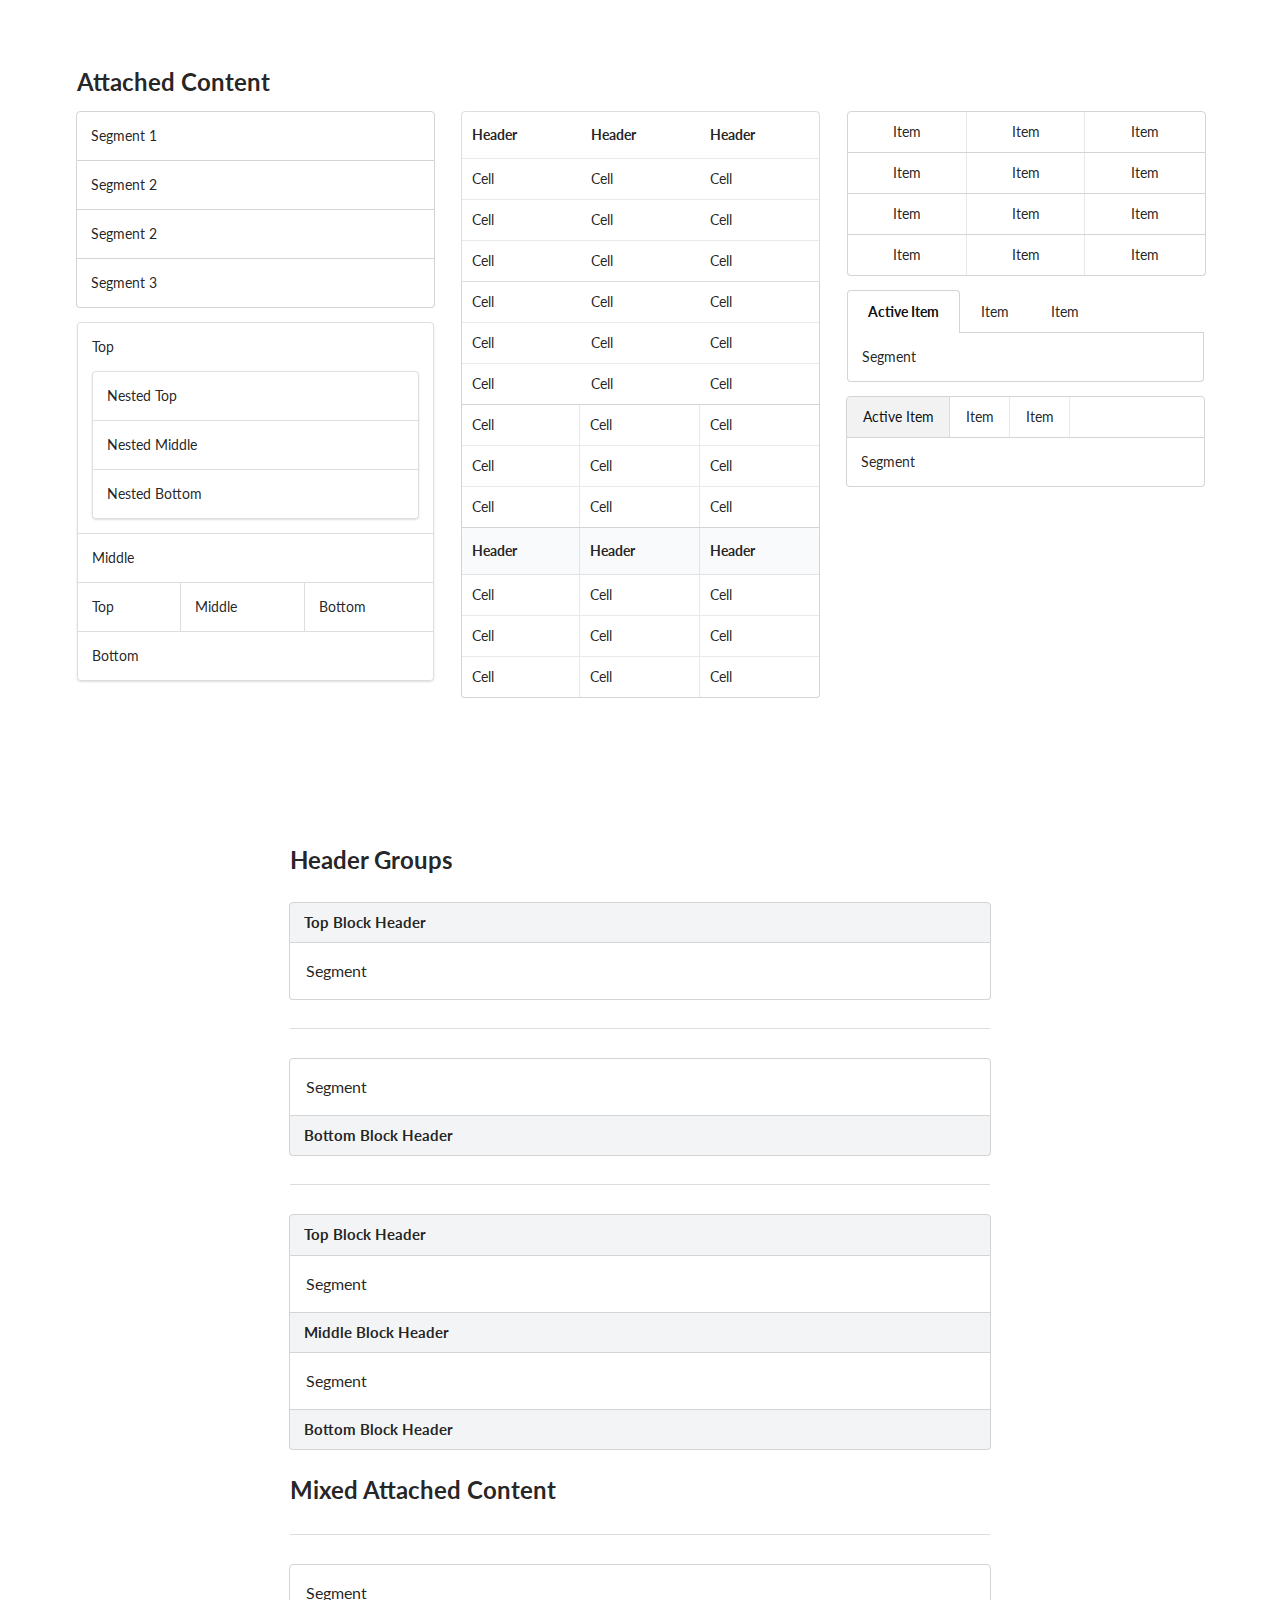
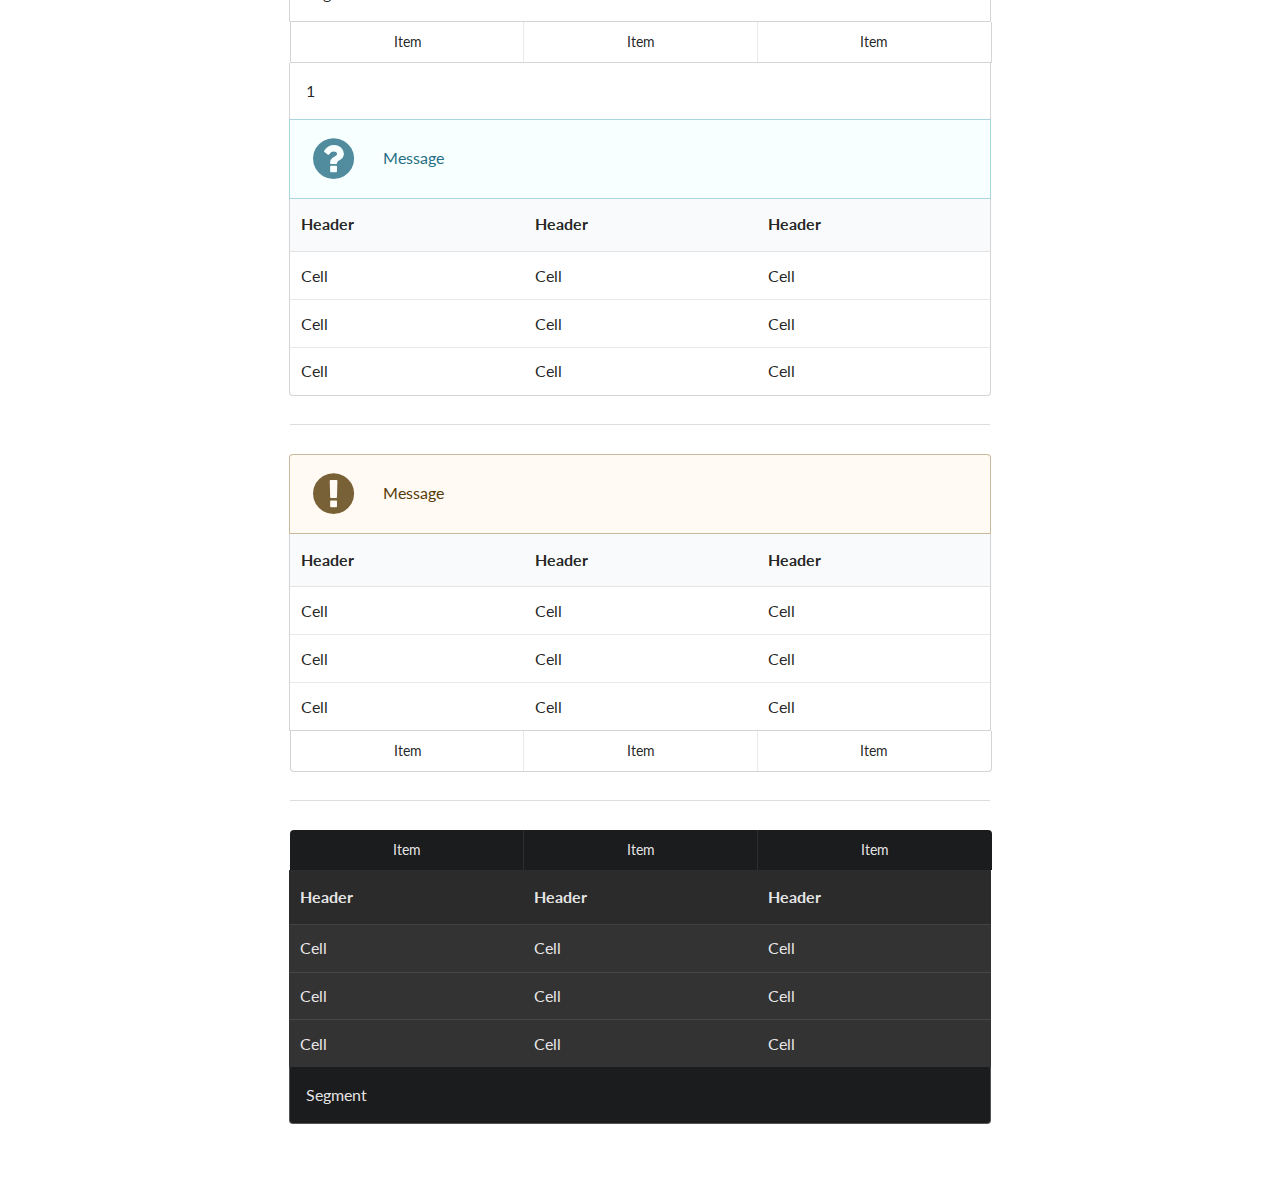
<file: dashboard_symanticUI/public/bower_components/semantic/examples/attached.html>
<!DOCTYPE html>
<html>
<head>
  <!-- Standard Meta -->
  <meta charset="utf-8" />
  <meta http-equiv="X-UA-Compatible" content="IE=edge,chrome=1" />
  <meta name="viewport" content="width=device-width, initial-scale=1.0, maximum-scale=1.0">

  <!-- Site Properties -->
  <title>Attached - Semantic</title>
  <link rel="stylesheet" type="text/css" href="../dist/components/reset.css">
  <link rel="stylesheet" type="text/css" href="../dist/components/site.css">

  <link rel="stylesheet" type="text/css" href="../dist/components/container.css">
  <link rel="stylesheet" type="text/css" href="../dist/components/divider.css">
  <link rel="stylesheet" type="text/css" href="../dist/components/grid.css">

  <link rel="stylesheet" type="text/css" href="../dist/components/header.css">
  <link rel="stylesheet" type="text/css" href="../dist/components/segment.css">
  <link rel="stylesheet" type="text/css" href="../dist/components/table.css">
  <link rel="stylesheet" type="text/css" href="../dist/components/icon.css">
  <link rel="stylesheet" type="text/css" href="../dist/components/menu.css">
  <link rel="stylesheet" type="text/css" href="../dist/components/message.css">

  <style type="text/css">
  h2 {
    margin: 2em 0em;
  }
  .ui.container {
    padding-top: 5em;
    padding-bottom: 5em;
  }
  </style>
</head>
<body>

<div class="ui container">

  <h2 class="ui header">Attached Content</h2>
  <div class="ui three column grid">
    <div class="column">
      <div class="top attached ui segment">
        Segment 1
      </div>
      <div class="attached ui segment">
        Segment 2
      </div>
      <div class="attached ui segment">
        Segment 2
      </div>
      <div class="bottom attached ui segment">
        Segment 3
      </div>
      <div class="ui segments">
        <div class="ui segment">
          <p>Top</p>
        </div>
        <div class="ui segments">
          <div class="ui segment">
            <p>Nested Top</p>
          </div>
          <div class="ui segment">
            <p>Nested Middle</p>
          </div>
          <div class="ui segment">
            <p>Nested Bottom</p>
          </div>
        </div>
        <div class="ui segment">
          <p>Middle</p>
        </div>
        <div class="ui horizontal segments">
          <div class="ui segment">
            <p>Top</p>
          </div>
          <div class="ui segment">
            <p>Middle</p>
          </div>
          <div class="ui segment">
            <p>Bottom</p>
          </div>
        </div>
        <div class="ui segment">
          <p>Bottom</p>
        </div>
      </div>
    </div>
    <div class="column">
      <table class="top attached ui basic table">
        <thead>
          <th>Header</th>
          <th>Header</th>
          <th>Header</th>
        </thead>
        <tbody>
          <tr>
            <td>Cell</td>
            <td>Cell</td>
            <td>Cell</td>
          </tr>
          <tr>
            <td>Cell</td>
            <td>Cell</td>
            <td>Cell</td>
          </tr>
          <tr>
            <td>Cell</td>
            <td>Cell</td>
            <td>Cell</td>
          </tr>
        </tbody>
      </table>
      <table class="attached ui table">
        <tbody>
          <tr>
            <td>Cell</td>
            <td>Cell</td>
            <td>Cell</td>
          </tr>
          <tr>
            <td>Cell</td>
            <td>Cell</td>
            <td>Cell</td>
          </tr>
          <tr>
            <td>Cell</td>
            <td>Cell</td>
            <td>Cell</td>
          </tr>
        </tbody>
      </table>
      <table class="attached ui celled selectable table">
        <tbody>
          <tr>
            <td>Cell</td>
            <td>Cell</td>
            <td>Cell</td>
          </tr>
          <tr>
            <td>Cell</td>
            <td>Cell</td>
            <td>Cell</td>
          </tr>
          <tr>
            <td>Cell</td>
            <td>Cell</td>
            <td>Cell</td>
          </tr>
        </tbody>
      </table>
      <table class="bottom attached ui celled table">
        <thead>
          <th>Header</th>
          <th>Header</th>
          <th>Header</th>
        </thead>
        <tbody>
          <tr>
            <td>Cell</td>
            <td>Cell</td>
            <td>Cell</td>
          </tr>
          <tr>
            <td>Cell</td>
            <td>Cell</td>
            <td>Cell</td>
          </tr>
          <tr>
            <td>Cell</td>
            <td>Cell</td>
            <td>Cell</td>
          </tr>
        </tbody>
      </table>
    </div>
    <div class="column">
      <div class="top attached ui three item menu">
        <a class="item">Item</a>
        <a class="item">Item</a>
        <a class="item">Item</a>
      </div>
      <div class="attached ui three item menu">
        <a class="item">Item</a>
        <a class="item">Item</a>
        <a class="item">Item</a>
      </div>
      <div class="attached ui three item menu">
        <a class="item">Item</a>
        <a class="item">Item</a>
        <a class="item">Item</a>
      </div>
      <div class="bottom attached ui three item menu">
        <a class="item">Item</a>
        <a class="item">Item</a>
        <a class="item">Item</a>
      </div>

      <div class="ui top attached tabular menu">
        <a class="active item">Active Item</a>
        <a class="item">Item</a>
        <a class="item">Item</a>
      </div>
      <div class="ui bottom attached segment">
        Segment
      </div>

      <div class="ui top attached menu">
        <a class="active item">Active Item</a>
        <a class="item">Item</a>
        <a class="item">Item</a>
      </div>
      <div class="ui bottom attached segment">
        Segment
      </div>

    </div>
  </div>
</div>

<div class="ui text container">

  <h2 class="ui header">Header Groups</h2>

  <h4 class="ui top attached block header">
    Top Block Header
  </h4>
  <div class="ui bottom attached segment">
    Segment
  </div>

  <div class="ui section divider"></div>

  <div class="ui top attached segment">
    Segment
  </div>
  <h4 class="ui bottom attached block header">
    Bottom Block Header
  </h4>

  <div class="ui section divider"></div>

  <h4 class="ui top attached block header">
    Top Block Header
  </h4>
  <div class="ui attached segment">
    Segment
  </div>
  <h4 class="ui attached block header">
    Middle Block Header
  </h4>
  <div class="ui attached segment">
    Segment
  </div>
  <h4 class="ui bottom attached block header">
    Bottom Block Header
  </h4>


  <h2 class="ui header">Mixed Attached Content</h2>

  <div class="ui section divider"></div>

  <div class="ui top attached segment">Segment</div>
  <div class="ui attached three item menu">
    <a class="item">Item</a>
    <a class="item">Item</a>
    <a class="item">Item</a>
  </div>
  <div class="ui attached segment">
    1
  </div>
  <div class="ui attached icon info message">
    <i class="help circle icon"></i>
    <div class="content">
      Message
    </div>
  </div>
  <table class="ui bottom attached table">
    <thead>
      <th>Header</th>
      <th>Header</th>
      <th>Header</th>
    </thead>
    <tbody>
      <tr>
        <td>Cell</td>
        <td>Cell</td>
        <td>Cell</td>
      </tr>
      <tr>
        <td>Cell</td>
        <td>Cell</td>
        <td>Cell</td>
      </tr>
      <tr>
        <td>Cell</td>
        <td>Cell</td>
        <td>Cell</td>
      </tr>
    </tbody>
  </table>

  <div class="ui section divider"></div>

  <div class="ui top attached warning icon message">
    <i class="attention icon"></i>
    <div class="content">
      Message
    </div>
  </div>
  <table class="ui attached table">
    <thead>
      <th>Header</th>
      <th>Header</th>
      <th>Header</th>
    </thead>
    <tbody>
      <tr>
        <td>Cell</td>
        <td>Cell</td>
        <td>Cell</td>
      </tr>
      <tr>
        <td>Cell</td>
        <td>Cell</td>
        <td>Cell</td>
      </tr>
      <tr>
        <td>Cell</td>
        <td>Cell</td>
        <td>Cell</td>
      </tr>
    </tbody>
  </table>
  <div class="ui bottom attached three item menu">
    <a class="item">Item</a>
    <a class="item">Item</a>
    <a class="item">Item</a>
  </div>

  <div class="ui section divider"></div>

  <div class="ui top attached three item inverted menu">
    <a class="item">Item</a>
    <a class="item">Item</a>
    <a class="item">Item</a>
  </div>
  <table class="ui attached inverted table">
    <thead>
      <th>Header</th>
      <th>Header</th>
      <th>Header</th>
    </thead>
    <tbody>
      <tr>
        <td>Cell</td>
        <td>Cell</td>
        <td>Cell</td>
      </tr>
      <tr>
        <td>Cell</td>
        <td>Cell</td>
        <td>Cell</td>
      </tr>
      <tr>
        <td>Cell</td>
        <td>Cell</td>
        <td>Cell</td>
      </tr>
    </tbody>
  </table>
  <div class="ui bottom attached inverted segment">
    Segment
  </div>


</div>

</body>

</html>
</file>
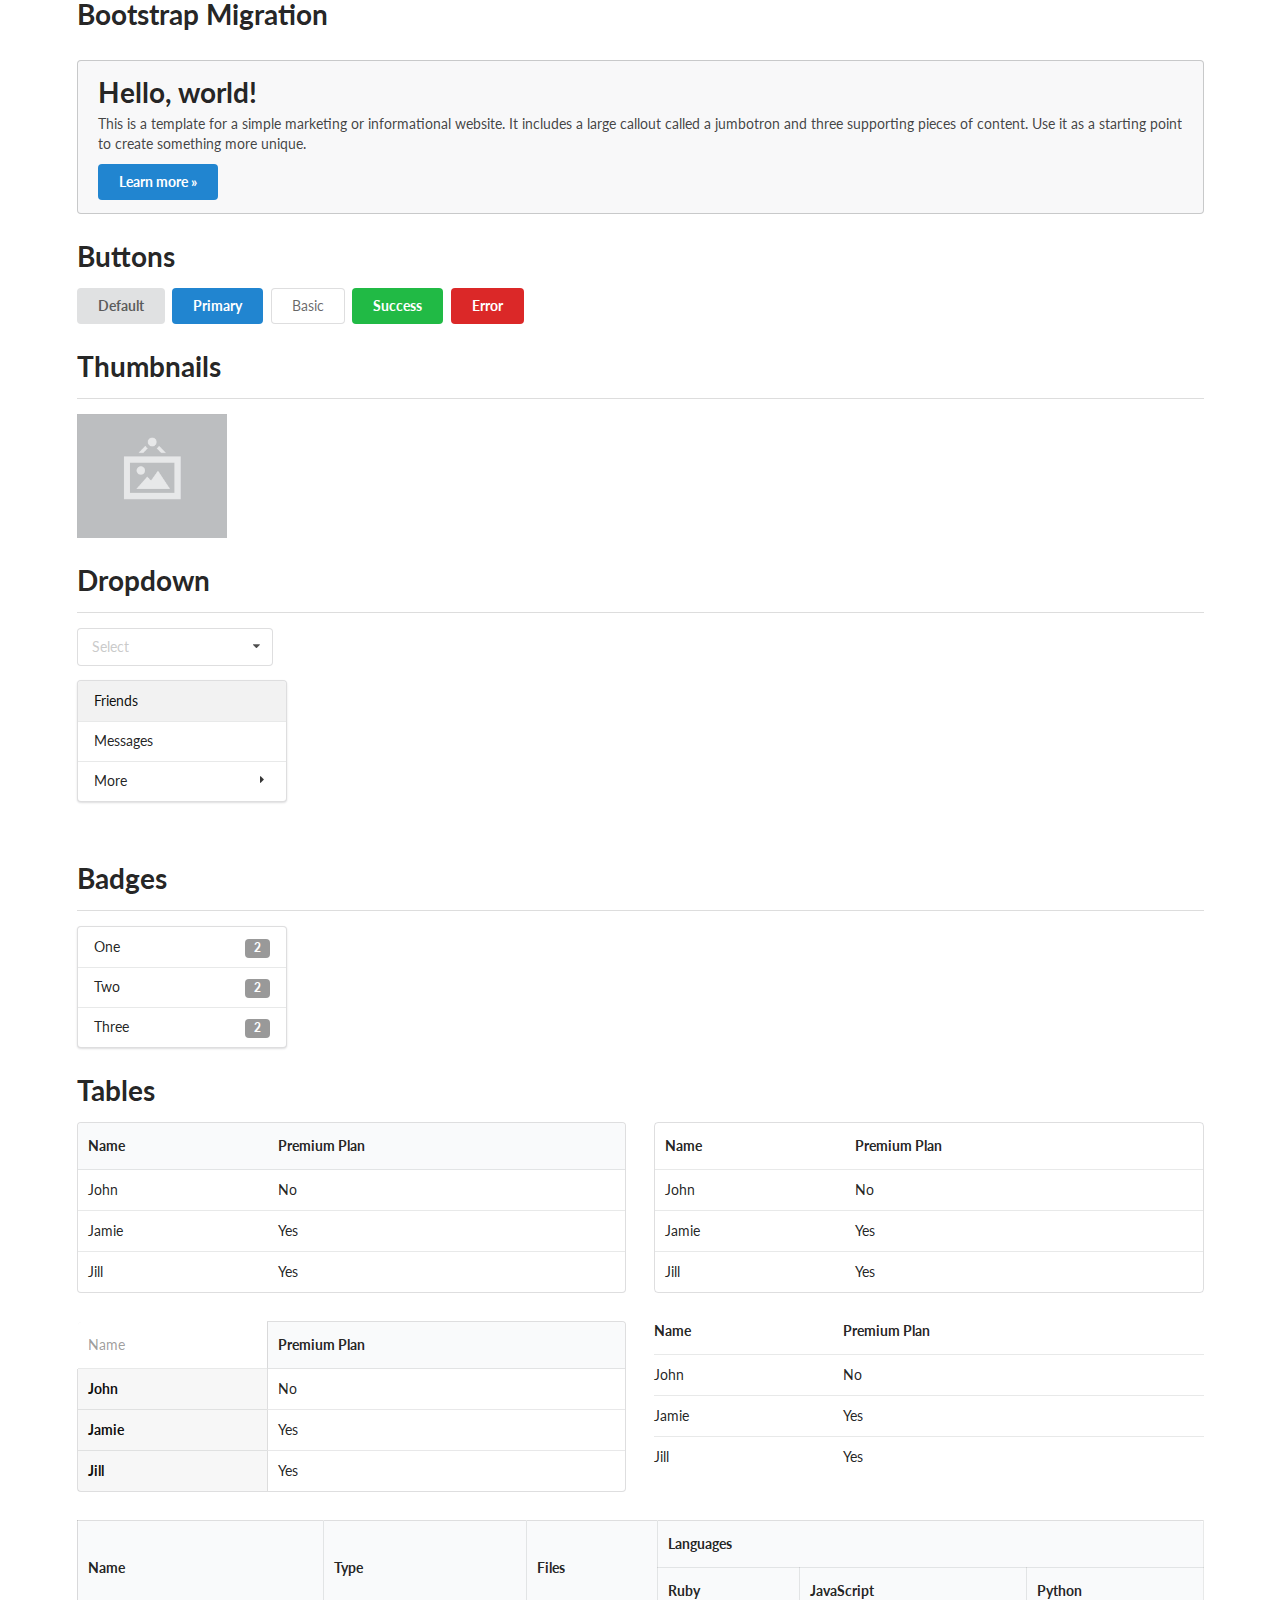
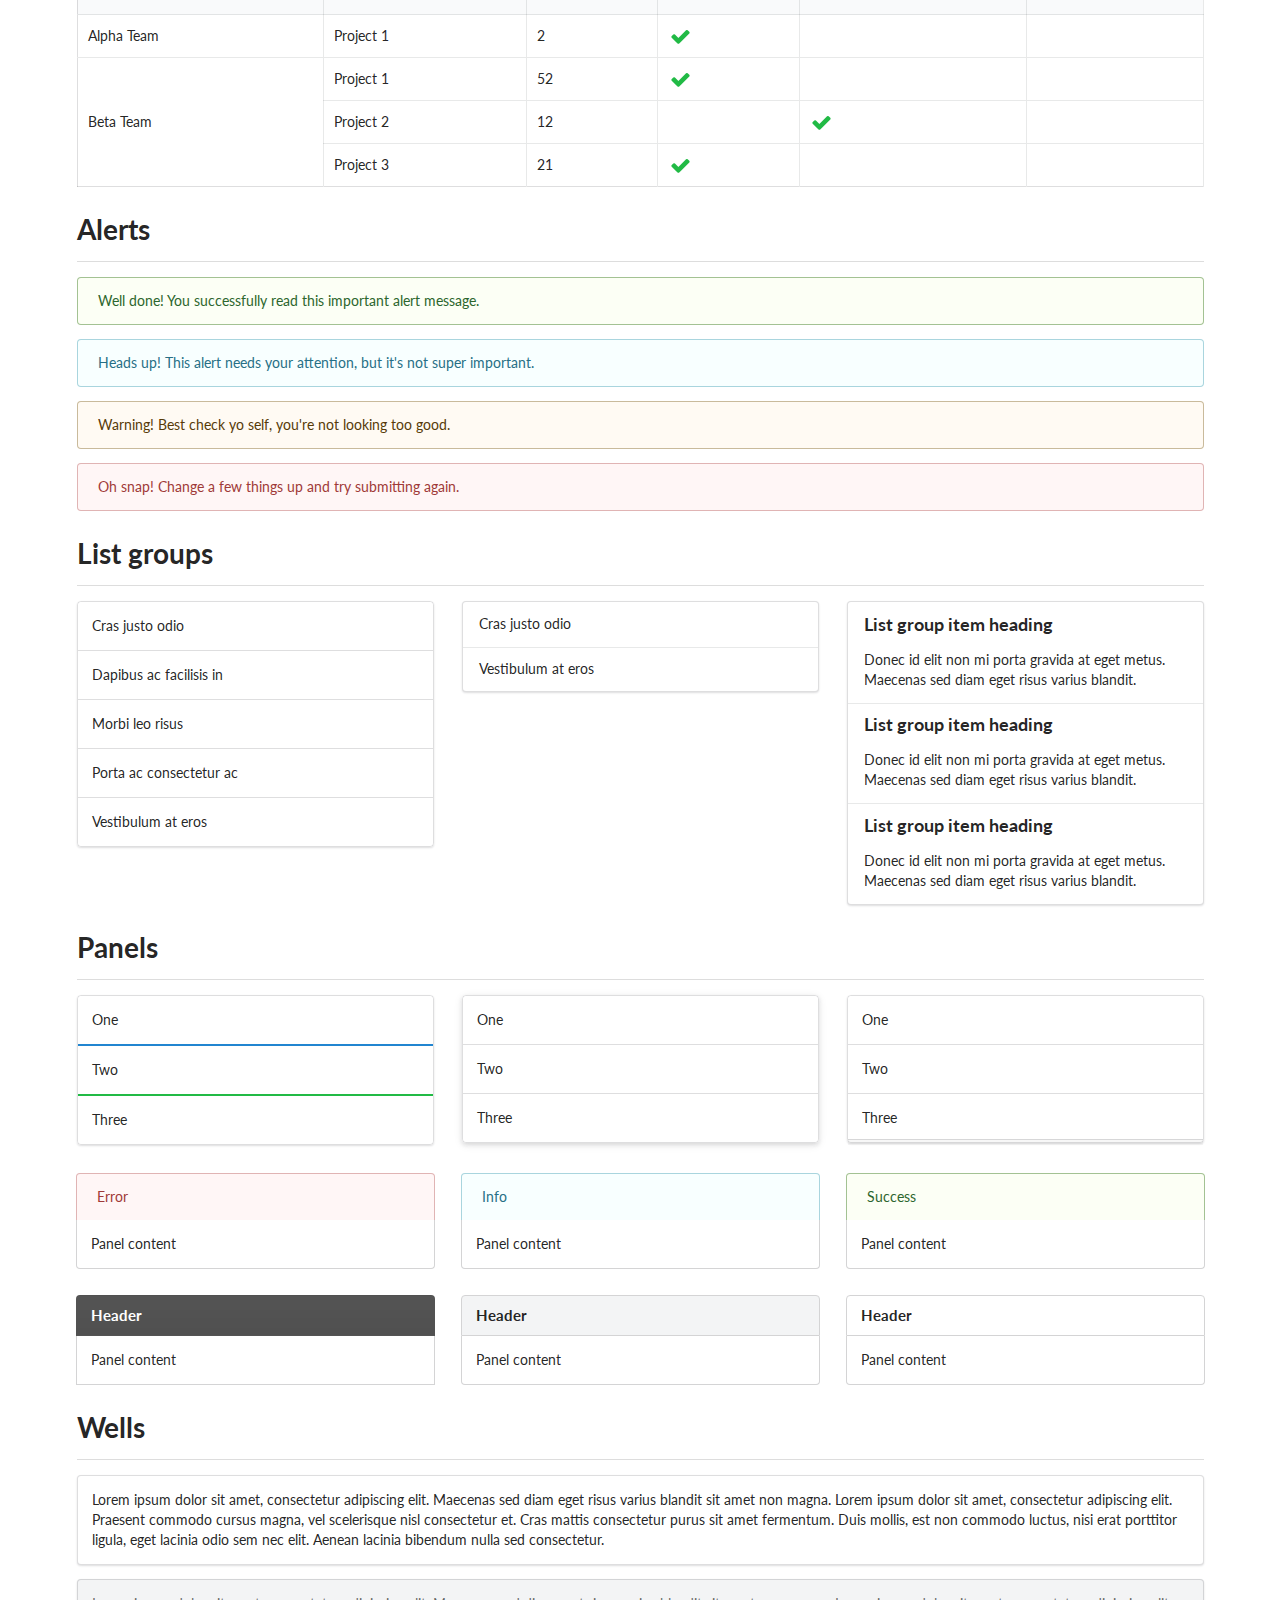
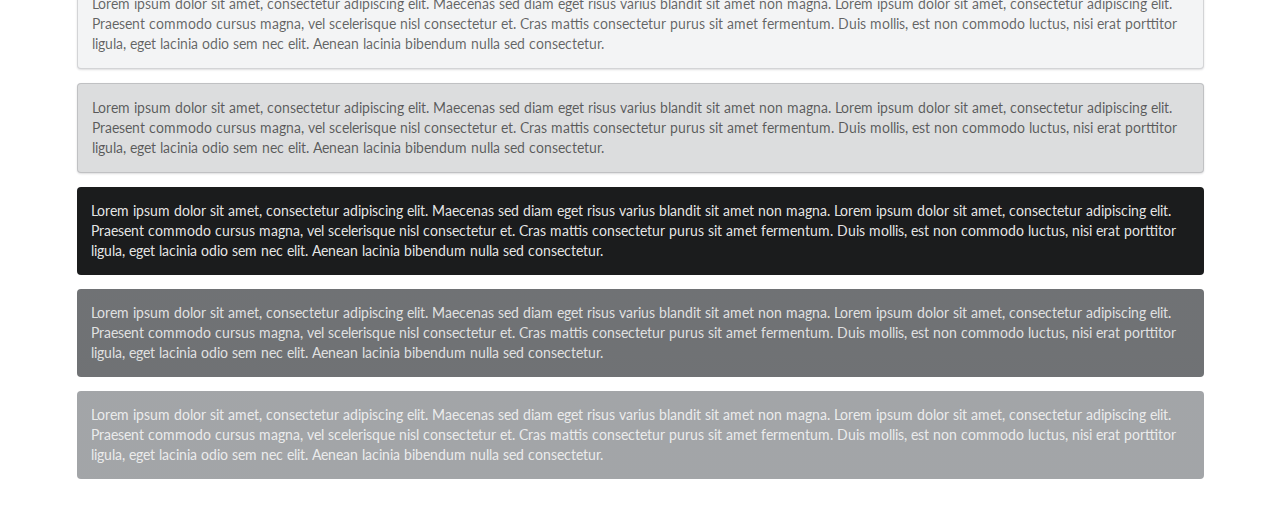
<file: dashboard_symanticUI/public/bower_components/semantic/examples/bootstrap.html>
<!DOCTYPE html>
<html>
<head>
  <!-- Standard Meta -->
  <meta charset="utf-8" />
  <meta http-equiv="X-UA-Compatible" content="IE=edge,chrome=1" />
  <meta name="viewport" content="width=device-width, initial-scale=1.0, maximum-scale=1.0">

  <!-- Site Properties -->
  <title>Bootstrap - Semantic</title>
  <link rel="stylesheet" type="text/css" href="../dist/semantic.css">

  <script src="assets/library/jquery.min.js"></script>
  <script src="../dist/semantic.js"></script>

  <script>
  $(document)
    .ready(function() {
      $('.ui.selection.dropdown').dropdown();
      $('.ui.menu .ui.dropdown').dropdown({
        on: 'hover'
      });
    })
  ;
  </script>
</head>
<body>

<div class="ui grid container">
  <div class="row">
    <div class="column">
      <h1 class="ui header">Bootstrap Migration</h1>
    </div>
  </div>
  <div class="row">
    <div class="column">
      <div class="ui message">
        <h1 class="ui header">Hello, world!</h1>
        <p>This is a template for a simple marketing or informational website. It includes a large callout called a jumbotron and three supporting pieces of content. Use it as a starting point to create something more unique.</p>
        <a class="ui blue button">Learn more &raquo;</a>
      </div>
    </div>
  </div>
  <div class="row">
    <div class="column">
      <h1 class="ui header">Buttons</h1>
      <a class="ui button" tabindex="0">
        Default
      </a>
      <a class="ui primary button" tabindex="0">
        Primary
      </a>
      <a class="ui basic button" tabindex="0">
        Basic
      </a>
      <a class="ui positive button" tabindex="0">
        Success
      </a>
      <a class="ui negative button" tabindex="0">
        Error
      </a>
    </div>
  </div>
  <div class="row">
    <div class="column">
      <h1 class="ui header">Thumbnails</h1>
      <div class="ui divider"></div>
      <img class="ui small image" src="assets/images/wireframe/image.png">
    </div>
  </div>
  <div class="row">
    <div class="column">
      <h1 class="ui header">Dropdown</h1>
      <div class="ui divider"></div>
      <div class="ui selection dropdown">
        <input type="hidden" name="selection">
        <i class="dropdown icon"></i>
        <div class="default text">Select</div>
        <div class="menu">
          <div class="item" data-value="male">Male</div>
          <div class="item" data-value="female">Female</div>
        </div>
      </div>
      <div class="ui vertical menu">
        <a class="active item">
          Friends
        </a>
        <a class="item">
          Messages
        </a>
        <div class="ui dropdown item">
          <i class="dropdown icon"></i>
          More
          <div class="menu">
            <a class="item">Edit Profile</a>
            <a class="item">Choose Language</a>
            <a class="item">Account Settings</a>
          </div>
        </div>
      </div>

      <div class="ui dropdown">
        <div class="visible menu">
          <div class="header">Categories</div>
          <div class="item">
            <i class="dropdown icon"></i>
            <span class="text">Clothing</span>
            <div class="menu">
              <div class="header">Mens</div>
              <div class="item">Shirts</div>
              <div class="item">Pants</div>
              <div class="item">Jeans</div>
              <div class="item">Shoes</div>
              <div class="divider"></div>
              <div class="header">Womens</div>
              <div class="item">Dresses</div>
              <div class="item">Shoes</div>
              <div class="item">Bags</div>
            </div>
          </div>
          <div class="item">Home Goods</div>
          <div class="item">Bedroom</div>
          <div class="divider"></div>
          <div class="header">Order</div>
          <div class="item">Status</div>
          <div class="item">Cancellations</div>
        </div>
      </div>
    </div>
  </div>
  <div class="row">
    <div class="column">
      <h1 class="ui header">Badges</h1>
      <div class="ui divider"></div>
      <div class="ui vertical menu">
        <div class="item">
          One <span class="ui label">2</span>
        </div>
        <div class="item">
          Two <span class="ui label">2</span>
        </div>
        <div class="item">
          Three <span class="ui label">2</span>
        </div>
      </div>
    </div>
  </div>

  <div class="row">
    <div class="column">
      <h1 class="ui header">Tables</h1>
      <div class="ui two column grid">
        <div class="column">
          <table class="ui table">
            <thead>
              <tr>
                <th>Name</th>
                <th>Premium Plan</th>
              </tr>
            </thead>
            <tbody>
              <tr>
                <td>John</td>
                <td>No</td>
              </tr>
              <tr>
                <td>Jamie</td>
                <td>Yes</td>
              </tr>
              <tr>
                <td>Jill</td>
                <td>Yes</td>
              </tr>
            </tbody>
          </table>
        </div>
        <div class="column">
          <table class="ui basic table">
            <thead>
              <tr>
                <th>Name</th>
                <th>Premium Plan</th>
              </tr>
            </thead>
            <tbody>
              <tr>
                <td>John</td>
                <td>No</td>
              </tr>
              <tr>
                <td>Jamie</td>
                <td>Yes</td>
              </tr>
              <tr>
                <td>Jill</td>
                <td>Yes</td>
              </tr>
            </tbody>
          </table>
        </div>
        <div class="column">
          <table class="ui definition table">
            <thead>
              <tr>
                <th>Name</th>
                <th>Premium Plan</th>
              </tr>
            </thead>
            <tbody>
              <tr>
                <td>John</td>
                <td>No</td>
              </tr>
              <tr>
                <td>Jamie</td>
                <td>Yes</td>
              </tr>
              <tr>
                <td>Jill</td>
                <td>Yes</td>
              </tr>
            </tbody>
          </table>
        </div>
        <div class="column">
          <table class="ui very basic table">
            <thead>
              <tr>
                <th>Name</th>
                <th>Premium Plan</th>
              </tr>
            </thead>
            <tbody>
              <tr>
                <td>John</td>
                <td>No</td>
              </tr>
              <tr>
                <td>Jamie</td>
                <td>Yes</td>
              </tr>
              <tr>
                <td>Jill</td>
                <td>Yes</td>
              </tr>
            </tbody>
          </table>
        </div>
        <div class="sixteen wide column">
          <table class="ui celled structured table">
            <thead>
              <tr>
                <th rowspan="2">Name</th>
                <th rowspan="2">Type</th>
                <th rowspan="2">Files</th>
                <th colspan="3">Languages</th>
              </tr>
              <tr>
                <th>Ruby</th>
                <th>JavaScript</th>
                <th>Python</th>
              </tr>
            </thead>
            <tbody>
              <tr>
                <td>Alpha Team</td>
                <td>Project 1</td>
                <td>2</td>
                <td>
                  <i class="large green checkmark icon"></i>
                </td>
                <td></td>
                <td></td>
              </tr>
              <tr>
                <td rowspan="3">Beta Team</td>
                <td>Project 1</td>
                <td>52</td>
                <td>
                  <i class="large green checkmark icon"></i>
                </td>
                <td></td>
                <td></td>
              </tr>
              <tr>
                <td>Project 2</td>
                <td>12</td>
                <td></td>
                <td>
                  <i class="large green checkmark icon"></i>
                </td>
                <td></td>
              </tr>
              <tr>
                <td>Project 3</td>
                <td>21</td>
                <td>
                  <i class="large green checkmark icon"></i>
                </td>
                <td></td>
                <td></td>
              </tr>
            </tbody>
          </table>
        </div>
      </div>
    </div>
  </div>
  <div class="row">
    <div class="column">
      <h1 class="ui header">Alerts</h1>
      <div class="ui divider"></div>
      <div class="ui positive message">Well done! You successfully read this important alert message.</div>
      <div class="ui info message">Heads up! This alert needs your attention, but it's not super important.</div>
      <div class="ui warning message">Warning! Best check yo self, you're not looking too good.</div>
      <div class="ui error message">Oh snap! Change a few things up and try submitting again.</div>
    </div>
  </div>
  <div class="row">
    <div class="column">
      <h1 class="ui header">List groups</h1>
      <div class="ui divider"></div>
      <div class="ui three column grid">
        <div class="column">
          <div class="ui segments">
            <div class="ui segment">
              <p>Cras justo odio</p>
            </div>
            <div class="ui segment">
              <p>Dapibus ac facilisis in</p>
            </div>
            <div class="ui segment">
              <p>Morbi leo risus</p>
            </div>
            <div class="ui segment">
              <p>Porta ac consectetur ac</p>
            </div>
            <div class="ui segment">
             <p>Vestibulum at eros</p>
           </div>
         </div>
        </div>
        <div class="column">
          <div class="ui fluid vertical menu">
            <a class="item">
              <p>Cras justo odio</p>
            </a>
            <a class="item">
             <p>Vestibulum at eros</p>
            </a>
          </div>
        </div>
        <div class="column">
          <div class="ui fluid vertical menu">
            <a class="item">
              <h1 class="ui medium header">List group item heading</h1>
              <p>Donec id elit non mi porta gravida at eget metus. Maecenas sed diam eget risus varius blandit.</p>
            </a>
            <a class="item">
              <h1 class="ui medium header">List group item heading</h1>
              <p>Donec id elit non mi porta gravida at eget metus. Maecenas sed diam eget risus varius blandit.</p>
            </a>
            <a class="item">
              <h1 class="ui medium header">List group item heading</h1>
              <p>Donec id elit non mi porta gravida at eget metus. Maecenas sed diam eget risus varius blandit.</p>
            </a>
          </div>
        </div>
      </div>
    </div>
  </div>
  <div class="row">
    <div class="column">
      <h1 class="ui header">Panels</h1>
      <div class="ui divider"></div>
      <div class="ui three column grid">
        <div class="column">
          <div class="ui segments">
            <div class="ui red segment">One</div>
            <div class="ui blue segment">Two</div>
            <div class="ui green segment">Three</div>
          </div>
        </div>
        <div class="column">
          <div class="ui raised segments">
            <div class="ui segment">One</div>
            <div class="ui segment">Two</div>
            <div class="ui segment">Three</div>
          </div>
        </div>
        <div class="column">
          <div class="ui stacked segments">
            <div class="ui segment">One</div>
            <div class="ui segment">Two</div>
            <div class="ui segment">Three</div>
          </div>
        </div>
        <div class="column">
          <div class="ui top attached error message">Error</div>
          <div class="ui bottom attached segment">Panel content</div>
        </div>
        <div class="column">
          <div class="ui top attached info message">Info</div>
          <div class="ui bottom attached segment">Panel content</div>
        </div>
        <div class="column">
          <div class="ui top attached success message">Success</div>
          <div class="ui bottom attached segment">Panel content</div>
        </div>
        <div class="column">
          <h4 class="ui top attached inverted header">Header</h4>
          <div class="ui buttom attached segment">Panel content</div>
        </div>
        <div class="column">
          <h4 class="ui top attached block header">Header</h4>
          <div class="ui bottom attached segment">Panel content</div>
        </div>
        <div class="column">
          <h4 class="ui top attached header">Header</h4>
          <div class="ui bottom attached segment">Panel content</div>
        </div>
      </div>
    </div>
  </div>
  <div class="row">
    <div class="column">
      <h1 class="ui header">Wells</h1>
      <div class="ui divider"></div>
      <div class="ui segment">
        <p>Lorem ipsum dolor sit amet, consectetur adipiscing elit. Maecenas sed diam eget risus varius blandit sit amet non magna. Lorem ipsum dolor sit amet, consectetur adipiscing elit. Praesent commodo cursus magna, vel scelerisque nisl consectetur et. Cras mattis consectetur purus sit amet fermentum. Duis mollis, est non commodo luctus, nisi erat porttitor ligula, eget lacinia odio sem nec elit. Aenean lacinia bibendum nulla sed consectetur.</p>
      </div>
      <div class="ui secondary segment">
        <p>Lorem ipsum dolor sit amet, consectetur adipiscing elit. Maecenas sed diam eget risus varius blandit sit amet non magna. Lorem ipsum dolor sit amet, consectetur adipiscing elit. Praesent commodo cursus magna, vel scelerisque nisl consectetur et. Cras mattis consectetur purus sit amet fermentum. Duis mollis, est non commodo luctus, nisi erat porttitor ligula, eget lacinia odio sem nec elit. Aenean lacinia bibendum nulla sed consectetur.</p>
      </div>
      <div class="ui tertiary segment">
        <p>Lorem ipsum dolor sit amet, consectetur adipiscing elit. Maecenas sed diam eget risus varius blandit sit amet non magna. Lorem ipsum dolor sit amet, consectetur adipiscing elit. Praesent commodo cursus magna, vel scelerisque nisl consectetur et. Cras mattis consectetur purus sit amet fermentum. Duis mollis, est non commodo luctus, nisi erat porttitor ligula, eget lacinia odio sem nec elit. Aenean lacinia bibendum nulla sed consectetur.</p>
      </div>
      <div class="ui inverted segment">
        <p>Lorem ipsum dolor sit amet, consectetur adipiscing elit. Maecenas sed diam eget risus varius blandit sit amet non magna. Lorem ipsum dolor sit amet, consectetur adipiscing elit. Praesent commodo cursus magna, vel scelerisque nisl consectetur et. Cras mattis consectetur purus sit amet fermentum. Duis mollis, est non commodo luctus, nisi erat porttitor ligula, eget lacinia odio sem nec elit. Aenean lacinia bibendum nulla sed consectetur.</p>
      </div>
      <div class="ui secondary inverted segment">
        <p>Lorem ipsum dolor sit amet, consectetur adipiscing elit. Maecenas sed diam eget risus varius blandit sit amet non magna. Lorem ipsum dolor sit amet, consectetur adipiscing elit. Praesent commodo cursus magna, vel scelerisque nisl consectetur et. Cras mattis consectetur purus sit amet fermentum. Duis mollis, est non commodo luctus, nisi erat porttitor ligula, eget lacinia odio sem nec elit. Aenean lacinia bibendum nulla sed consectetur.</p>
      </div>
      <div class="ui tertiary inverted segment">
        <p>Lorem ipsum dolor sit amet, consectetur adipiscing elit. Maecenas sed diam eget risus varius blandit sit amet non magna. Lorem ipsum dolor sit amet, consectetur adipiscing elit. Praesent commodo cursus magna, vel scelerisque nisl consectetur et. Cras mattis consectetur purus sit amet fermentum. Duis mollis, est non commodo luctus, nisi erat porttitor ligula, eget lacinia odio sem nec elit. Aenean lacinia bibendum nulla sed consectetur.</p>
      </div>
    </div>
  </div>
</div>

</body>

</html>
</file>
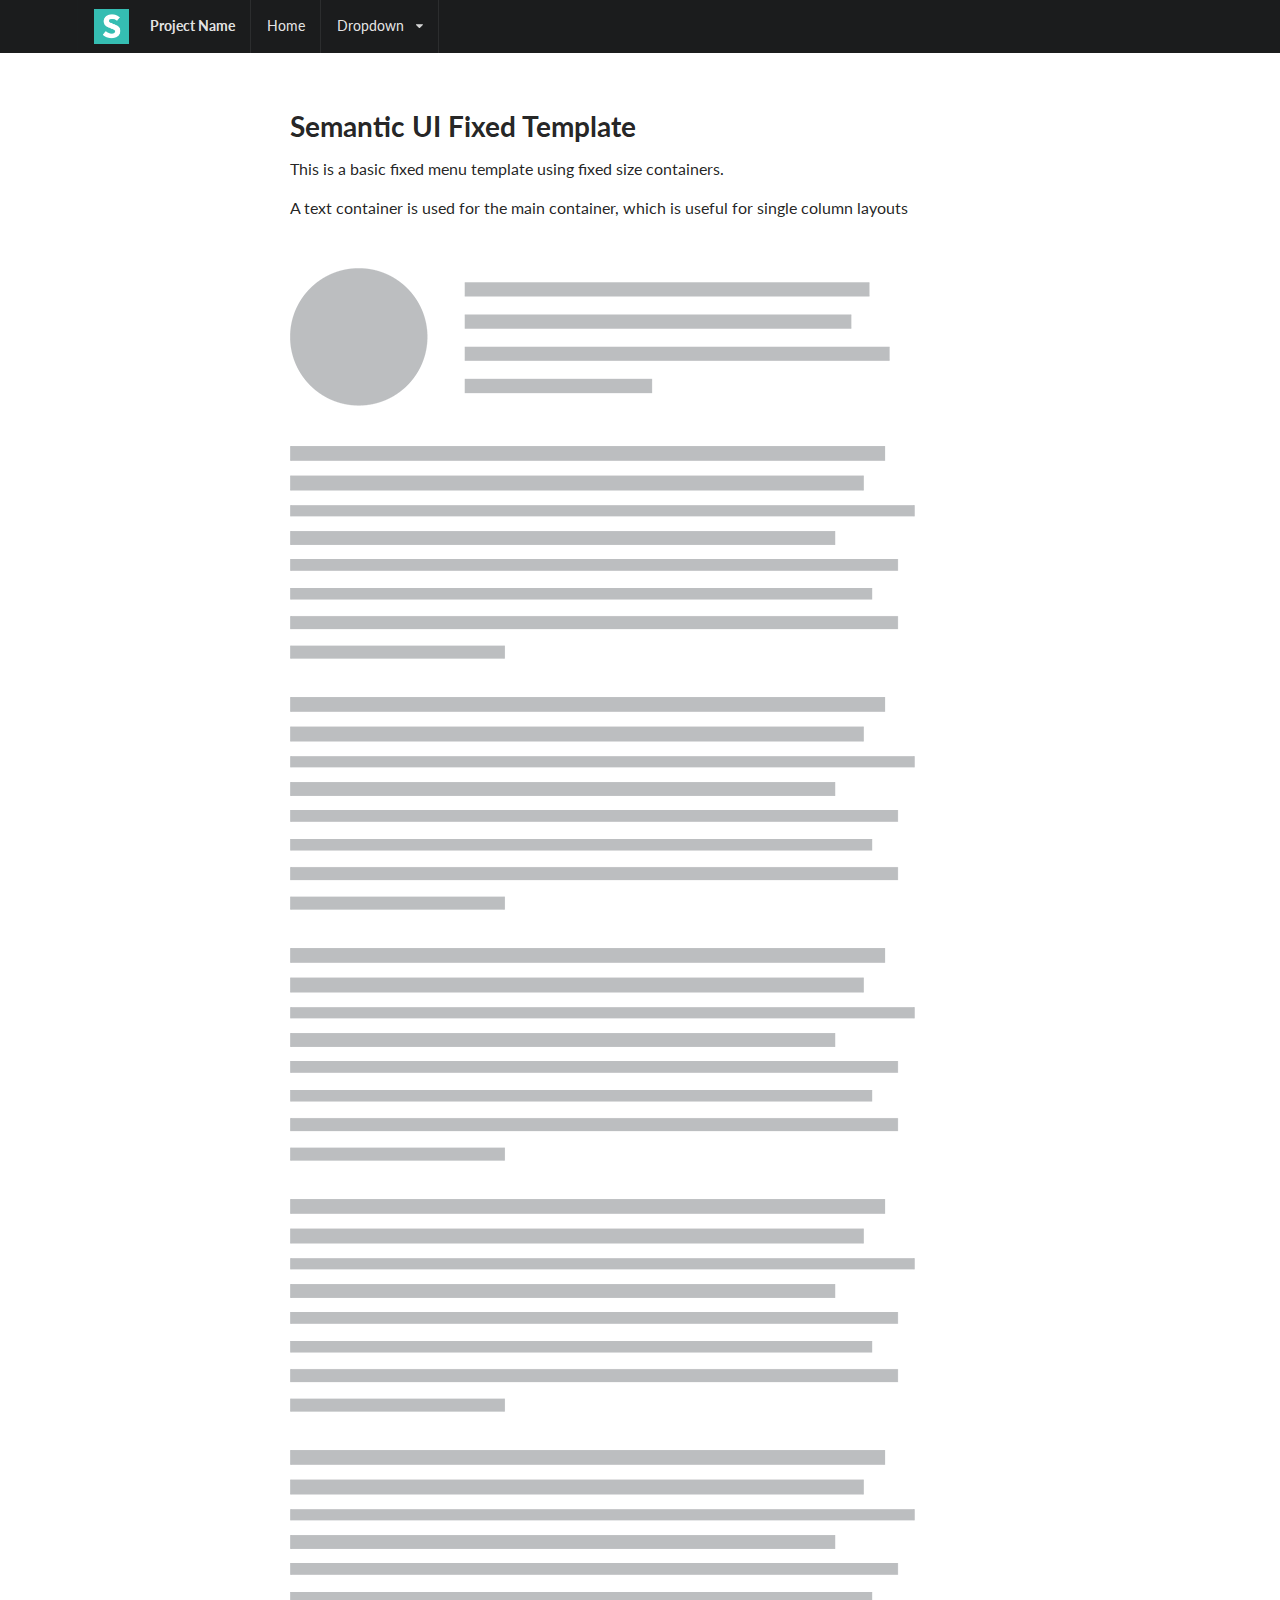
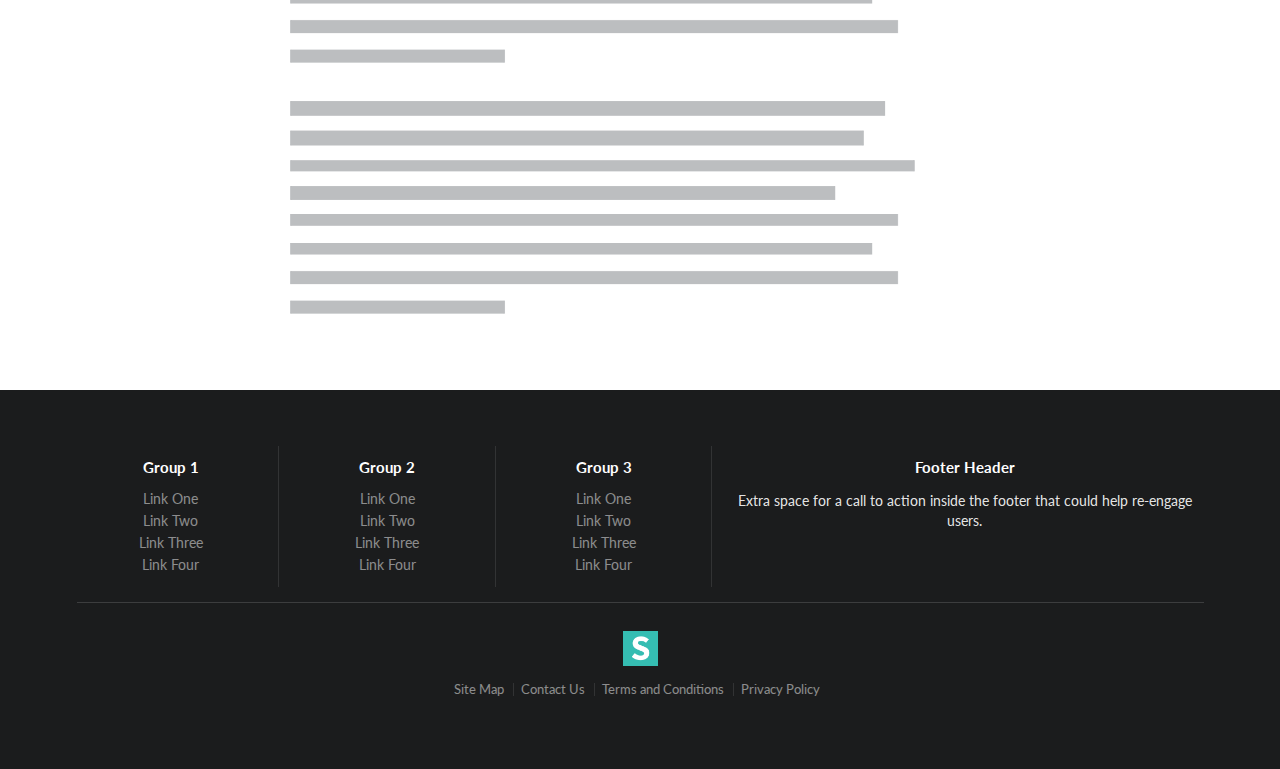
<file: dashboard_symanticUI/public/bower_components/semantic/examples/fixed.html>
<!DOCTYPE html>
<html>
<head>
  <!-- Standard Meta -->
  <meta charset="utf-8" />
  <meta http-equiv="X-UA-Compatible" content="IE=edge,chrome=1" />
  <meta name="viewport" content="width=device-width, initial-scale=1.0, maximum-scale=1.0">

  <!-- Site Properties -->
  <title>Fixed Menu Example - Semantic</title>

  <link rel="stylesheet" type="text/css" href="../dist/components/reset.css">
  <link rel="stylesheet" type="text/css" href="../dist/components/site.css">

  <link rel="stylesheet" type="text/css" href="../dist/components/container.css">
  <link rel="stylesheet" type="text/css" href="../dist/components/grid.css">
  <link rel="stylesheet" type="text/css" href="../dist/components/header.css">
  <link rel="stylesheet" type="text/css" href="../dist/components/image.css">
  <link rel="stylesheet" type="text/css" href="../dist/components/menu.css">

  <link rel="stylesheet" type="text/css" href="../dist/components/divider.css">
  <link rel="stylesheet" type="text/css" href="../dist/components/list.css">
  <link rel="stylesheet" type="text/css" href="../dist/components/segment.css">
  <link rel="stylesheet" type="text/css" href="../dist/components/dropdown.css">
  <link rel="stylesheet" type="text/css" href="../dist/components/icon.css">

  <style type="text/css">
  body {
    background-color: #FFFFFF;
  }
  .ui.menu .item img.logo {
    margin-right: 1.5em;
  }
  .main.container {
    margin-top: 7em;
  }
  .wireframe {
    margin-top: 2em;
  }
  .ui.footer.segment {
    margin: 5em 0em 0em;
    padding: 5em 0em;
  }
  </style>

</head>
<body>

  <div class="ui fixed inverted menu">
    <div class="ui container">
      <a href="#" class="header item">
        <img class="logo" src="assets/images/logo.png">
        Project Name
      </a>
      <a href="#" class="item">Home</a>
      <div class="ui simple dropdown item">
        Dropdown <i class="dropdown icon"></i>
        <div class="menu">
          <a class="item" href="#">Link Item</a>
          <a class="item" href="#">Link Item</a>
          <div class="divider"></div>
          <div class="header">Header Item</div>
          <div class="item">
            <i class="dropdown icon"></i>
            Sub Menu
            <div class="menu">
              <a class="item" href="#">Link Item</a>
              <a class="item" href="#">Link Item</a>
            </div>
          </div>
          <a class="item" href="#">Link Item</a>
        </div>
      </div>
    </div>
  </div>

  <div class="ui main text container">
    <h1 class="ui header">Semantic UI Fixed Template</h1>
    <p>This is a basic fixed menu template using fixed size containers.</p>
    <p>A text container is used for the main container, which is useful for single column layouts</p>
    <img class="wireframe" src="assets/images/wireframe/media-paragraph.png">
    <img class="wireframe" src="assets/images/wireframe/paragraph.png">
    <img class="wireframe" src="assets/images/wireframe/paragraph.png">
    <img class="wireframe" src="assets/images/wireframe/paragraph.png">
    <img class="wireframe" src="assets/images/wireframe/paragraph.png">
    <img class="wireframe" src="assets/images/wireframe/paragraph.png">
    <img class="wireframe" src="assets/images/wireframe/paragraph.png">
  </div>

  <div class="ui inverted vertical footer segment">
    <div class="ui center aligned container">
      <div class="ui stackable inverted divided grid">
        <div class="three wide column">
          <h4 class="ui inverted header">Group 1</h4>
          <div class="ui inverted link list">
            <a href="#" class="item">Link One</a>
            <a href="#" class="item">Link Two</a>
            <a href="#" class="item">Link Three</a>
            <a href="#" class="item">Link Four</a>
          </div>
        </div>
        <div class="three wide column">
          <h4 class="ui inverted header">Group 2</h4>
          <div class="ui inverted link list">
            <a href="#" class="item">Link One</a>
            <a href="#" class="item">Link Two</a>
            <a href="#" class="item">Link Three</a>
            <a href="#" class="item">Link Four</a>
          </div>
        </div>
        <div class="three wide column">
          <h4 class="ui inverted header">Group 3</h4>
          <div class="ui inverted link list">
            <a href="#" class="item">Link One</a>
            <a href="#" class="item">Link Two</a>
            <a href="#" class="item">Link Three</a>
            <a href="#" class="item">Link Four</a>
          </div>
        </div>
        <div class="seven wide column">
          <h4 class="ui inverted header">Footer Header</h4>
          <p>Extra space for a call to action inside the footer that could help re-engage users.</p>
        </div>
      </div>
      <div class="ui inverted section divider"></div>
      <img src="assets/images/logo.png" class="ui centered mini image">
      <div class="ui horizontal inverted small divided link list">
        <a class="item" href="#">Site Map</a>
        <a class="item" href="#">Contact Us</a>
        <a class="item" href="#">Terms and Conditions</a>
        <a class="item" href="#">Privacy Policy</a>
      </div>
    </div>
  </div>
</body>

</html>
</file>
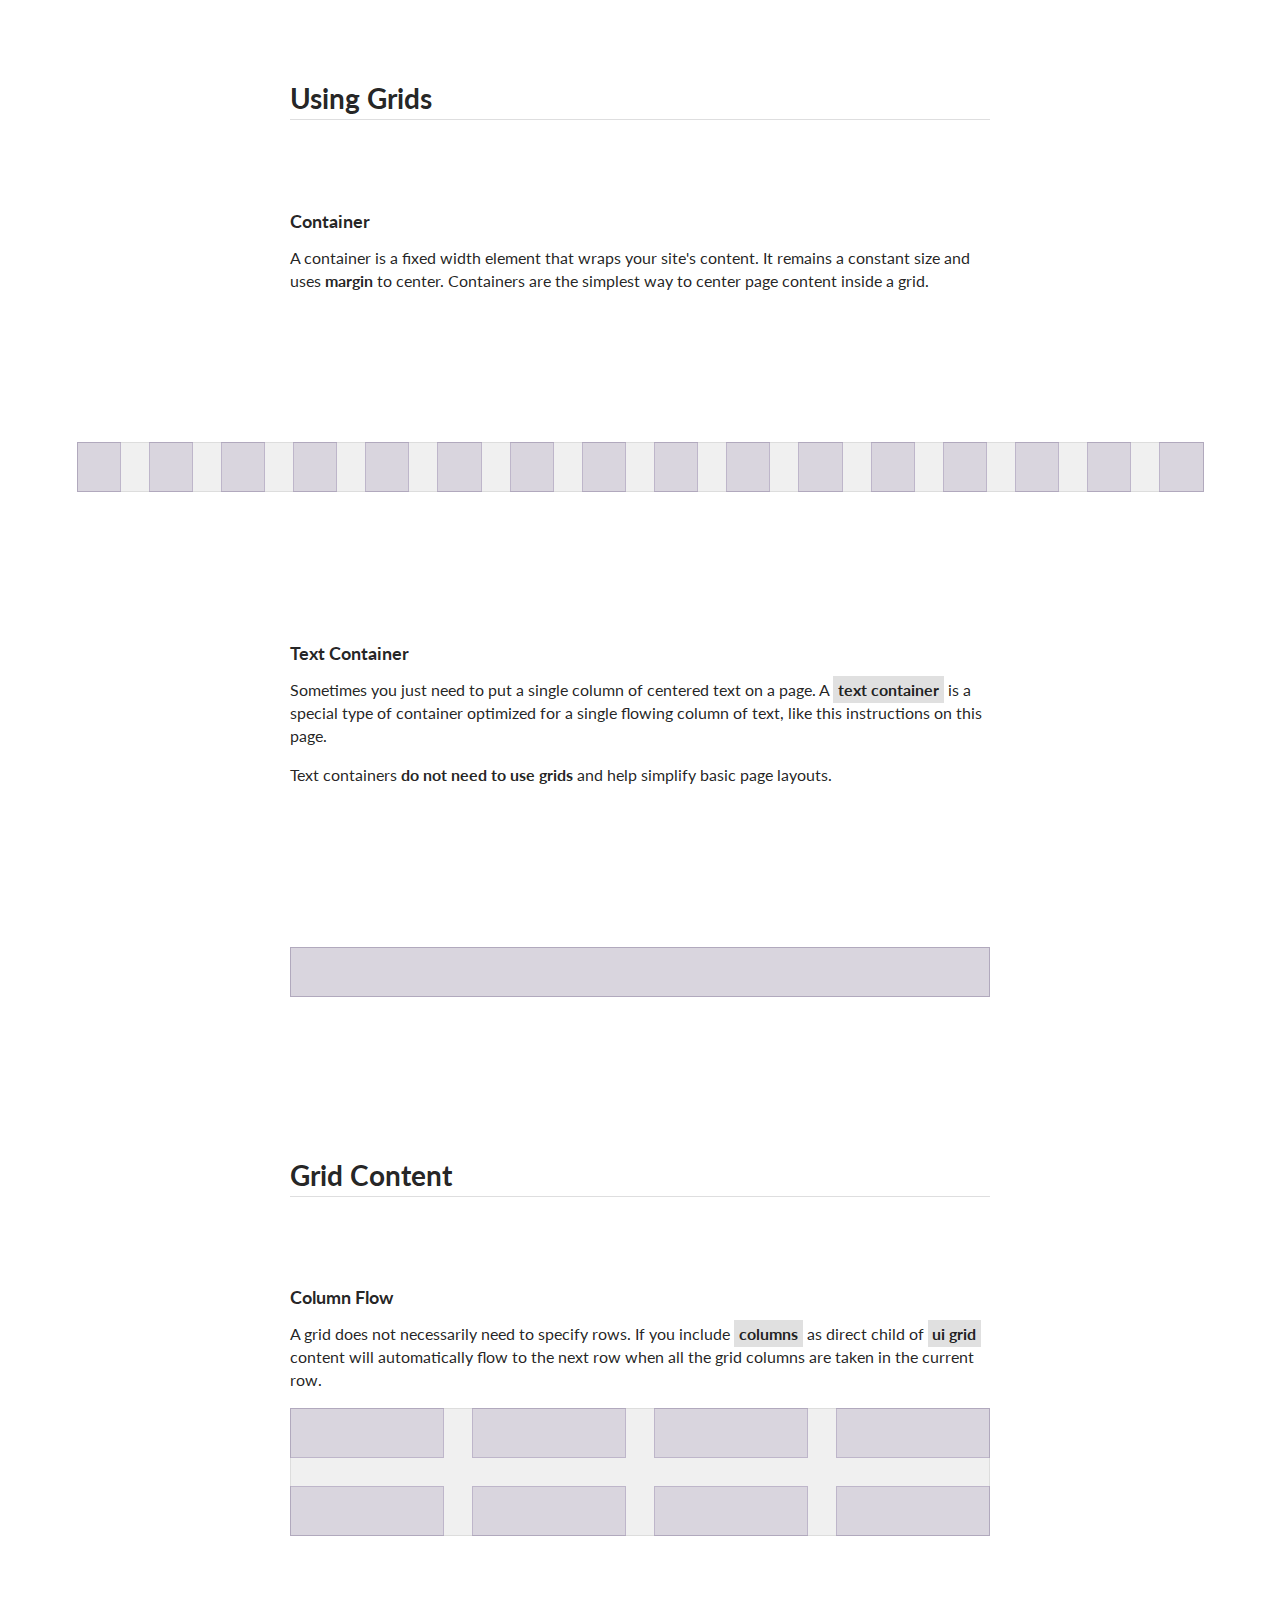
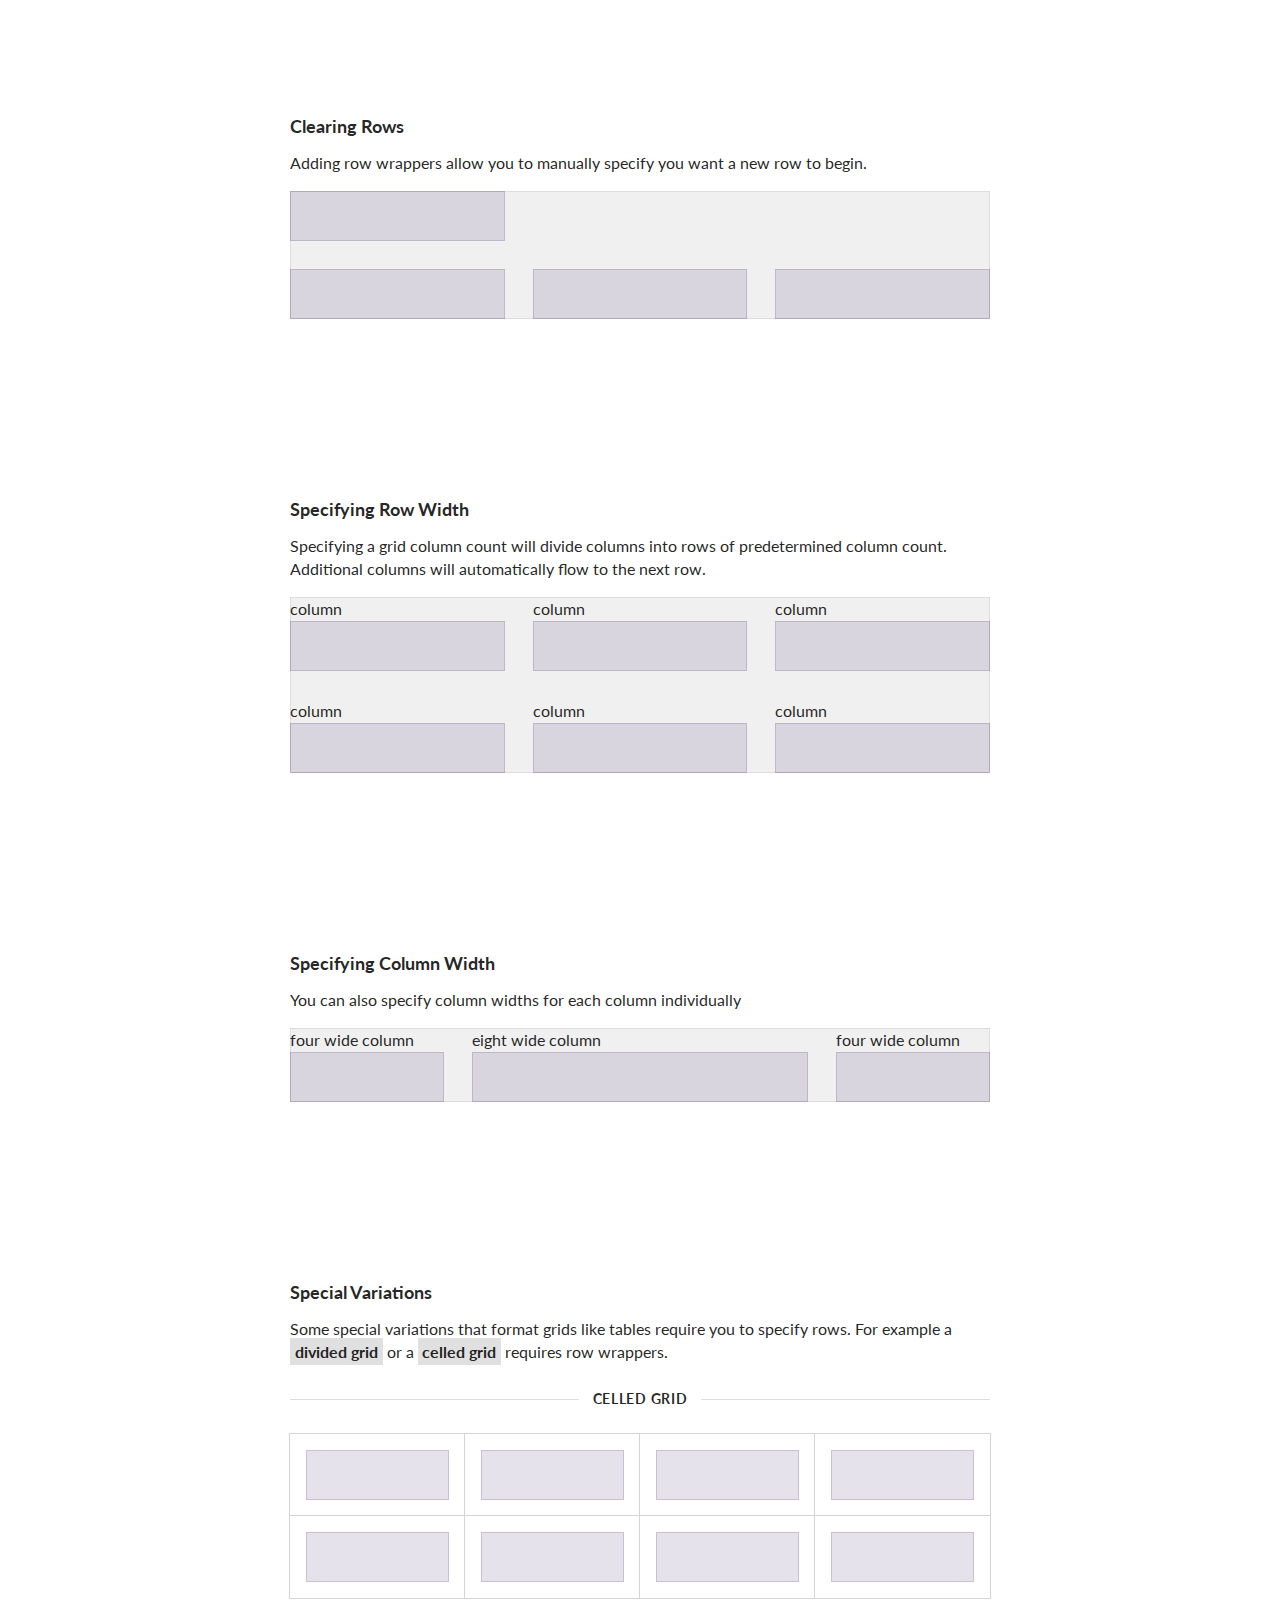
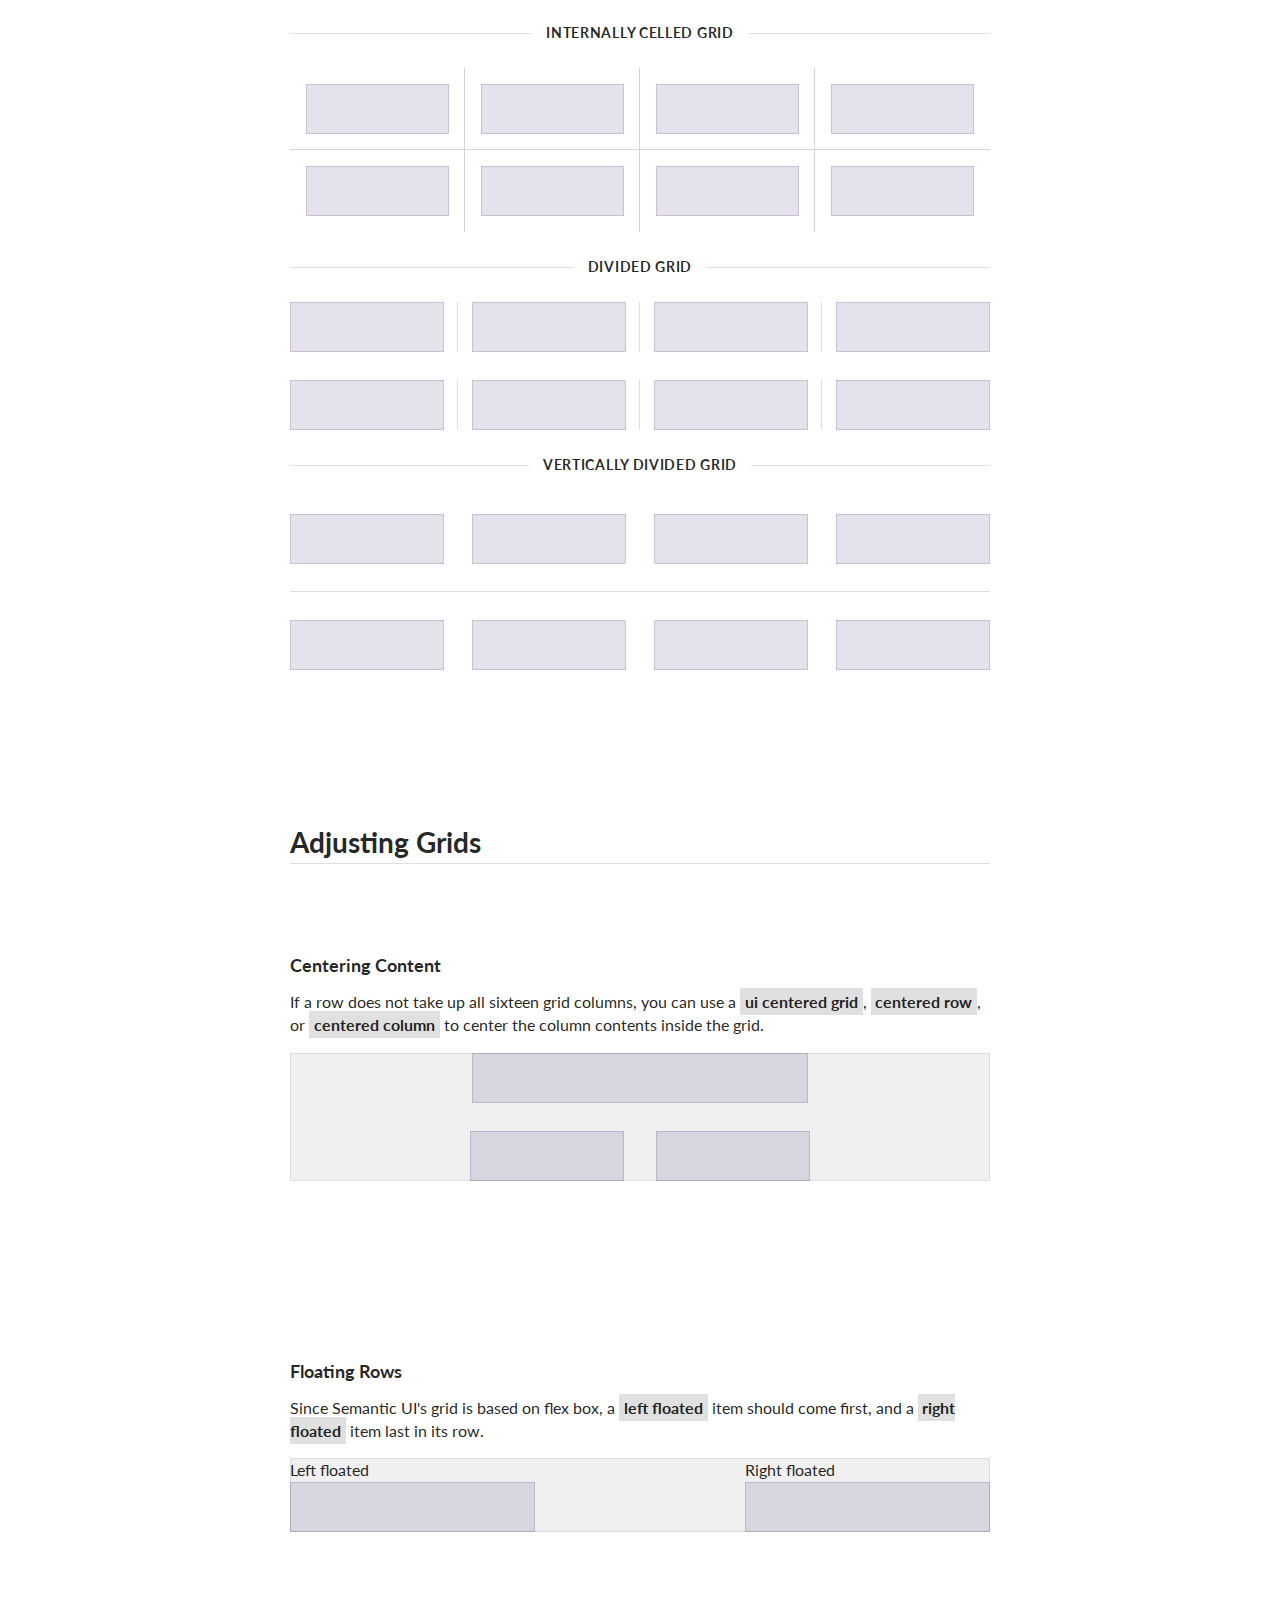
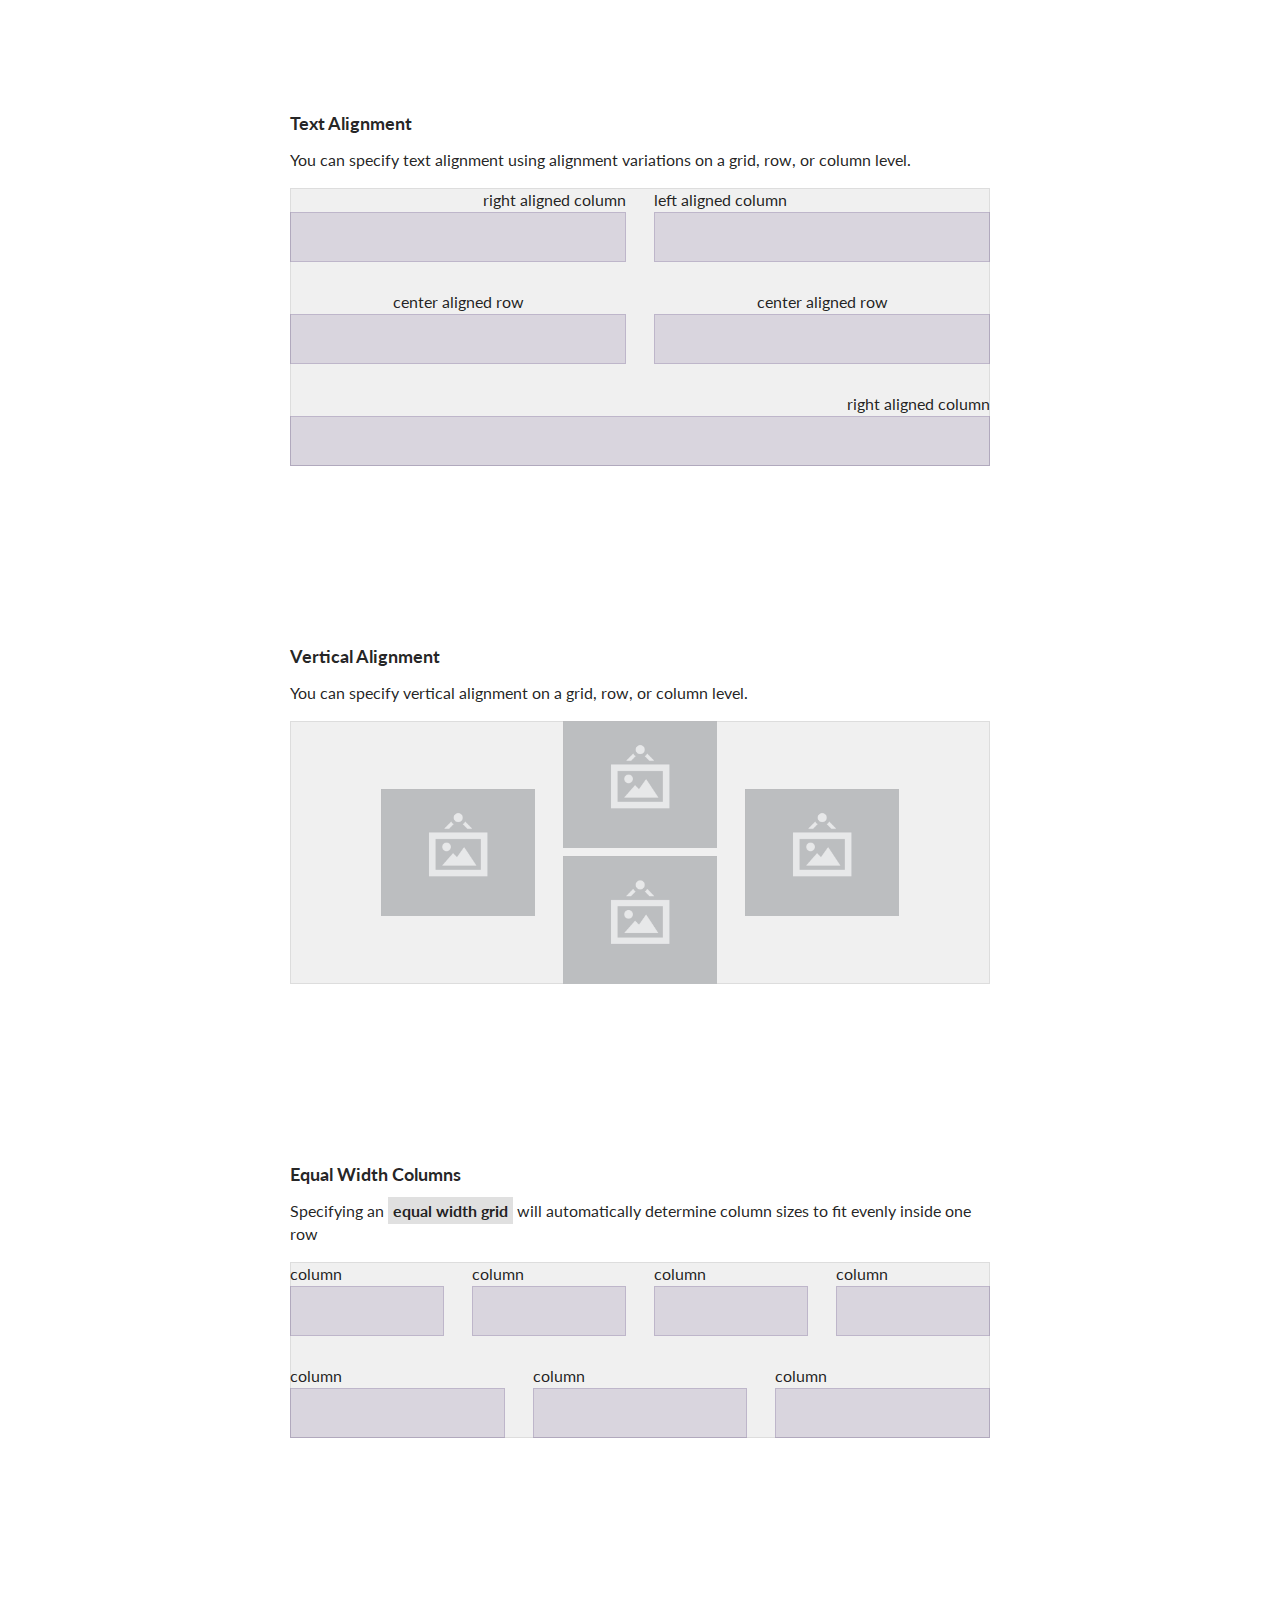
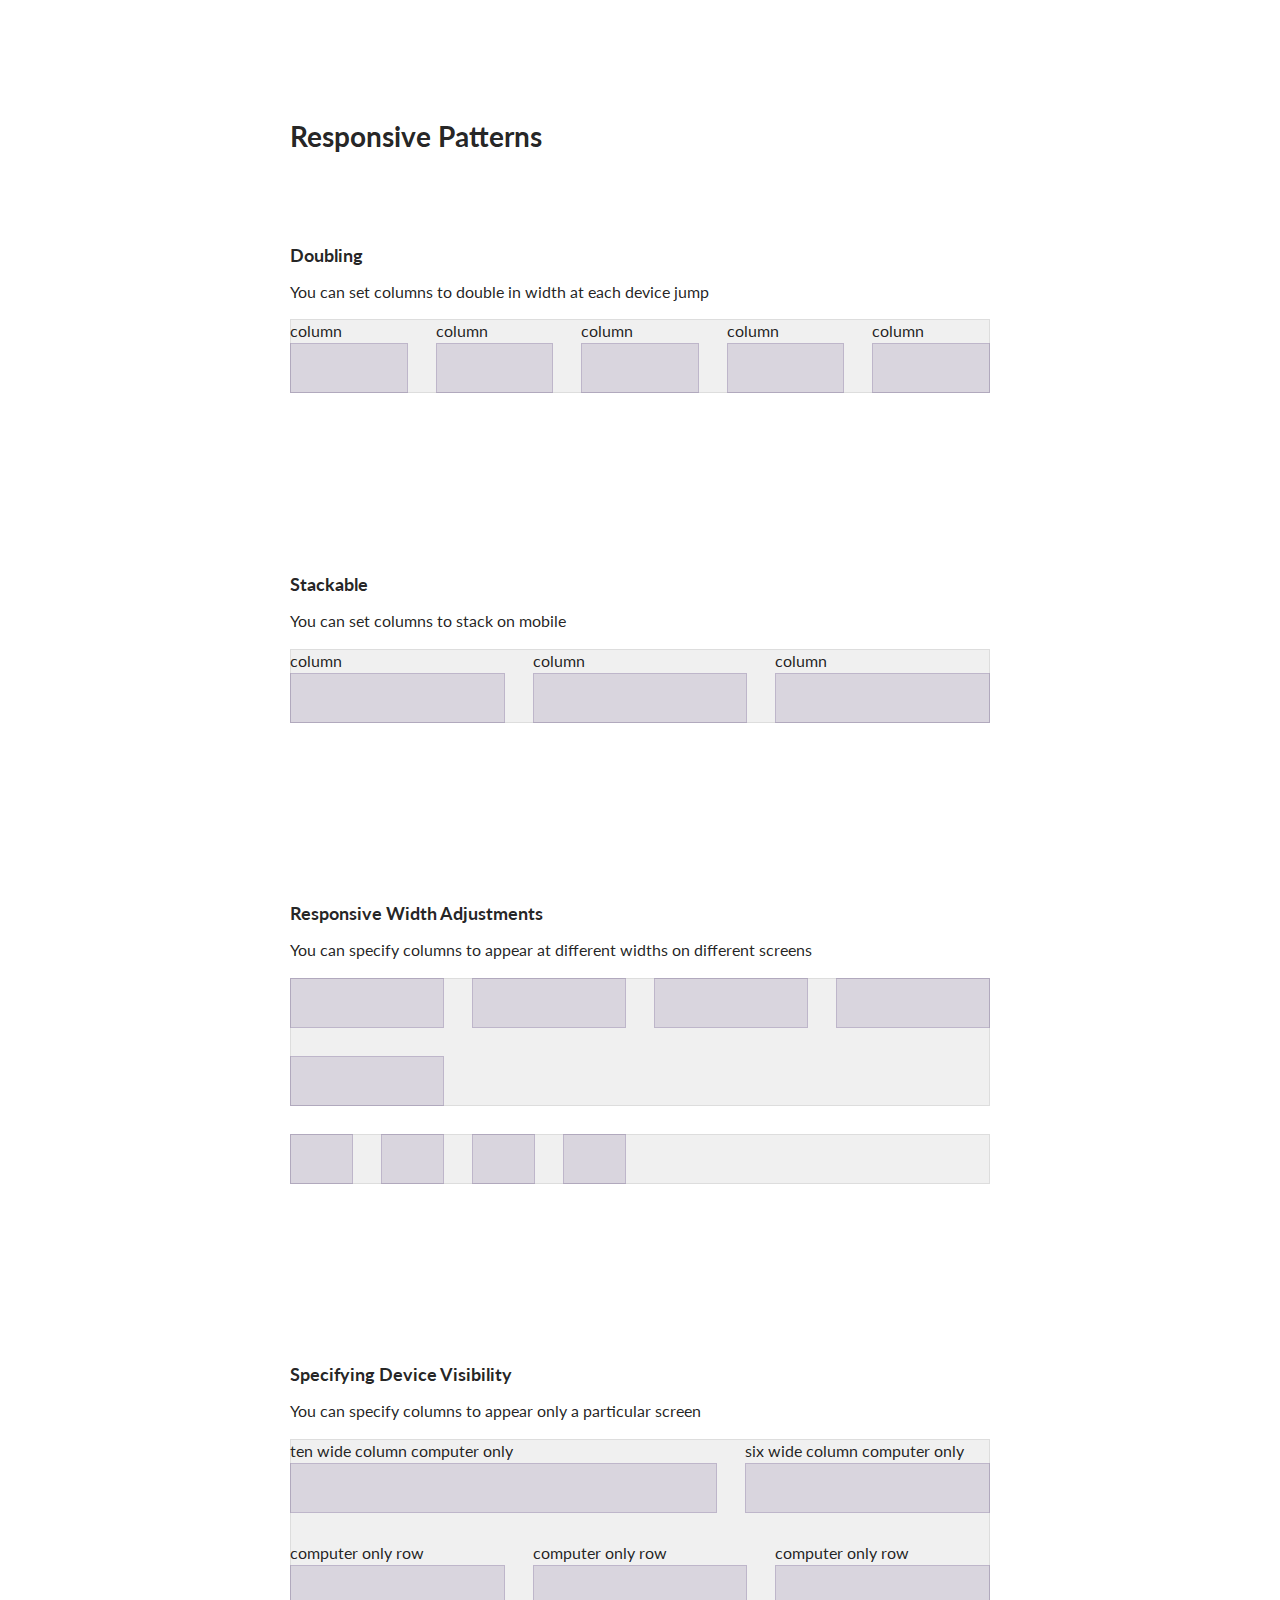
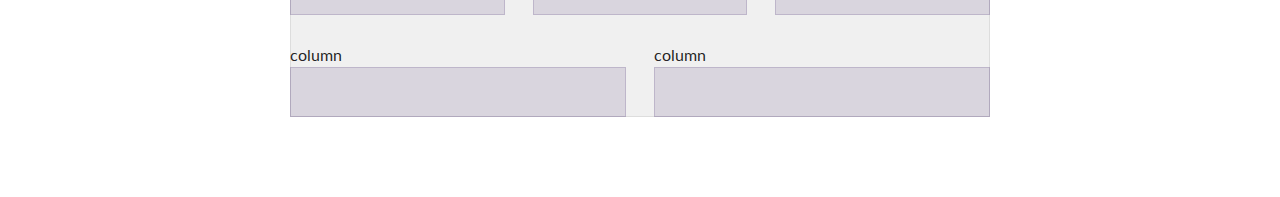
<file: dashboard_symanticUI/public/bower_components/semantic/examples/grid.html>
<!DOCTYPE html>
<html>
<head>
  <!-- Standard Meta -->
  <meta charset="utf-8" />
  <meta http-equiv="X-UA-Compatible" content="IE=edge,chrome=1" />
  <meta name="viewport" content="width=device-width, initial-scale=1.0, maximum-scale=1.0">

  <!-- Site Properties -->
  <title>Grid Example - Semantic</title>

  <link rel="stylesheet" type="text/css" href="../dist/components/reset.css">
  <link rel="stylesheet" type="text/css" href="../dist/components/site.css">

  <link rel="stylesheet" type="text/css" href="../dist/components/container.css">
  <link rel="stylesheet" type="text/css" href="../dist/components/divider.css">
  <link rel="stylesheet" type="text/css" href="../dist/components/grid.css">
  <link rel="stylesheet" type="text/css" href="../dist/components/header.css">
</head>
<body>

  <div class="ui text container">
      <h1 class="ui dividing header">Using Grids</h1>

      <h3 class="first">Container</h3>
      <p>A container is a fixed width element that wraps your site's content. It remains a constant size and uses <b>margin</b> to center. Containers are the simplest way to center page content inside a grid.</code>
      </p>
  </div>

  <div class="ui container">
    <div class="ui grid">
      <div class="column"></div>
      <div class="column"></div>
      <div class="column"></div>
      <div class="column"></div>
      <div class="column"></div>
      <div class="column"></div>
      <div class="column"></div>
      <div class="column"></div>
      <div class="column"></div>
      <div class="column"></div>
      <div class="column"></div>
      <div class="column"></div>
      <div class="column"></div>
      <div class="column"></div>
      <div class="column"></div>
      <div class="column"></div>
    </div>
  </div>

  <div class="ui text container">
    <h3 class="first">Text Container</h3>
    <p>Sometimes you just need to put a single column of centered text on a page. A <code>text container</code> is a special type of container optimized for a single flowing column of text, like this instructions on this page.
    </p>
    <p>Text containers <b>do not need to use grids</b> and help simplify basic page layouts.</p>
  </div>

  <div class="ui text container">
    <div class="ui one column grid">
      <div class="column"></div>
    </div>
  </div>


  <div class="ui text container">

      <h1 class="ui dividing header">Grid Content</h1>

      <h3 class="first">Column Flow</h3>
      <p>A grid does not necessarily need to specify rows. If you include <code>columns</code> as direct child of <code>ui grid</code> content will automatically flow to the next row when all the grid columns are taken in the current row</b>.</p>

      <div class="ui grid">
        <div class="four wide column"></div>
        <div class="four wide column"></div>
        <div class="four wide column"></div>
        <div class="four wide column"></div>
        <div class="four wide column"></div>
        <div class="four wide column"></div>
        <div class="four wide column"></div>
        <div class="four wide column"></div>
      </div>

      <h3>Clearing Rows</h3>
      <p>Adding row wrappers allow you to manually specify you want a new row to begin.</p>

      <div class="ui three column grid">
        <div class="column"></div>
        <div class="row">
          <div class="column"></div>
          <div class="column"></div>
          <div class="column"></div>
        </div>
      </div>

      <h3>Specifying Row Width</h3>
      <p>Specifying a grid column count will divide columns into rows of predetermined column count. Additional columns will automatically flow to the next row.</p>
      <div class="ui three column grid">
        <div class="column">column</div>
        <div class="column">column</div>
        <div class="column">column</div>
        <div class="column">column</div>
        <div class="column">column</div>
        <div class="column">column</div>
      </div>

      <h3>Specifying Column Width</h3>
      <p>You can also specify column widths for each column individually</p>
      <div class="ui three column grid">
        <div class="four wide column">four wide column</div>
        <div class="eight wide column">eight wide column</div>
        <div class="four wide column">four wide column</div>
      </div>

      <h3>Special Variations</h3>
      <p>Some special variations that format grids like tables require you to specify rows. For example a <code>divided grid</code> or a <code>celled grid</code> requires row wrappers.</p>

      <div class="ui horizontal section divider">Celled Grid</div>
      <div class="ui celled grid">
        <div class="row">
          <div class="four wide column"></div>
          <div class="four wide column"></div>
          <div class="four wide column"></div>
          <div class="four wide column"></div>
        </div>
        <div class="row">
          <div class="four wide column"></div>
          <div class="four wide column"></div>
          <div class="four wide column"></div>
          <div class="four wide column"></div>
        </div>
      </div>

      <div class="ui horizontal section divider">Internally Celled Grid</div>

      <div class="ui internally celled grid">
        <div class="row">
          <div class="four wide column"></div>
          <div class="four wide column"></div>
          <div class="four wide column"></div>
          <div class="four wide column"></div>
        </div>
        <div class="row">
          <div class="four wide column"></div>
          <div class="four wide column"></div>
          <div class="four wide column"></div>
          <div class="four wide column"></div>
        </div>
      </div>


      <div class="ui horizontal section divider">Divided Grid</div>

      <div class="ui divided grid">
        <div class="row">
          <div class="four wide column"></div>
          <div class="four wide column"></div>
          <div class="four wide column"></div>
          <div class="four wide column"></div>
        </div>
        <div class="row">
          <div class="four wide column"></div>
          <div class="four wide column"></div>
          <div class="four wide column"></div>
          <div class="four wide column"></div>
        </div>
      </div>

      <div class="ui horizontal section divider">Vertically Divided Grid</div>

      <div class="ui vertically divided grid">
        <div class="row">
          <div class="four wide column"></div>
          <div class="four wide column"></div>
          <div class="four wide column"></div>
          <div class="four wide column"></div>
        </div>
        <div class="row">
          <div class="four wide column"></div>
          <div class="four wide column"></div>
          <div class="four wide column"></div>
          <div class="four wide column"></div>
        </div>
      </div>

      <h1 class="ui dividing header">Adjusting Grids</h1>


      <h3 class="first">Centering Content</h3>
      <p>If a row does not take up all sixteen grid columns, you can use a <code>ui centered grid</code>, <code>centered row</code>, or <code>centered column</code> to center the column contents inside the grid.
      </p>
      <div class="ui two column centered grid">
        <div class="column"></div>
        <div class="four column centered row">
          <div class="column"></div>
          <div class="column"></div>
        </div>
      </div>

      <h3>Floating Rows</h3>
      <p>Since Semantic UI's grid is based on flex box, a <code>left floated</code> item should come first, and a <code>right floated</code> item last in its row.</p>

      <div class="ui grid">
        <div class="left floated six wide column">
          <div class="ui segment">
            Left floated
          </div>
        </div>
        <div class="right floated six wide column">
          <div class="ui segment">
            Right floated
          </div>
        </div>
      </div>


      <h3>Text Alignment</h3>
      <p>You can specify text alignment using alignment variations on a grid, row, or column level.</p>

      <div class="ui grid">
        <div class="right aligned eight wide column">
          right aligned column
        </div>
        <div class="left aligned eight wide column">
          left aligned column
        </div>
        <div class="center aligned two column row">
          <div class="column">
            center aligned row
          </div>
          <div class="column">
            center aligned row
          </div>
        </div>
        <div class="sixteen wide right aligned column">
          right aligned column
        </div>
      </div>

      <h3>Vertical Alignment</h3>
      <p>You can specify vertical alignment on a grid, row, or column level.</p>
      <div class="ui middle aligned four column centered grid">
        <div class="row">
          <div class="column">
            <img class="ui wireframe image" src="assets/images/wireframe/image.png">
          </div>
          <div class="column">
            <img class="ui wireframe image" src="assets/images/wireframe/image.png">
            <img class="ui wireframe image" src="assets/images/wireframe/image.png">
          </div>
          <div class="column">
            <img class="ui wireframe image" src="assets/images/wireframe/image.png">
          </div>
        </div>
      </div>

      <h3>Equal Width Columns</h3>
      <p>Specifying an <code>equal width grid</code> will automatically determine column sizes to fit evenly inside one row</p>
      <div class="ui equal width grid">
        <div class="row">
          <div class="column">column</div>
          <div class="column">column</div>
          <div class="column">column</div>
          <div class="column">column</div>
        </div>
        <div class="row">
          <div class="column">column</div>
          <div class="column">column</div>
          <div class="column">column</div>
        </div>
      </div>


      <h1>Responsive Patterns</h1>

      <h3 class="first">Doubling</h3>
      <p>You can set columns to double in width at each device jump</p>
      <div class="ui five column doubling grid">
        <div class="column">column</div>
        <div class="column">column</div>
        <div class="column">column</div>
        <div class="column">column</div>
        <div class="column">column</div>
      </div>

      <h3>Stackable</h3>
      <p>You can set columns to stack on mobile</p>
      <div class="ui three column stackable grid">
        <div class="column">column</div>
        <div class="column">column</div>
        <div class="column">column</div>
      </div>

      <h3>Responsive Width Adjustments</h3>
      <p>You can specify columns to appear at different widths on different screens</p>

      <div class="ui grid">
        <div class="eight wide mobile six wide tablet four wide computer column"></div>
        <div class="eight wide mobile six wide tablet four wide computer column"></div>
        <div class="eight wide mobile six wide tablet four wide computer column"></div>
        <div class="eight wide mobile six wide tablet four wide computer column"></div>
        <div class="eight wide mobile six wide tablet four wide computer column"></div>
      </div>
      <div class="ui grid">
        <div class="four wide two wide large screen one wide widescreen column"></div>
        <div class="four wide two wide large screen one wide widescreen column"></div>
        <div class="four wide two wide large screen one wide widescreen column"></div>
        <div class="four wide two wide large screen one wide widescreen column"></div>
      </div>

      <h3>Specifying Device Visibility</h3>
      <p>You can specify columns to appear only a particular screen</p>
      <div class="ui grid">
        <div class="two column computer only row">
          <div class="ten wide column">ten wide column computer only</div>
          <div class="six wide column">six wide column computer only</div>
        </div>
        <div class="sixteen wide mobile only column">sixteen wide column mobile only</div>
        <div class="three column computer only row">
          <div class="column">computer only row</div>
          <div class="column">computer only row</div>
          <div class="column">computer only row</div>
        </div>
        <div class="two column mobile only row">
          <div class="column">mobile only column</div>
          <div class="column">mobile only column</div>
        </div>
        <div class="two column row">
          <div class="column">column</div>
          <div class="column">column</div>
        </div>
      </div>

    </div>
  </div>


<style type="text/css">

/* Some basic formatting */
code {
  background-color: #E0E0E0;
  padding: 0.25em 0.3em;
  font-family: 'Lato';
  font-weight: bold;
}
.container {
  padding: 5em 0em;
}
.ui.dividing.header,
.first {
  margin-top: 5em;
}

.ui.dividing.header:first-child {
  margin-top: 0em;
}

h1,
h3 {
  margin-top: 10em;
}

img {
  display: block;
  max-width: 100%;
}
img + img {
  margin-top: 0.5em;
}

/* Shows content box (not negative margins) */
.grid {
  position: relative;
}
.grid:before {
  position: absolute;
  top: 1rem;
  left: 1rem;
  background-color: #F0F0F0;
  content: '';
  width: calc(100% - 2rem);
  height: calc(100% - 2rem);
  box-shadow: 0px 0px 0px 1px #DDDDDD inset;
}
.ui.divided.grid:before,
.celled.grid:before {
  display: none;
}
.ui.aligned .column:after {
  display: none !important;
}
.grid .column:not(.row):not(.grid):after {
  background-color: rgba(86, 61, 124, .15);
  box-shadow: 0px 0px 0px 1px rgba(86, 61, 124, 0.2) inset;
  content: "";
  display: block;
  min-height: 50px;
}
@media only screen and (max-width: 768px) {
  .stackable.grid:before {
    width: 100%;
    left: 0em;
  }
}
</style>
</body>

</html>
</file>
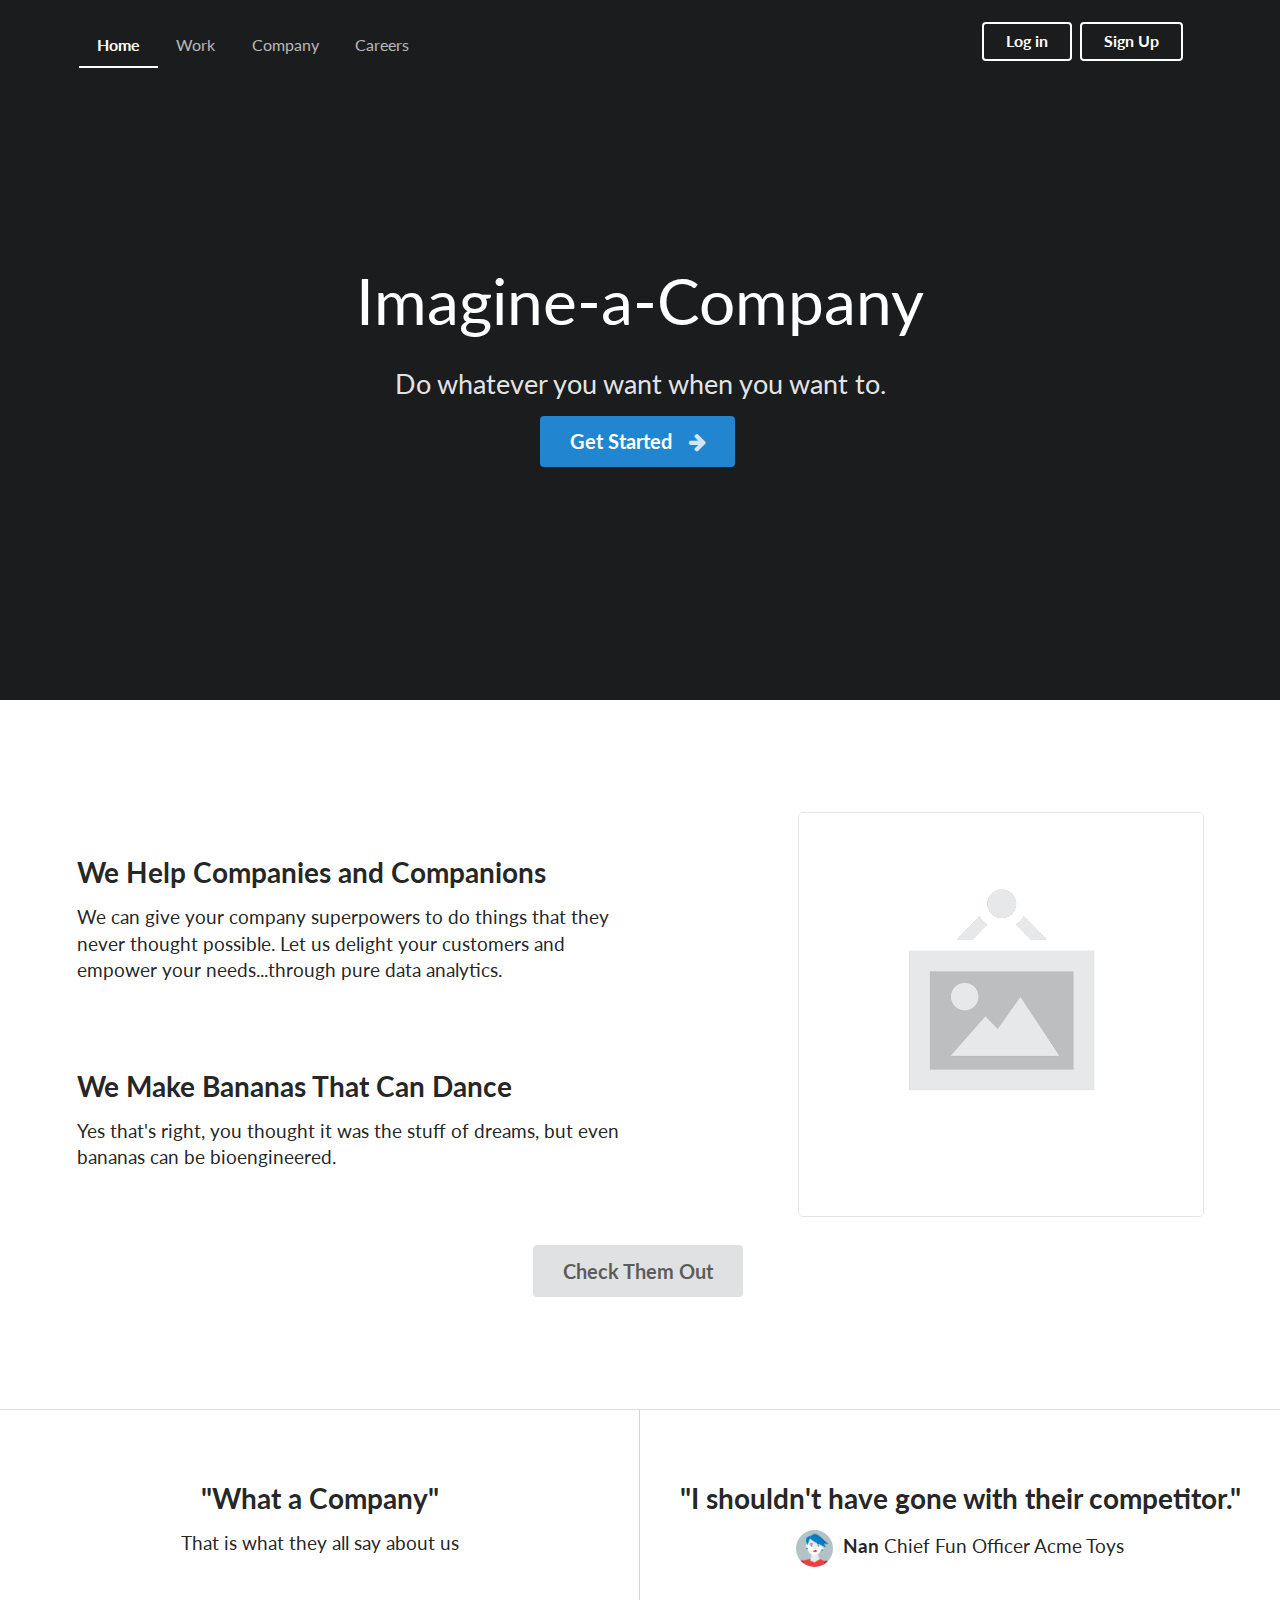
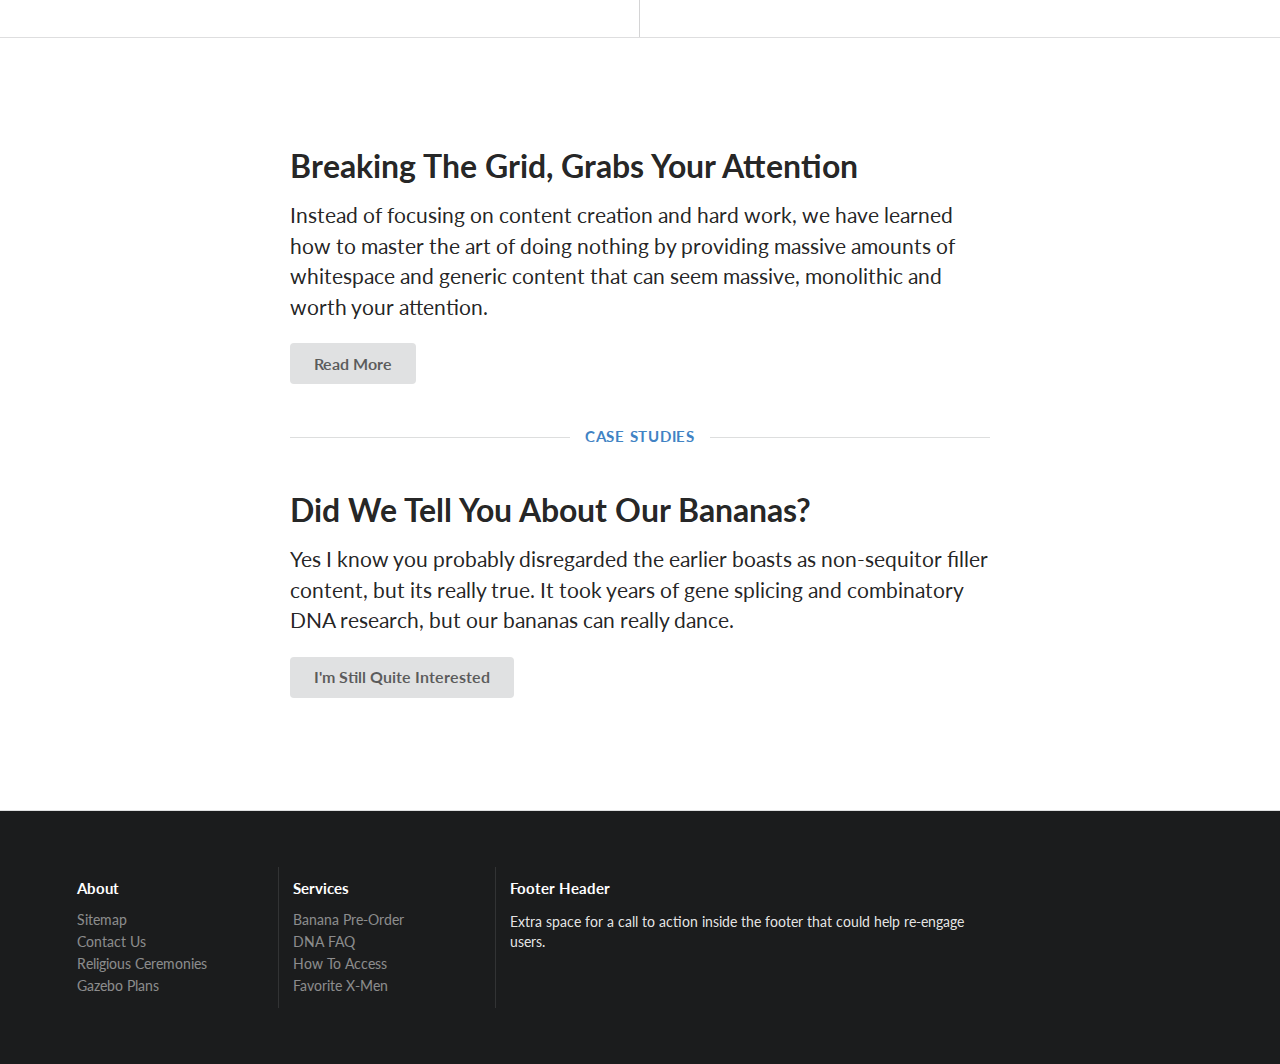
<file: dashboard_symanticUI/public/bower_components/semantic/examples/homepage.html>
<!DOCTYPE html>
<html>
<head>
  <!-- Standard Meta -->
  <meta charset="utf-8" />
  <meta http-equiv="X-UA-Compatible" content="IE=edge,chrome=1" />
  <meta name="viewport" content="width=device-width, initial-scale=1.0, maximum-scale=1.0">

  <!-- Site Properties -->
  <title>Homepage - Semantic</title>
  <link rel="stylesheet" type="text/css" href="../dist/components/reset.css">
  <link rel="stylesheet" type="text/css" href="../dist/components/site.css">

  <link rel="stylesheet" type="text/css" href="../dist/components/container.css">
  <link rel="stylesheet" type="text/css" href="../dist/components/grid.css">
  <link rel="stylesheet" type="text/css" href="../dist/components/header.css">
  <link rel="stylesheet" type="text/css" href="../dist/components/image.css">
  <link rel="stylesheet" type="text/css" href="../dist/components/menu.css">

  <link rel="stylesheet" type="text/css" href="../dist/components/divider.css">
  <link rel="stylesheet" type="text/css" href="../dist/components/dropdown.css">
  <link rel="stylesheet" type="text/css" href="../dist/components/segment.css">
  <link rel="stylesheet" type="text/css" href="../dist/components/button.css">
  <link rel="stylesheet" type="text/css" href="../dist/components/list.css">
  <link rel="stylesheet" type="text/css" href="../dist/components/icon.css">
  <link rel="stylesheet" type="text/css" href="../dist/components/sidebar.css">
  <link rel="stylesheet" type="text/css" href="../dist/components/transition.css">

  <style type="text/css">

    .hidden.menu {
      display: none;
    }

    .masthead.segment {
      min-height: 700px;
      padding: 1em 0em;
    }
    .masthead .logo.item img {
      margin-right: 1em;
    }
    .masthead .ui.menu .ui.button {
      margin-left: 0.5em;
    }
    .masthead h1.ui.header {
      margin-top: 3em;
      margin-bottom: 0em;
      font-size: 4em;
      font-weight: normal;
    }
    .masthead h2 {
      font-size: 1.7em;
      font-weight: normal;
    }

    .ui.vertical.stripe {
      padding: 8em 0em;
    }
    .ui.vertical.stripe h3 {
      font-size: 2em;
    }
    .ui.vertical.stripe .button + h3,
    .ui.vertical.stripe p + h3 {
      margin-top: 3em;
    }
    .ui.vertical.stripe .floated.image {
      clear: both;
    }
    .ui.vertical.stripe p {
      font-size: 1.33em;
    }
    .ui.vertical.stripe .horizontal.divider {
      margin: 3em 0em;
    }

    .quote.stripe.segment {
      padding: 0em;
    }
    .quote.stripe.segment .grid .column {
      padding-top: 5em;
      padding-bottom: 5em;
    }

    .footer.segment {
      padding: 5em 0em;
    }

    .secondary.pointing.menu .toc.item {
      display: none;
    }

    @media only screen and (max-width: 700px) {
      .ui.fixed.menu {
        display: none !important;
      }
      .secondary.pointing.menu .item,
      .secondary.pointing.menu .menu {
        display: none;
      }
      .secondary.pointing.menu .toc.item {
        display: block;
      }
      .masthead.segment {
        min-height: 350px;
      }
      .masthead h1.ui.header {
        font-size: 2em;
        margin-top: 1.5em;
      }
      .masthead h2 {
        margin-top: 0.5em;
        font-size: 1.5em;
      }
    }


  </style>

  <script src="assets/library/jquery.min.js"></script>
  <script src="../dist/components/visibility.js"></script>
  <script src="../dist/components/sidebar.js"></script>
  <script src="../dist/components/transition.js"></script>
  <script>
  $(document)
    .ready(function() {

      // fix menu when passed
      $('.masthead')
        .visibility({
          once: false,
          onBottomPassed: function() {
            $('.fixed.menu').transition('fade in');
          },
          onBottomPassedReverse: function() {
            $('.fixed.menu').transition('fade out');
          }
        })
      ;

      // create sidebar and attach to menu open
      $('.ui.sidebar')
        .sidebar('attach events', '.toc.item')
      ;

    })
  ;
  </script>
</head>
<body>

<!-- Following Menu -->
<div class="ui large top fixed hidden menu">
  <div class="ui container">
    <a class="active item">Home</a>
    <a class="item">Work</a>
    <a class="item">Company</a>
    <a class="item">Careers</a>
    <div class="right menu">
      <div class="item">
        <a class="ui button">Log in</a>
      </div>
      <div class="item">
        <a class="ui primary button">Sign Up</a>
      </div>
    </div>
  </div>
</div>

<!-- Sidebar Menu -->
<div class="ui vertical inverted sidebar menu">
  <a class="active item">Home</a>
  <a class="item">Work</a>
  <a class="item">Company</a>
  <a class="item">Careers</a>
  <a class="item">Login</a>
  <a class="item">Signup</a>
</div>


<!-- Page Contents -->
<div class="pusher">
  <div class="ui inverted vertical masthead center aligned segment">

    <div class="ui container">
      <div class="ui large secondary inverted pointing menu">
        <a class="toc item">
          <i class="sidebar icon"></i>
        </a>
        <a class="active item">Home</a>
        <a class="item">Work</a>
        <a class="item">Company</a>
        <a class="item">Careers</a>
        <div class="right item">
          <a class="ui inverted button">Log in</a>
          <a class="ui inverted button">Sign Up</a>
        </div>
      </div>
    </div>

    <div class="ui text container">
      <h1 class="ui inverted header">
        Imagine-a-Company
      </h1>
      <h2>Do whatever you want when you want to.</h2>
      <div class="ui huge primary button">Get Started <i class="right arrow icon"></i></div>
    </div>

  </div>

  <div class="ui vertical stripe segment">
    <div class="ui middle aligned stackable grid container">
      <div class="row">
        <div class="eight wide column">
          <h3 class="ui header">We Help Companies and Companions</h3>
          <p>We can give your company superpowers to do things that they never thought possible. Let us delight your customers and empower your needs...through pure data analytics.</p>
          <h3 class="ui header">We Make Bananas That Can Dance</h3>
          <p>Yes that's right, you thought it was the stuff of dreams, but even bananas can be bioengineered.</p>
        </div>
        <div class="six wide right floated column">
          <img src="assets/images/wireframe/white-image.png" class="ui large bordered rounded image">
        </div>
      </div>
      <div class="row">
        <div class="center aligned column">
          <a class="ui huge button">Check Them Out</a>
        </div>
      </div>
    </div>
  </div>


  <div class="ui vertical stripe quote segment">
    <div class="ui equal width stackable internally celled grid">
      <div class="center aligned row">
        <div class="column">
          <h3>"What a Company"</h3>
          <p>That is what they all say about us</p>
        </div>
        <div class="column">
          <h3>"I shouldn't have gone with their competitor."</h3>
          <p>
            <img src="assets/images/avatar/nan.jpg" class="ui avatar image"> <b>Nan</b> Chief Fun Officer Acme Toys
          </p>
        </div>
      </div>
    </div>
  </div>

  <div class="ui vertical stripe segment">
    <div class="ui text container">
      <h3 class="ui header">Breaking The Grid, Grabs Your Attention</h3>
      <p>Instead of focusing on content creation and hard work, we have learned how to master the art of doing nothing by providing massive amounts of whitespace and generic content that can seem massive, monolithic and worth your attention.</p>
      <a class="ui large button">Read More</a>
      <h4 class="ui horizontal header divider">
        <a href="#">Case Studies</a>
      </h4>
      <h3 class="ui header">Did We Tell You About Our Bananas?</h3>
      <p>Yes I know you probably disregarded the earlier boasts as non-sequitor filler content, but its really true. It took years of gene splicing and combinatory DNA research, but our bananas can really dance.</p>
      <a class="ui large button">I'm Still Quite Interested</a>
    </div>
  </div>


  <div class="ui inverted vertical footer segment">
    <div class="ui container">
      <div class="ui stackable inverted divided equal height stackable grid">
        <div class="three wide column">
          <h4 class="ui inverted header">About</h4>
          <div class="ui inverted link list">
            <a href="#" class="item">Sitemap</a>
            <a href="#" class="item">Contact Us</a>
            <a href="#" class="item">Religious Ceremonies</a>
            <a href="#" class="item">Gazebo Plans</a>
          </div>
        </div>
        <div class="three wide column">
          <h4 class="ui inverted header">Services</h4>
          <div class="ui inverted link list">
            <a href="#" class="item">Banana Pre-Order</a>
            <a href="#" class="item">DNA FAQ</a>
            <a href="#" class="item">How To Access</a>
            <a href="#" class="item">Favorite X-Men</a>
          </div>
        </div>
        <div class="seven wide column">
          <h4 class="ui inverted header">Footer Header</h4>
          <p>Extra space for a call to action inside the footer that could help re-engage users.</p>
        </div>
      </div>
    </div>
  </div>
</div>

</body>

</html>
</file>
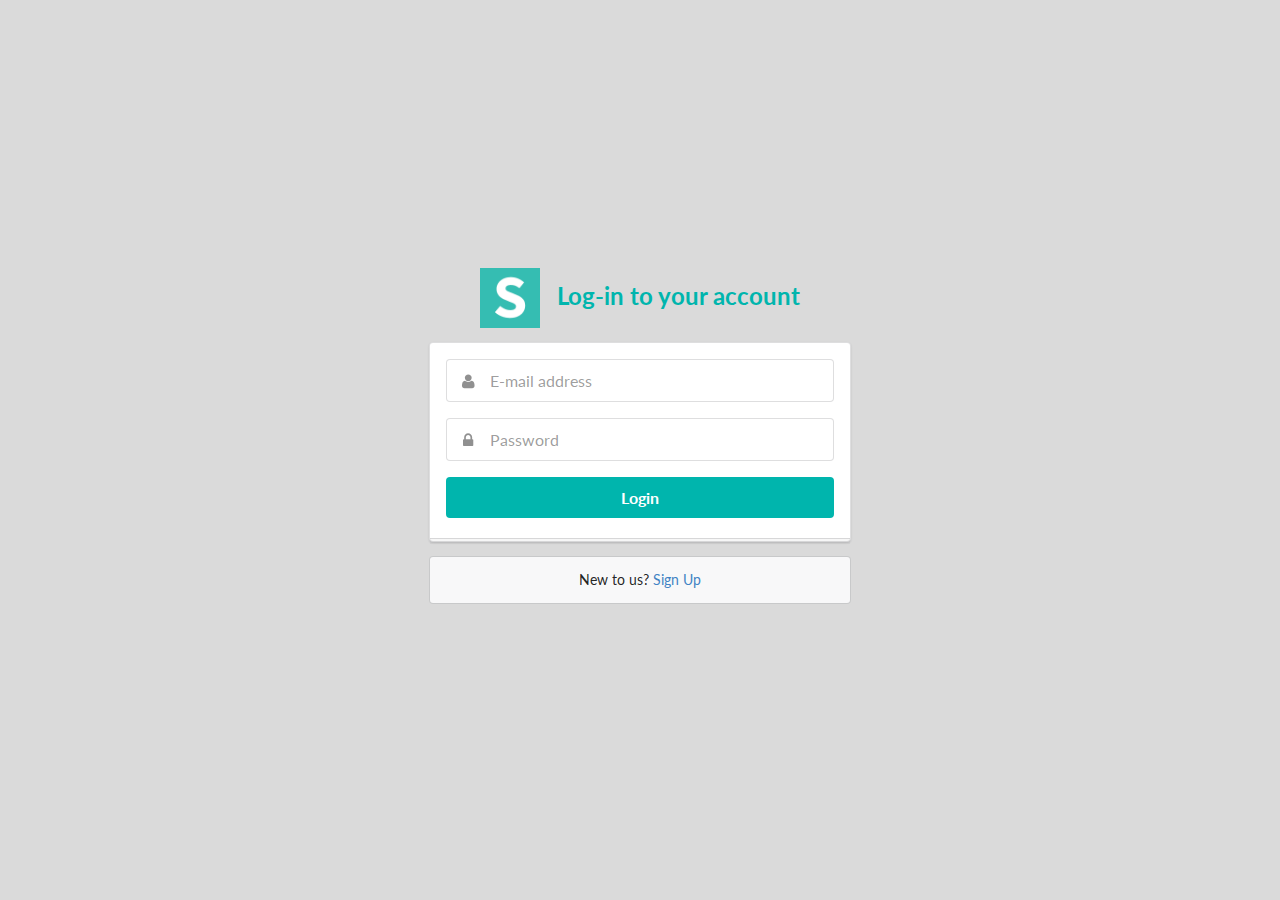
<file: dashboard_symanticUI/public/bower_components/semantic/examples/login.html>
<!DOCTYPE html>
<html>
<head>
  <!-- Standard Meta -->
  <meta charset="utf-8" />
  <meta http-equiv="X-UA-Compatible" content="IE=edge,chrome=1" />
  <meta name="viewport" content="width=device-width, initial-scale=1.0, maximum-scale=1.0">

  <!-- Site Properties -->
  <title>Login Example - Semantic</title>
  <link rel="stylesheet" type="text/css" href="../dist/components/reset.css">
  <link rel="stylesheet" type="text/css" href="../dist/components/site.css">

  <link rel="stylesheet" type="text/css" href="../dist/components/container.css">
  <link rel="stylesheet" type="text/css" href="../dist/components/grid.css">
  <link rel="stylesheet" type="text/css" href="../dist/components/header.css">
  <link rel="stylesheet" type="text/css" href="../dist/components/image.css">
  <link rel="stylesheet" type="text/css" href="../dist/components/menu.css">

  <link rel="stylesheet" type="text/css" href="../dist/components/divider.css">
  <link rel="stylesheet" type="text/css" href="../dist/components/segment.css">
  <link rel="stylesheet" type="text/css" href="../dist/components/form.css">
  <link rel="stylesheet" type="text/css" href="../dist/components/input.css">
  <link rel="stylesheet" type="text/css" href="../dist/components/button.css">
  <link rel="stylesheet" type="text/css" href="../dist/components/list.css">
  <link rel="stylesheet" type="text/css" href="../dist/components/message.css">
  <link rel="stylesheet" type="text/css" href="../dist/components/icon.css">

  <script src="assets/library/jquery.min.js"></script>
  <script src="../dist/components/form.js"></script>
  <script src="../dist/components/transition.js"></script>

  <style type="text/css">
    body {
      background-color: #DADADA;
    }
    body > .grid {
      height: 100%;
    }
    .image {
      margin-top: -100px;
    }
    .column {
      max-width: 450px;
    }
  </style>
  <script>
  $(document)
    .ready(function() {
      $('.ui.form')
        .form({
          fields: {
            email: {
              identifier  : 'email',
              rules: [
                {
                  type   : 'empty',
                  prompt : 'Please enter your e-mail'
                },
                {
                  type   : 'email',
                  prompt : 'Please enter a valid e-mail'
                }
              ]
            },
            password: {
              identifier  : 'password',
              rules: [
                {
                  type   : 'empty',
                  prompt : 'Please enter your password'
                },
                {
                  type   : 'length[6]',
                  prompt : 'Your password must be at least 6 characters'
                }
              ]
            }
          }
        })
      ;
    })
  ;
  </script>
</head>
<body>

<div class="ui middle aligned center aligned grid">
  <div class="column">
    <h2 class="ui teal image header">
      <img src="assets/images/logo.png" class="image">
      <div class="content">
        Log-in to your account
      </div>
    </h2>
    <form class="ui large form">
      <div class="ui stacked segment">
        <div class="field">
          <div class="ui left icon input">
            <i class="user icon"></i>
            <input type="text" name="email" placeholder="E-mail address">
          </div>
        </div>
        <div class="field">
          <div class="ui left icon input">
            <i class="lock icon"></i>
            <input type="password" name="password" placeholder="Password">
          </div>
        </div>
        <div class="ui fluid large teal submit button">Login</div>
      </div>

      <div class="ui error message"></div>

    </form>

    <div class="ui message">
      New to us? <a href="#">Sign Up</a>
    </div>
  </div>
</div>

</body>

</html>
</file>
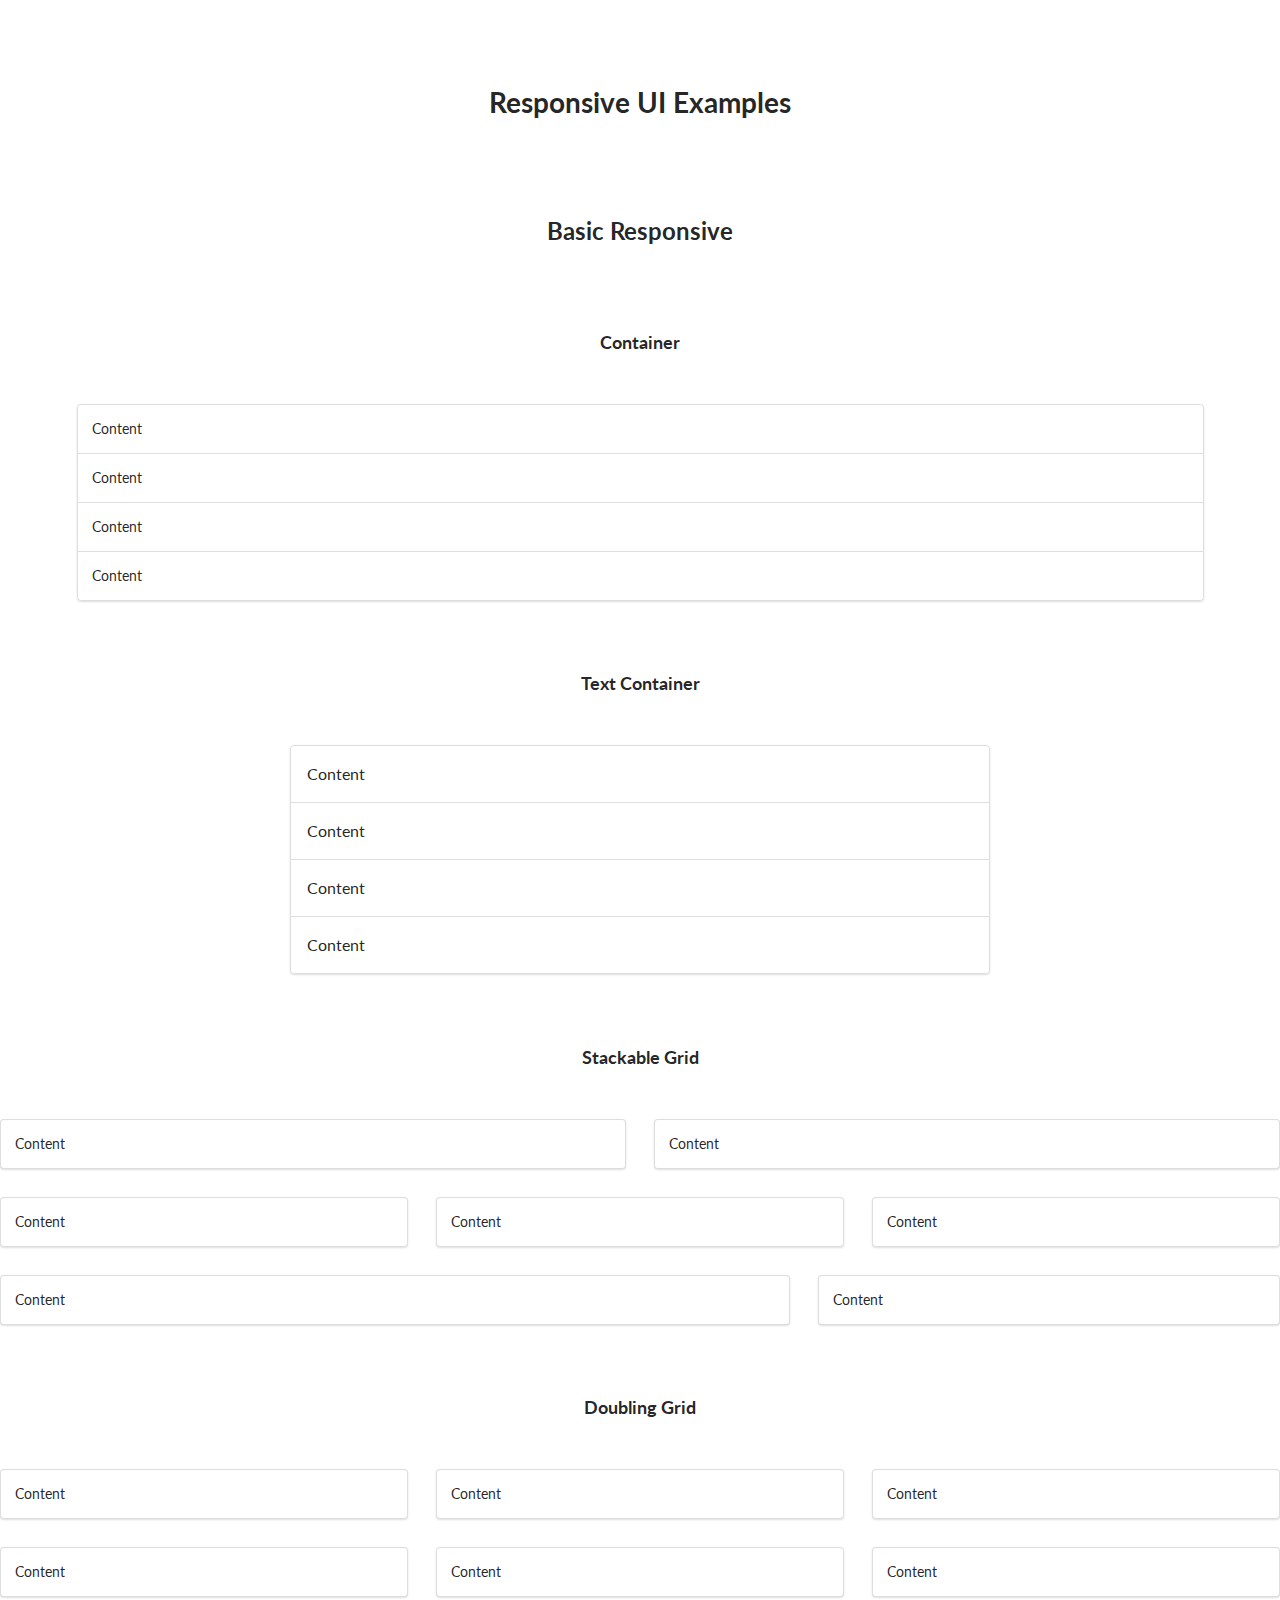
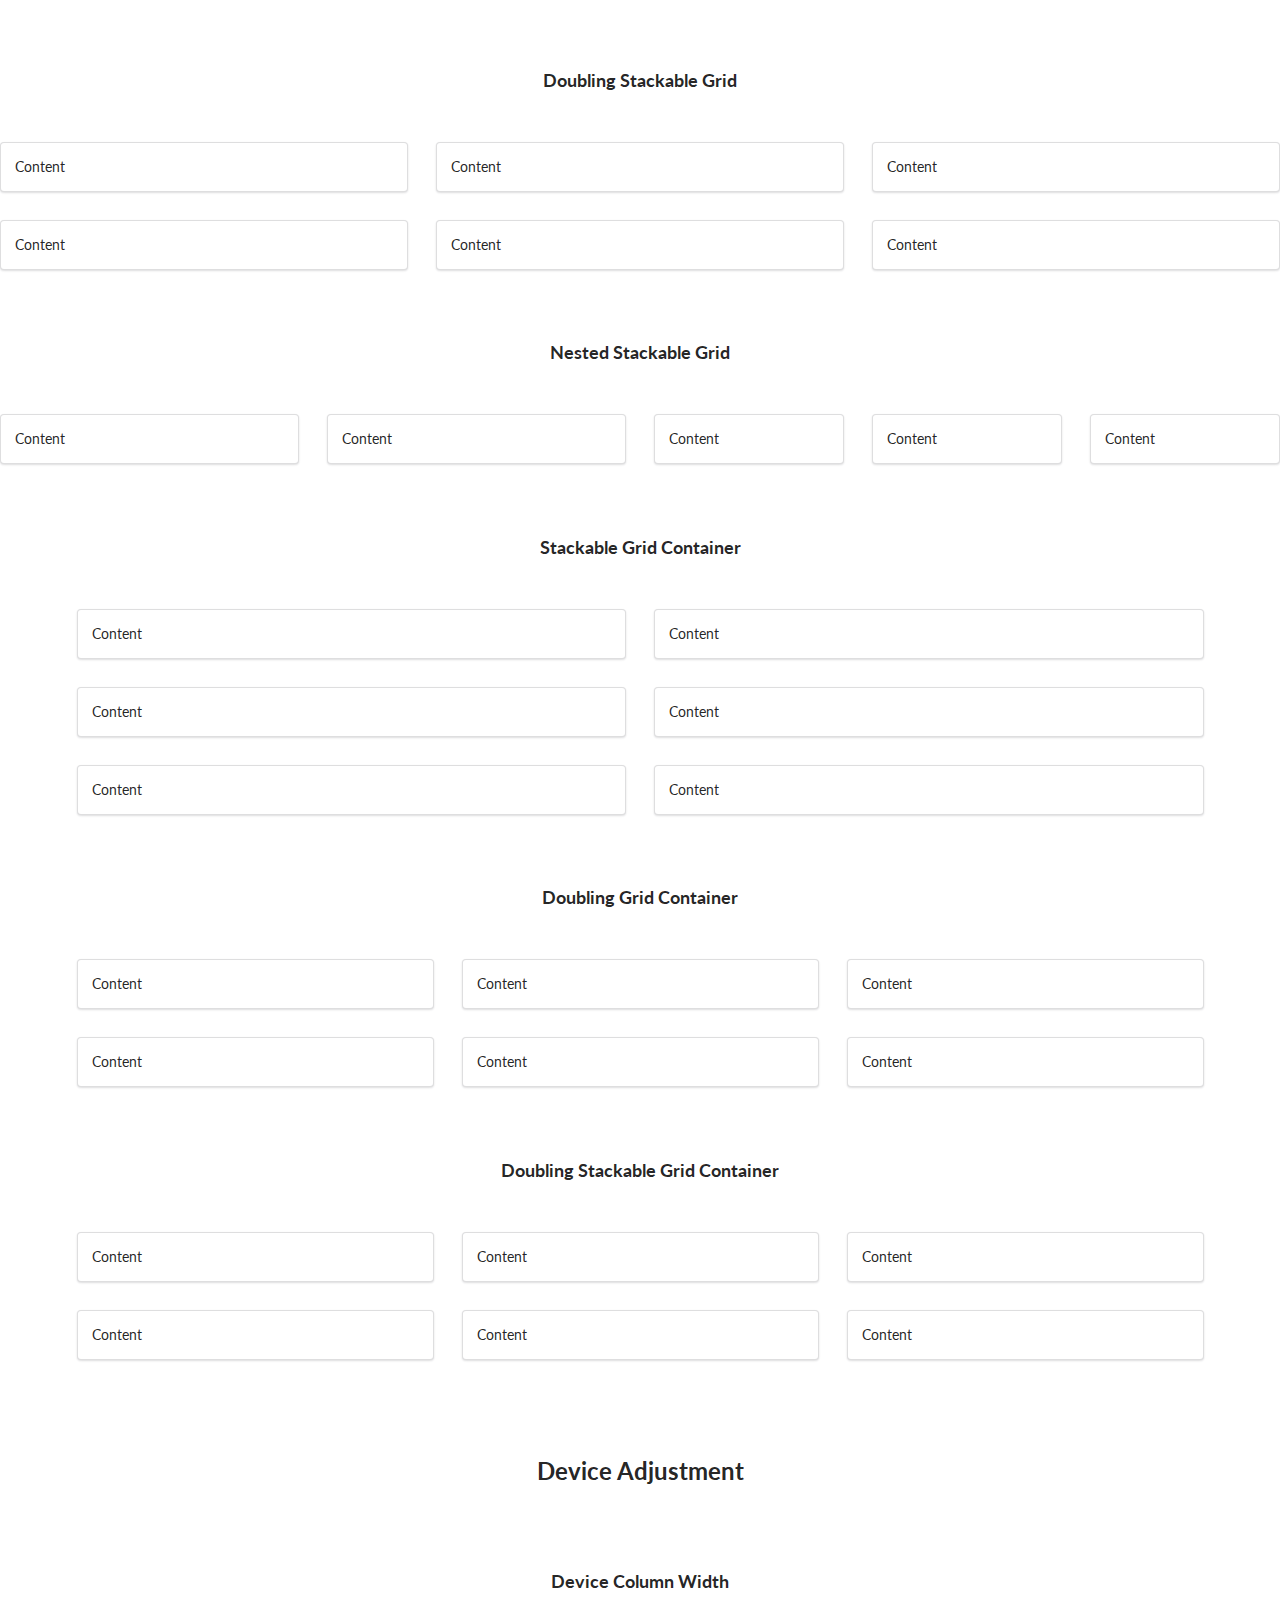
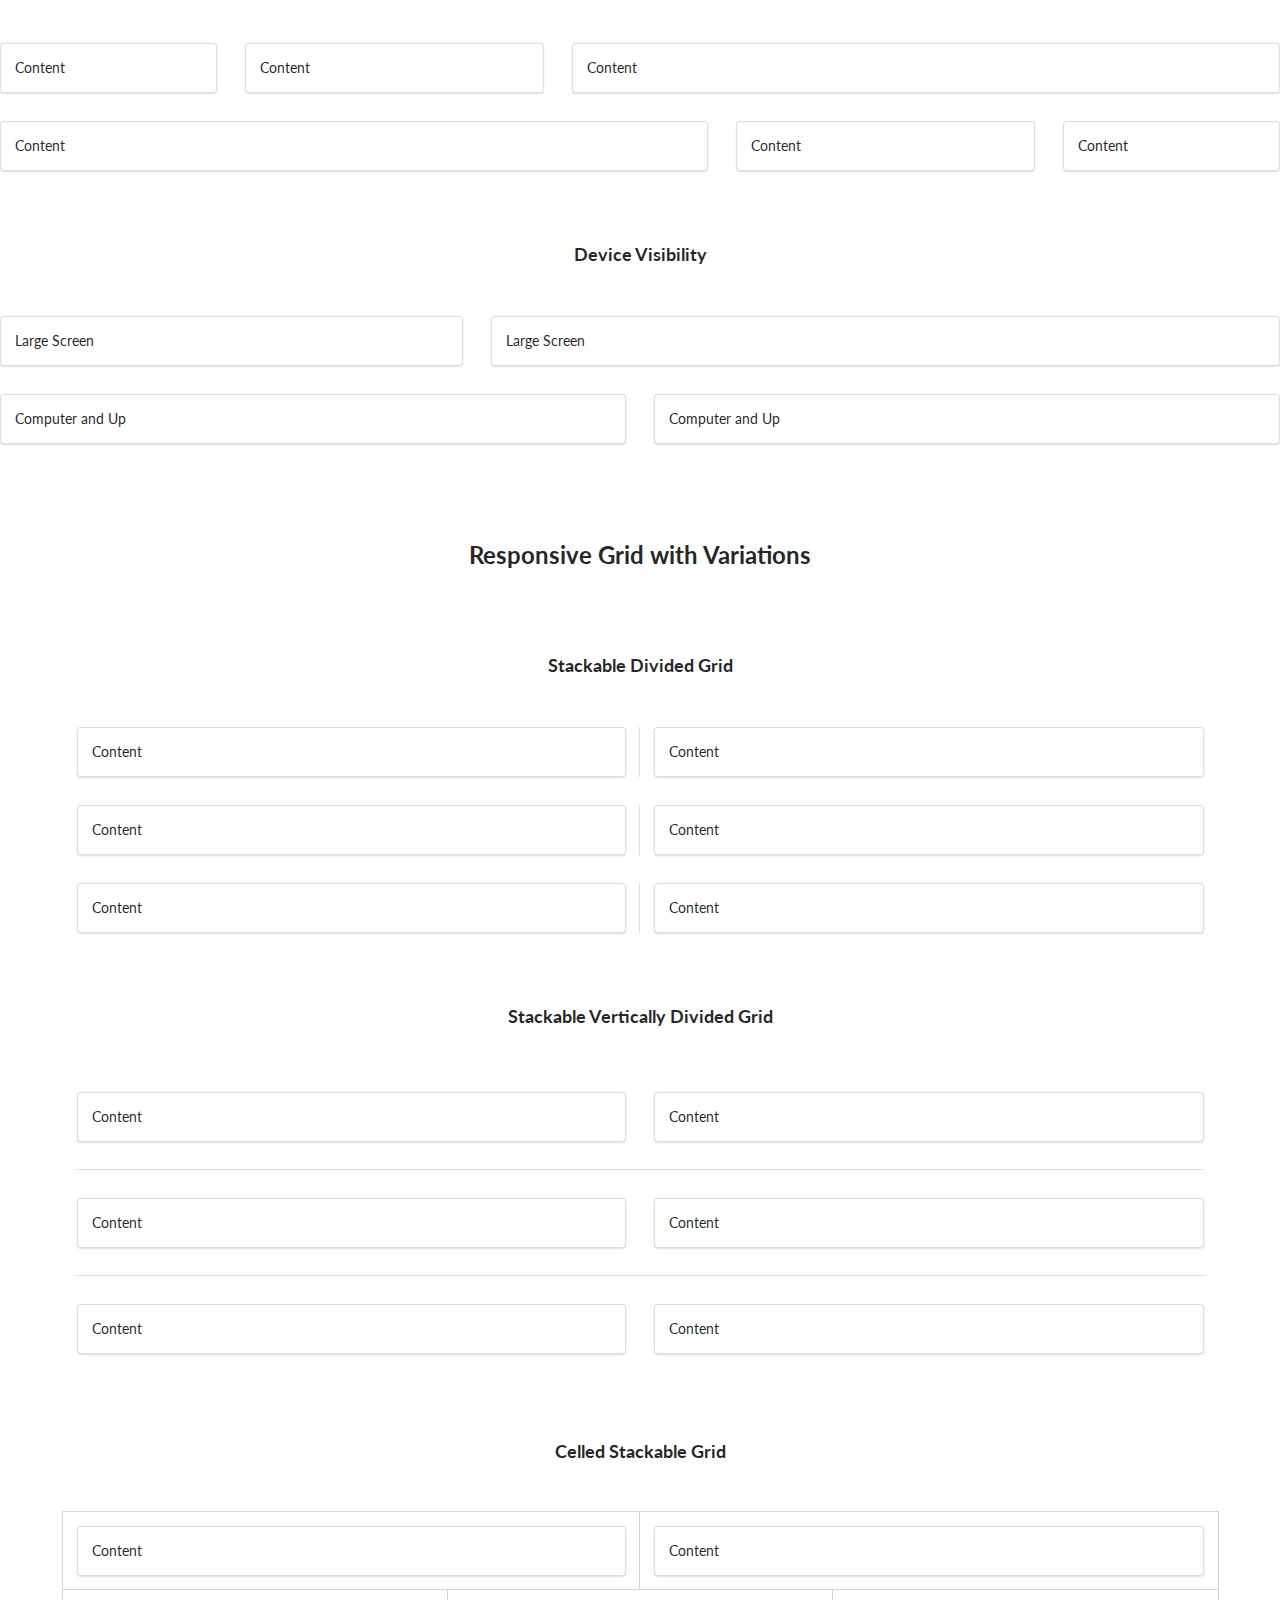
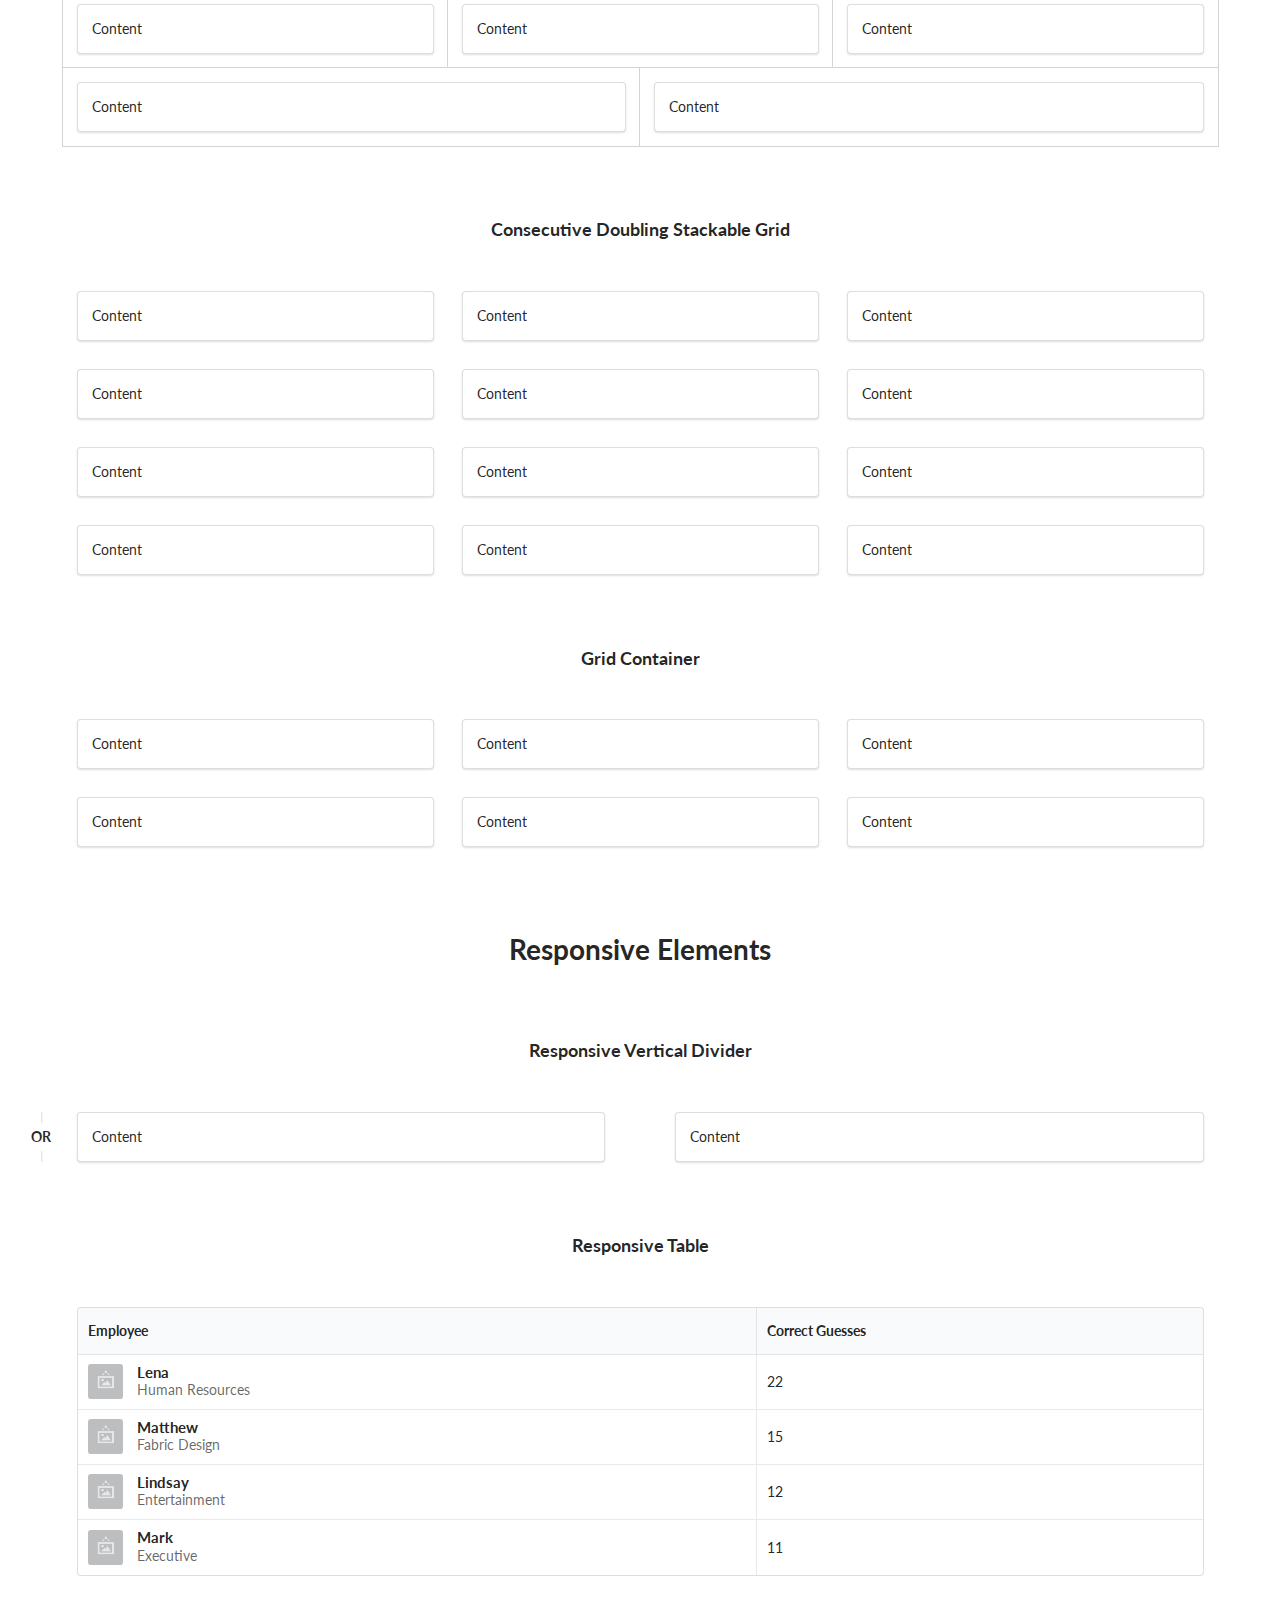
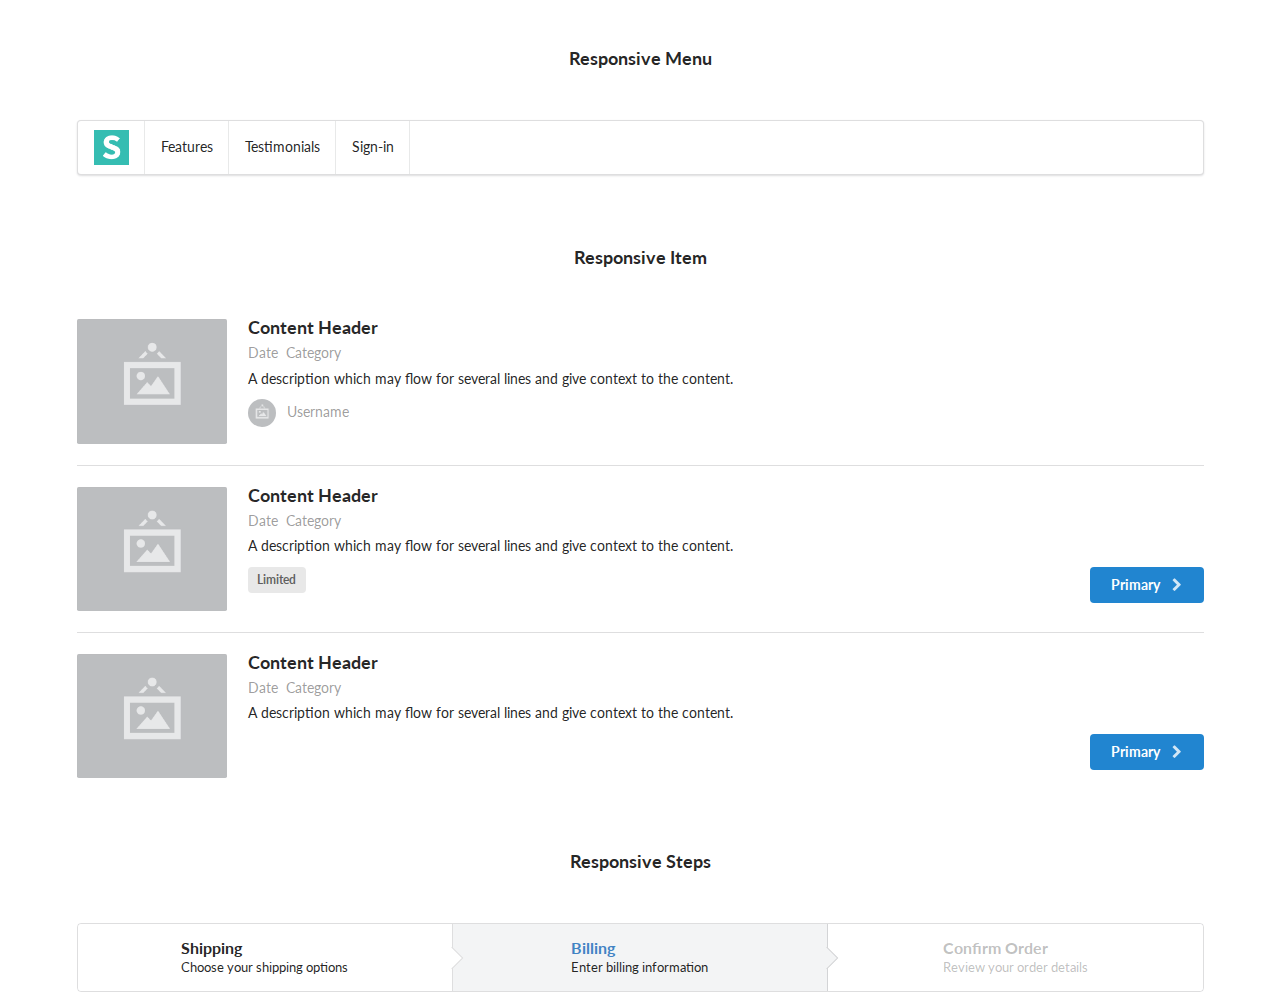
<file: dashboard_symanticUI/public/bower_components/semantic/examples/responsive.html>
<!DOCTYPE html>
<html>
<head>
  <!-- Standard Meta -->
  <meta charset="utf-8" />
  <meta http-equiv="X-UA-Compatible" content="IE=edge,chrome=1" />
  <meta name="viewport" content="width=device-width, initial-scale=1.0, maximum-scale=1.0">

  <!-- Site Properties -->
  <title>Responsive Elements - Semantic</title>
  <link rel="stylesheet" type="text/css" href="../dist/semantic.css">

  <script src="assets/library/jquery.min.js"></script>
  <script src="../dist/semantic.js"></script>

</head>
<body>

<h1 class="ui center aligned header">Responsive UI Examples</h1>


<h2 class="ui center aligned header">Basic Responsive</h2>


<h3 class="ui center aligned header">Container</h3>
<div class="ui container">
  <div class="ui segments">
    <div class="ui segment">Content</div>
    <div class="ui segment">Content</div>
    <div class="ui segment">Content</div>
    <div class="ui segment">Content</div>
  </div>
</div>
<h3 class="ui center aligned header">Text Container</h3>
<div class="ui text container">
  <div class="ui segments">
    <div class="ui segment">Content</div>
    <div class="ui segment">Content</div>
    <div class="ui segment">Content</div>
    <div class="ui segment">Content</div>
  </div>
</div>

<h3 class="ui center aligned header">Stackable Grid</h3>
<div class="ui two column stackable grid">
  <div class="column">
    <div class="ui segment">Content</div>
  </div>
  <div class="column">
    <div class="ui segment">Content</div>
  </div>
  <div class="three column row">
    <div class="column">
      <div class="ui segment">Content</div>
    </div>
    <div class="column">
      <div class="ui segment">Content</div>
    </div>
    <div class="column">
      <div class="ui segment">Content</div>
    </div>
  </div>
  <div class="ten wide column">
    <div class="ui segment">Content</div>
  </div>
  <div class="six wide column">
    <div class="ui segment">Content</div>
  </div>
</div>


<h3 class="ui center aligned header">Doubling Grid</h3>
<div class="ui three column doubling grid">
  <div class="column">
    <div class="ui segment">Content</div>
  </div>
  <div class="column">
    <div class="ui segment">Content</div>
  </div>
  <div class="column">
    <div class="ui segment">Content</div>
  </div>
  <div class="column">
    <div class="ui segment">Content</div>
  </div>
  <div class="column">
    <div class="ui segment">Content</div>
  </div>
  <div class="column">
    <div class="ui segment">Content</div>
  </div>
</div>

<h3 class="ui center aligned header">Doubling Stackable Grid</h3>
<div class="ui three column doubling stackable grid">
  <div class="column">
    <div class="ui segment">Content</div>
  </div>
  <div class="column">
    <div class="ui segment">Content</div>
  </div>
  <div class="column">
    <div class="ui segment">Content</div>
  </div>
  <div class="column">
    <div class="ui segment">Content</div>
  </div>
  <div class="column">
    <div class="ui segment">Content</div>
  </div>
  <div class="column">
    <div class="ui segment">Content</div>
  </div>
</div>

<h3 class="ui center aligned header">Nested Stackable Grid</h3>
<div class="ui two column grid">
  <div class="column">
    <div class="ui stackable doubling two column grid">
      <div class="column">
        <div class="ui segment">Content</div>
      </div>
      <div class="column">
        <div class="ui segment">Content</div>
      </div>
    </div>
  </div>
  <div class="column">
    <div class="ui stackable doubling three column grid">
      <div class="column">
        <div class="ui segment">Content</div>
      </div>
      <div class="column">
        <div class="ui segment">Content</div>
      </div>
      <div class="column">
        <div class="ui segment">Content</div>
      </div>
    </div>
  </div>
</div>


<h3 class="ui center aligned header">Stackable Grid Container</h3>
<div class="ui two column stackable grid container">
  <div class="column">
    <div class="ui segment">Content</div>
  </div>
  <div class="column">
    <div class="ui segment">Content</div>
  </div>
  <div class="column">
    <div class="ui segment">Content</div>
  </div>
  <div class="column">
    <div class="ui segment">Content</div>
  </div>
  <div class="column">
    <div class="ui segment">Content</div>
  </div>
  <div class="column">
    <div class="ui segment">Content</div>
  </div>
</div>


<h3 class="ui center aligned header">Doubling Grid Container</h3>
<div class="ui three column doubling grid container">
  <div class="column">
    <div class="ui segment">Content</div>
  </div>
  <div class="column">
    <div class="ui segment">Content</div>
  </div>
  <div class="column">
    <div class="ui segment">Content</div>
  </div>
  <div class="column">
    <div class="ui segment">Content</div>
  </div>
  <div class="column">
    <div class="ui segment">Content</div>
  </div>
  <div class="column">
    <div class="ui segment">Content</div>
  </div>
</div>

<h3 class="ui center aligned header">Doubling Stackable Grid Container</h3>
<div class="ui three column doubling stackable grid container">
  <div class="column">
    <div class="ui segment">Content</div>
  </div>
  <div class="column">
    <div class="ui segment">Content</div>
  </div>
  <div class="column">
    <div class="ui segment">Content</div>
  </div>
  <div class="column">
    <div class="ui segment">Content</div>
  </div>
  <div class="column">
    <div class="ui segment">Content</div>
  </div>
  <div class="column">
    <div class="ui segment">Content</div>
  </div>
</div>

<h2 class="ui center aligned header">Device Adjustment</h2>

<h3 class="ui center aligned header">Device Column Width</h3>
<div class="ui grid">
  <div class="three wide computer nine wide tablet six wide mobile column">
    <div class="ui segment">Content</div>
  </div>
  <div class="four wide column">
    <div class="ui segment">Content</div>
  </div>
  <div class="nine wide computer three wide tablet six wide mobile column">
    <div class="ui segment">Content</div>
  </div>
  <div class="nine wide computer three wide tablet six wide mobile column">
    <div class="ui segment">Content</div>
  </div>
  <div class="four wide column">
    <div class="ui segment">Content</div>
  </div>
  <div class="three wide computer nine wide tablet six wide mobile column">
    <div class="ui segment">Content</div>
  </div>
</div>

<h3 class="ui center aligned header">Device Visibility</h3>
<div class="ui four column grid">
  <div class="widescreen only ten wide column">
    <div class="ui segment">Widescreen</div>
  </div>
  <div class="widescreen only six wide column">
    <div class="ui segment">Widescreen</div>
  </div>
  <div class="large screen only six wide column">
    <div class="ui segment">Large Screen</div>
  </div>
  <div class="large screen only ten wide column">
    <div class="ui segment">Large Screen</div>
  </div>
  <div class="tablet only mobile only eight wide column">
    <div class="ui segment">Tablet and Mobile</div>
  </div>
  <div class="tablet only mobile only eight wide column">
    <div class="ui segment">Tablet and Mobile</div>
  </div>
  <div class="mobile only sixteen wide column">
    <div class="ui segment">Mobile</div>
  </div>
  <div class="computer only two column row">
    <div class="column">
      <div class="ui segment">Computer and Up</div>
    </div>
    <div class="column">
      <div class="ui segment">Computer and Up</div>
    </div>
  </div>
  <div class="tablet only column">
    <div class="ui segment">Tablet Only Content</div>
  </div>
  <div class="tablet only column">
    <div class="ui segment">Tablet Only Content</div>
  </div>
  <div class="tablet only column">
    <div class="ui segment">Tablet Only Content</div>
  </div>
  <div class="tablet only column">
    <div class="ui segment">Tablet Only Content</div>
  </div>
</div>


<h2 class="ui center aligned header">Responsive Grid with Variations</h2>

<h3 class="ui center aligned header">Stackable Divided Grid</h3>
<div class="ui stackable two column divided grid container">
  <div class="row">
    <div class="column">
      <div class="ui segment">Content</div>
    </div>
    <div class="column">
      <div class="ui segment">Content</div>
    </div>
  </div>
  <div class="row">
    <div class="column">
      <div class="ui segment">Content</div>
    </div>
    <div class="column">
      <div class="ui segment">Content</div>
    </div>
  </div>
  <div class="row">
    <div class="column">
      <div class="ui segment">Content</div>
    </div>
    <div class="column">
      <div class="ui segment">Content</div>
    </div>
  </div>
</div>

<h3 class="ui center aligned header">Stackable Vertically Divided Grid</h3>
<div class="ui stackable two column vertically divided grid container">
  <div class="row">
    <div class="column">
      <div class="ui segment">Content</div>
    </div>
    <div class="column">
      <div class="ui segment">Content</div>
    </div>
  </div>
  <div class="row">
    <div class="column">
      <div class="ui segment">Content</div>
    </div>
    <div class="column">
      <div class="ui segment">Content</div>
    </div>
  </div>
  <div class="row">
    <div class="column">
      <div class="ui segment">Content</div>
    </div>
    <div class="column">
      <div class="ui segment">Content</div>
    </div>
  </div>
</div>

<h3 class="ui center aligned header">Celled Stackable Grid</h3>
<div class="ui stackable celled grid container">
  <div class="two column row">
    <div class="column">
      <div class="ui segment">Content</div>
    </div>
    <div class="column">
      <div class="ui segment">Content</div>
    </div>
  </div>
  <div class="three column row">
    <div class="column">
      <div class="ui segment">Content</div>
    </div>
    <div class="column">
      <div class="ui segment">Content</div>
    </div>
    <div class="column">
      <div class="ui segment">Content</div>
    </div>
  </div>
  <div class="two column row">
    <div class="column">
      <div class="ui segment">Content</div>
    </div>
    <div class="column">
      <div class="ui segment">Content</div>
    </div>
  </div>
</div>
<h3 class="ui center aligned header">Consecutive Doubling Stackable Grid</h3>
<div class="doubling stackable three column ui grid container">
  <div class="column">
    <div class="ui segment">Content</div>
  </div>
  <div class="column">
    <div class="ui segment">Content</div>
  </div>
  <div class="column">
    <div class="ui segment">Content</div>
  </div>
  <div class="column">
    <div class="ui segment">Content</div>
  </div>
  <div class="column">
    <div class="ui segment">Content</div>
  </div>
  <div class="column">
    <div class="ui segment">Content</div>
  </div>
</div>
<div class="doubling stackable three column ui grid container">
  <div class="column">
    <div class="ui segment">Content</div>
  </div>
  <div class="column">
    <div class="ui segment">Content</div>
  </div>
  <div class="column">
    <div class="ui segment">Content</div>
  </div>
  <div class="column">
    <div class="ui segment">Content</div>
  </div>
  <div class="column">
    <div class="ui segment">Content</div>
  </div>
  <div class="column">
    <div class="ui segment">Content</div>
  </div>
</div>

<h3 class="ui center aligned header">Grid Container</h3>
<div class="ui three column grid container">
  <div class="column">
    <div class="ui segment">Content</div>
  </div>
  <div class="column">
    <div class="ui segment">Content</div>
  </div>
  <div class="column">
    <div class="ui segment">Content</div>
  </div>
  <div class="column">
    <div class="ui segment">Content</div>
  </div>
  <div class="column">
    <div class="ui segment">Content</div>
  </div>
  <div class="column">
    <div class="ui segment">Content</div>
  </div>
</div>

<h1 class="ui center aligned header">Responsive Elements</h1>


<h3 class="ui center aligned header">Responsive Vertical Divider</h3>

  <div class="ui stackable two column very relaxed grid container" style="position:relative;">
    <div class="column">
      <div class="ui segment">Content</div>
    </div>
    <div class="ui vertical divider">
      Or
    </div>
    <div class="column">
      <div class="ui segment">Content</div>
    </div>
  </div>


<h3 class="ui center aligned header">Responsive Table</h3>

<div class="ui container">
  <table class="ui celled table">
    <thead>
      <th>Employee</th>
      <th>Correct Guesses</th>
    </thead>
    <tbody>
      <tr>
        <td>
          <h4 class="ui image header">
            <img src="assets/images/wireframe/square-image.png" class="ui mini rounded image">
            <div class="content">
              Lena
              <div class="sub header">Human Resources
            </div>
          </div>
        </td>
        <td>
          22
        </td>
      </tr>
      <tr>
        <td>
          <h4 class="ui image header">
            <img src="assets/images/wireframe/square-image.png" class="ui mini rounded image">
            <div class="content">
              Matthew
              <div class="sub header">Fabric Design
            </div>
          </div>
        </td>
        <td>
          15
        </td>
      </tr>
      <tr>
        <td>
          <h4 class="ui image header">
            <img src="assets/images/wireframe/square-image.png" class="ui mini rounded image">
            <div class="content">
              Lindsay
              <div class="sub header">Entertainment
            </div>
          </div>
        </td>
        <td>
          12
        </td>
      </tr>
      <tr>
        <td>
          <h4 class="ui image header">
            <img src="assets/images/wireframe/square-image.png" class="ui mini rounded image">
            <div class="content">
              Mark
              <div class="sub header">Executive
            </div>
          </div>
        </td>
        <td>
          11
        </td>
      </tr>
    </tbody>
  </table>
</div>

<h3 class="ui center aligned header">Responsive Menu</h3>

<div class="ui stackable container menu">
  <div class="item">
    <img src="assets/images/logo.png">
  </div>
  <a class="item">Features</a>
  <a class="item">Testimonials</a>
  <a class="item">Sign-in</a>
</div>

<h3 class="ui center aligned header">Responsive Item</h3>

<div class="ui container">
  <div class="ui relaxed divided items">
    <div class="item">
      <div class="ui small image">
        <img src="assets/images/wireframe/image.png">
      </div>
      <div class="content">
        <a class="header">Content Header</a>
        <div class="meta">
          <a>Date</a>
          <a>Category</a>
        </div>
        <div class="description">
          A description which may flow for several lines and give context to the content.
        </div>
        <div class="extra">
          <img src="assets/images/wireframe/square-image.png" class="ui circular avatar image"> Username
        </div>
      </div>
    </div>
    <div class="item">
      <div class="ui small image">
        <img src="assets/images/wireframe/image.png">
      </div>
      <div class="content">
        <a class="header">Content Header</a>
        <div class="meta">
          <a>Date</a>
          <a>Category</a>
        </div>
        <div class="description">
          A description which may flow for several lines and give context to the content.
        </div>
        <div class="extra">
          <div class="ui right floated primary button">
            Primary
            <i class="right chevron icon"></i>
          </div>
          <div class="ui label">Limited</div>
        </div>
      </div>
    </div>
    <div class="item">
      <div class="ui small image">
        <img src="assets/images/wireframe/image.png">
      </div>
      <div class="content">
        <a class="header">Content Header</a>
        <div class="meta">
          <a>Date</a>
          <a>Category</a>
        </div>
        <div class="description">
          A description which may flow for several lines and give context to the content.
        </div>
        <div class="extra">
          <div class="ui right floated primary button">
            Primary
            <i class="right chevron icon"></i>
          </div>
        </div>
      </div>
    </div>
  </div>
</div>

<h3 class="ui center aligned header">Responsive Steps</h3>

<div class="ui last container">
  <div class="ui three steps">
    <div class="step">
      <div class="content">
        <div class="title">Shipping</div>
        <div class="description">Choose your shipping options</div>
      </div>
    </div>
    <div class="active step">
      <div class="content">
        <div class="title">Billing</div>
        <div class="description">Enter billing information</div>
      </div>
    </div>
    <div class="disabled step">
      <div class="content">
        <div class="title">Confirm Order</div>
        <div class="description">Review your order details</div>
      </div>
    </div>
  </div>
</div>


<!-- Content JS HERE !-->
<style>
  .last.container {
    margin-bottom: 300px !important;
  }
  h1.ui.center.header {
    margin-top: 3em;
  }
  h2.ui.center.header {
    margin: 4em 0em 2em;
  }
  h3.ui.center.header {
    margin-top: 2em;
    padding: 2em 0em;
  }
</style>

<script type="text/javascript">
$(document).ready(function() {

  var
    $headers     = $('body > h3'),
    $header      = $headers.first(),
    ignoreScroll = false,
    timer
  ;

  // Preserve example in viewport when resizing browser
  $(window)
    .on('resize', function() {
      // ignore callbacks from scroll change
      clearTimeout(timer);
      $headers.visibility('disable callbacks');

      // preserve position
      $(document).scrollTop( $header.offset().top );

      // allow callbacks in 500ms
      timer = setTimeout(function() {
        $headers.visibility('enable callbacks');
      }, 500);
    })
  ;
  $headers
    .visibility({
      // fire once each time passed
      once: false,

      // don't refresh position on resize
      checkOnRefresh: true,

      // lock to this element on resize
      onTopPassed: function() {
        $header = $(this);
      },
      onTopPassedReverse: function() {
        $header = $(this);
      }
    })
  ;
});
</script>

</body>
</html>
</file>
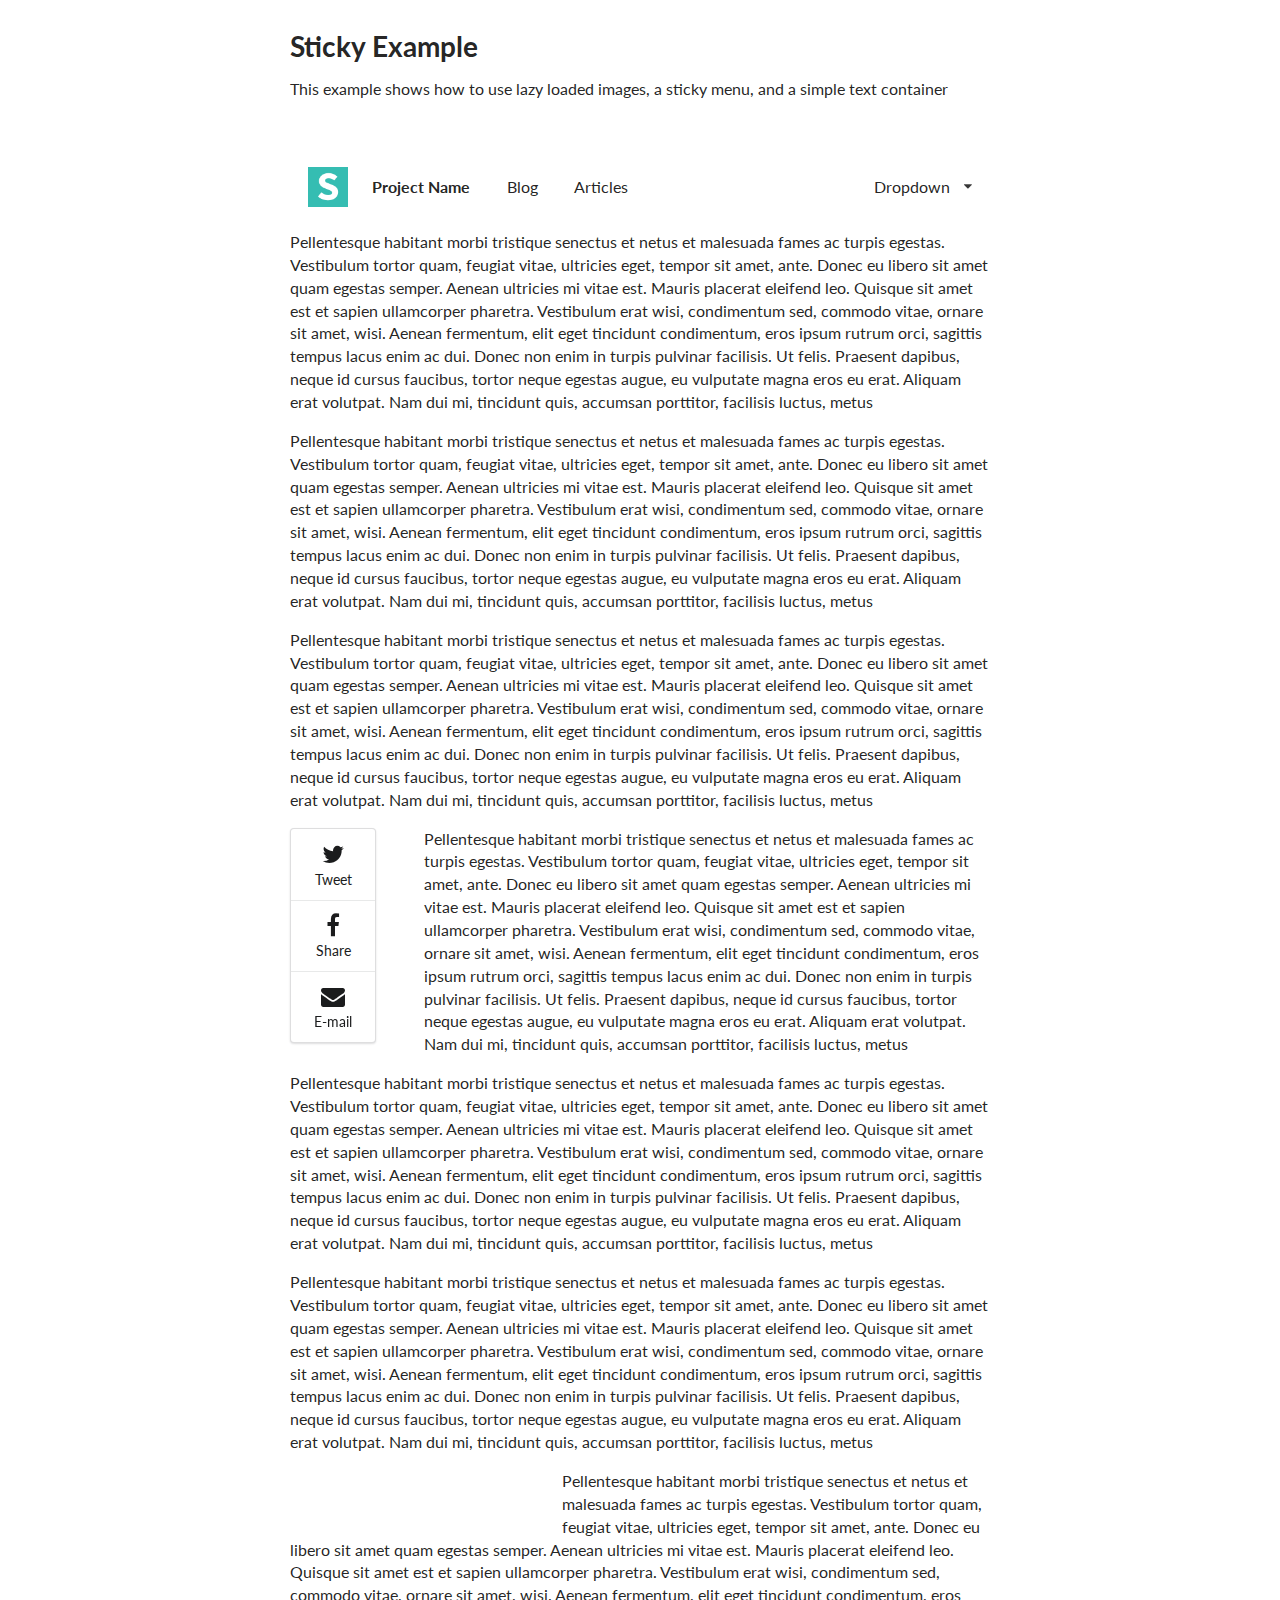
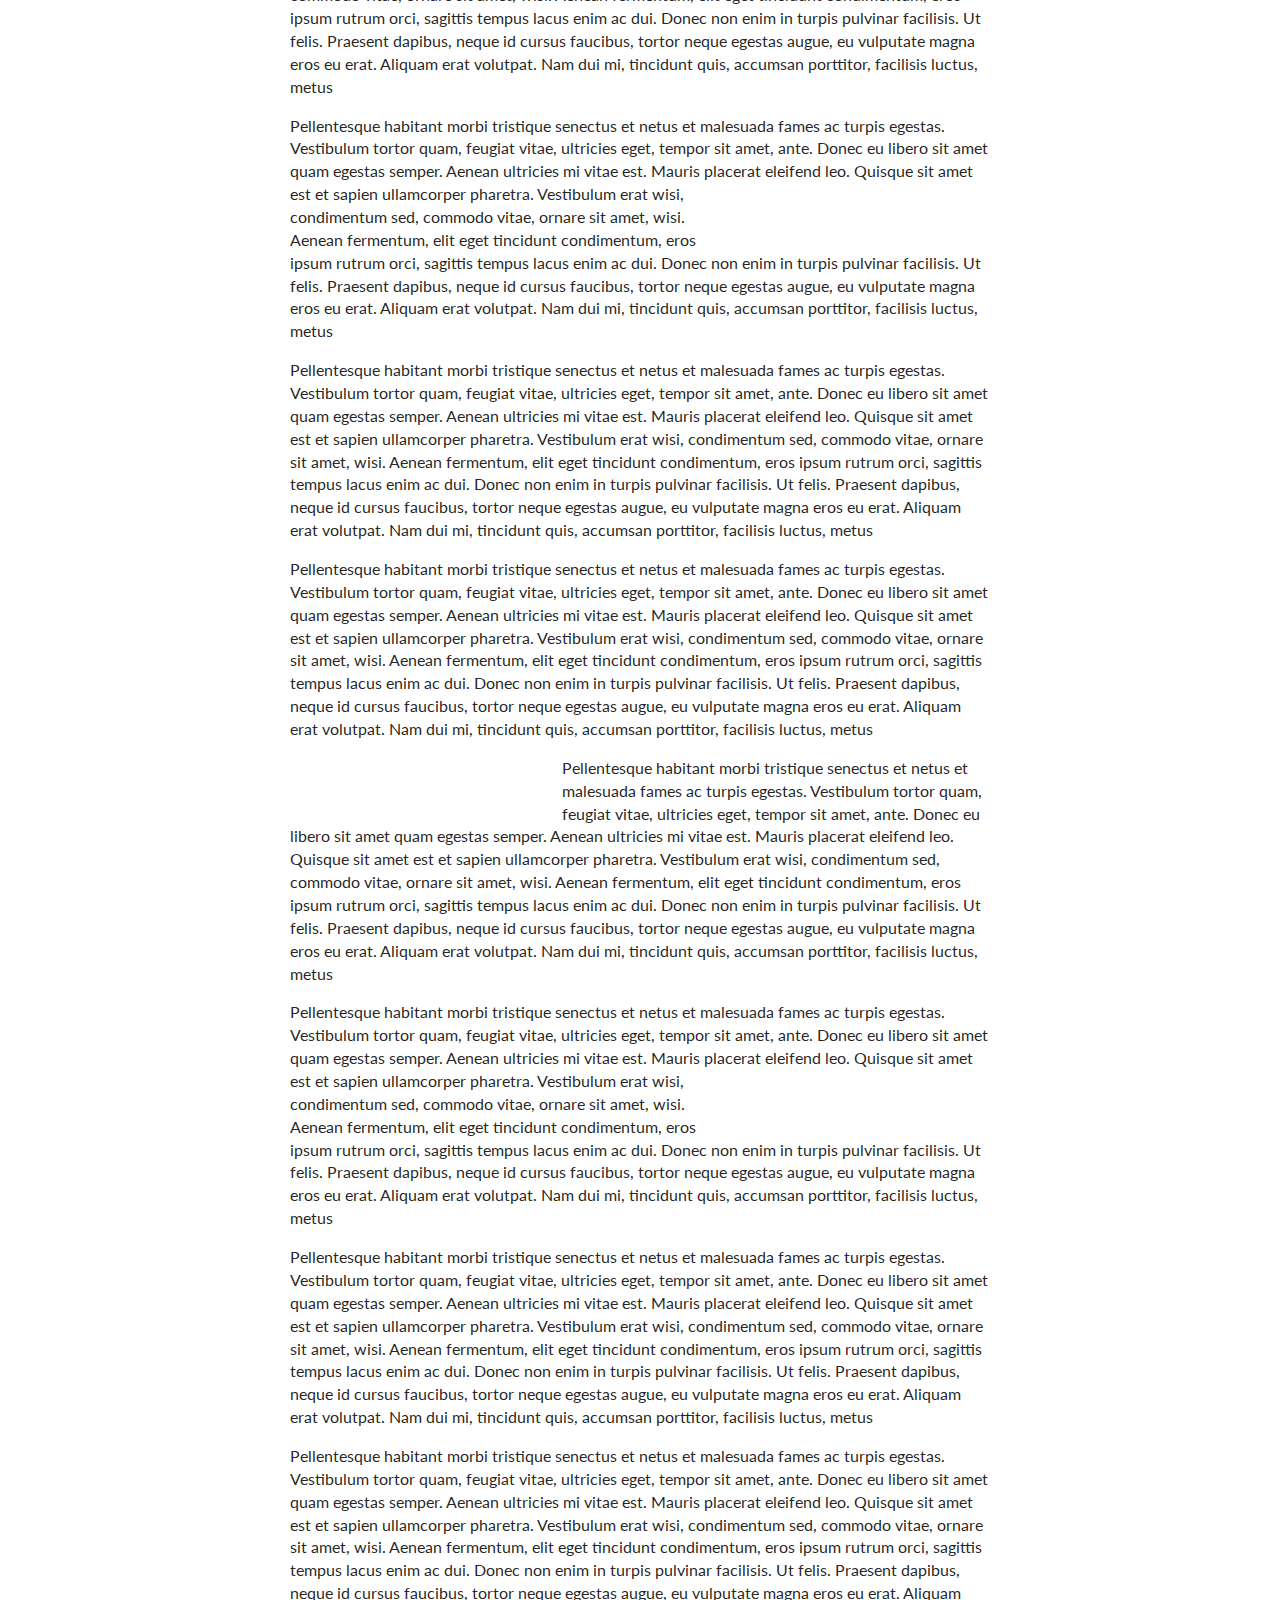
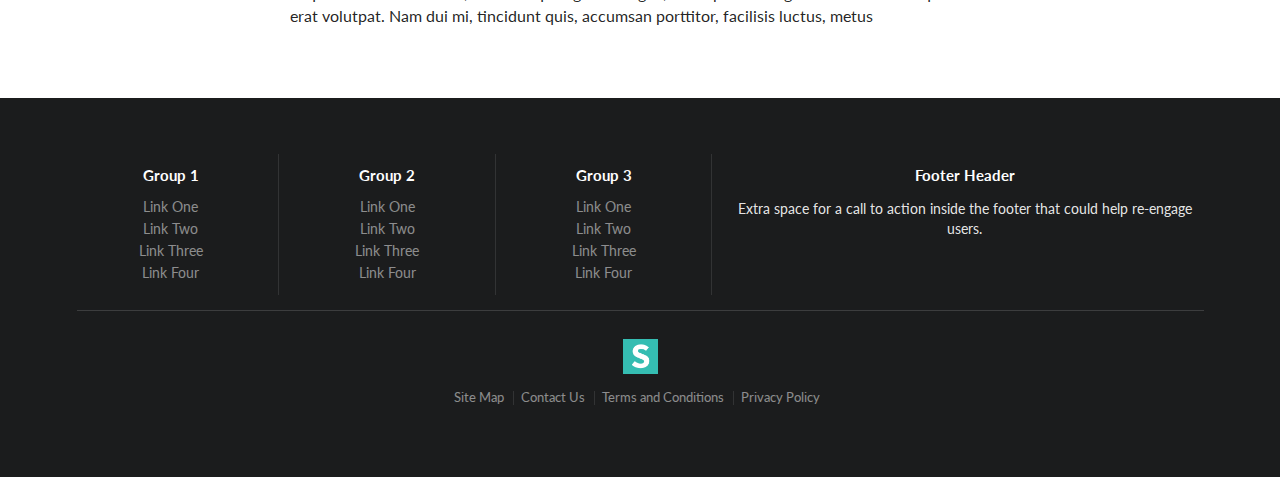
<file: dashboard_symanticUI/public/bower_components/semantic/examples/sticky.html>
<!DOCTYPE html>
<html>
<head>
  <!-- Standard Meta -->
  <meta charset="utf-8" />
  <meta http-equiv="X-UA-Compatible" content="IE=edge,chrome=1" />
  <meta name="viewport" content="width=device-width, initial-scale=1.0, maximum-scale=1.0">

  <!-- Site Properties -->
  <title>Sticky Example - Semantic</title>

  <link rel="stylesheet" type="text/css" href="../dist/components/reset.css">
  <link rel="stylesheet" type="text/css" href="../dist/components/site.css">

  <link rel="stylesheet" type="text/css" href="../dist/components/container.css">
  <link rel="stylesheet" type="text/css" href="../dist/components/grid.css">
  <link rel="stylesheet" type="text/css" href="../dist/components/header.css">
  <link rel="stylesheet" type="text/css" href="../dist/components/image.css">
  <link rel="stylesheet" type="text/css" href="../dist/components/menu.css">

  <link rel="stylesheet" type="text/css" href="../dist/components/divider.css">
  <link rel="stylesheet" type="text/css" href="../dist/components/list.css">
  <link rel="stylesheet" type="text/css" href="../dist/components/segment.css">
  <link rel="stylesheet" type="text/css" href="../dist/components/dropdown.css">
  <link rel="stylesheet" type="text/css" href="../dist/components/icon.css">
  <link rel="stylesheet" type="text/css" href="../dist/components/transition.css">

  <script src="assets/library/jquery.min.js"></script>
  <script src="../dist/components/transition.js"></script>
  <script src="../dist/components/dropdown.js"></script>
  <script src="../dist/components/visibility.js"></script>
  <script>
  $(document)
    .ready(function() {

      // fix main menu to page on passing
      $('.main.menu').visibility({
        type: 'fixed'
      });
      $('.overlay').visibility({
        type: 'fixed',
        offset: 80
      });

      // lazy load images
      $('.image').visibility({
        type: 'image',
        transition: 'vertical flip in',
        duration: 500
      });

      // show dropdown on hover
      $('.main.menu  .ui.dropdown').dropdown({
        on: 'hover'
      });
    })
  ;
  </script>

  <style type="text/css">

  body {
    background-color: #FFFFFF;
  }
  .main.container {
    margin-top: 2em;
  }

  .main.menu {
    margin-top: 4em;
    border-radius: 0;
    border: none;
    box-shadow: none;
    transition:
      box-shadow 0.5s ease,
      padding 0.5s ease
    ;
  }
  .main.menu .item img.logo {
    margin-right: 1.5em;
  }

  .overlay {
    float: left;
    margin: 0em 3em 1em 0em;
  }
  .overlay .menu {
    position: relative;
    left: 0;
    transition: left 0.5s ease;
  }

  .main.menu.fixed {
    background-color: #FFFFFF;
    border: 1px solid #DDD;
    box-shadow: 0px 3px 5px rgba(0, 0, 0, 0.2);
  }
  .overlay.fixed .menu {
    left: 800px;
  }

  .text.container .left.floated.image {
    margin: 2em 2em 2em -4em;
  }
  .text.container .right.floated.image {
    margin: 2em -4em 2em 2em;
  }

  .ui.footer.segment {
    margin: 5em 0em 0em;
    padding: 5em 0em;
  }
  </style>

</head>
<body>

  <div class="ui main text container">
    <h1 class="ui header">Sticky Example</h1>
    <p>This example shows how to use lazy loaded images, a sticky menu, and a simple text container</p>
  </div>


  <div class="ui borderless main menu">
    <div class="ui text container">
      <div href="#" class="header item">
        <img class="logo" src="assets/images/logo.png">
        Project Name
      </div>
      <a href="#" class="item">Blog</a>
      <a href="#" class="item">Articles</a>
      <a href="#" class="ui right floated dropdown item">
        Dropdown <i class="dropdown icon"></i>
        <div class="menu">
          <div class="item">Link Item</div>
          <div class="item">Link Item</div>
          <div class="divider"></div>
          <div class="header">Header Item</div>
          <div class="item">
            <i class="dropdown icon"></i>
            Sub Menu
            <div class="menu">
              <div class="item">Link Item</div>
              <div class="item">Link Item</div>
            </div>
          </div>
          <div class="item">Link Item</div>
        </div>
      </a>
    </div>
  </div>

  <div class="ui text container">
    <p>Pellentesque habitant morbi tristique senectus et netus et malesuada fames ac turpis egestas. Vestibulum tortor quam, feugiat vitae, ultricies eget, tempor sit amet, ante. Donec eu libero sit amet quam egestas semper. Aenean ultricies mi vitae est. Mauris placerat eleifend leo. Quisque sit amet est et sapien ullamcorper pharetra. Vestibulum erat wisi, condimentum sed, commodo vitae, ornare sit amet, wisi. Aenean fermentum, elit eget tincidunt condimentum, eros ipsum rutrum orci, sagittis tempus lacus enim ac dui. Donec non enim in turpis pulvinar facilisis. Ut felis. Praesent dapibus, neque id cursus faucibus, tortor neque egestas augue, eu vulputate magna eros eu erat. Aliquam erat volutpat. Nam dui mi, tincidunt quis, accumsan porttitor, facilisis luctus, metus</p>
    <p>Pellentesque habitant morbi tristique senectus et netus et malesuada fames ac turpis egestas. Vestibulum tortor quam, feugiat vitae, ultricies eget, tempor sit amet, ante. Donec eu libero sit amet quam egestas semper. Aenean ultricies mi vitae est. Mauris placerat eleifend leo. Quisque sit amet est et sapien ullamcorper pharetra. Vestibulum erat wisi, condimentum sed, commodo vitae, ornare sit amet, wisi. Aenean fermentum, elit eget tincidunt condimentum, eros ipsum rutrum orci, sagittis tempus lacus enim ac dui. Donec non enim in turpis pulvinar facilisis. Ut felis. Praesent dapibus, neque id cursus faucibus, tortor neque egestas augue, eu vulputate magna eros eu erat. Aliquam erat volutpat. Nam dui mi, tincidunt quis, accumsan porttitor, facilisis luctus, metus</p>
    <p>Pellentesque habitant morbi tristique senectus et netus et malesuada fames ac turpis egestas. Vestibulum tortor quam, feugiat vitae, ultricies eget, tempor sit amet, ante. Donec eu libero sit amet quam egestas semper. Aenean ultricies mi vitae est. Mauris placerat eleifend leo. Quisque sit amet est et sapien ullamcorper pharetra. Vestibulum erat wisi, condimentum sed, commodo vitae, ornare sit amet, wisi. Aenean fermentum, elit eget tincidunt condimentum, eros ipsum rutrum orci, sagittis tempus lacus enim ac dui. Donec non enim in turpis pulvinar facilisis. Ut felis. Praesent dapibus, neque id cursus faucibus, tortor neque egestas augue, eu vulputate magna eros eu erat. Aliquam erat volutpat. Nam dui mi, tincidunt quis, accumsan porttitor, facilisis luctus, metus</p>
    <div class="overlay">
      <div class="ui labeled icon vertical menu">
        <a class="item"><i class="twitter icon"></i> Tweet</a>
        <a class="item"><i class="facebook icon"></i> Share</a>
        <a class="item"><i class="mail icon"></i> E-mail</a>
      </div>
    </div>
    <p>Pellentesque habitant morbi tristique senectus et netus et malesuada fames ac turpis egestas. Vestibulum tortor quam, feugiat vitae, ultricies eget, tempor sit amet, ante. Donec eu libero sit amet quam egestas semper. Aenean ultricies mi vitae est. Mauris placerat eleifend leo. Quisque sit amet est et sapien ullamcorper pharetra. Vestibulum erat wisi, condimentum sed, commodo vitae, ornare sit amet, wisi. Aenean fermentum, elit eget tincidunt condimentum, eros ipsum rutrum orci, sagittis tempus lacus enim ac dui. Donec non enim in turpis pulvinar facilisis. Ut felis. Praesent dapibus, neque id cursus faucibus, tortor neque egestas augue, eu vulputate magna eros eu erat. Aliquam erat volutpat. Nam dui mi, tincidunt quis, accumsan porttitor, facilisis luctus, metus</p>
    <p>Pellentesque habitant morbi tristique senectus et netus et malesuada fames ac turpis egestas. Vestibulum tortor quam, feugiat vitae, ultricies eget, tempor sit amet, ante. Donec eu libero sit amet quam egestas semper. Aenean ultricies mi vitae est. Mauris placerat eleifend leo. Quisque sit amet est et sapien ullamcorper pharetra. Vestibulum erat wisi, condimentum sed, commodo vitae, ornare sit amet, wisi. Aenean fermentum, elit eget tincidunt condimentum, eros ipsum rutrum orci, sagittis tempus lacus enim ac dui. Donec non enim in turpis pulvinar facilisis. Ut felis. Praesent dapibus, neque id cursus faucibus, tortor neque egestas augue, eu vulputate magna eros eu erat. Aliquam erat volutpat. Nam dui mi, tincidunt quis, accumsan porttitor, facilisis luctus, metus</p>
    <p>Pellentesque habitant morbi tristique senectus et netus et malesuada fames ac turpis egestas. Vestibulum tortor quam, feugiat vitae, ultricies eget, tempor sit amet, ante. Donec eu libero sit amet quam egestas semper. Aenean ultricies mi vitae est. Mauris placerat eleifend leo. Quisque sit amet est et sapien ullamcorper pharetra. Vestibulum erat wisi, condimentum sed, commodo vitae, ornare sit amet, wisi. Aenean fermentum, elit eget tincidunt condimentum, eros ipsum rutrum orci, sagittis tempus lacus enim ac dui. Donec non enim in turpis pulvinar facilisis. Ut felis. Praesent dapibus, neque id cursus faucibus, tortor neque egestas augue, eu vulputate magna eros eu erat. Aliquam erat volutpat. Nam dui mi, tincidunt quis, accumsan porttitor, facilisis luctus, metus</p>
    <img class="ui medium left floated image" data-src="assets/images/wireframe/square-image.png">
    <p>Pellentesque habitant morbi tristique senectus et netus et malesuada fames ac turpis egestas. Vestibulum tortor quam, feugiat vitae, ultricies eget, tempor sit amet, ante. Donec eu libero sit amet quam egestas semper. Aenean ultricies mi vitae est. Mauris placerat eleifend leo. Quisque sit amet est et sapien ullamcorper pharetra. Vestibulum erat wisi, condimentum sed, commodo vitae, ornare sit amet, wisi. Aenean fermentum, elit eget tincidunt condimentum, eros ipsum rutrum orci, sagittis tempus lacus enim ac dui. Donec non enim in turpis pulvinar facilisis. Ut felis. Praesent dapibus, neque id cursus faucibus, tortor neque egestas augue, eu vulputate magna eros eu erat. Aliquam erat volutpat. Nam dui mi, tincidunt quis, accumsan porttitor, facilisis luctus, metus</p>
    <p>Pellentesque habitant morbi tristique senectus et netus et malesuada fames ac turpis egestas. Vestibulum tortor quam, feugiat vitae, ultricies eget, tempor sit amet, ante. Donec eu libero sit amet quam egestas semper. Aenean ultricies mi vitae est. Mauris placerat eleifend leo.
    <img class="ui medium right floated image" data-src="assets/images/wireframe/square-image.png">
    Quisque sit amet est et sapien ullamcorper pharetra. Vestibulum erat wisi, condimentum sed, commodo vitae, ornare sit amet, wisi. Aenean fermentum, elit eget tincidunt condimentum, eros ipsum rutrum orci, sagittis tempus lacus enim ac dui. Donec non enim in turpis pulvinar facilisis. Ut felis. Praesent dapibus, neque id cursus faucibus, tortor neque egestas augue, eu vulputate magna eros eu erat. Aliquam erat volutpat. Nam dui mi, tincidunt quis, accumsan porttitor, facilisis luctus, metus</p>
    <p>Pellentesque habitant morbi tristique senectus et netus et malesuada fames ac turpis egestas. Vestibulum tortor quam, feugiat vitae, ultricies eget, tempor sit amet, ante. Donec eu libero sit amet quam egestas semper. Aenean ultricies mi vitae est. Mauris placerat eleifend leo. Quisque sit amet est et sapien ullamcorper pharetra. Vestibulum erat wisi, condimentum sed, commodo vitae, ornare sit amet, wisi. Aenean fermentum, elit eget tincidunt condimentum, eros ipsum rutrum orci, sagittis tempus lacus enim ac dui. Donec non enim in turpis pulvinar facilisis. Ut felis. Praesent dapibus, neque id cursus faucibus, tortor neque egestas augue, eu vulputate magna eros eu erat. Aliquam erat volutpat. Nam dui mi, tincidunt quis, accumsan porttitor, facilisis luctus, metus</p>
    <p>Pellentesque habitant morbi tristique senectus et netus et malesuada fames ac turpis egestas. Vestibulum tortor quam, feugiat vitae, ultricies eget, tempor sit amet, ante. Donec eu libero sit amet quam egestas semper. Aenean ultricies mi vitae est. Mauris placerat eleifend leo. Quisque sit amet est et sapien ullamcorper pharetra. Vestibulum erat wisi, condimentum sed, commodo vitae, ornare sit amet, wisi. Aenean fermentum, elit eget tincidunt condimentum, eros ipsum rutrum orci, sagittis tempus lacus enim ac dui. Donec non enim in turpis pulvinar facilisis. Ut felis. Praesent dapibus, neque id cursus faucibus, tortor neque egestas augue, eu vulputate magna eros eu erat. Aliquam erat volutpat. Nam dui mi, tincidunt quis, accumsan porttitor, facilisis luctus, metus</p>
    <img class="ui medium left floated image" data-src="assets/images/wireframe/square-image.png">
    <p>Pellentesque habitant morbi tristique senectus et netus et malesuada fames ac turpis egestas. Vestibulum tortor quam, feugiat vitae, ultricies eget, tempor sit amet, ante. Donec eu libero sit amet quam egestas semper. Aenean ultricies mi vitae est. Mauris placerat eleifend leo. Quisque sit amet est et sapien ullamcorper pharetra. Vestibulum erat wisi, condimentum sed, commodo vitae, ornare sit amet, wisi. Aenean fermentum, elit eget tincidunt condimentum, eros ipsum rutrum orci, sagittis tempus lacus enim ac dui. Donec non enim in turpis pulvinar facilisis. Ut felis. Praesent dapibus, neque id cursus faucibus, tortor neque egestas augue, eu vulputate magna eros eu erat. Aliquam erat volutpat. Nam dui mi, tincidunt quis, accumsan porttitor, facilisis luctus, metus</p>
    <p>Pellentesque habitant morbi tristique senectus et netus et malesuada fames ac turpis egestas. Vestibulum tortor quam, feugiat vitae, ultricies eget, tempor sit amet, ante. Donec eu libero sit amet quam egestas semper. Aenean ultricies mi vitae est. Mauris placerat eleifend leo.
    <img class="ui medium right floated image" data-src="assets/images/wireframe/square-image.png">
    Quisque sit amet est et sapien ullamcorper pharetra. Vestibulum erat wisi, condimentum sed, commodo vitae, ornare sit amet, wisi. Aenean fermentum, elit eget tincidunt condimentum, eros ipsum rutrum orci, sagittis tempus lacus enim ac dui. Donec non enim in turpis pulvinar facilisis. Ut felis. Praesent dapibus, neque id cursus faucibus, tortor neque egestas augue, eu vulputate magna eros eu erat. Aliquam erat volutpat. Nam dui mi, tincidunt quis, accumsan porttitor, facilisis luctus, metus</p>
    <p>Pellentesque habitant morbi tristique senectus et netus et malesuada fames ac turpis egestas. Vestibulum tortor quam, feugiat vitae, ultricies eget, tempor sit amet, ante. Donec eu libero sit amet quam egestas semper. Aenean ultricies mi vitae est. Mauris placerat eleifend leo. Quisque sit amet est et sapien ullamcorper pharetra. Vestibulum erat wisi, condimentum sed, commodo vitae, ornare sit amet, wisi. Aenean fermentum, elit eget tincidunt condimentum, eros ipsum rutrum orci, sagittis tempus lacus enim ac dui. Donec non enim in turpis pulvinar facilisis. Ut felis. Praesent dapibus, neque id cursus faucibus, tortor neque egestas augue, eu vulputate magna eros eu erat. Aliquam erat volutpat. Nam dui mi, tincidunt quis, accumsan porttitor, facilisis luctus, metus</p>
    <p>Pellentesque habitant morbi tristique senectus et netus et malesuada fames ac turpis egestas. Vestibulum tortor quam, feugiat vitae, ultricies eget, tempor sit amet, ante. Donec eu libero sit amet quam egestas semper. Aenean ultricies mi vitae est. Mauris placerat eleifend leo. Quisque sit amet est et sapien ullamcorper pharetra. Vestibulum erat wisi, condimentum sed, commodo vitae, ornare sit amet, wisi. Aenean fermentum, elit eget tincidunt condimentum, eros ipsum rutrum orci, sagittis tempus lacus enim ac dui. Donec non enim in turpis pulvinar facilisis. Ut felis. Praesent dapibus, neque id cursus faucibus, tortor neque egestas augue, eu vulputate magna eros eu erat. Aliquam erat volutpat. Nam dui mi, tincidunt quis, accumsan porttitor, facilisis luctus, metus</p>
  </div>

  <div class="ui inverted vertical footer segment">
    <div class="ui center aligned container">
      <div class="ui stackable inverted divided grid">
        <div class="three wide column">
          <h4 class="ui inverted header">Group 1</h4>
          <div class="ui inverted link list">
            <a href="#" class="item">Link One</a>
            <a href="#" class="item">Link Two</a>
            <a href="#" class="item">Link Three</a>
            <a href="#" class="item">Link Four</a>
          </div>
        </div>
        <div class="three wide column">
          <h4 class="ui inverted header">Group 2</h4>
          <div class="ui inverted link list">
            <a href="#" class="item">Link One</a>
            <a href="#" class="item">Link Two</a>
            <a href="#" class="item">Link Three</a>
            <a href="#" class="item">Link Four</a>
          </div>
        </div>
        <div class="three wide column">
          <h4 class="ui inverted header">Group 3</h4>
          <div class="ui inverted link list">
            <a href="#" class="item">Link One</a>
            <a href="#" class="item">Link Two</a>
            <a href="#" class="item">Link Three</a>
            <a href="#" class="item">Link Four</a>
          </div>
        </div>
        <div class="seven wide column">
          <h4 class="ui inverted header">Footer Header</h4>
          <p>Extra space for a call to action inside the footer that could help re-engage users.</p>
        </div>
      </div>
      <div class="ui inverted section divider"></div>
      <img src="assets/images/logo.png" class="ui centered mini image">
      <div class="ui horizontal inverted small divided link list">
        <a class="item" href="#">Site Map</a>
        <a class="item" href="#">Contact Us</a>
        <a class="item" href="#">Terms and Conditions</a>
        <a class="item" href="#">Privacy Policy</a>
      </div>
    </div>
  </div>
</body>

</html>
</file>
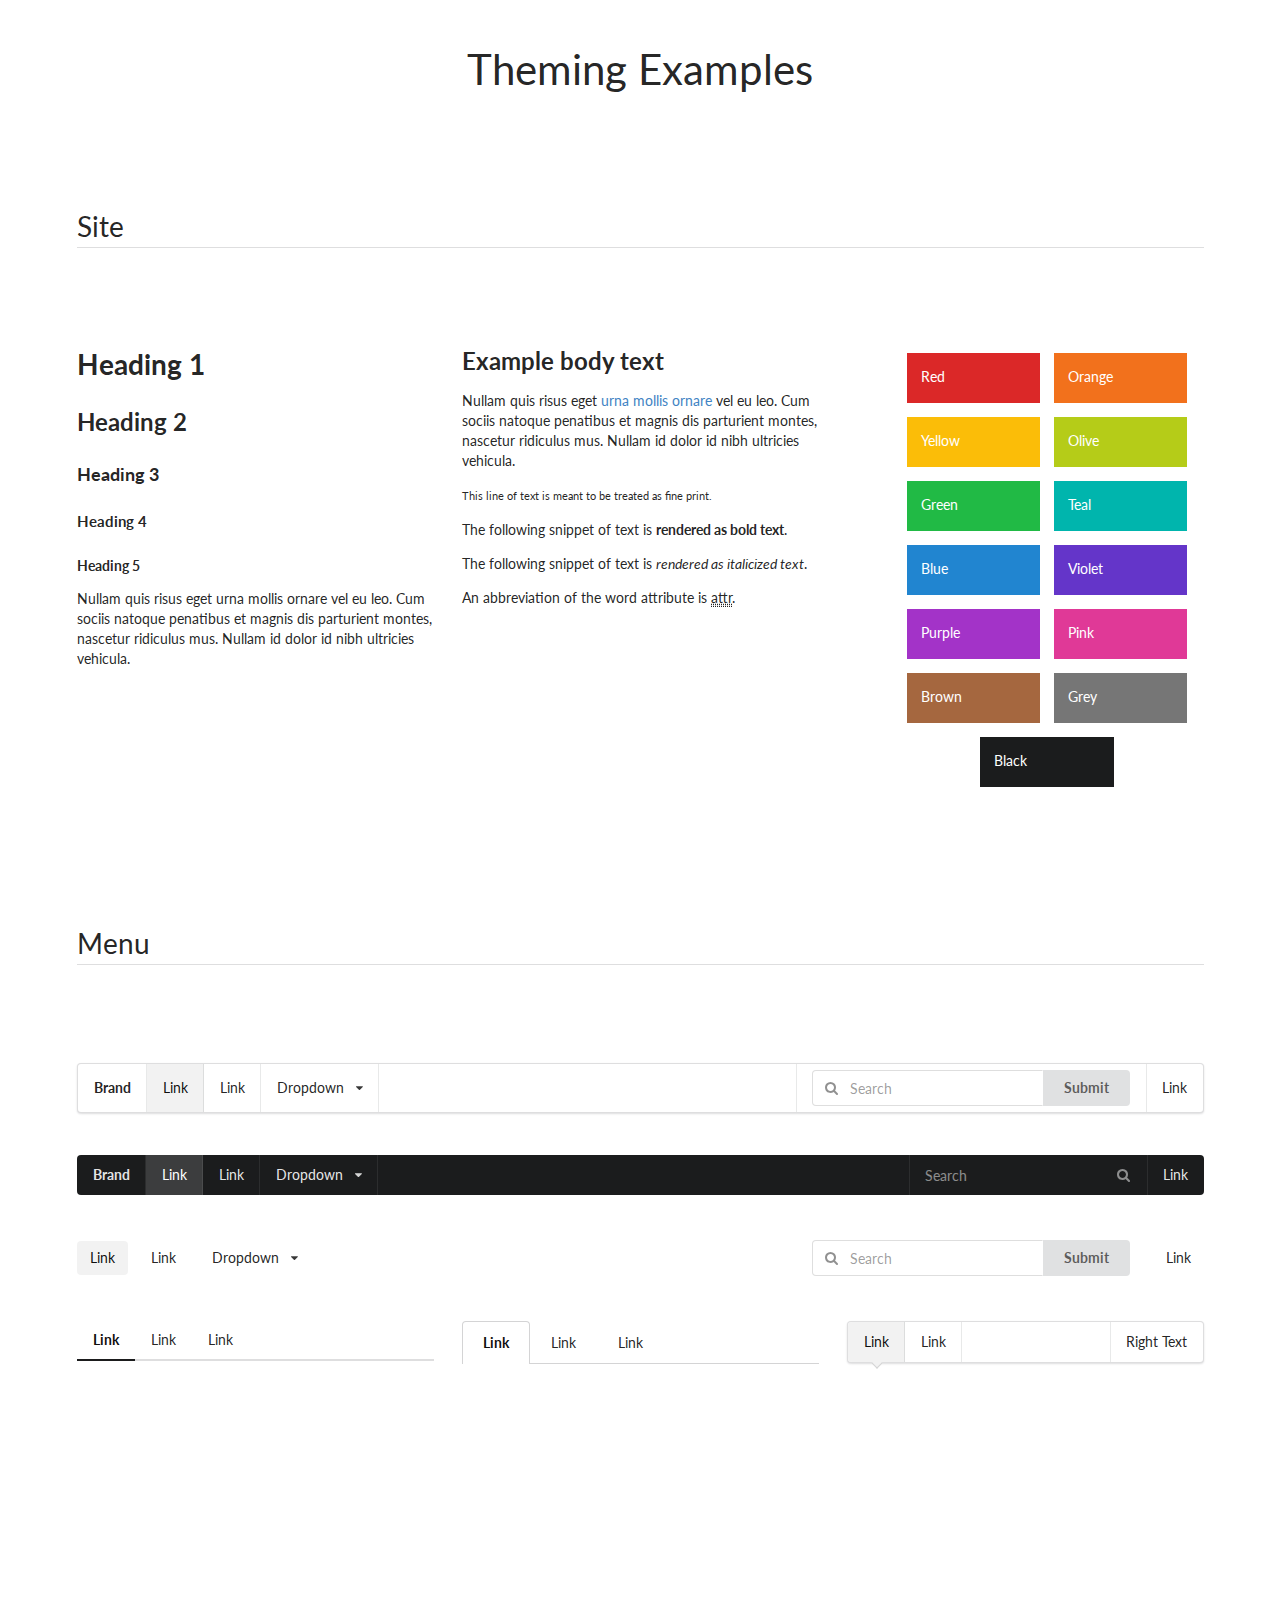
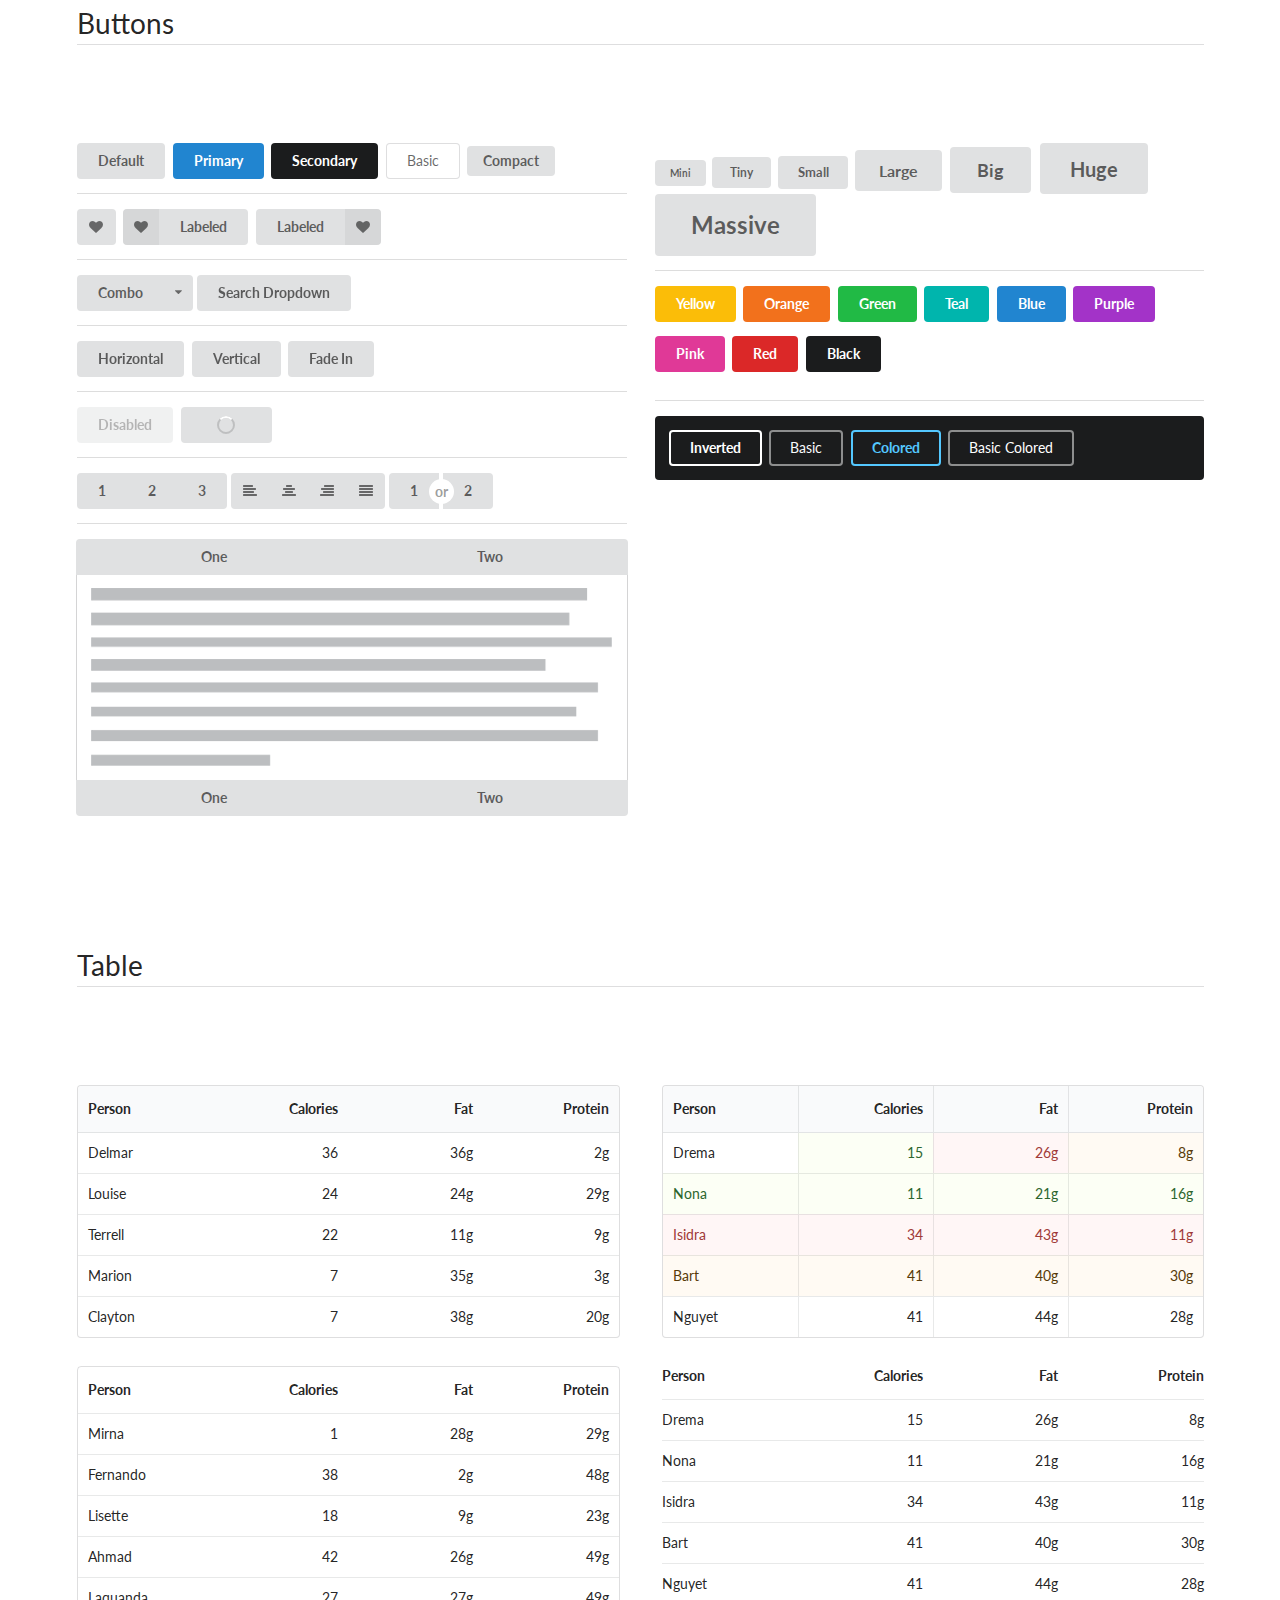
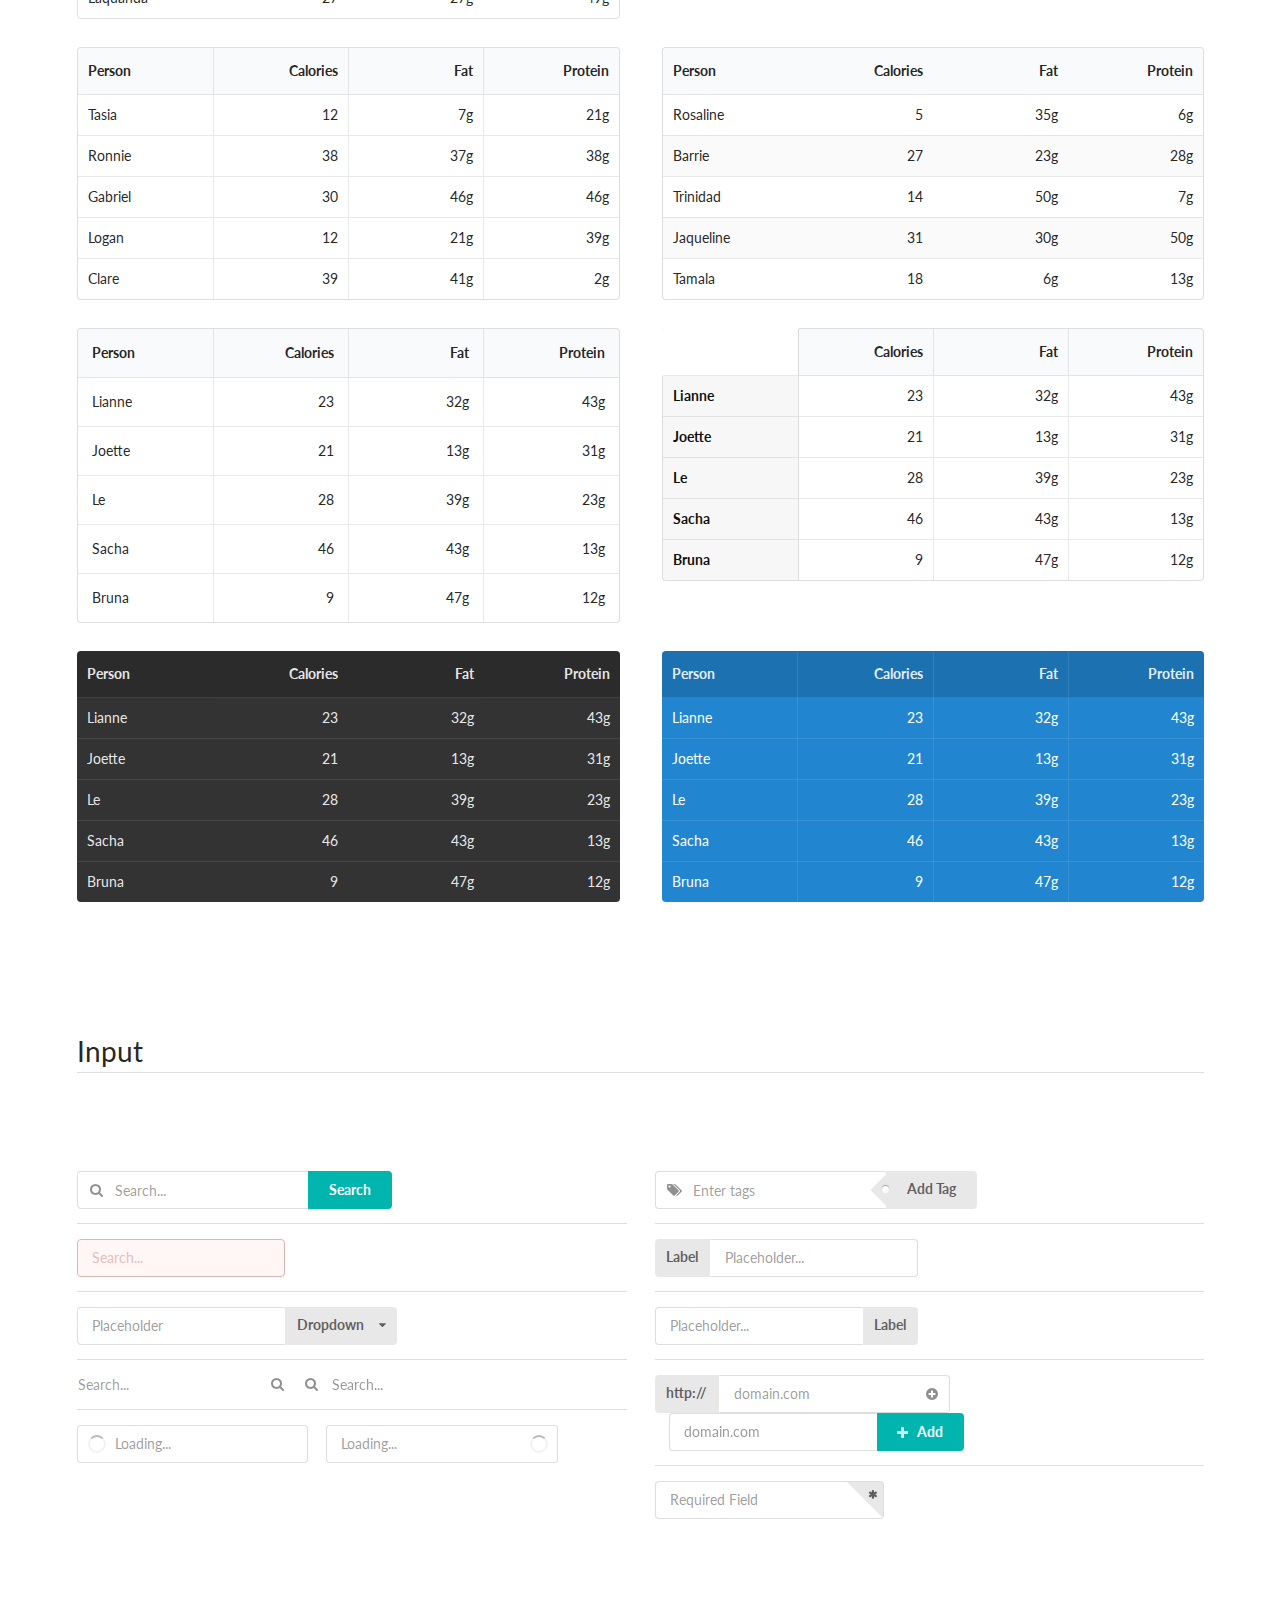
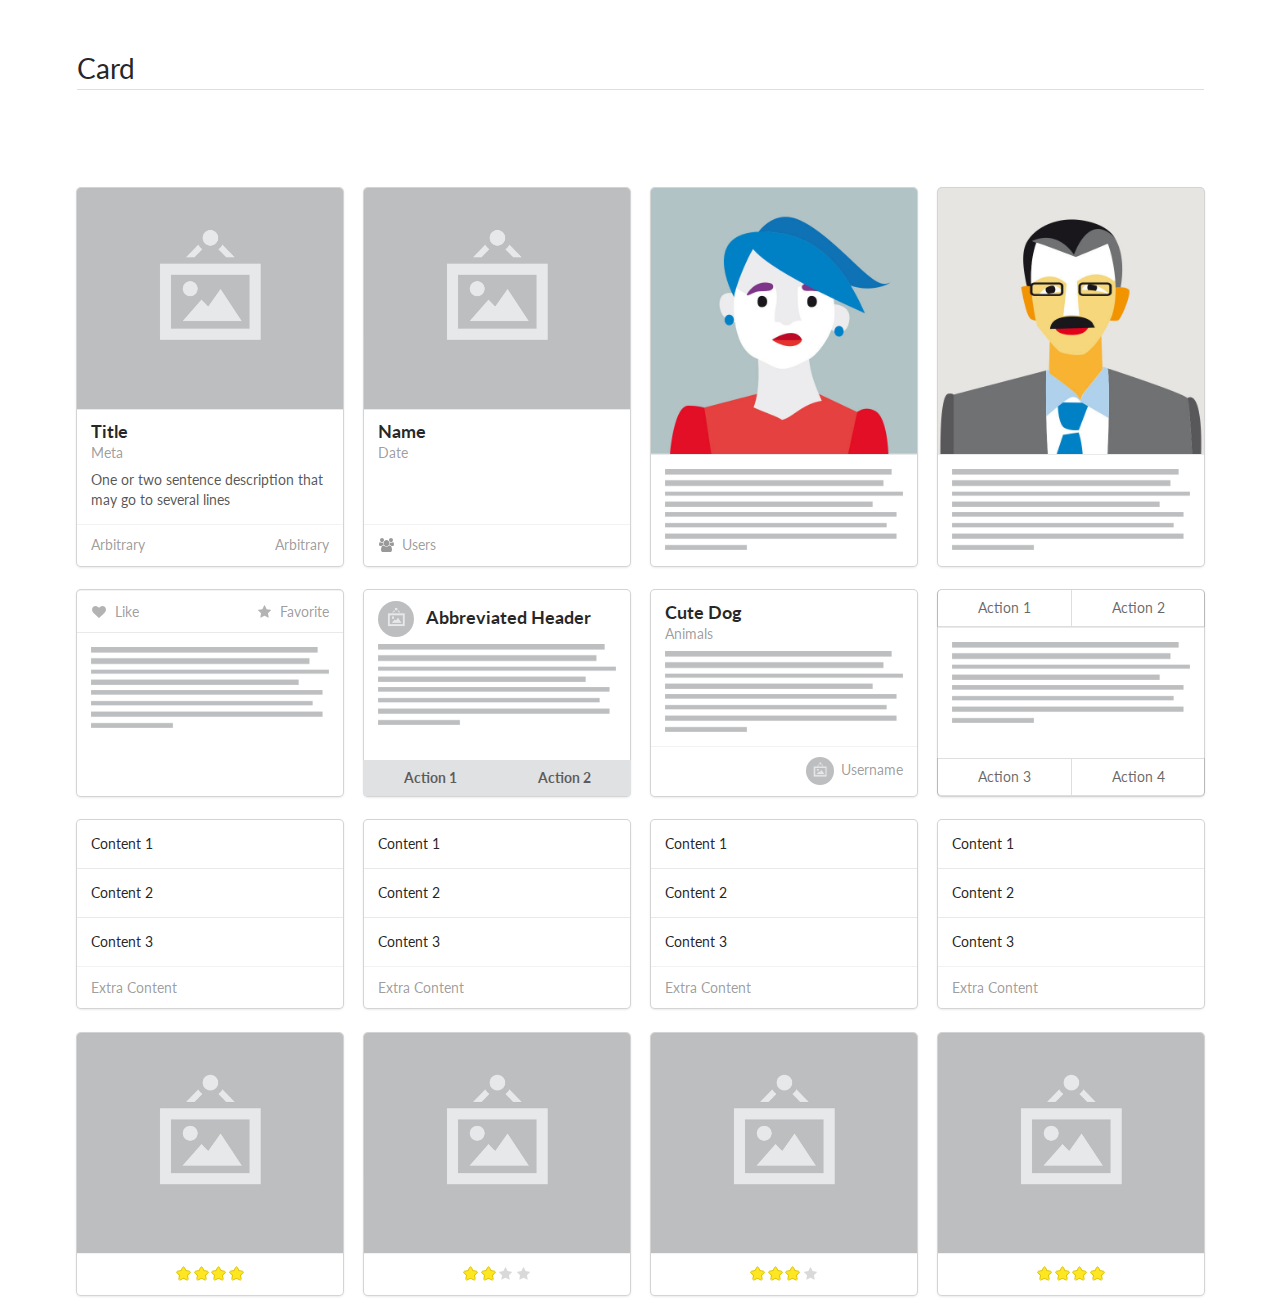
<file: dashboard_symanticUI/public/bower_components/semantic/examples/theming.html>
<!DOCTYPE html>
<html>
<head>
  <!-- Standard Meta -->
  <meta charset="utf-8" />
  <meta http-equiv="X-UA-Compatible" content="IE=edge,chrome=1" />
  <meta name="viewport" content="width=device-width, initial-scale=1.0, maximum-scale=1.0">

  <!-- Site Properties -->
  <title>Theming - Semantic</title>
  <link rel="stylesheet" type="text/css" href="../dist/semantic.css">

  <script src="assets/library/jquery.min.js"></script>
  <script src="assets/library/iframe.js"></script>

  <style type="text/css">
    body > .ui.container {
      margin-top: 3em;
    }
    iframe {
      border: none;
      width: calc(100% + 2em);
      margin: 0em -1em;
      height: 300px;
    }
    iframe html {
      overflow: hidden;
    }
    iframe body {
      padding: 0em;
    }

    .ui.container > h1 {
      font-size: 3em;
      text-align: center;
      font-weight: normal;
    }
    .ui.container > h2.dividing.header {
      font-size: 2em;
      font-weight: normal;
      margin: 4em 0em 3em;
    }


    .ui.table {
      table-layout: fixed;
    }
  </style>
</head>
<body>

<div class="ui container">

  <h1>Theming Examples</h1>

  <h2 class="ui dividing header">Site</h2>
  <iframe src="components/site.html" width="100%" scrolling="no"></iframe>

  <h2 class="ui dividing header">Menu</h2>
  <iframe src="components/menu.html" width="100%" scrolling="no"></iframe>

  <h2 class="ui dividing header">Buttons</h2>
  <iframe src="components/button.html" width="100%" scrolling="no"></iframe>

  <h2 class="ui dividing header">Table</h2>
  <iframe src="components/table.html" width="100%" scrolling="no"></iframe>

  <h2 class="ui dividing header">Input</h2>
  <iframe src="components/input.html" width="100%" scrolling="no"></iframe>


  <h2 class="ui dividing header">Card</h2>
  <iframe src="components/card.html" width="100%" scrolling="no"></iframe>



</div>


<script>
$('iframe').iFrameResize({
  autoResize: true,
  heightCalculationMethod: 'bodyScroll'
});
</script>
</body>

</html>
</file>
<file: dashboard_symanticUI/public/bower_components/semantic/dist/components/site.css>
/*!
 * # Semantic UI 2.1.7 - Site
 * http://github.com/semantic-org/semantic-ui/
 *
 *
 * Copyright 2015 Contributors
 * Released under the MIT license
 * http://opensource.org/licenses/MIT
 *
 */


/*******************************
             Page
*******************************/

@import url('https://fonts.googleapis.com/css?family=Lato:400,700,400italic,700italic&subset=latin');
html,
body {
  height: 100%;
}
html {
  font-size: 14px;
}
body {
  margin: 0px;
  padding: 0px;
  overflow-x: hidden;
  min-width: 320px;
  background: #FFFFFF;
  font-family: 'Lato', 'Helvetica Neue', Arial, Helvetica, sans-serif;
  font-size: 14px;
  line-height: 1.4285em;
  color: rgba(0, 0, 0, 0.87);
  font-smoothing: antialiased;
}


/*******************************
             Headers
*******************************/

h1,
h2,
h3,
h4,
h5 {
  font-family: 'Lato', 'Helvetica Neue', Arial, Helvetica, sans-serif;
  line-height: 1.2857em;
  margin: calc(2rem -  0.14285em ) 0em 1rem;
  font-weight: bold;
  padding: 0em;
}
h1 {
  min-height: 1rem;
  font-size: 2rem;
}
h2 {
  font-size: 1.714rem;
}
h3 {
  font-size: 1.28rem;
}
h4 {
  font-size: 1.071rem;
}
h5 {
  font-size: 1rem;
}
h1:first-child,
h2:first-child,
h3:first-child,
h4:first-child,
h5:first-child {
  margin-top: 0em;
}
h1:last-child,
h2:last-child,
h3:last-child,
h4:last-child,
h5:last-child {
  margin-bottom: 0em;
}


/*******************************
             Text
*******************************/

p {
  margin: 0em 0em 1em;
  line-height: 1.4285em;
}
p:first-child {
  margin-top: 0em;
}
p:last-child {
  margin-bottom: 0em;
}

/*-------------------
        Links
--------------------*/

a {
  color: #4183C4;
  text-decoration: none;
}
a:hover {
  color: #1e70bf;
  text-decoration: none;
}


/*******************************
          Highlighting
*******************************/


/* Site */
::-webkit-selection {
  background-color: #CCE2FF;
  color: rgba(0, 0, 0, 0.87);
}
::-moz-selection {
  background-color: #CCE2FF;
  color: rgba(0, 0, 0, 0.87);
}
::selection {
  background-color: #CCE2FF;
  color: rgba(0, 0, 0, 0.87);
}

/* Form */
textarea::-webkit-selection,
input::-webkit-selection {
  background-color: rgba(100, 100, 100, 0.4);
  color: rgba(0, 0, 0, 0.87);
}
textarea::-moz-selection,
input::-moz-selection {
  background-color: rgba(100, 100, 100, 0.4);
  color: rgba(0, 0, 0, 0.87);
}
textarea::selection,
input::selection {
  background-color: rgba(100, 100, 100, 0.4);
  color: rgba(0, 0, 0, 0.87);
}


/*******************************
        Global Overrides
*******************************/



/*******************************
         Site Overrides
*******************************/
</file>
<file: dashboard_symanticUI/public/bower_components/semantic/dist/components/container.css>
/*!
 * # Semantic UI 2.1.7 - Container
 * http://github.com/semantic-org/semantic-ui/
 *
 *
 * Copyright 2015 Contributors
 * Released under the MIT license
 * http://opensource.org/licenses/MIT
 *
 */


/*******************************
            Container
*******************************/


/* All Sizes */
.ui.container {
  display: block;
  max-width: 100% !important;
}

/* Mobile */
@media only screen and (max-width: 767px) {
  .ui.container {
    width: auto !important;
    margin-left: 1em !important;
    margin-right: 1em !important;
  }
  .ui.grid.container {
    width: auto !important;
  }
  .ui.relaxed.grid.container {
    width: auto !important;
  }
  .ui.very.relaxed.grid.container {
    width: auto !important;
  }
}

/* Tablet */
@media only screen and (min-width: 768px) and (max-width: 991px) {
  .ui.container {
    width: 723px;
    margin-left: auto !important;
    margin-right: auto !important;
  }
  .ui.grid.container {
    width: calc( 723px  +  2rem ) !important;
  }
  .ui.relaxed.grid.container {
    width: calc( 723px  +  3rem ) !important;
  }
  .ui.very.relaxed.grid.container {
    width: calc( 723px  +  5rem ) !important;
  }
}

/* Small Monitor */
@media only screen and (min-width: 992px) and (max-width: 1199px) {
  .ui.container {
    width: 933px;
    margin-left: auto !important;
    margin-right: auto !important;
  }
  .ui.grid.container {
    width: calc( 933px  +  2rem ) !important;
  }
  .ui.relaxed.grid.container {
    width: calc( 933px  +  3rem ) !important;
  }
  .ui.very.relaxed.grid.container {
    width: calc( 933px  +  5rem ) !important;
  }
}

/* Large Monitor */
@media only screen and (min-width: 1200px) {
  .ui.container {
    width: 1127px;
    margin-left: auto !important;
    margin-right: auto !important;
  }
  .ui.grid.container {
    width: calc( 1127px  +  2rem ) !important;
  }
  .ui.relaxed.grid.container {
    width: calc( 1127px  +  3rem ) !important;
  }
  .ui.very.relaxed.grid.container {
    width: calc( 1127px  +  5rem ) !important;
  }
}


/*******************************
             Types
*******************************/


/* Text Container */
.ui.text.container {
  font-family: 'Lato', 'Helvetica Neue', Arial, Helvetica, sans-serif;
  max-width: 700px !important;
  line-height: 1.5;
}
.ui.text.container {
  font-size: 1.14285714rem;
}

/* Fluid */
.ui.fluid.container {
  width: 100%;
}


/*******************************
           Variations
*******************************/

.ui[class*="left aligned"].container {
  text-align: left;
}
.ui[class*="center aligned"].container {
  text-align: center;
}
.ui[class*="right aligned"].container {
  text-align: right;
}
.ui.justified.container {
  text-align: justify;
  -webkit-hyphens: auto;
     -moz-hyphens: auto;
      -ms-hyphens: auto;
          hyphens: auto;
}


/*******************************
         Theme Overrides
*******************************/



/*******************************
         Site Overrides
*******************************/
</file>
<file: dashboard_symanticUI/public/bower_components/semantic/dist/components/divider.css>
/*!
 * # Semantic UI 2.1.7 - Divider
 * http://github.com/semantic-org/semantic-ui/
 *
 *
 * Copyright 2015 Contributors
 * Released under the MIT license
 * http://opensource.org/licenses/MIT
 *
 */


/*******************************
            Divider
*******************************/

.ui.divider {
  margin: 1rem 0rem;
  line-height: 1;
  height: 0em;
  font-weight: bold;
  text-transform: uppercase;
  letter-spacing: 0.05em;
  color: rgba(0, 0, 0, 0.85);
  -webkit-user-select: none;
     -moz-user-select: none;
      -ms-user-select: none;
          user-select: none;
  -webkit-tap-highlight-color: rgba(0, 0, 0, 0);
}

/*--------------
      Basic
---------------*/

.ui.divider:not(.vertical):not(.horizontal) {
  border-top: 1px solid rgba(34, 36, 38, 0.15);
  border-bottom: 1px solid rgba(255, 255, 255, 0.1);
}

/*--------------
    Coupling
---------------*/


/* Allow divider between each column row */
.ui.grid > .column + .divider,
.ui.grid > .row > .column + .divider {
  left: auto;
}

/*--------------
   Horizontal
---------------*/

.ui.horizontal.divider {
  display: table;
  white-space: nowrap;
  height: auto;
  margin: '';
  overflow: hidden;
  line-height: 1;
  text-align: center;
}
.ui.horizontal.divider:before,
.ui.horizontal.divider:after {
  content: '';
  display: table-cell;
  position: relative;
  top: 50%;
  width: 50%;
  background-repeat: no-repeat;
}
.ui.horizontal.divider:before {
  background-position: right 1em top 50%;
}
.ui.horizontal.divider:after {
  background-position: left 1em top 50%;
}

/*--------------
    Vertical
---------------*/

.ui.vertical.divider {
  position: absolute;
  z-index: 2;
  top: 50%;
  left: 50%;
  margin: 0rem;
  padding: 0em;
  width: auto;
  height: 50%;
  line-height: 0em;
  text-align: center;
  -webkit-transform: translateX(-50%);
      -ms-transform: translateX(-50%);
          transform: translateX(-50%);
}
.ui.vertical.divider:before,
.ui.vertical.divider:after {
  position: absolute;
  left: 50%;
  content: '';
  z-index: 3;
  border-left: 1px solid rgba(34, 36, 38, 0.15);
  border-right: 1px solid rgba(255, 255, 255, 0.1);
  width: 0%;
  height: calc(100% -  1rem );
}
.ui.vertical.divider:before {
  top: -100%;
}
.ui.vertical.divider:after {
  top: auto;
  bottom: 0px;
}

/* Inside grid */
@media only screen and (max-width: 767px) {
  .ui.stackable.grid .ui.vertical.divider,
  .ui.grid .stackable.row .ui.vertical.divider {
    display: table;
    white-space: nowrap;
    height: auto;
    margin: '';
    overflow: hidden;
    line-height: 1;
    text-align: center;
    position: static;
    top: 0;
    left: 0;
    -webkit-transform: none;
        -ms-transform: none;
            transform: none;
  }
  .ui.stackable.grid .ui.vertical.divider:before,
  .ui.grid .stackable.row .ui.vertical.divider:before,
  .ui.stackable.grid .ui.vertical.divider:after,
  .ui.grid .stackable.row .ui.vertical.divider:after {
    position: static;
    left: 0;
    border-left: none;
    border-right: none;
    content: '';
    display: table-cell;
    position: relative;
    top: 50%;
    width: 50%;
    background-repeat: no-repeat;
  }
  .ui.stackable.grid .ui.vertical.divider:before,
  .ui.grid .stackable.row .ui.vertical.divider:before {
    background-position: right 1em top 50%;
  }
  .ui.stackable.grid .ui.vertical.divider:after,
  .ui.grid .stackable.row .ui.vertical.divider:after {
    background-position: left 1em top 50%;
  }
}

/*--------------
      Icon
---------------*/

.ui.divider > .icon {
  margin: 0rem;
  font-size: 1rem;
  height: 1em;
  vertical-align: middle;
}


/*******************************
          Variations
*******************************/


/*--------------
    Hidden
---------------*/

.ui.hidden.divider {
  border-color: transparent !important;
}
.ui.hidden.divider:before,
.ui.hidden.divider:after {
  display: none;
}

/*--------------
    Inverted
---------------*/

.ui.divider.inverted,
.ui.vertical.inverted.divider,
.ui.horizontal.inverted.divider {
  color: #FFFFFF;
}
.ui.divider.inverted,
.ui.divider.inverted:after,
.ui.divider.inverted:before {
  border-top-color: rgba(34, 36, 38, 0.15) !important;
  border-left-color: rgba(34, 36, 38, 0.15) !important;
  border-bottom-color: rgba(255, 255, 255, 0.15) !important;
  border-right-color: rgba(255, 255, 255, 0.15) !important;
}

/*--------------
    Fitted
---------------*/

.ui.fitted.divider {
  margin: 0em;
}

/*--------------
    Clearing
---------------*/

.ui.clearing.divider {
  clear: both;
}

/*--------------
    Section
---------------*/

.ui.section.divider {
  margin-top: 2rem;
  margin-bottom: 2rem;
}

/*--------------
     Sizes
---------------*/

.ui.divider {
  font-size: 1rem;
}


/*******************************
         Theme Overrides
*******************************/

.ui.horizontal.divider:before,
.ui.horizontal.divider:after {
  background-image: url('[data-uri]');
}
@media only screen and (max-width: 767px) {
  .ui.stackable.grid .ui.vertical.divider:before,
  .ui.grid .stackable.row .ui.vertical.divider:before,
  .ui.stackable.grid .ui.vertical.divider:after,
  .ui.grid .stackable.row .ui.vertical.divider:after {
    background-image: url('[data-uri]');
  }
}


/*******************************
         Site Overrides
*******************************/
</file>
<file: dashboard_symanticUI/public/bower_components/semantic/dist/components/header.css>
/*!
 * # Semantic UI 2.1.7 - Header
 * http://github.com/semantic-org/semantic-ui/
 *
 *
 * Copyright 2015 Contributors
 * Released under the MIT license
 * http://opensource.org/licenses/MIT
 *
 */


/*******************************
            Header
*******************************/


/* Standard */
.ui.header {
  border: none;
  margin: calc(2rem -  0.14285em ) 0em 1rem;
  padding: 0em 0em;
  font-family: 'Lato', 'Helvetica Neue', Arial, Helvetica, sans-serif;
  font-weight: bold;
  line-height: 1.2857em;
  text-transform: none;
  color: rgba(0, 0, 0, 0.87);
}
.ui.header:first-child {
  margin-top: -0.14285em;
}
.ui.header:last-child {
  margin-bottom: 0em;
}

/*--------------
   Sub Header
---------------*/

.ui.header .sub.header {
  display: block;
  font-weight: normal;
  padding: 0em;
  margin: 0em;
  font-size: 1rem;
  line-height: 1.2em;
  color: rgba(0, 0, 0, 0.6);
}

/*--------------
      Icon
---------------*/

.ui.header > .icon {
  display: table-cell;
  opacity: 1;
  font-size: 1.5em;
  padding-top: 0.14285em;
  vertical-align: middle;
}

/* With Text Node */
.ui.header .icon:only-child {
  display: inline-block;
  padding: 0em;
  margin-right: 0.75rem;
}

/*-------------------
        Image
--------------------*/

.ui.header > .image,
.ui.header > img {
  display: inline-block;
  margin-top: 0.14285em;
  width: 2.5em;
  height: auto;
  vertical-align: middle;
}
.ui.header > .image:only-child,
.ui.header > img:only-child {
  margin-right: 0.75rem;
}

/*--------------
     Content
---------------*/

.ui.header .content {
  display: inline-block;
  vertical-align: top;
}

/* After Image */
.ui.header > img + .content,
.ui.header > .image + .content {
  padding-left: 0.75rem;
  vertical-align: middle;
}

/* After Icon */
.ui.header > .icon + .content {
  padding-left: 0.75rem;
  display: table-cell;
  vertical-align: middle;
}

/*--------------
 Loose Coupling
---------------*/

.ui.header .ui.label {
  font-size: '';
  margin-left: 0.5rem;
  vertical-align: middle;
}

/* Positioning */
.ui.header + p {
  margin-top: 0em;
}


/*******************************
            Types
*******************************/


/*--------------
     Page
---------------*/

h1.ui.header {
  font-size: 2rem;
}
h2.ui.header {
  font-size: 1.714rem;
}
h3.ui.header {
  font-size: 1.28rem;
}
h4.ui.header {
  font-size: 1.071rem;
}
h5.ui.header {
  font-size: 1rem;
}

/* Sub Header */
h1.ui.header .sub.header {
  font-size: 1.14285714rem;
}
h2.ui.header .sub.header {
  font-size: 1.14285714rem;
}
h3.ui.header .sub.header {
  font-size: 1rem;
}
h4.ui.header .sub.header {
  font-size: 1rem;
}
h5.ui.header .sub.header {
  font-size: 0.92857143rem;
}

/*--------------
 Content Heading
---------------*/

.ui.huge.header {
  min-height: 1em;
  font-size: 2em;
}
.ui.large.header {
  font-size: 1.714em;
}
.ui.medium.header {
  font-size: 1.28em;
}
.ui.small.header {
  font-size: 1.071em;
}
.ui.tiny.header {
  font-size: 1em;
}

/* Sub Header */
.ui.huge.header .sub.header {
  font-size: 1.14285714rem;
}
.ui.large.header .sub.header {
  font-size: 1.14285714rem;
}
.ui.header .sub.header {
  font-size: 1rem;
}
.ui.small.header .sub.header {
  font-size: 1rem;
}
.ui.tiny.header .sub.header {
  font-size: 0.92857143rem;
}

/*--------------
   Sub Heading
---------------*/

.ui.sub.header {
  padding: 0em;
  margin-bottom: 0.14285714rem;
  font-weight: bold;
  font-size: 0.85714286em;
  text-transform: uppercase;
  color: '';
}
.ui.small.sub.header {
  font-size: 0.71428571em;
}
.ui.sub.header {
  font-size: 0.85714286em;
}
.ui.large.sub.header {
  font-size: 0.92857143em;
}
.ui.huge.sub.header {
  font-size: 1em;
}

/*-------------------
        Icon
--------------------*/

.ui.icon.header {
  display: inline-block;
  text-align: center;
  margin: 2rem 0em 1rem;
}
.ui.icon.header:after {
  content: '';
  display: block;
  height: 0px;
  clear: both;
  visibility: hidden;
}
.ui.icon.header:first-child {
  margin-top: 0em;
}
.ui.icon.header .icon {
  float: none;
  display: block;
  width: auto;
  height: auto;
  line-height: 1;
  padding: 0em;
  font-size: 3em;
  margin: 0em auto 0.5rem;
  opacity: 1;
}
.ui.icon.header .content {
  display: block;
}
.ui.icon.header .circular.icon {
  font-size: 2em;
}
.ui.icon.header .square.icon {
  font-size: 2em;
}
.ui.block.icon.header .icon {
  margin-bottom: 0em;
}
.ui.icon.header.aligned {
  margin-left: auto;
  margin-right: auto;
  display: block;
}


/*******************************
            States
*******************************/

.ui.disabled.header {
  opacity: 0.45;
}


/*******************************
           Variations
*******************************/


/*-------------------
      Inverted
--------------------*/

.ui.inverted.header {
  color: #FFFFFF;
}
.ui.inverted.header .sub.header {
  color: rgba(255, 255, 255, 0.8);
}
.ui.inverted.attached.header {
  background: #545454 -webkit-linear-gradient(transparent, rgba(0, 0, 0, 0.05));
  background: #545454 linear-gradient(transparent, rgba(0, 0, 0, 0.05));
  box-shadow: none;
  border-color: transparent;
}
.ui.inverted.block.header {
  background: #545454 -webkit-linear-gradient(transparent, rgba(0, 0, 0, 0.05));
  background: #545454 linear-gradient(transparent, rgba(0, 0, 0, 0.05));
  box-shadow: none;
}
.ui.inverted.block.header {
  border-bottom: none;
}

/*-------------------
       Colors
--------------------*/


/*--- Red ---*/

.ui.red.header {
  color: #DB2828 !important;
}
a.ui.red.header:hover {
  color: #d01919 !important;
}
.ui.red.dividing.header {
  border-bottom: 2px solid #DB2828;
}

/* Inverted */
.ui.inverted.red.header {
  color: #FF695E !important;
}
a.ui.inverted.red.header:hover {
  color: #ff5144 !important;
}

/*--- Orange ---*/

.ui.orange.header {
  color: #F2711C !important;
}
a.ui.orange.header:hover {
  color: #f26202 !important;
}
.ui.orange.dividing.header {
  border-bottom: 2px solid #F2711C;
}

/* Inverted */
.ui.inverted.orange.header {
  color: #FF851B !important;
}
a.ui.inverted.orange.header:hover {
  color: #ff7701 !important;
}

/*--- Olive ---*/

.ui.olive.header {
  color: #B5CC18 !important;
}
a.ui.olive.header:hover {
  color: #a7bd0d !important;
}
.ui.olive.dividing.header {
  border-bottom: 2px solid #B5CC18;
}

/* Inverted */
.ui.inverted.olive.header {
  color: #D9E778 !important;
}
a.ui.inverted.olive.header:hover {
  color: #d8ea5c !important;
}

/*--- Yellow ---*/

.ui.yellow.header {
  color: #FBBD08 !important;
}
a.ui.yellow.header:hover {
  color: #eaae00 !important;
}
.ui.yellow.dividing.header {
  border-bottom: 2px solid #FBBD08;
}

/* Inverted */
.ui.inverted.yellow.header {
  color: #FFE21F !important;
}
a.ui.inverted.yellow.header:hover {
  color: #ffdf05 !important;
}

/*--- Green ---*/

.ui.green.header {
  color: #21BA45 !important;
}
a.ui.green.header:hover {
  color: #16ab39 !important;
}
.ui.green.dividing.header {
  border-bottom: 2px solid #21BA45;
}

/* Inverted */
.ui.inverted.green.header {
  color: #2ECC40 !important;
}
a.ui.inverted.green.header:hover {
  color: #22be34 !important;
}

/*--- Teal ---*/

.ui.teal.header {
  color: #00B5AD !important;
}
a.ui.teal.header:hover {
  color: #009c95 !important;
}
.ui.teal.dividing.header {
  border-bottom: 2px solid #00B5AD;
}

/* Inverted */
.ui.inverted.teal.header {
  color: #6DFFFF !important;
}
a.ui.inverted.teal.header:hover {
  color: #54ffff !important;
}

/*--- Blue ---*/

.ui.blue.header {
  color: #2185D0 !important;
}
a.ui.blue.header:hover {
  color: #1678c2 !important;
}
.ui.blue.dividing.header {
  border-bottom: 2px solid #2185D0;
}

/* Inverted */
.ui.inverted.blue.header {
  color: #54C8FF !important;
}
a.ui.inverted.blue.header:hover {
  color: #3ac0ff !important;
}

/*--- Violet ---*/

.ui.violet.header {
  color: #6435C9 !important;
}
a.ui.violet.header:hover {
  color: #5829bb !important;
}
.ui.violet.dividing.header {
  border-bottom: 2px solid #6435C9;
}

/* Inverted */
.ui.inverted.violet.header {
  color: #A291FB !important;
}
a.ui.inverted.violet.header:hover {
  color: #8a73ff !important;
}

/*--- Purple ---*/

.ui.purple.header {
  color: #A333C8 !important;
}
a.ui.purple.header:hover {
  color: #9627ba !important;
}
.ui.purple.dividing.header {
  border-bottom: 2px solid #A333C8;
}

/* Inverted */
.ui.inverted.purple.header {
  color: #DC73FF !important;
}
a.ui.inverted.purple.header:hover {
  color: #d65aff !important;
}

/*--- Pink ---*/

.ui.pink.header {
  color: #E03997 !important;
}
a.ui.pink.header:hover {
  color: #e61a8d !important;
}
.ui.pink.dividing.header {
  border-bottom: 2px solid #E03997;
}

/* Inverted */
.ui.inverted.pink.header {
  color: #FF8EDF !important;
}
a.ui.inverted.pink.header:hover {
  color: #ff74d8 !important;
}

/*--- Brown ---*/

.ui.brown.header {
  color: #A5673F !important;
}
a.ui.brown.header:hover {
  color: #975b33 !important;
}
.ui.brown.dividing.header {
  border-bottom: 2px solid #A5673F;
}

/* Inverted */
.ui.inverted.brown.header {
  color: #D67C1C !important;
}
a.ui.inverted.brown.header:hover {
  color: #c86f11 !important;
}

/*--- Grey ---*/

.ui.grey.header {
  color: #767676 !important;
}
a.ui.grey.header:hover {
  color: #838383 !important;
}
.ui.grey.dividing.header {
  border-bottom: 2px solid #767676;
}

/* Inverted */
.ui.inverted.grey.header {
  color: #DCDDDE !important;
}
a.ui.inverted.grey.header:hover {
  color: #cfd0d2 !important;
}

/*-------------------
       Aligned
--------------------*/

.ui.left.aligned.header {
  text-align: left;
}
.ui.right.aligned.header {
  text-align: right;
}
.ui.centered.header,
.ui.center.aligned.header {
  text-align: center;
}
.ui.justified.header {
  text-align: justify;
}
.ui.justified.header:after {
  display: inline-block;
  content: '';
  width: 100%;
}

/*-------------------
       Floated
--------------------*/

.ui.floated.header,
.ui[class*="left floated"].header {
  float: left;
  margin-top: 0em;
  margin-right: 0.5em;
}
.ui[class*="right floated"].header {
  float: right;
  margin-top: 0em;
  margin-left: 0.5em;
}

/*-------------------
       Fittted
--------------------*/

.ui.fitted.header {
  padding: 0em;
}

/*-------------------
      Dividing
--------------------*/

.ui.dividing.header {
  padding-bottom: 0.21428571rem;
  border-bottom: 1px solid rgba(34, 36, 38, 0.15);
}
.ui.dividing.header .sub.header {
  padding-bottom: 0.21428571rem;
}
.ui.dividing.header .icon {
  margin-bottom: 0em;
}
.ui.inverted.dividing.header {
  border-bottom-color: rgba(255, 255, 255, 0.1);
}

/*-------------------
        Block
--------------------*/

.ui.block.header {
  background: #F3F4F5;
  padding: 0.71428571rem 1rem;
  box-shadow: none;
  border: 1px solid #D4D4D5;
  border-radius: 0.28571429rem;
}
.ui.tiny.block.header {
  font-size: 0.85714286rem;
}
.ui.small.block.header {
  font-size: 0.92857143rem;
}
.ui.block.header:not(h1):not(h2):not(h3):not(h4):not(h5):not(h6) {
  font-size: 1rem;
}
.ui.large.block.header {
  font-size: 1.14285714rem;
}
.ui.huge.block.header {
  font-size: 1.42857143rem;
}

/*-------------------
       Attached
--------------------*/

.ui.attached.header {
  background: #FFFFFF;
  padding: 0.71428571rem 1rem;
  margin-left: -1px;
  margin-right: -1px;
  box-shadow: none;
  border: 1px solid #D4D4D5;
}
.ui.attached.block.header {
  background: #F3F4F5;
}
.ui.attached:not(.top):not(.bottom).header {
  margin-top: 0em;
  margin-bottom: 0em;
  border-top: none;
  border-radius: 0em;
}
.ui.top.attached.header {
  margin-bottom: 0em;
  border-radius: 0.28571429rem 0.28571429rem 0em 0em;
}
.ui.bottom.attached.header {
  margin-top: 0em;
  border-top: none;
  border-radius: 0em 0em 0.28571429rem 0.28571429rem;
}

/* Attached Sizes */
.ui.tiny.attached.header {
  font-size: 0.85714286em;
}
.ui.small.attached.header {
  font-size: 0.92857143em;
}
.ui.attached.header:not(h1):not(h2):not(h3):not(h4):not(h5):not(h6) {
  font-size: 1em;
}
.ui.large.attached.header {
  font-size: 1.14285714em;
}
.ui.huge.attached.header {
  font-size: 1.42857143em;
}

/*-------------------
        Sizing
--------------------*/

.ui.header:not(h1):not(h2):not(h3):not(h4):not(h5):not(h6) {
  font-size: 1.28em;
}


/*******************************
         Theme Overrides
*******************************/



/*******************************
         Site Overrides
*******************************/
</file>
<file: dashboard_symanticUI/public/bower_components/semantic/dist/components/segment.css>
/*!
 * # Semantic UI 2.1.7 - Segment
 * http://github.com/semantic-org/semantic-ui/
 *
 *
 * Copyright 2015 Contributors
 * Released under the MIT license
 * http://opensource.org/licenses/MIT
 *
 */


/*******************************
            Segment
*******************************/

.ui.segment {
  position: relative;
  background: #FFFFFF;
  box-shadow: 0px 1px 2px 0 rgba(34, 36, 38, 0.15);
  margin: 1rem 0em;
  padding: 1em 1em;
  border-radius: 0.28571429rem;
  border: 1px solid rgba(34, 36, 38, 0.15);
}
.ui.segment:first-child {
  margin-top: 0em;
}
.ui.segment:last-child {
  margin-bottom: 0em;
}

/* Vertical */
.ui.vertical.segment {
  margin: 0em;
  padding-left: 0em;
  padding-right: 0em;
  background: none transparent;
  border-radius: 0px;
  box-shadow: none;
  border: none;
  border-bottom: 1px solid rgba(34, 36, 38, 0.15);
}
.ui.vertical.segment:last-child {
  border-bottom: none;
}

/*-------------------
    Loose Coupling
--------------------*/


/* Header */
.ui.inverted.segment > .ui.header {
  color: #FFFFFF;
}

/* Label */
.ui[class*="bottom attached"].segment > [class*="top attached"].label {
  border-top-left-radius: 0em;
  border-top-right-radius: 0em;
}
.ui[class*="top attached"].segment > [class*="bottom attached"].label {
  border-bottom-left-radius: 0em;
  border-bottom-right-radius: 0em;
}
.ui.attached.segment:not(.top):not(.bottom) > [class*="top attached"].label {
  border-top-left-radius: 0em;
  border-top-right-radius: 0em;
}
.ui.attached.segment:not(.top):not(.bottom) > [class*="bottom attached"].label {
  border-bottom-left-radius: 0em;
  border-bottom-right-radius: 0em;
}

/* Grid */
.ui.page.grid.segment,
.ui.grid > .row > .ui.segment.column,
.ui.grid > .ui.segment.column {
  padding-top: 2em;
  padding-bottom: 2em;
}
.ui.grid.segment {
  margin: 1rem 0em;
  border-radius: 0.28571429rem;
}

/* Table */
.ui.basic.table.segment {
  background: #FFFFFF;
  border: 1px solid rgba(34, 36, 38, 0.15);
  box-shadow: 0px 1px 2px 0 rgba(34, 36, 38, 0.15);
}
.ui[class*="very basic"].table.segment {
  padding: 1em 1em;
}


/*******************************
             Types
*******************************/


/*-------------------
        Piled
--------------------*/

.ui.piled.segments,
.ui.piled.segment {
  margin: 3em 0em;
  box-shadow: '';
  z-index: auto;
}
.ui.piled.segment:first-child {
  margin-top: 0em;
}
.ui.piled.segment:last-child {
  margin-bottom: 0em;
}
.ui.piled.segments:after,
.ui.piled.segments:before,
.ui.piled.segment:after,
.ui.piled.segment:before {
  background-color: #FFFFFF;
  visibility: visible;
  content: '';
  display: block;
  height: 100%;
  left: 0px;
  position: absolute;
  width: 100%;
  border: 1px solid rgba(34, 36, 38, 0.15);
  box-shadow: '';
}
.ui.piled.segments:before,
.ui.piled.segment:before {
  -webkit-transform: rotate(-1.2deg);
      -ms-transform: rotate(-1.2deg);
          transform: rotate(-1.2deg);
  top: 0;
  z-index: -2;
}
.ui.piled.segments:after,
.ui.piled.segment:after {
  -webkit-transform: rotate(1.2deg);
      -ms-transform: rotate(1.2deg);
          transform: rotate(1.2deg);
  top: 0;
  z-index: -1;
}

/* Piled Attached */
.ui[class*="top attached"].piled.segment {
  margin-top: 3em;
  margin-bottom: 0em;
}
.ui.piled.segment[class*="top attached"]:first-child {
  margin-top: 0em;
}
.ui.piled.segment[class*="bottom attached"] {
  margin-top: 0em;
  margin-bottom: 3em;
}
.ui.piled.segment[class*="bottom attached"]:last-child {
  margin-bottom: 0em;
}

/*-------------------
       Stacked
--------------------*/

.ui.stacked.segment {
  padding-bottom: 1.4em;
}
.ui.stacked.segments:before,
.ui.stacked.segments:after,
.ui.stacked.segment:before,
.ui.stacked.segment:after {
  content: '';
  position: absolute;
  bottom: -3px;
  left: 0%;
  border-top: 1px solid rgba(34, 36, 38, 0.15);
  background: rgba(0, 0, 0, 0.03);
  width: 100%;
  height: 6px;
  visibility: visible;
}
.ui.stacked.segments:before,
.ui.stacked.segment:before {
  display: none;
}

/* Add additional page */
.ui.tall.stacked.segments:before,
.ui.tall.stacked.segment:before {
  display: block;
  bottom: 0px;
}

/* Inverted */
.ui.stacked.inverted.segments:before,
.ui.stacked.inverted.segments:after,
.ui.stacked.inverted.segment:before,
.ui.stacked.inverted.segment:after {
  background-color: rgba(0, 0, 0, 0.03);
  border-top: 1px solid rgba(34, 36, 38, 0.35);
}

/*-------------------
       Padded
--------------------*/

.ui.padded.segment {
  padding: 1.5em;
}
.ui[class*="very padded"].segment {
  padding: 3em;
}

/*-------------------
       Compact
--------------------*/

.ui.compact.segment {
  display: table;
}

/* Compact Group */
.ui.compact.segments {
  display: -webkit-inline-box;
  display: -webkit-inline-flex;
  display: -ms-inline-flexbox;
  display: inline-flex;
}
.ui.compact.segments .segment,
.ui.segments .compact.segment {
  display: block;
  -webkit-box-flex: 0;
  -webkit-flex: 0 1 auto;
      -ms-flex: 0 1 auto;
          flex: 0 1 auto;
}

/*-------------------
       Circular
--------------------*/

.ui.circular.segment {
  display: table-cell;
  padding: 2em;
  text-align: center;
  vertical-align: middle;
  border-radius: 500em;
}

/*-------------------
       Raised
--------------------*/

.ui.raised.segments,
.ui.raised.segment {
  box-shadow: 0px 2px 4px 0px rgba(34, 36, 38, 0.12), 0px 2px 10px 0px rgba(34, 36, 38, 0.08);
}


/*******************************
            Groups
*******************************/


/* Group */
.ui.segments {
  -webkit-box-orient: vertical;
  -webkit-box-direction: normal;
  -webkit-flex-direction: column;
      -ms-flex-direction: column;
          flex-direction: column;
  position: relative;
  margin: 1rem 0em;
  border: 1px solid rgba(34, 36, 38, 0.15);
  box-shadow: 0px 1px 2px 0 rgba(34, 36, 38, 0.15);
  border-radius: 0.28571429rem;
}
.ui.segments:first-child {
  margin-top: 0em;
}
.ui.segments:last-child {
  margin-bottom: 0em;
}

/* Nested Segment */
.ui.segments > .segment {
  top: 0px;
  bottom: 0px;
  border-radius: 0px;
  margin: 0em;
  width: auto;
  box-shadow: none;
  border: none;
  border-top: 1px solid rgba(34, 36, 38, 0.15);
}
.ui.segments:not(.horizontal) > .segment:first-child {
  border-top: none;
  margin-top: 0em;
  bottom: 0px;
  margin-bottom: 0em;
  top: 0px;
  border-radius: 0.28571429rem 0.28571429rem 0em 0em;
}

/* Bottom */
.ui.segments:not(.horizontal) > .segment:last-child {
  top: 0px;
  bottom: 0px;
  margin-top: 0em;
  margin-bottom: 0em;
  box-shadow: 0px 1px 2px 0 rgba(34, 36, 38, 0.15), none;
  border-radius: 0em 0em 0.28571429rem 0.28571429rem;
}

/* Nested Group */
.ui.segments > .ui.segments {
  border-top: 1px solid rgba(34, 36, 38, 0.15);
  margin: 1rem 1rem;
}
.ui.segments > .segments:first-child {
  border-top: none;
}
.ui.segments > .segment + .segments:not(.horizontal) {
  margin-top: 0em;
}

/* Horizontal Group */
.ui.horizontal.segments {
  display: -webkit-box;
  display: -webkit-flex;
  display: -ms-flexbox;
  display: flex;
  -webkit-box-orient: horizontal;
  -webkit-box-direction: normal;
  -webkit-flex-direction: row;
      -ms-flex-direction: row;
          flex-direction: row;
  background-color: transparent;
  border-radius: 0px;
  padding: 0em;
  background-color: #FFFFFF;
  box-shadow: 0px 1px 2px 0 rgba(34, 36, 38, 0.15);
  margin: 1rem 0em;
  border-radius: 0.28571429rem;
  border: 1px solid rgba(34, 36, 38, 0.15);
}

/* Nested Horizontal Group */
.ui.segments > .horizontal.segments {
  margin: 0em;
  background-color: transparent;
  border-radius: 0px;
  border: none;
  box-shadow: none;
  border-top: 1px solid rgba(34, 36, 38, 0.15);
}

/* Horizontal Segment */
.ui.horizontal.segments > .segment {
  -webkit-box-flex: 1;
  -webkit-flex: 1 1 auto;
          flex: 1 1 auto;
  -ms-flex: 1 1 0px;
  
/* Solves #2550 MS Flex */
  margin: 0em;
  min-width: 0px;
  background-color: transparent;
  border-radius: 0px;
  border: none;
  box-shadow: none;
  border-left: 1px solid rgba(34, 36, 38, 0.15);
}

/* Border Fixes */
.ui.segments > .horizontal.segments:first-child {
  border-top: none;
}
.ui.horizontal.segments > .segment:first-child {
  border-left: none;
}


/*******************************
            States
*******************************/


/*--------------
    Disabled
---------------*/

.ui.disabled.segment {
  opacity: 0.45;
  color: rgba(40, 40, 40, 0.3);
}

/*--------------
    Loading
---------------*/

.ui.loading.segment {
  position: relative;
  cursor: default;
  point-events: none;
  text-shadow: none !important;
  color: transparent !important;
  -webkit-transition: all 0s linear;
  transition: all 0s linear;
}
.ui.loading.segment:before {
  position: absolute;
  content: '';
  top: 0%;
  left: 0%;
  background: rgba(255, 255, 255, 0.8);
  width: 100%;
  height: 100%;
  border-radius: 0.28571429rem;
  z-index: 100;
}
.ui.loading.segment:after {
  position: absolute;
  content: '';
  top: 50%;
  left: 50%;
  margin: -1.5em 0em 0em -1.5em;
  width: 3em;
  height: 3em;
  -webkit-animation: segment-spin 0.6s linear;
          animation: segment-spin 0.6s linear;
  -webkit-animation-iteration-count: infinite;
          animation-iteration-count: infinite;
  border-radius: 500rem;
  border-color: #767676 rgba(0, 0, 0, 0.1) rgba(0, 0, 0, 0.1) rgba(0, 0, 0, 0.1);
  border-style: solid;
  border-width: 0.2em;
  box-shadow: 0px 0px 0px 1px transparent;
  visibility: visible;
  z-index: 101;
}
@-webkit-keyframes segment-spin {
  from {
    -webkit-transform: rotate(0deg);
            transform: rotate(0deg);
  }
  to {
    -webkit-transform: rotate(360deg);
            transform: rotate(360deg);
  }
}
@keyframes segment-spin {
  from {
    -webkit-transform: rotate(0deg);
            transform: rotate(0deg);
  }
  to {
    -webkit-transform: rotate(360deg);
            transform: rotate(360deg);
  }
}


/*******************************
           Variations
*******************************/


/*-------------------
       Basic
--------------------*/

.ui.basic.segment {
  background: none transparent;
  box-shadow: none;
  border: none;
  border-radius: 0px;
}

/*-------------------
       Clearing
--------------------*/

.ui.clearing.segment:after {
  content: ".";
  display: block;
  height: 0;
  clear: both;
  visibility: hidden;
}

/*-------------------
       Colors
--------------------*/


/* Red */
.ui.red.segment:not(.inverted) {
  border-top: 2px solid #DB2828;
}
.ui.inverted.red.segment {
  background-color: #DB2828 !important;
  color: #FFFFFF !important;
}

/* Orange */
.ui.orange.segment:not(.inverted) {
  border-top: 2px solid #F2711C;
}
.ui.inverted.orange.segment {
  background-color: #F2711C !important;
  color: #FFFFFF !important;
}

/* Yellow */
.ui.yellow.segment:not(.inverted) {
  border-top: 2px solid #FBBD08;
}
.ui.inverted.yellow.segment {
  background-color: #FBBD08 !important;
  color: #FFFFFF !important;
}

/* Olive */
.ui.olive.segment:not(.inverted) {
  border-top: 2px solid #B5CC18;
}
.ui.inverted.olive.segment {
  background-color: #B5CC18 !important;
  color: #FFFFFF !important;
}

/* Green */
.ui.green.segment:not(.inverted) {
  border-top: 2px solid #21BA45;
}
.ui.inverted.green.segment {
  background-color: #21BA45 !important;
  color: #FFFFFF !important;
}

/* Teal */
.ui.teal.segment:not(.inverted) {
  border-top: 2px solid #00B5AD;
}
.ui.inverted.teal.segment {
  background-color: #00B5AD !important;
  color: #FFFFFF !important;
}

/* Blue */
.ui.blue.segment:not(.inverted) {
  border-top: 2px solid #2185D0;
}
.ui.inverted.blue.segment {
  background-color: #2185D0 !important;
  color: #FFFFFF !important;
}

/* Violet */
.ui.violet.segment:not(.inverted) {
  border-top: 2px solid #6435C9;
}
.ui.inverted.violet.segment {
  background-color: #6435C9 !important;
  color: #FFFFFF !important;
}

/* Purple */
.ui.purple.segment:not(.inverted) {
  border-top: 2px solid #A333C8;
}
.ui.inverted.purple.segment {
  background-color: #A333C8 !important;
  color: #FFFFFF !important;
}

/* Pink */
.ui.pink.segment:not(.inverted) {
  border-top: 2px solid #E03997;
}
.ui.inverted.pink.segment {
  background-color: #E03997 !important;
  color: #FFFFFF !important;
}

/* Brown */
.ui.brown.segment:not(.inverted) {
  border-top: 2px solid #A5673F;
}
.ui.inverted.brown.segment {
  background-color: #A5673F !important;
  color: #FFFFFF !important;
}

/* Grey */
.ui.grey.segment:not(.inverted) {
  border-top: 2px solid #767676;
}
.ui.inverted.grey.segment {
  background-color: #767676 !important;
  color: #FFFFFF !important;
}

/* Black */
.ui.black.segment:not(.inverted) {
  border-top: 2px solid #1B1C1D;
}
.ui.inverted.black.segment {
  background-color: #1B1C1D !important;
  color: #FFFFFF !important;
}

/*-------------------
       Aligned
--------------------*/

.ui[class*="left aligned"].segment {
  text-align: left;
}
.ui[class*="right aligned"].segment {
  text-align: right;
}
.ui[class*="center aligned"].segment {
  text-align: center;
}

/*-------------------
       Floated
--------------------*/

.ui.floated.segment,
.ui[class*="left floated"].segment {
  float: left;
  margin-right: 1em;
}
.ui[class*="right floated"].segment {
  float: right;
  margin-left: 1em;
}

/*-------------------
      Inverted
--------------------*/

.ui.inverted.segment {
  border: none;
  box-shadow: none;
}
.ui.inverted.segment,
.ui.primary.inverted.segment {
  background: #1B1C1D;
  color: rgba(255, 255, 255, 0.9);
}

/* Nested */
.ui.inverted.segment .segment {
  color: rgba(0, 0, 0, 0.87);
}
.ui.inverted.segment .inverted.segment {
  color: rgba(255, 255, 255, 0.9);
}

/* Attached */
.ui.inverted.attached.segment {
  border-color: #555555;
}

/*-------------------
     Emphasis
--------------------*/


/* Secondary */
.ui.secondary.segment {
  background: #F3F4F5;
  color: rgba(0, 0, 0, 0.6);
}
.ui.secondary.inverted.segment {
  background: #4c4f52 -webkit-linear-gradient(rgba(255, 255, 255, 0.2) 0%, rgba(255, 255, 255, 0.2) 100%);
  background: #4c4f52 linear-gradient(rgba(255, 255, 255, 0.2) 0%, rgba(255, 255, 255, 0.2) 100%);
  color: rgba(255, 255, 255, 0.8);
}

/* Tertiary */
.ui.tertiary.segment {
  background: #DCDDDE;
  color: rgba(0, 0, 0, 0.6);
}
.ui.tertiary.inverted.segment {
  background: #717579 -webkit-linear-gradient(rgba(255, 255, 255, 0.35) 0%, rgba(255, 255, 255, 0.35) 100%);
  background: #717579 linear-gradient(rgba(255, 255, 255, 0.35) 0%, rgba(255, 255, 255, 0.35) 100%);
  color: rgba(255, 255, 255, 0.8);
}

/*-------------------
      Attached
--------------------*/


/* Middle */
.ui.attached.segment {
  top: 0px;
  bottom: 0px;
  border-radius: 0px;
  margin: 0em -1px;
  width: calc(100% +  2px );
  max-width: calc(100% +  2px );
  box-shadow: none;
  border: 1px solid #D4D4D5;
}
.ui.attached + .ui.attached.segment:not(.top) {
  border-top: none;
}

/* Top */
.ui[class*="top attached"].segment {
  bottom: 0px;
  margin-bottom: 0em;
  top: 0px;
  margin-top: 1rem;
  border-radius: 0.28571429rem 0.28571429rem 0em 0em;
}
.ui.segment[class*="top attached"]:first-child {
  margin-top: 0em;
}

/* Bottom */
.ui.segment[class*="bottom attached"] {
  bottom: 0px;
  margin-top: 0em;
  top: 0px;
  margin-bottom: 1rem;
  box-shadow: 0px 1px 2px 0 rgba(34, 36, 38, 0.15), none;
  border-radius: 0em 0em 0.28571429rem 0.28571429rem;
}
.ui.segment[class*="bottom attached"]:last-child {
  margin-bottom: 0em;
}


/*******************************
         Theme Overrides
*******************************/



/*******************************
         Site Overrides
*******************************/
</file>
<file: dashboard_symanticUI/public/bower_components/semantic/dist/components/table.css>
/*!
 * # Semantic UI 2.1.7 - Table
 * http://github.com/semantic-org/semantic-ui/
 *
 *
 * Copyright 2015 Contributors
 * Released under the MIT license
 * http://opensource.org/licenses/MIT
 *
 */


/*******************************
             Table
*******************************/


/* Prototype */
.ui.table {
  width: 100%;
  background: #FFFFFF;
  margin: 1em 0em;
  border: 1px solid rgba(34, 36, 38, 0.15);
  box-shadow: none;
  border-radius: 0.28571429rem;
  text-align: left;
  color: rgba(0, 0, 0, 0.87);
  border-collapse: separate;
  border-spacing: 0px;
}
.ui.table:first-child {
  margin-top: 0em;
}
.ui.table:last-child {
  margin-bottom: 0em;
}


/*******************************
             Parts
*******************************/


/* Table Content */
.ui.table th,
.ui.table td {
  -webkit-transition: background 0.1s ease, color 0.1s ease;
  transition: background 0.1s ease, color 0.1s ease;
}

/* Headers */
.ui.table thead {
  box-shadow: none;
}
.ui.table thead th {
  cursor: auto;
  background: #F9FAFB;
  text-align: inherit;
  color: rgba(0, 0, 0, 0.87);
  padding: 0.92857143em 0.71428571em;
  vertical-align: inherit;
  font-style: none;
  font-weight: bold;
  text-transform: none;
  border-bottom: 1px solid rgba(34, 36, 38, 0.1);
  border-left: none;
}
.ui.table thead tr > th:first-child {
  border-left: none;
}
.ui.table thead tr:first-child > th:first-child {
  border-radius: 0.28571429rem 0em 0em 0em;
}
.ui.table thead tr:first-child > th:last-child {
  border-radius: 0em 0.28571429rem 0em 0em;
}
.ui.table thead tr:first-child > th:only-child {
  border-radius: 0.28571429rem 0.28571429rem 0em 0em;
}

/* Footer */
.ui.table tfoot {
  box-shadow: none;
}
.ui.table tfoot th {
  cursor: auto;
  border-top: 1px solid rgba(34, 36, 38, 0.15);
  background: #F9FAFB;
  text-align: inherit;
  color: rgba(0, 0, 0, 0.87);
  padding: 0.71428571em 0.71428571em;
  vertical-align: middle;
  font-style: normal;
  font-weight: normal;
  text-transform: none;
}
.ui.table tfoot tr > th:first-child {
  border-left: none;
}
.ui.table tfoot tr:first-child > th:first-child {
  border-radius: 0em 0em 0em 0.28571429rem;
}
.ui.table tfoot tr:first-child > th:last-child {
  border-radius: 0em 0em 0.28571429rem 0em;
}
.ui.table tfoot tr:first-child > th:only-child {
  border-radius: 0em 0em 0.28571429rem 0.28571429rem;
}

/* Table Row */
.ui.table tr td {
  border-top: 1px solid rgba(34, 36, 38, 0.1);
}
.ui.table tr:first-child td {
  border-top: none;
}

/* Table Cells */
.ui.table td {
  padding: 0.71428571em 0.71428571em;
  text-align: inherit;
}

/* Icons */
.ui.table > .icon {
  vertical-align: baseline;
}
.ui.table > .icon:only-child {
  margin: 0em;
}

/* Table Segment */
.ui.table.segment {
  padding: 0em;
}
.ui.table.segment:after {
  display: none;
}
.ui.table.segment.stacked:after {
  display: block;
}

/* Responsive */
@media only screen and (max-width: 767px) {
  .ui.table:not(.unstackable) {
    width: 100%;
  }
  .ui.table:not(.unstackable) tbody,
  .ui.table:not(.unstackable) tr,
  .ui.table:not(.unstackable) tr > th,
  .ui.table:not(.unstackable) tr > td {
    width: auto !important;
    display: block !important;
  }
  .ui.table:not(.unstackable) {
    padding: 0em;
  }
  .ui.table:not(.unstackable) thead {
    display: block;
  }
  .ui.table:not(.unstackable) tfoot {
    display: block;
  }
  .ui.table:not(.unstackable) tr {
    padding-top: 1em;
    padding-bottom: 1em;
    box-shadow: 0px -1px 0px 0px rgba(0, 0, 0, 0.1) inset !important;
  }
  .ui.table:not(.unstackable) tr > th,
  .ui.table:not(.unstackable) tr > td {
    background: none;
    border: none !important;
    padding: 0.25em 0.75em !important;
    box-shadow: none !important;
  }
  .ui.table:not(.unstackable) th:first-child,
  .ui.table:not(.unstackable) td:first-child {
    font-weight: bold;
  }
  
/* Definition Table */
  .ui.definition.table:not(.unstackable) thead th:first-child {
    box-shadow: none !important;
  }
}


/*******************************
            Coupling
*******************************/


/* UI Image */
.ui.table th .image,
.ui.table th .image img,
.ui.table td .image,
.ui.table td .image img {
  max-width: none;
}


/*******************************
             Types
*******************************/


/*--------------
    Complex
---------------*/

.ui.structured.table {
  border-collapse: collapse;
}
.ui.structured.table thead th {
  border-left: none;
  border-right: none;
}
.ui.structured.sortable.table thead th {
  border-left: 1px solid rgba(34, 36, 38, 0.15);
  border-right: 1px solid rgba(34, 36, 38, 0.15);
}
.ui.structured.basic.table th {
  border-left: none;
  border-right: none;
}
.ui.structured.celled.table tr th,
.ui.structured.celled.table tr td {
  border-left: 1px solid rgba(34, 36, 38, 0.1);
  border-right: 1px solid rgba(34, 36, 38, 0.1);
}

/*--------------
   Definition
---------------*/

.ui.definition.table thead:not(.full-width) th:first-child {
  pointer-events: none;
  background: transparent;
  font-weight: normal;
  color: rgba(0, 0, 0, 0.4);
  box-shadow: -1px -1px 0px 1px #FFFFFF;
}
.ui.definition.table tfoot:not(.full-width) th:first-child {
  pointer-events: none;
  background: transparent;
  font-weight: rgba(0, 0, 0, 0.4);
  color: normal;
  box-shadow: 1px 1px 0px 1px #FFFFFF;
}

/* Remove Border */
.ui.celled.definition.table thead:not(.full-width) th:first-child {
  box-shadow: 0px -1px 0px 1px #FFFFFF;
}
.ui.celled.definition.table tfoot:not(.full-width) th:first-child {
  box-shadow: 0px 1px 0px 1px #FFFFFF;
}

/* Highlight Defining Column */
.ui.definition.table tr td:first-child {
  background: rgba(0, 0, 0, 0.03);
  font-weight: bold;
  color: rgba(0, 0, 0, 0.95);
}

/* Fix 2nd Column */
.ui.definition.table thead:not(.full-width) th:nth-child(2) {
  border-left: 1px solid rgba(34, 36, 38, 0.15);
}
.ui.definition.table tfoot:not(.full-width) th:nth-child(2) {
  border-left: 1px solid rgba(34, 36, 38, 0.15);
}
.ui.definition.table td:nth-child(2) {
  border-left: 1px solid rgba(34, 36, 38, 0.15);
}


/*******************************
             States
*******************************/


/*--------------
    Positive
---------------*/

.ui.table tr.positive,
.ui.table td.positive {
  box-shadow: 0px 0px 0px #A3C293 inset;
}
.ui.table tr.positive,
.ui.table td.positive {
  background: #FCFFF5 !important;
  color: #2C662D !important;
}

/*--------------
     Negative
---------------*/

.ui.table tr.negative,
.ui.table td.negative {
  box-shadow: 0px 0px 0px #E0B4B4 inset;
}
.ui.table tr.negative,
.ui.table td.negative {
  background: #FFF6F6 !important;
  color: #9F3A38 !important;
}

/*--------------
      Error
---------------*/

.ui.table tr.error,
.ui.table td.error {
  box-shadow: 0px 0px 0px #E0B4B4 inset;
}
.ui.table tr.error,
.ui.table td.error {
  background: #FFF6F6 !important;
  color: #9F3A38 !important;
}

/*--------------
     Warning
---------------*/

.ui.table tr.warning,
.ui.table td.warning {
  box-shadow: 0px 0px 0px #C9BA9B inset;
}
.ui.table tr.warning,
.ui.table td.warning {
  background: #FFFAF3 !important;
  color: #573A08 !important;
}

/*--------------
     Active
---------------*/

.ui.table tr.active,
.ui.table td.active {
  box-shadow: 0px 0px 0px rgba(0, 0, 0, 0.87) inset;
}
.ui.table tr.active,
.ui.table td.active {
  background: #E0E0E0 !important;
  color: rgba(0, 0, 0, 0.87) !important;
}

/*--------------
     Disabled
---------------*/

.ui.table tr.disabled td,
.ui.table tr td.disabled,
.ui.table tr.disabled:hover,
.ui.table tr:hover td.disabled {
  pointer-events: none;
  color: rgba(40, 40, 40, 0.3);
}


/*******************************
          Variations
*******************************/


/*--------------
    Stackable
---------------*/

@media only screen and (max-width: 991px) {
  .ui[class*="tablet stackable"].table,
  .ui[class*="tablet stackable"].table tbody,
  .ui[class*="tablet stackable"].table tr,
  .ui[class*="tablet stackable"].table tr > th,
  .ui[class*="tablet stackable"].table tr > td {
    width: 100% !important;
    display: block !important;
  }
  .ui[class*="tablet stackable"].table {
    padding: 0em;
  }
  .ui[class*="tablet stackable"].table thead {
    display: block;
  }
  .ui[class*="tablet stackable"].table tfoot {
    display: block;
  }
  .ui[class*="tablet stackable"].table tr {
    padding-top: 1em;
    padding-bottom: 1em;
    box-shadow: 0px -1px 0px 0px rgba(0, 0, 0, 0.1) inset !important;
  }
  .ui[class*="tablet stackable"].table tr > th,
  .ui[class*="tablet stackable"].table tr > td {
    background: none;
    border: none !important;
    padding: 0.25em 0.75em;
    box-shadow: none !important;
  }
  
/* Definition Table */
  .ui.definition[class*="tablet stackable"].table thead th:first-child {
    box-shadow: none !important;
  }
}

/*--------------
 Text Alignment
---------------*/

.ui.table[class*="left aligned"],
.ui.table [class*="left aligned"] {
  text-align: left;
}
.ui.table[class*="center aligned"],
.ui.table [class*="center aligned"] {
  text-align: center;
}
.ui.table[class*="right aligned"],
.ui.table [class*="right aligned"] {
  text-align: right;
}

/*------------------
 Vertical Alignment
------------------*/

.ui.table[class*="top aligned"],
.ui.table [class*="top aligned"] {
  vertical-align: top;
}
.ui.table[class*="middle aligned"],
.ui.table [class*="middle aligned"] {
  vertical-align: middle;
}
.ui.table[class*="bottom aligned"],
.ui.table [class*="bottom aligned"] {
  vertical-align: bottom;
}

/*--------------
    Collapsing
---------------*/

.ui.table th.collapsing,
.ui.table td.collapsing {
  width: 1px;
  white-space: nowrap;
}

/*--------------
     Fixed
---------------*/

.ui.fixed.table {
  table-layout: fixed;
}
.ui.fixed.table th,
.ui.fixed.table td {
  overflow: hidden;
  text-overflow: ellipsis;
}

/*--------------
   Selectable
---------------*/

.ui.selectable.table tbody tr:hover,
.ui.table tbody tr td.selectable:hover {
  background: rgba(0, 0, 0, 0.05) !important;
  color: rgba(0, 0, 0, 0.95) !important;
}
.ui.selectable.inverted.table tbody tr:hover,
.ui.inverted.table tbody tr td.selectable:hover {
  background: rgba(255, 255, 255, 0.08) !important;
  color: #ffffff !important;
}

/* Selectable Cell Link */
.ui.table tbody tr td.selectable {
  padding: 0em;
}
.ui.table tbody tr td.selectable > a:not(.ui) {
  display: block;
  color: inherit;
  padding: 0.71428571em 0.71428571em;
}

/* Other States */
.ui.selectable.table tr.error:hover,
.ui.table tr td.selectable.error:hover,
.ui.selectable.table tr:hover td.error {
  background: #ffe7e7 !important;
  color: #943634 !important;
}
.ui.selectable.table tr.warning:hover,
.ui.table tr td.selectable.warning:hover,
.ui.selectable.table tr:hover td.warning {
  background: #fff4e4 !important;
  color: #493107 !important;
}
.ui.selectable.table tr.active:hover,
.ui.table tr td.selectable.active:hover,
.ui.selectable.table tr:hover td.active {
  background: #E0E0E0 !important;
  color: rgba(0, 0, 0, 0.87) !important;
}
.ui.selectable.table tr.positive:hover,
.ui.table tr td.selectable.positive:hover,
.ui.selectable.table tr:hover td.positive {
  background: #f7ffe6 !important;
  color: #275b28 !important;
}
.ui.selectable.table tr.negative:hover,
.ui.table tr td.selectable.negative:hover,
.ui.selectable.table tr:hover td.negative {
  background: #ffe7e7 !important;
  color: #943634 !important;
}

/*-------------------
      Attached
--------------------*/


/* Middle */
.ui.attached.table {
  top: 0px;
  bottom: 0px;
  border-radius: 0px;
  margin: 0em -1px;
  width: calc(100% +  2px );
  max-width: calc(100% +  2px );
  box-shadow: none;
  border: 1px solid #D4D4D5;
}
.ui.attached + .ui.attached.table:not(.top) {
  border-top: none;
}

/* Top */
.ui[class*="top attached"].table {
  bottom: 0px;
  margin-bottom: 0em;
  top: 0px;
  margin-top: 1em;
  border-radius: 0.28571429rem 0.28571429rem 0em 0em;
}
.ui.table[class*="top attached"]:first-child {
  margin-top: 0em;
}

/* Bottom */
.ui[class*="bottom attached"].table {
  bottom: 0px;
  margin-top: 0em;
  top: 0px;
  margin-bottom: 1em;
  box-shadow: none, none;
  border-radius: 0em 0em 0.28571429rem 0.28571429rem;
}
.ui[class*="bottom attached"].table:last-child {
  margin-bottom: 0em;
}

/*--------------
     Striped
---------------*/


/* Table Striping */
.ui.striped.table > tr:nth-child(2n),
.ui.striped.table tbody tr:nth-child(2n) {
  background-color: rgba(0, 0, 50, 0.02);
}

/* Stripes */
.ui.inverted.striped.table > tr:nth-child(2n),
.ui.inverted.striped.table tbody tr:nth-child(2n) {
  background-color: rgba(255, 255, 255, 0.05);
}

/*--------------
   Single Line
---------------*/

.ui.table[class*="single line"],
.ui.table [class*="single line"] {
  white-space: nowrap;
}
.ui.table[class*="single line"],
.ui.table [class*="single line"] {
  white-space: nowrap;
}

/*-------------------
       Colors
--------------------*/


/* Red */
.ui.red.table {
  border-top: 0.2em solid #DB2828;
}
.ui.inverted.red.table {
  background-color: #DB2828 !important;
  color: #FFFFFF !important;
}

/* Orange */
.ui.orange.table {
  border-top: 0.2em solid #F2711C;
}
.ui.inverted.orange.table {
  background-color: #F2711C !important;
  color: #FFFFFF !important;
}

/* Yellow */
.ui.yellow.table {
  border-top: 0.2em solid #FBBD08;
}
.ui.inverted.yellow.table {
  background-color: #FBBD08 !important;
  color: #FFFFFF !important;
}

/* Olive */
.ui.olive.table {
  border-top: 0.2em solid #B5CC18;
}
.ui.inverted.olive.table {
  background-color: #B5CC18 !important;
  color: #FFFFFF !important;
}

/* Green */
.ui.green.table {
  border-top: 0.2em solid #21BA45;
}
.ui.inverted.green.table {
  background-color: #21BA45 !important;
  color: #FFFFFF !important;
}

/* Teal */
.ui.teal.table {
  border-top: 0.2em solid #00B5AD;
}
.ui.inverted.teal.table {
  background-color: #00B5AD !important;
  color: #FFFFFF !important;
}

/* Blue */
.ui.blue.table {
  border-top: 0.2em solid #2185D0;
}
.ui.inverted.blue.table {
  background-color: #2185D0 !important;
  color: #FFFFFF !important;
}

/* Violet */
.ui.violet.table {
  border-top: 0.2em solid #6435C9;
}
.ui.inverted.violet.table {
  background-color: #6435C9 !important;
  color: #FFFFFF !important;
}

/* Purple */
.ui.purple.table {
  border-top: 0.2em solid #A333C8;
}
.ui.inverted.purple.table {
  background-color: #A333C8 !important;
  color: #FFFFFF !important;
}

/* Pink */
.ui.pink.table {
  border-top: 0.2em solid #E03997;
}
.ui.inverted.pink.table {
  background-color: #E03997 !important;
  color: #FFFFFF !important;
}

/* Brown */
.ui.brown.table {
  border-top: 0.2em solid #A5673F;
}
.ui.inverted.brown.table {
  background-color: #A5673F !important;
  color: #FFFFFF !important;
}

/* Grey */
.ui.grey.table {
  border-top: 0.2em solid #767676;
}
.ui.inverted.grey.table {
  background-color: #767676 !important;
  color: #FFFFFF !important;
}

/* Black */
.ui.black.table {
  border-top: 0.2em solid #1B1C1D;
}
.ui.inverted.black.table {
  background-color: #1B1C1D !important;
  color: #FFFFFF !important;
}

/*--------------
  Column Count
---------------*/


/* Grid Based */
.ui.one.column.table td {
  width: 100%;
}
.ui.two.column.table td {
  width: 50%;
}
.ui.three.column.table td {
  width: 33.33333333%;
}
.ui.four.column.table td {
  width: 25%;
}
.ui.five.column.table td {
  width: 20%;
}
.ui.six.column.table td {
  width: 16.66666667%;
}
.ui.seven.column.table td {
  width: 14.28571429%;
}
.ui.eight.column.table td {
  width: 12.5%;
}
.ui.nine.column.table td {
  width: 11.11111111%;
}
.ui.ten.column.table td {
  width: 10%;
}
.ui.eleven.column.table td {
  width: 9.09090909%;
}
.ui.twelve.column.table td {
  width: 8.33333333%;
}
.ui.thirteen.column.table td {
  width: 7.69230769%;
}
.ui.fourteen.column.table td {
  width: 7.14285714%;
}
.ui.fifteen.column.table td {
  width: 6.66666667%;
}
.ui.sixteen.column.table td {
  width: 6.25%;
}

/* Column Width */
.ui.table th.one.wide,
.ui.table td.one.wide {
  width: 6.25%;
}
.ui.table th.two.wide,
.ui.table td.two.wide {
  width: 12.5%;
}
.ui.table th.three.wide,
.ui.table td.three.wide {
  width: 18.75%;
}
.ui.table th.four.wide,
.ui.table td.four.wide {
  width: 25%;
}
.ui.table th.five.wide,
.ui.table td.five.wide {
  width: 31.25%;
}
.ui.table th.six.wide,
.ui.table td.six.wide {
  width: 37.5%;
}
.ui.table th.seven.wide,
.ui.table td.seven.wide {
  width: 43.75%;
}
.ui.table th.eight.wide,
.ui.table td.eight.wide {
  width: 50%;
}
.ui.table th.nine.wide,
.ui.table td.nine.wide {
  width: 56.25%;
}
.ui.table th.ten.wide,
.ui.table td.ten.wide {
  width: 62.5%;
}
.ui.table th.eleven.wide,
.ui.table td.eleven.wide {
  width: 68.75%;
}
.ui.table th.twelve.wide,
.ui.table td.twelve.wide {
  width: 75%;
}
.ui.table th.thirteen.wide,
.ui.table td.thirteen.wide {
  width: 81.25%;
}
.ui.table th.fourteen.wide,
.ui.table td.fourteen.wide {
  width: 87.5%;
}
.ui.table th.fifteen.wide,
.ui.table td.fifteen.wide {
  width: 93.75%;
}
.ui.table th.sixteen.wide,
.ui.table td.sixteen.wide {
  width: 100%;
}

/*--------------
    Sortable
---------------*/

.ui.sortable.table thead th {
  cursor: pointer;
  white-space: nowrap;
  border-left: 1px solid rgba(34, 36, 38, 0.15);
  color: rgba(0, 0, 0, 0.87);
}
.ui.sortable.table thead th:first-child {
  border-left: none;
}
.ui.sortable.table thead th.sorted,
.ui.sortable.table thead th.sorted:hover {
  -webkit-user-select: none;
     -moz-user-select: none;
      -ms-user-select: none;
          user-select: none;
}
.ui.sortable.table thead th:after {
  display: none;
  font-style: normal;
  font-weight: normal;
  text-decoration: inherit;
  content: '';
  height: 1em;
  width: auto;
  opacity: 0.8;
  margin: 0em 0em 0em 0.5em;
  font-family: 'Icons';
}
.ui.sortable.table thead th.ascending:after {
  content: '\f0d8';
}
.ui.sortable.table thead th.descending:after {
  content: '\f0d7';
}

/* Hover */
.ui.sortable.table th.disabled:hover {
  cursor: auto;
  color: rgba(40, 40, 40, 0.3);
}
.ui.sortable.table thead th:hover {
  background: rgba(0, 0, 0, 0.05);
  color: rgba(0, 0, 0, 0.8);
}

/* Sorted */
.ui.sortable.table thead th.sorted {
  background: rgba(0, 0, 0, 0.05);
  color: rgba(0, 0, 0, 0.95);
}
.ui.sortable.table thead th.sorted:after {
  display: inline-block;
}

/* Sorted Hover */
.ui.sortable.table thead th.sorted:hover {
  background: rgba(0, 0, 0, 0.05);
  color: rgba(0, 0, 0, 0.95);
}

/* Inverted */
.ui.inverted.sortable.table thead th.sorted {
  background: rgba(255, 255, 255, 0.15) -webkit-linear-gradient(transparent, rgba(0, 0, 0, 0.05));
  background: rgba(255, 255, 255, 0.15) linear-gradient(transparent, rgba(0, 0, 0, 0.05));
  color: #ffffff;
}
.ui.inverted.sortable.table thead th:hover {
  background: rgba(255, 255, 255, 0.08) -webkit-linear-gradient(transparent, rgba(0, 0, 0, 0.05));
  background: rgba(255, 255, 255, 0.08) linear-gradient(transparent, rgba(0, 0, 0, 0.05));
  color: #ffffff;
}
.ui.inverted.sortable.table thead th {
  border-left-color: transparent;
  border-right-color: transparent;
}

/*--------------
    Inverted
---------------*/


/* Text Color */
.ui.inverted.table {
  background: #333333;
  color: rgba(255, 255, 255, 0.9);
  border: none;
}
.ui.inverted.table th {
  background-color: rgba(0, 0, 0, 0.15);
  border-color: rgba(255, 255, 255, 0.1) !important;
  color: rgba(255, 255, 255, 0.9);
}
.ui.inverted.table tr td {
  border-color: rgba(255, 255, 255, 0.1) !important;
}
.ui.inverted.table tr.disabled td,
.ui.inverted.table tr td.disabled,
.ui.inverted.table tr.disabled:hover td,
.ui.inverted.table tr:hover td.disabled {
  pointer-events: none;
  color: rgba(225, 225, 225, 0.3);
}

/* Definition */
.ui.inverted.definition.table tfoot:not(.full-width) th:first-child,
.ui.inverted.definition.table thead:not(.full-width) th:first-child {
  background: #FFFFFF;
}
.ui.inverted.definition.table tr td:first-child {
  background: rgba(255, 255, 255, 0.02);
  color: #ffffff;
}

/*--------------
   Collapsing
---------------*/

.ui.collapsing.table {
  width: auto;
}

/*--------------
      Basic
---------------*/

.ui.basic.table {
  background: transparent;
  border: 1px solid rgba(34, 36, 38, 0.15);
  box-shadow: none;
}
.ui.basic.table thead,
.ui.basic.table tfoot {
  box-shadow: none;
}
.ui.basic.table th {
  background: transparent;
  border-left: none;
}
.ui.basic.table tbody tr {
  border-bottom: 1px solid rgba(0, 0, 0, 0.1);
}
.ui.basic.table td {
  background: transparent;
}
.ui.basic.striped.table tbody tr:nth-child(2n) {
  background-color: rgba(0, 0, 0, 0.05) !important;
}

/* Very Basic */
.ui[class*="very basic"].table {
  border: none;
}
.ui[class*="very basic"].table:not(.sortable):not(.striped) th,
.ui[class*="very basic"].table:not(.sortable):not(.striped) td {
  padding: '';
}
.ui[class*="very basic"].table:not(.sortable):not(.striped) th:first-child,
.ui[class*="very basic"].table:not(.sortable):not(.striped) td:first-child {
  padding-left: 0em;
}
.ui[class*="very basic"].table:not(.sortable):not(.striped) th:last-child,
.ui[class*="very basic"].table:not(.sortable):not(.striped) td:last-child {
  padding-right: 0em;
}
.ui[class*="very basic"].table:not(.sortable):not(.striped) thead tr:first-child th {
  padding-top: 0em;
}

/*--------------
     Celled
---------------*/

.ui.celled.table tr th,
.ui.celled.table tr td {
  border-left: 1px solid rgba(34, 36, 38, 0.1);
}
.ui.celled.table tr th:first-child,
.ui.celled.table tr td:first-child {
  border-left: none;
}

/*--------------
     Padded
---------------*/

.ui.padded.table th {
  padding-left: 1em;
  padding-right: 1em;
}
.ui.padded.table th,
.ui.padded.table td {
  padding: 1em 1em;
}

/* Very */
.ui[class*="very padded"].table th {
  padding-left: 1.5em;
  padding-right: 1.5em;
}
.ui[class*="very padded"].table td {
  padding: 1.5em 1.5em;
}

/*--------------
     Compact
---------------*/

.ui.compact.table th {
  padding-left: 0.7em;
  padding-right: 0.7em;
}
.ui.compact.table td {
  padding: 0.5em 0.7em;
}

/* Very */
.ui[class*="very compact"].table th {
  padding-left: 0.6em;
  padding-right: 0.6em;
}
.ui[class*="very compact"].table td {
  padding: 0.4em 0.6em;
}

/*--------------
      Sizes
---------------*/


/* Small */
.ui.small.table {
  font-size: 0.9em;
}

/* Standard */
.ui.table {
  font-size: 1em;
}

/* Large */
.ui.large.table {
  font-size: 1.1em;
}


/*******************************
         Site Overrides
*******************************/
</file>
<file: dashboard_symanticUI/public/bower_components/semantic/dist/components/icon.css>
/*!
 * # Semantic UI 2.1.7 - Icon
 * http://github.com/semantic-org/semantic-ui/
 *
 *
 * Copyright 2015 Contributors
 * Released under the MIT license
 * http://opensource.org/licenses/MIT
 *
 */


/*******************************
             Icon
*******************************/

@font-face {
  font-family: 'Icons';
  src: url("../themes/default/assets/fonts/icons.eot");
  src: url("../themes/default/assets/fonts/icons.eot?#iefix") format('embedded-opentype'), url("../themes/default/assets/fonts/icons.woff2") format('woff2'), url("../themes/default/assets/fonts/icons.woff") format('woff'), url("../themes/default/assets/fonts/icons.ttf") format('truetype'), url("../themes/default/assets/fonts/icons.svg#icons") format('svg');
  font-style: normal;
  font-weight: normal;
  font-variant: normal;
  text-decoration: inherit;
  text-transform: none;
}
i.icon {
  display: inline-block;
  opacity: 1;
  margin: 0em 0.25rem 0em 0em;
  width: 1.18em;
  height: 1em;
  font-family: 'Icons';
  font-style: normal;
  font-weight: normal;
  text-decoration: inherit;
  text-align: center;
  speak: none;
  font-smoothing: antialiased;
  -moz-osx-font-smoothing: grayscale;
  -webkit-font-smoothing: antialiased;
  -webkit-backface-visibility: hidden;
          backface-visibility: hidden;
}
i.icon:before {
  background: none !important;
}


/*******************************
             Types
*******************************/


/*--------------
    Loading
---------------*/

i.icon.loading {
  height: 1em;
  line-height: 1;
  -webkit-animation: icon-loading 2s linear infinite;
          animation: icon-loading 2s linear infinite;
}
@-webkit-keyframes icon-loading {
  from {
    -webkit-transform: rotate(0deg);
            transform: rotate(0deg);
  }
  to {
    -webkit-transform: rotate(360deg);
            transform: rotate(360deg);
  }
}
@keyframes icon-loading {
  from {
    -webkit-transform: rotate(0deg);
            transform: rotate(0deg);
  }
  to {
    -webkit-transform: rotate(360deg);
            transform: rotate(360deg);
  }
}


/*******************************
             States
*******************************/

i.icon.hover {
  opacity: 1 !important;
}
i.icon.active {
  opacity: 1 !important;
}
i.emphasized.icon {
  opacity: 1 !important;
}
i.disabled.icon {
  opacity: 0.45 !important;
}


/*******************************
           Variations
*******************************/


/*-------------------
        Fitted
--------------------*/

i.fitted.icon {
  width: auto;
  margin: 0em;
}

/*-------------------
         Link
--------------------*/

i.link.icon {
  cursor: pointer;
  opacity: 0.8;
  -webkit-transition: opacity 0.1s ease;
  transition: opacity 0.1s ease;
}
i.link.icon:hover {
  opacity: 1 !important;
}

/*-------------------
      Circular
--------------------*/

i.circular.icon {
  border-radius: 500em !important;
  line-height: 1 !important;
  padding: 0.5em 0.5em !important;
  box-shadow: 0em 0em 0em 0.1em rgba(0, 0, 0, 0.1) inset;
  width: 2em !important;
  height: 2em !important;
}
i.circular.inverted.icon {
  border: none;
  box-shadow: none;
}

/*-------------------
      Flipped
--------------------*/

i.flipped.icon,
i.horizontally.flipped.icon {
  -webkit-transform: scale(-1, 1);
      -ms-transform: scale(-1, 1);
          transform: scale(-1, 1);
}
i.vertically.flipped.icon {
  -webkit-transform: scale(1, -1);
      -ms-transform: scale(1, -1);
          transform: scale(1, -1);
}

/*-------------------
      Rotated
--------------------*/

i.rotated.icon,
i.right.rotated.icon,
i.clockwise.rotated.icon {
  -webkit-transform: rotate(90deg);
      -ms-transform: rotate(90deg);
          transform: rotate(90deg);
}
i.left.rotated.icon,
i.counterclockwise.rotated.icon {
  -webkit-transform: rotate(-90deg);
      -ms-transform: rotate(-90deg);
          transform: rotate(-90deg);
}

/*-------------------
      Bordered
--------------------*/

i.bordered.icon {
  line-height: 1;
  vertical-align: baseline;
  width: 2em;
  height: 2em;
  padding: 0.5em 0.41em !important;
  box-shadow: 0em 0em 0em 0.1em rgba(0, 0, 0, 0.1) inset;
}
i.bordered.inverted.icon {
  border: none;
  box-shadow: none;
}

/*-------------------
      Inverted
--------------------*/


/* Inverted Shapes */
i.inverted.bordered.icon,
i.inverted.circular.icon {
  background-color: #1B1C1D !important;
  color: #FFFFFF !important;
}
i.inverted.icon {
  color: #FFFFFF;
}

/*-------------------
       Colors
--------------------*/


/* Red */
i.red.icon {
  color: #DB2828 !important;
}
i.inverted.red.icon {
  color: #FF695E !important;
}
i.inverted.bordered.red.icon,
i.inverted.circular.red.icon {
  background-color: #DB2828 !important;
  color: #FFFFFF !important;
}

/* Orange */
i.orange.icon {
  color: #F2711C !important;
}
i.inverted.orange.icon {
  color: #FF851B !important;
}
i.inverted.bordered.orange.icon,
i.inverted.circular.orange.icon {
  background-color: #F2711C !important;
  color: #FFFFFF !important;
}

/* Yellow */
i.yellow.icon {
  color: #FBBD08 !important;
}
i.inverted.yellow.icon {
  color: #FFE21F !important;
}
i.inverted.bordered.yellow.icon,
i.inverted.circular.yellow.icon {
  background-color: #FBBD08 !important;
  color: #FFFFFF !important;
}

/* Olive */
i.olive.icon {
  color: #B5CC18 !important;
}
i.inverted.olive.icon {
  color: #D9E778 !important;
}
i.inverted.bordered.olive.icon,
i.inverted.circular.olive.icon {
  background-color: #B5CC18 !important;
  color: #FFFFFF !important;
}

/* Green */
i.green.icon {
  color: #21BA45 !important;
}
i.inverted.green.icon {
  color: #2ECC40 !important;
}
i.inverted.bordered.green.icon,
i.inverted.circular.green.icon {
  background-color: #21BA45 !important;
  color: #FFFFFF !important;
}

/* Teal */
i.teal.icon {
  color: #00B5AD !important;
}
i.inverted.teal.icon {
  color: #6DFFFF !important;
}
i.inverted.bordered.teal.icon,
i.inverted.circular.teal.icon {
  background-color: #00B5AD !important;
  color: #FFFFFF !important;
}

/* Blue */
i.blue.icon {
  color: #2185D0 !important;
}
i.inverted.blue.icon {
  color: #54C8FF !important;
}
i.inverted.bordered.blue.icon,
i.inverted.circular.blue.icon {
  background-color: #2185D0 !important;
  color: #FFFFFF !important;
}

/* Violet */
i.violet.icon {
  color: #6435C9 !important;
}
i.inverted.violet.icon {
  color: #A291FB !important;
}
i.inverted.bordered.violet.icon,
i.inverted.circular.violet.icon {
  background-color: #6435C9 !important;
  color: #FFFFFF !important;
}

/* Purple */
i.purple.icon {
  color: #A333C8 !important;
}
i.inverted.purple.icon {
  color: #DC73FF !important;
}
i.inverted.bordered.purple.icon,
i.inverted.circular.purple.icon {
  background-color: #A333C8 !important;
  color: #FFFFFF !important;
}

/* Pink */
i.pink.icon {
  color: #E03997 !important;
}
i.inverted.pink.icon {
  color: #FF8EDF !important;
}
i.inverted.bordered.pink.icon,
i.inverted.circular.pink.icon {
  background-color: #E03997 !important;
  color: #FFFFFF !important;
}

/* Brown */
i.brown.icon {
  color: #A5673F !important;
}
i.inverted.brown.icon {
  color: #D67C1C !important;
}
i.inverted.bordered.brown.icon,
i.inverted.circular.brown.icon {
  background-color: #A5673F !important;
  color: #FFFFFF !important;
}

/* Grey */
i.grey.icon {
  color: #767676 !important;
}
i.inverted.grey.icon {
  color: #DCDDDE !important;
}
i.inverted.bordered.grey.icon,
i.inverted.circular.grey.icon {
  background-color: #767676 !important;
  color: #FFFFFF !important;
}

/* Black */
i.black.icon {
  color: #1B1C1D !important;
}
i.inverted.black.icon {
  color: #545454 !important;
}
i.inverted.bordeblack.black.icon,
i.inverted.circular.black.icon {
  background-color: #1B1C1D !important;
  color: #FFFFFF !important;
}

/*-------------------
        Sizes
--------------------*/

i.mini.icon,
i.mini.icons {
  line-height: 1;
  font-size: 0.71428571rem;
}
i.tiny.icon,
i.tiny.icons {
  line-height: 1;
  font-size: 0.85714286rem;
}
i.small.icon,
i.small.icons {
  line-height: 1;
  font-size: 0.92857143em;
}
i.icon,
i.icons {
  font-size: 1em;
}
i.large.icon,
i.large.icons {
  line-height: 1;
  vertical-align: middle;
  font-size: 1.5em;
}
i.big.icon,
i.big.icons {
  line-height: 1;
  vertical-align: middle;
  font-size: 2em;
}
i.huge.icon,
i.huge.icons {
  line-height: 1;
  vertical-align: middle;
  font-size: 4em;
}
i.massive.icon,
i.massive.icons {
  line-height: 1;
  vertical-align: middle;
  font-size: 8em;
}


/*******************************
            Groups
*******************************/

i.icons {
  display: inline-block;
  position: relative;
  line-height: 1;
}
i.icons .icon {
  position: absolute;
  top: 50%;
  left: 50%;
  -webkit-transform: translateX(-50%) translateY(-50%);
      -ms-transform: translateX(-50%) translateY(-50%);
          transform: translateX(-50%) translateY(-50%);
  margin: 0em;
  margin: 0;
}
i.icons .icon:first-child {
  position: static;
  width: auto;
  height: auto;
  vertical-align: top;
  -webkit-transform: none;
      -ms-transform: none;
          transform: none;
  margin-right: 0.25rem;
}

/* Corner Icon */
i.icons .corner.icon {
  top: auto;
  left: auto;
  right: 0;
  bottom: 0;
  -webkit-transform: none;
      -ms-transform: none;
          transform: none;
  font-size: 0.45em;
  text-shadow: -1px -1px 0 #FFFFFF, 1px -1px 0 #FFFFFF, -1px 1px 0 #FFFFFF, 1px 1px 0 #FFFFFF;
}
i.icons .inverted.corner.icon {
  text-shadow: -1px -1px 0 #1B1C1D, 1px -1px 0 #1B1C1D, -1px 1px 0 #1B1C1D, 1px 1px 0 #1B1C1D;
}
/*
 * Font Awesome 4.3.0 by @davegandy - http://fontawesome.io - @fontawesome
 * License - http://fontawesome.io/license (Font: SIL OFL 1.1, CSS: MIT License)
 */


/*******************************

Semantic-UI integration of font-awesome :

///class names are separated
i.icon.circle => i.icon.circle
i.icon.circle-o => i.icon.circle.outline

//abbreviation are replaced by full letters:
i.icon.ellipsis-h => i.icon.ellipsis.horizontal
i.icon.ellipsis-v => i.icon.ellipsis.vertical
.alpha => .i.icon.alphabet
.asc => .i.icon.ascending
.desc => .i.icon.descending
.alt =>.alternate

ASCII order is conserved for easier maintenance.

Icons that only have one style 'outline', 'square' etc do not require this class
for instance `lemon icon` not `lemon outline icon` since there is only one lemon

*******************************/



/*******************************
            Icons
*******************************/


/* Web Content */
i.icon.search:before {
  content: "\f002";
}
i.icon.mail.outline:before {
  content: "\f003";
}
i.icon.external:before {
  content: "\f08e";
}
i.icon.signal:before {
  content: "\f012";
}
i.icon.setting:before {
  content: "\f013";
}
i.icon.home:before {
  content: "\f015";
}
i.icon.inbox:before {
  content: "\f01c";
}
i.icon.browser:before {
  content: "\f022";
}
i.icon.tag:before {
  content: "\f02b";
}
i.icon.tags:before {
  content: "\f02c";
}
i.icon.calendar:before {
  content: "\f073";
}
i.icon.comment:before {
  content: "\f075";
}
i.icon.comments:before {
  content: "\f086";
}
i.icon.shop:before {
  content: "\f07a";
}
i.icon.privacy:before {
  content: "\f084";
}
i.icon.settings:before {
  content: "\f085";
}
i.icon.trophy:before {
  content: "\f091";
}
i.icon.payment:before {
  content: "\f09d";
}
i.icon.feed:before {
  content: "\f09e";
}
i.icon.alarm.outline:before {
  content: "\f0a2";
}
i.icon.tasks:before {
  content: "\f0ae";
}
i.icon.cloud:before {
  content: "\f0c2";
}
i.icon.lab:before {
  content: "\f0c3";
}
i.icon.mail:before {
  content: "\f0e0";
}
i.icon.idea:before {
  content: "\f0eb";
}
i.icon.dashboard:before {
  content: "\f0e4";
}
i.icon.sitemap:before {
  content: "\f0e8";
}
i.icon.alarm:before {
  content: "\f0f3";
}
i.icon.terminal:before {
  content: "\f120";
}
i.icon.code:before {
  content: "\f121";
}
i.icon.protect:before {
  content: "\f132";
}
i.icon.calendar.outline:before {
  content: "\f133";
}
i.icon.ticket:before {
  content: "\f145";
}
i.icon.external.square:before {
  content: "\f14c";
}
i.icon.map:before {
  content: "\f14e";
}
i.icon.bug:before {
  content: "\f188";
}
i.icon.mail.square:before {
  content: "\f199";
}
i.icon.history:before {
  content: "\f1da";
}
i.icon.options:before {
  content: "\f1de";
}
i.icon.comment.outline:before {
  content: "\f0e5";
}
i.icon.comments.outline:before {
  content: "\f0e6";
}
i.icon.text.telephone:before {
  content: "\f1e4";
}
i.icon.find:before {
  content: "\f1e5";
}
i.icon.wifi:before {
  content: "\f1eb";
}
i.icon.alarm.slash:before {
  content: "\f1f6";
}
i.icon.alarm.slash.outline:before {
  content: "\f1f7";
}
i.icon.copyright:before {
  content: "\f1f9";
}
i.icon.at:before {
  content: "\f1fa";
}
i.icon.eyedropper:before {
  content: "\f1fb";
}
i.icon.paint.brush:before {
  content: "\f1fc";
}
i.icon.heartbeat:before {
  content: "\f21e";
}

/* User Actions */
i.icon.download:before {
  content: "\f019";
}
i.icon.repeat:before {
  content: "\f01e";
}
i.icon.refresh:before {
  content: "\f021";
}
i.icon.lock:before {
  content: "\f023";
}
i.icon.bookmark:before {
  content: "\f02e";
}
i.icon.print:before {
  content: "\f02f";
}
i.icon.write:before {
  content: "\f040";
}
i.icon.theme:before {
  content: "\f043";
}
i.icon.adjust:before {
  content: "\f042";
}
i.icon.edit:before {
  content: "\f044";
}
i.icon.external.share:before {
  content: "\f045";
}
i.icon.ban:before {
  content: "\f05e";
}
i.icon.mail.forward:before {
  content: "\f064";
}
i.icon.share:before {
  content: "\f064";
}
i.icon.expand:before {
  content: "\f065";
}
i.icon.compress:before {
  content: "\f066";
}
i.icon.unhide:before {
  content: "\f06e";
}
i.icon.hide:before {
  content: "\f070";
}
i.icon.random:before {
  content: "\f074";
}
i.icon.retweet:before {
  content: "\f079";
}
i.icon.sign.out:before {
  content: "\f08b";
}
i.icon.pin:before {
  content: "\f08d";
}
i.icon.sign.in:before {
  content: "\f090";
}
i.icon.upload:before {
  content: "\f093";
}
i.icon.call:before {
  content: "\f095";
}
i.icon.call.square:before {
  content: "\f098";
}
i.icon.remove.bookmark:before {
  content: "\f097";
}
i.icon.unlock:before {
  content: "\f09c";
}
i.icon.configure:before {
  content: "\f0ad";
}
i.icon.filter:before {
  content: "\f0b0";
}
i.icon.wizard:before {
  content: "\f0d0";
}
i.icon.undo:before {
  content: "\f0e2";
}
i.icon.exchange:before {
  content: "\f0ec";
}
i.icon.cloud.download:before {
  content: "\f0ed";
}
i.icon.cloud.upload:before {
  content: "\f0ee";
}
i.icon.reply:before {
  content: "\f112";
}
i.icon.reply.all:before {
  content: "\f122";
}
i.icon.erase:before {
  content: "\f12d";
}
i.icon.unlock.alternate:before {
  content: "\f13e";
}
i.icon.archive:before {
  content: "\f187";
}
i.icon.translate:before {
  content: "\f1ab";
}
i.icon.recycle:before {
  content: "\f1b8";
}
i.icon.send:before {
  content: "\f1d8";
}
i.icon.send.outline:before {
  content: "\f1d9";
}
i.icon.share.alternate:before {
  content: "\f1e0";
}
i.icon.share.alternate.square:before {
  content: "\f1e1";
}
i.icon.wait:before {
  content: "\f017";
}
i.icon.write.square:before {
  content: "\f14b";
}
i.icon.share.square:before {
  content: "\f14d";
}
i.icon.add.to.cart:before {
  content: "\f217";
}
i.icon.in.cart:before {
  content: "\f218";
}
i.icon.add.user:before {
  content: "\f234";
}
i.icon.remove.user:before {
  content: "\f235";
}

/* Messages */
i.icon.help.circle:before {
  content: "\f059";
}
i.icon.info.circle:before {
  content: "\f05a";
}
i.icon.warning:before {
  content: "\f12a";
}
i.icon.warning.circle:before {
  content: "\f06a";
}
i.icon.warning.sign:before {
  content: "\f071";
}
i.icon.help:before {
  content: "\f128";
}
i.icon.info:before {
  content: "\f129";
}
i.icon.announcement:before {
  content: "\f0a1";
}
i.icon.birthday:before {
  content: "\f1fd";
}

/* Users */
i.icon.users:before {
  content: "\f0c0";
}
i.icon.doctor:before {
  content: "\f0f0";
}
i.icon.child:before {
  content: "\f1ae";
}
i.icon.user:before {
  content: "\f007";
}
i.icon.handicap:before {
  content: "\f193";
}
i.icon.student:before {
  content: "\f19d";
}
i.icon.spy:before {
  content: "\f21b";
}

/* Gender & Sexuality */
i.icon.female:before {
  content: "\f182";
}
i.icon.male:before {
  content: "\f183";
}
i.icon.woman:before {
  content: "\f221";
}
i.icon.man:before {
  content: "\f222";
}
i.icon.non.binary.transgender:before {
  content: "\f223";
}
i.icon.intergender:before {
  content: "\f224";
}
i.icon.transgender:before {
  content: "\f225";
}
i.icon.lesbian:before {
  content: "\f226";
}
i.icon.gay:before {
  content: "\f227";
}
i.icon.heterosexual:before {
  content: "\f228";
}
i.icon.other.gender:before {
  content: "\f229";
}
i.icon.other.gender.vertical:before {
  content: "\f22a";
}
i.icon.other.gender.horizontal:before {
  content: "\f22b";
}
i.icon.neuter:before {
  content: "\f22c";
}

/* View Adjustment */
i.icon.grid.layout:before {
  content: "\f00a";
}
i.icon.list.layout:before {
  content: "\f00b";
}
i.icon.block.layout:before {
  content: "\f009";
}
i.icon.zoom:before {
  content: "\f00e";
}
i.icon.zoom.out:before {
  content: "\f010";
}
i.icon.resize.vertical:before {
  content: "\f07d";
}
i.icon.resize.horizontal:before {
  content: "\f07e";
}
i.icon.maximize:before {
  content: "\f0b2";
}
i.icon.crop:before {
  content: "\f125";
}

/* Literal Objects */
i.icon.cocktail:before {
  content: "\f000";
}
i.icon.road:before {
  content: "\f018";
}
i.icon.flag:before {
  content: "\f024";
}
i.icon.book:before {
  content: "\f02d";
}
i.icon.gift:before {
  content: "\f06b";
}
i.icon.leaf:before {
  content: "\f06c";
}
i.icon.fire:before {
  content: "\f06d";
}
i.icon.plane:before {
  content: "\f072";
}
i.icon.magnet:before {
  content: "\f076";
}
i.icon.legal:before {
  content: "\f0e3";
}
i.icon.lemon:before {
  content: "\f094";
}
i.icon.world:before {
  content: "\f0ac";
}
i.icon.travel:before {
  content: "\f0b1";
}
i.icon.shipping:before {
  content: "\f0d1";
}
i.icon.money:before {
  content: "\f0d6";
}
i.icon.lightning:before {
  content: "\f0e7";
}
i.icon.rain:before {
  content: "\f0e9";
}
i.icon.treatment:before {
  content: "\f0f1";
}
i.icon.suitcase:before {
  content: "\f0f2";
}
i.icon.bar:before {
  content: "\f0fc";
}
i.icon.flag.outline:before {
  content: "\f11d";
}
i.icon.flag.checkered:before {
  content: "\f11e";
}
i.icon.puzzle:before {
  content: "\f12e";
}
i.icon.fire.extinguisher:before {
  content: "\f134";
}
i.icon.rocket:before {
  content: "\f135";
}
i.icon.anchor:before {
  content: "\f13d";
}
i.icon.bullseye:before {
  content: "\f140";
}
i.icon.sun:before {
  content: "\f185";
}
i.icon.moon:before {
  content: "\f186";
}
i.icon.fax:before {
  content: "\f1ac";
}
i.icon.life.ring:before {
  content: "\f1cd";
}
i.icon.bomb:before {
  content: "\f1e2";
}
i.icon.soccer:before {
  content: "\f1e3";
}
i.icon.calculator:before {
  content: "\f1ec";
}
i.icon.diamond:before {
  content: "\f219";
}

/* Shapes */
i.icon.crosshairs:before {
  content: "\f05b";
}
i.icon.asterisk:before {
  content: "\f069";
}
i.icon.certificate:before {
  content: "\f0a3";
}
i.icon.circle:before {
  content: "\f111";
}
i.icon.quote.left:before {
  content: "\f10d";
}
i.icon.quote.right:before {
  content: "\f10e";
}
i.icon.ellipsis.horizontal:before {
  content: "\f141";
}
i.icon.ellipsis.vertical:before {
  content: "\f142";
}
i.icon.cube:before {
  content: "\f1b2";
}
i.icon.cubes:before {
  content: "\f1b3";
}
i.icon.circle.notched:before {
  content: "\f1ce";
}
i.icon.circle.thin:before {
  content: "\f1db";
}
i.icon.square.outline:before {
  content: "\f096";
}
i.icon.square:before {
  content: "\f0c8";
}

/* Item Selection */
i.icon.checkmark:before {
  content: "\f00c";
}
i.icon.remove:before {
  content: "\f00d";
}
i.icon.checkmark.box:before {
  content: "\f046";
}
i.icon.move:before {
  content: "\f047";
}
i.icon.add.circle:before {
  content: "\f055";
}
i.icon.minus.circle:before {
  content: "\f056";
}
i.icon.remove.circle:before {
  content: "\f057";
}
i.icon.check.circle:before {
  content: "\f058";
}
i.icon.remove.circle.outline:before {
  content: "\f05c";
}
i.icon.check.circle.outline:before {
  content: "\f05d";
}
i.icon.plus:before {
  content: "\f067";
}
i.icon.minus:before {
  content: "\f068";
}
i.icon.add.square:before {
  content: "\f0fe";
}
i.icon.radio:before {
  content: "\f10c";
}
i.icon.selected.radio:before {
  content: "\f192";
}
i.icon.minus.square:before {
  content: "\f146";
}
i.icon.minus.square.outline:before {
  content: "\f147";
}
i.icon.check.square:before {
  content: "\f14a";
}
i.icon.plus.square.outline:before {
  content: "\f196";
}
i.icon.toggle.off:before {
  content: "\f204";
}
i.icon.toggle.on:before {
  content: "\f205";
}

/* Media */
i.icon.film:before {
  content: "\f008";
}
i.icon.sound:before {
  content: "\f025";
}
i.icon.photo:before {
  content: "\f030";
}
i.icon.bar.chart:before {
  content: "\f080";
}
i.icon.camera.retro:before {
  content: "\f083";
}
i.icon.newspaper:before {
  content: "\f1ea";
}
i.icon.area.chart:before {
  content: "\f1fe";
}
i.icon.pie.chart:before {
  content: "\f200";
}
i.icon.line.chart:before {
  content: "\f201";
}

/* Pointers */
i.icon.arrow.circle.outline.down:before {
  content: "\f01a";
}
i.icon.arrow.circle.outline.up:before {
  content: "\f01b";
}
i.icon.chevron.left:before {
  content: "\f053";
}
i.icon.chevron.right:before {
  content: "\f054";
}
i.icon.arrow.left:before {
  content: "\f060";
}
i.icon.arrow.right:before {
  content: "\f061";
}
i.icon.arrow.up:before {
  content: "\f062";
}
i.icon.arrow.down:before {
  content: "\f063";
}
i.icon.chevron.up:before {
  content: "\f077";
}
i.icon.chevron.down:before {
  content: "\f078";
}
i.icon.pointing.right:before {
  content: "\f0a4";
}
i.icon.pointing.left:before {
  content: "\f0a5";
}
i.icon.pointing.up:before {
  content: "\f0a6";
}
i.icon.pointing.down:before {
  content: "\f0a7";
}
i.icon.arrow.circle.left:before {
  content: "\f0a8";
}
i.icon.arrow.circle.right:before {
  content: "\f0a9";
}
i.icon.arrow.circle.up:before {
  content: "\f0aa";
}
i.icon.arrow.circle.down:before {
  content: "\f0ab";
}
i.icon.caret.down:before {
  content: "\f0d7";
}
i.icon.caret.up:before {
  content: "\f0d8";
}
i.icon.caret.left:before {
  content: "\f0d9";
}
i.icon.caret.right:before {
  content: "\f0da";
}
i.icon.angle.double.left:before {
  content: "\f100";
}
i.icon.angle.double.right:before {
  content: "\f101";
}
i.icon.angle.double.up:before {
  content: "\f102";
}
i.icon.angle.double.down:before {
  content: "\f103";
}
i.icon.angle.left:before {
  content: "\f104";
}
i.icon.angle.right:before {
  content: "\f105";
}
i.icon.angle.up:before {
  content: "\f106";
}
i.icon.angle.down:before {
  content: "\f107";
}
i.icon.chevron.circle.left:before {
  content: "\f137";
}
i.icon.chevron.circle.right:before {
  content: "\f138";
}
i.icon.chevron.circle.up:before {
  content: "\f139";
}
i.icon.chevron.circle.down:before {
  content: "\f13a";
}
i.icon.toggle.down:before {
  content: "\f150";
}
i.icon.toggle.up:before {
  content: "\f151";
}
i.icon.toggle.right:before {
  content: "\f152";
}
i.icon.long.arrow.down:before {
  content: "\f175";
}
i.icon.long.arrow.up:before {
  content: "\f176";
}
i.icon.long.arrow.left:before {
  content: "\f177";
}
i.icon.long.arrow.right:before {
  content: "\f178";
}
i.icon.arrow.circle.outline.right:before {
  content: "\f18e";
}
i.icon.arrow.circle.outline.left:before {
  content: "\f190";
}
i.icon.toggle.left:before {
  content: "\f191";
}

/* Computer */
i.icon.power:before {
  content: "\f011";
}
i.icon.trash:before {
  content: "\f1f8";
}
i.icon.trash.outline:before {
  content: "\f014";
}
i.icon.disk.outline:before {
  content: "\f0a0";
}
i.icon.desktop:before {
  content: "\f108";
}
i.icon.laptop:before {
  content: "\f109";
}
i.icon.tablet:before {
  content: "\f10a";
}
i.icon.mobile:before {
  content: "\f10b";
}
i.icon.game:before {
  content: "\f11b";
}
i.icon.keyboard:before {
  content: "\f11c";
}
i.icon.plug:before {
  content: "\f1e6";
}

/* File System */
i.icon.folder:before {
  content: "\f07b";
}
i.icon.folder.open:before {
  content: "\f07c";
}
i.icon.level.up:before {
  content: "\f148";
}
i.icon.level.down:before {
  content: "\f149";
}
i.icon.file:before {
  content: "\f15b";
}
i.icon.file.outline:before {
  content: "\f016";
}
i.icon.file.text:before {
  content: "\f15c";
}
i.icon.file.text.outline:before {
  content: "\f0f6";
}
i.icon.folder.outline:before {
  content: "\f114";
}
i.icon.folder.open.outline:before {
  content: "\f115";
}
i.icon.file.pdf.outline:before {
  content: "\f1c1";
}
i.icon.file.word.outline:before {
  content: "\f1c2";
}
i.icon.file.excel.outline:before {
  content: "\f1c3";
}
i.icon.file.powerpoint.outline:before {
  content: "\f1c4";
}
i.icon.file.image.outline:before {
  content: "\f1c5";
}
i.icon.file.archive.outline:before {
  content: "\f1c6";
}
i.icon.file.audio.outline:before {
  content: "\f1c7";
}
i.icon.file.video.outline:before {
  content: "\f1c8";
}
i.icon.file.code.outline:before {
  content: "\f1c9";
}

/* Technologies */
i.icon.barcode:before {
  content: "\f02a";
}
i.icon.qrcode:before {
  content: "\f029";
}
i.icon.fork:before {
  content: "\f126";
}
i.icon.html5:before {
  content: "\f13b";
}
i.icon.css3:before {
  content: "\f13c";
}
i.icon.rss:before {
  content: "\f09e";
}
i.icon.rss.square:before {
  content: "\f143";
}
i.icon.openid:before {
  content: "\f19b";
}
i.icon.database:before {
  content: "\f1c0";
}
i.icon.server:before {
  content: "\f233";
}

/* Rating */
i.icon.heart:before {
  content: "\f004";
}
i.icon.star:before {
  content: "\f005";
}
i.icon.empty.star:before {
  content: "\f006";
}
i.icon.thumbs.outline.up:before {
  content: "\f087";
}
i.icon.thumbs.outline.down:before {
  content: "\f088";
}
i.icon.star.half:before {
  content: "\f089";
}
i.icon.empty.heart:before {
  content: "\f08a";
}
i.icon.smile:before {
  content: "\f118";
}
i.icon.frown:before {
  content: "\f119";
}
i.icon.meh:before {
  content: "\f11a";
}
i.icon.star.half.empty:before {
  content: "\f123";
}
i.icon.thumbs.up:before {
  content: "\f164";
}
i.icon.thumbs.down:before {
  content: "\f165";
}

/* Audio */
i.icon.music:before {
  content: "\f001";
}
i.icon.video.play.outline:before {
  content: "\f01d";
}
i.icon.volume.off:before {
  content: "\f026";
}
i.icon.volume.down:before {
  content: "\f027";
}
i.icon.volume.up:before {
  content: "\f028";
}
i.icon.record:before {
  content: "\f03d";
}
i.icon.step.backward:before {
  content: "\f048";
}
i.icon.fast.backward:before {
  content: "\f049";
}
i.icon.backward:before {
  content: "\f04a";
}
i.icon.play:before {
  content: "\f04b";
}
i.icon.pause:before {
  content: "\f04c";
}
i.icon.stop:before {
  content: "\f04d";
}
i.icon.forward:before {
  content: "\f04e";
}
i.icon.fast.forward:before {
  content: "\f050";
}
i.icon.step.forward:before {
  content: "\f051";
}
i.icon.eject:before {
  content: "\f052";
}
i.icon.unmute:before {
  content: "\f130";
}
i.icon.mute:before {
  content: "\f131";
}
i.icon.video.play:before {
  content: "\f144";
}
i.icon.closed.captioning:before {
  content: "\f20a";
}

/* Map, Locations, & Transportation */
i.icon.marker:before {
  content: "\f041";
}
i.icon.coffee:before {
  content: "\f0f4";
}
i.icon.food:before {
  content: "\f0f5";
}
i.icon.building.outline:before {
  content: "\f0f7";
}
i.icon.hospital:before {
  content: "\f0f8";
}
i.icon.emergency:before {
  content: "\f0f9";
}
i.icon.first.aid:before {
  content: "\f0fa";
}
i.icon.military:before {
  content: "\f0fb";
}
i.icon.h:before {
  content: "\f0fd";
}
i.icon.location.arrow:before {
  content: "\f124";
}
i.icon.space.shuttle:before {
  content: "\f197";
}
i.icon.university:before {
  content: "\f19c";
}
i.icon.building:before {
  content: "\f1ad";
}
i.icon.paw:before {
  content: "\f1b0";
}
i.icon.spoon:before {
  content: "\f1b1";
}
i.icon.car:before {
  content: "\f1b9";
}
i.icon.taxi:before {
  content: "\f1ba";
}
i.icon.tree:before {
  content: "\f1bb";
}
i.icon.bicycle:before {
  content: "\f206";
}
i.icon.bus:before {
  content: "\f207";
}
i.icon.ship:before {
  content: "\f21a";
}
i.icon.motorcycle:before {
  content: "\f21c";
}
i.icon.street.view:before {
  content: "\f21d";
}
i.icon.hotel:before {
  content: "\f236";
}
i.icon.train:before {
  content: "\f238";
}
i.icon.subway:before {
  content: "\f239";
}

/* Tables */
i.icon.table:before {
  content: "\f0ce";
}
i.icon.columns:before {
  content: "\f0db";
}
i.icon.sort:before {
  content: "\f0dc";
}
i.icon.sort.ascending:before {
  content: "\f0de";
}
i.icon.sort.descending:before {
  content: "\f0dd";
}
i.icon.sort.alphabet.ascending:before {
  content: "\f15d";
}
i.icon.sort.alphabet.descending:before {
  content: "\f15e";
}
i.icon.sort.content.ascending:before {
  content: "\f160";
}
i.icon.sort.content.descending:before {
  content: "\f161";
}
i.icon.sort.numeric.ascending:before {
  content: "\f162";
}
i.icon.sort.numeric.descending:before {
  content: "\f163";
}

/* Text Editor */
i.icon.font:before {
  content: "\f031";
}
i.icon.bold:before {
  content: "\f032";
}
i.icon.italic:before {
  content: "\f033";
}
i.icon.text.height:before {
  content: "\f034";
}
i.icon.text.width:before {
  content: "\f035";
}
i.icon.align.left:before {
  content: "\f036";
}
i.icon.align.center:before {
  content: "\f037";
}
i.icon.align.right:before {
  content: "\f038";
}
i.icon.align.justify:before {
  content: "\f039";
}
i.icon.list:before {
  content: "\f03a";
}
i.icon.outdent:before {
  content: "\f03b";
}
i.icon.indent:before {
  content: "\f03c";
}
i.icon.linkify:before {
  content: "\f0c1";
}
i.icon.cut:before {
  content: "\f0c4";
}
i.icon.copy:before {
  content: "\f0c5";
}
i.icon.attach:before {
  content: "\f0c6";
}
i.icon.save:before {
  content: "\f0c7";
}
i.icon.content:before {
  content: "\f0c9";
}
i.icon.unordered.list:before {
  content: "\f0ca";
}
i.icon.ordered.list:before {
  content: "\f0cb";
}
i.icon.strikethrough:before {
  content: "\f0cc";
}
i.icon.underline:before {
  content: "\f0cd";
}
i.icon.paste:before {
  content: "\f0ea";
}
i.icon.unlink:before {
  content: "\f127";
}
i.icon.superscript:before {
  content: "\f12b";
}
i.icon.subscript:before {
  content: "\f12c";
}
i.icon.header:before {
  content: "\f1dc";
}
i.icon.paragraph:before {
  content: "\f1dd";
}

/* Currency */
i.icon.euro:before {
  content: "\f153";
}
i.icon.pound:before {
  content: "\f154";
}
i.icon.dollar:before {
  content: "\f155";
}
i.icon.rupee:before {
  content: "\f156";
}
i.icon.yen:before {
  content: "\f157";
}
i.icon.ruble:before {
  content: "\f158";
}
i.icon.won:before {
  content: "\f159";
}
i.icon.lira:before {
  content: "\f195";
}
i.icon.shekel:before {
  content: "\f20b";
}

/* Payment Options */
i.icon.paypal:before {
  content: "\f1ed";
}
i.icon.paypal.card:before {
  content: "\f1f4";
}
i.icon.google.wallet:before {
  content: "\f1ee";
}
i.icon.visa:before {
  content: "\f1f0";
}
i.icon.mastercard:before {
  content: "\f1f1";
}
i.icon.discover:before {
  content: "\f1f2";
}
i.icon.american.express:before {
  content: "\f1f3";
}
i.icon.stripe:before {
  content: "\f1f5";
}
/* Networks and Websites*/
i.icon.twitter.square:before {
  content: "\f081";
}
i.icon.facebook.square:before {
  content: "\f082";
}
i.icon.linkedin.square:before {
  content: "\f08c";
}
i.icon.github.square:before {
  content: "\f092";
}
i.icon.twitter:before {
  content: "\f099";
}
i.icon.facebook:before {
  content: "\f09a";
}
i.icon.github:before {
  content: "\f09b";
}
i.icon.pinterest:before {
  content: "\f0d2";
}
i.icon.pinterest.square:before {
  content: "\f0d3";
}
i.icon.google.plus.square:before {
  content: "\f0d4";
}
i.icon.google.plus:before {
  content: "\f0d5";
}
i.icon.linkedin:before {
  content: "\f0e1";
}
i.icon.github.alternate:before {
  content: "\f113";
}
i.icon.maxcdn:before {
  content: "\f136";
}
i.icon.bitcoin:before {
  content: "\f15a";
}
i.icon.youtube.square:before {
  content: "\f166";
}
i.icon.youtube:before {
  content: "\f167";
}
i.icon.xing:before {
  content: "\f168";
}
i.icon.xing.square:before {
  content: "\f169";
}
i.icon.youtube.play:before {
  content: "\f16a";
}
i.icon.dropbox:before {
  content: "\f16b";
}
i.icon.stack.overflow:before {
  content: "\f16c";
}
i.icon.instagram:before {
  content: "\f16d";
}
i.icon.flickr:before {
  content: "\f16e";
}
i.icon.adn:before {
  content: "\f170";
}
i.icon.bitbucket:before {
  content: "\f171";
}
i.icon.bitbucket.square:before {
  content: "\f172";
}
i.icon.tumblr:before {
  content: "\f173";
}
i.icon.tumblr.square:before {
  content: "\f174";
}
i.icon.apple:before {
  content: "\f179";
}
i.icon.windows:before {
  content: "\f17a";
}
i.icon.android:before {
  content: "\f17b";
}
i.icon.linux:before {
  content: "\f17c";
}
i.icon.dribbble:before {
  content: "\f17d";
}
i.icon.skype:before {
  content: "\f17e";
}
i.icon.foursquare:before {
  content: "\f180";
}
i.icon.trello:before {
  content: "\f181";
}
i.icon.gittip:before {
  content: "\f184";
}
i.icon.vk:before {
  content: "\f189";
}
i.icon.weibo:before {
  content: "\f18a";
}
i.icon.renren:before {
  content: "\f18b";
}
i.icon.pagelines:before {
  content: "\f18c";
}
i.icon.stack.exchange:before {
  content: "\f18d";
}
i.icon.vimeo:before {
  content: "\f194";
}
i.icon.slack:before {
  content: "\f198";
}
i.icon.wordpress:before {
  content: "\f19a";
}
i.icon.yahoo:before {
  content: "\f19e";
}
i.icon.google:before {
  content: "\f1a0";
}
i.icon.reddit:before {
  content: "\f1a1";
}
i.icon.reddit.square:before {
  content: "\f1a2";
}
i.icon.stumbleupon.circle:before {
  content: "\f1a3";
}
i.icon.stumbleupon:before {
  content: "\f1a4";
}
i.icon.delicious:before {
  content: "\f1a5";
}
i.icon.digg:before {
  content: "\f1a6";
}
i.icon.pied.piper:before {
  content: "\f1a7";
}
i.icon.pied.piper.alternate:before {
  content: "\f1a8";
}
i.icon.drupal:before {
  content: "\f1a9";
}
i.icon.joomla:before {
  content: "\f1aa";
}
i.icon.behance:before {
  content: "\f1b4";
}
i.icon.behance.square:before {
  content: "\f1b5";
}
i.icon.steam:before {
  content: "\f1b6";
}
i.icon.steam.square:before {
  content: "\f1b7";
}
i.icon.spotify:before {
  content: "\f1bc";
}
i.icon.deviantart:before {
  content: "\f1bd";
}
i.icon.soundcloud:before {
  content: "\f1be";
}
i.icon.vine:before {
  content: "\f1ca";
}
i.icon.codepen:before {
  content: "\f1cb";
}
i.icon.jsfiddle:before {
  content: "\f1cc";
}
i.icon.rebel:before {
  content: "\f1d0";
}
i.icon.empire:before {
  content: "\f1d1";
}
i.icon.git.square:before {
  content: "\f1d2";
}
i.icon.git:before {
  content: "\f1d3";
}
i.icon.hacker.news:before {
  content: "\f1d4";
}
i.icon.tencent.weibo:before {
  content: "\f1d5";
}
i.icon.qq:before {
  content: "\f1d6";
}
i.icon.wechat:before {
  content: "\f1d7";
}
i.icon.slideshare:before {
  content: "\f1e7";
}
i.icon.twitch:before {
  content: "\f1e8";
}
i.icon.yelp:before {
  content: "\f1e9";
}
i.icon.lastfm:before {
  content: "\f202";
}
i.icon.lastfm.square:before {
  content: "\f203";
}
i.icon.ioxhost:before {
  content: "\f208";
}
i.icon.angellist:before {
  content: "\f209";
}
i.icon.meanpath:before {
  content: "\f20c";
}
i.icon.buysellads:before {
  content: "\f20d";
}
i.icon.connectdevelop:before {
  content: "\f20e";
}
i.icon.dashcube:before {
  content: "\f210";
}
i.icon.forumbee:before {
  content: "\f211";
}
i.icon.leanpub:before {
  content: "\f212";
}
i.icon.sellsy:before {
  content: "\f213";
}
i.icon.shirtsinbulk:before {
  content: "\f214";
}
i.icon.simplybuilt:before {
  content: "\f215";
}
i.icon.skyatlas:before {
  content: "\f216";
}
i.icon.whatsapp:before {
  content: "\f232";
}
i.icon.viacoin:before {
  content: "\f237";
}
i.icon.medium:before {
  content: "\f23a";
}


/*******************************
            Aliases
*******************************/

i.icon.like:before {
  content: "\f004";
}
i.icon.favorite:before {
  content: "\f005";
}
i.icon.video:before {
  content: "\f008";
}
i.icon.check:before {
  content: "\f00c";
}
i.icon.close:before {
  content: "\f00d";
}
i.icon.cancel:before {
  content: "\f00d";
}
i.icon.delete:before {
  content: "\f00d";
}
i.icon.x:before {
  content: "\f00d";
}
i.icon.user.times:before {
  content: "\f235";
}
i.icon.user.close:before {
  content: "\f235";
}
i.icon.user.cancel:before {
  content: "\f235";
}
i.icon.user.delete:before {
  content: "\f235";
}
i.icon.user.x:before {
  content: "\f235";
}
i.icon.zoom.in:before {
  content: "\f00e";
}
i.icon.magnify:before {
  content: "\f00e";
}
i.icon.shutdown:before {
  content: "\f011";
}
i.icon.clock:before {
  content: "\f017";
}
i.icon.time:before {
  content: "\f017";
}
i.icon.play.circle.outline:before {
  content: "\f01d";
}
i.icon.headphone:before {
  content: "\f025";
}
i.icon.camera:before {
  content: "\f030";
}
i.icon.video.camera:before {
  content: "\f03d";
}
i.icon.picture:before {
  content: "\f03e";
}
i.icon.pencil:before {
  content: "\f040";
}
i.icon.compose:before {
  content: "\f040";
}
i.icon.point:before {
  content: "\f041";
}
i.icon.tint:before {
  content: "\f043";
}
i.icon.signup:before {
  content: "\f044";
}
i.icon.plus.circle:before {
  content: "\f055";
}
i.icon.dont:before {
  content: "\f05e";
}
i.icon.minimize:before {
  content: "\f066";
}
i.icon.add:before {
  content: "\f067";
}
i.icon.eye:before {
  content: "\f06e";
}
i.icon.attention:before {
  content: "\f06a";
}
i.icon.cart:before {
  content: "\f07a";
}
i.icon.shuffle:before {
  content: "\f074";
}
i.icon.talk:before {
  content: "\f075";
}
i.icon.chat:before {
  content: "\f075";
}
i.icon.shopping.cart:before {
  content: "\f07a";
}
i.icon.bar.graph:before {
  content: "\f080";
}
i.icon.area.graph:before {
  content: "\f1fe";
}
i.icon.pie.graph:before {
  content: "\f200";
}
i.icon.line.graph:before {
  content: "\f201";
}
i.icon.key:before {
  content: "\f084";
}
i.icon.cogs:before {
  content: "\f085";
}
i.icon.discussions:before {
  content: "\f086";
}
i.icon.like.outline:before {
  content: "\f087";
}
i.icon.dislike.outline:before {
  content: "\f088";
}
i.icon.heart.outline:before {
  content: "\f08a";
}
i.icon.log.out:before {
  content: "\f08b";
}
i.icon.thumb.tack:before {
  content: "\f08d";
}
i.icon.winner:before {
  content: "\f091";
}
i.icon.bookmark.outline:before {
  content: "\f097";
}
i.icon.phone:before {
  content: "\f095";
}
i.icon.phone.square:before {
  content: "\f098";
}
i.icon.credit.card:before {
  content: "\f09d";
}
i.icon.hdd.outline:before {
  content: "\f0a0";
}
i.icon.bullhorn:before {
  content: "\f0a1";
}
i.icon.bell:before {
  content: "\f0f3";
}
i.icon.bell.outline:before {
  content: "\f0a2";
}
i.icon.bell.slash:before {
  content: "\f1f6";
}
i.icon.bell.slash.outline:before {
  content: "\f1f7";
}
i.icon.hand.outline.right:before {
  content: "\f0a4";
}
i.icon.hand.outline.left:before {
  content: "\f0a5";
}
i.icon.hand.outline.up:before {
  content: "\f0a6";
}
i.icon.hand.outline.down:before {
  content: "\f0a7";
}
i.icon.globe:before {
  content: "\f0ac";
}
i.icon.wrench:before {
  content: "\f0ad";
}
i.icon.briefcase:before {
  content: "\f0b1";
}
i.icon.group:before {
  content: "\f0c0";
}
i.icon.flask:before {
  content: "\f0c3";
}
i.icon.sidebar:before {
  content: "\f0c9";
}
i.icon.bars:before {
  content: "\f0c9";
}
i.icon.list.ul:before {
  content: "\f0ca";
}
i.icon.list.ol:before {
  content: "\f0cb";
}
i.icon.numbered.list:before {
  content: "\f0cb";
}
i.icon.magic:before {
  content: "\f0d0";
}
i.icon.truck:before {
  content: "\f0d1";
}
i.icon.currency:before {
  content: "\f0d6";
}
i.icon.triangle.down:before {
  content: "\f0d7";
}
i.icon.dropdown:before {
  content: "\f0d7";
}
i.icon.triangle.up:before {
  content: "\f0d8";
}
i.icon.triangle.left:before {
  content: "\f0d9";
}
i.icon.triangle.right:before {
  content: "\f0da";
}
i.icon.envelope:before {
  content: "\f0e0";
}
i.icon.conversation:before {
  content: "\f0e6";
}
i.icon.umbrella:before {
  content: "\f0e9";
}
i.icon.clipboard:before {
  content: "\f0ea";
}
i.icon.lightbulb:before {
  content: "\f0eb";
}
i.icon.ambulance:before {
  content: "\f0f9";
}
i.icon.medkit:before {
  content: "\f0fa";
}
i.icon.fighter.jet:before {
  content: "\f0fb";
}
i.icon.beer:before {
  content: "\f0fc";
}
i.icon.plus.square:before {
  content: "\f0fe";
}
i.icon.computer:before {
  content: "\f108";
}
i.icon.circle.outline:before {
  content: "\f10c";
}
i.icon.intersex:before {
  content: "\f10c";
}
i.icon.asexual:before {
  content: "\f10c";
}
i.icon.spinner:before {
  content: "\f110";
}
i.icon.gamepad:before {
  content: "\f11b";
}
i.icon.star.half.full:before {
  content: "\f123";
}
i.icon.question:before {
  content: "\f128";
}
i.icon.eraser:before {
  content: "\f12d";
}
i.icon.microphone:before {
  content: "\f130";
}
i.icon.microphone.slash:before {
  content: "\f131";
}
i.icon.shield:before {
  content: "\f132";
}
i.icon.target:before {
  content: "\f140";
}
i.icon.play.circle:before {
  content: "\f144";
}
i.icon.pencil.square:before {
  content: "\f14b";
}
i.icon.compass:before {
  content: "\f14e";
}
i.icon.amex:before {
  content: "\f1f3";
}
i.icon.eur:before {
  content: "\f153";
}
i.icon.gbp:before {
  content: "\f154";
}
i.icon.usd:before {
  content: "\f155";
}
i.icon.inr:before {
  content: "\f156";
}
i.icon.cny:before,
i.icon.rmb:before,
i.icon.jpy:before {
  content: "\f157";
}
i.icon.rouble:before,
i.icon.rub:before {
  content: "\f158";
}
i.icon.krw:before {
  content: "\f159";
}
i.icon.btc:before {
  content: "\f15a";
}
i.icon.sheqel:before,
i.icon.ils:before {
  content: "\f20b";
}
i.icon.try:before {
  content: "\f195";
}
i.icon.zip:before {
  content: "\f187";
}
i.icon.dot.circle.outline:before {
  content: "\f192";
}
i.icon.sliders:before {
  content: "\f1de";
}
i.icon.wi-fi:before {
  content: "\f1eb";
}
i.icon.graduation:before {
  content: "\f19d";
}
i.icon.weixin:before {
  content: "\f1d7";
}
i.icon.binoculars:before {
  content: "\f1e5";
}
i.icon.gratipay:before {
  content: "\f184";
}
i.icon.genderless:before {
  content: "\f1db";
}
i.icon.teletype:before {
  content: "\f1e4";
}
i.icon.power.cord:before {
  content: "\f1e6";
}
i.icon.tty:before {
  content: "\f1e4";
}
i.icon.cc:before {
  content: "\f20a";
}
i.icon.plus.cart:before {
  content: "\f217";
}
i.icon.arrow.down.cart:before {
  content: "\f218";
}
i.icon.detective:before {
  content: "\f21b";
}
i.icon.venus:before {
  content: "\f221";
}
i.icon.mars:before {
  content: "\f222";
}
i.icon.mercury:before {
  content: "\f223";
}
i.icon.venus.double:before {
  content: "\f226";
}
i.icon.female.homosexual:before {
  content: "\f226";
}
i.icon.mars.double:before {
  content: "\f227";
}
i.icon.male.homosexual:before {
  content: "\f227";
}
i.icon.venus.mars:before {
  content: "\f228";
}
i.icon.mars.stroke:before {
  content: "\f229";
}
i.icon.mars.alternate:before {
  content: "\f229";
}
i.icon.mars.vertical:before {
  content: "\f22a";
}
i.icon.mars.horizontal:before {
  content: "\f22b";
}
i.icon.mars.stroke.vertical:before {
  content: "\f22a";
}
i.icon.mars.stroke.horizontal:before {
  content: "\f22b";
}
i.icon.facebook.official {
  content: "\f230";
}
i.icon.pinterest.official {
  content: "\f231";
}
i.icon.bed:before {
  content: "\f236";
}


/*******************************
         Site Overrides
*******************************/
</file>
<file: dashboard_symanticUI/public/bower_components/semantic/dist/components/menu.css>
/*
 * # Semantic - Menu
 * http://github.com/semantic-org/semantic-ui/
 *
 *
 * Copyright 2015 Contributor
 * Released under the MIT license
 * http://opensource.org/licenses/MIT
 *
 */


/*******************************
            Standard
*******************************/


/*--------------
      Menu
---------------*/

.ui.menu {
  display: -webkit-box;
  display: -webkit-flex;
  display: -ms-flexbox;
  display: flex;
  margin: 1rem 0em;
  font-family: 'Lato', 'Helvetica Neue', Arial, Helvetica, sans-serif;
  background: #FFFFFF;
  font-weight: normal;
  border: 1px solid rgba(34, 36, 38, 0.15);
  box-shadow: 0px 1px 2px 0 rgba(34, 36, 38, 0.15);
  border-radius: 0.28571429rem;
  min-height: 2.85714286em;
}
.ui.menu:after {
  content: '';
  display: block;
  height: 0px;
  clear: both;
  visibility: hidden;
}
.ui.menu:first-child {
  margin-top: 0rem;
}
.ui.menu:last-child {
  margin-bottom: 0rem;
}

/*--------------
    Sub-Menu
---------------*/

.ui.menu .menu {
  margin: 0em;
}
.ui.menu:not(.vertical) > .menu {
  display: -webkit-box;
  display: -webkit-flex;
  display: -ms-flexbox;
  display: flex;
}

/*--------------
      Item
---------------*/

.ui.menu:not(.vertical) .item {
  display: -webkit-box;
  display: -webkit-flex;
  display: -ms-flexbox;
  display: flex;
  -webkit-box-align: center;
  -webkit-align-items: center;
      -ms-flex-align: center;
          align-items: center;
}
.ui.menu .item {
  position: relative;
  vertical-align: middle;
  line-height: 1;
  text-decoration: none;
  -webkit-tap-highlight-color: transparent;
  -webkit-box-flex: 0;
  -webkit-flex: 0 0 auto;
      -ms-flex: 0 0 auto;
          flex: 0 0 auto;
  -webkit-user-select: none;
     -moz-user-select: none;
      -ms-user-select: none;
          user-select: none;
  background: none;
  padding: 0.92857143em 1.14285714em;
  text-transform: none;
  color: rgba(0, 0, 0, 0.87);
  font-weight: normal;
  -webkit-transition: background 0.1s ease, box-shadow 0.1s ease, color 0.1s ease;
  transition: background 0.1s ease, box-shadow 0.1s ease, color 0.1s ease;
}
.ui.menu > .item:first-child {
  border-radius: 0.28571429rem 0px 0px 0.28571429rem;
}

/* Border */
.ui.menu .item:before {
  position: absolute;
  content: '';
  top: 0%;
  right: 0px;
  height: 100%;
  width: 1px;
  background: rgba(34, 36, 38, 0.1);
}

/*--------------
  Text Content
---------------*/

.ui.menu .text.item > *,
.ui.menu .item > a:not(.ui),
.ui.menu .item > p:only-child {
  -webkit-user-select: text;
     -moz-user-select: text;
      -ms-user-select: text;
          user-select: text;
  line-height: 1.3;
}
.ui.menu .item > p:first-child {
  margin-top: 0;
}
.ui.menu .item > p:last-child {
  margin-bottom: 0;
}

/*--------------
      Icons
---------------*/

.ui.menu .item > i.icon {
  opacity: 0.9;
  float: none;
  margin: 0em 0.35714286em 0em 0em;
}

/*--------------
     Button
---------------*/

.ui.menu:not(.vertical) .item > .button {
  position: relative;
  top: 0em;
  margin: -0.5em 0em;
  padding-bottom: 0.71428571em;
  padding-top: 0.71428571em;
  font-size: 1em;
}

/*----------------
 Grid / Container
-----------------*/

.ui.menu > .grid,
.ui.menu > .container {
  display: -webkit-box;
  display: -webkit-flex;
  display: -ms-flexbox;
  display: flex;
  -webkit-box-align: inherit;
  -webkit-align-items: inherit;
      -ms-flex-align: inherit;
          align-items: inherit;
  -webkit-box-orient: vertical;
  -webkit-box-direction: normal;
  -webkit-flex-direction: inherit;
      -ms-flex-direction: inherit;
          flex-direction: inherit;
}

/*--------------
     Inputs
---------------*/

.ui.menu .item > .input {
  width: 100%;
}
.ui.menu:not(.vertical) .item > .input {
  position: relative;
  top: 0em;
  margin: -0.5em 0em;
}
.ui.menu .item > .input input {
  font-size: 1em;
  padding-top: 0.57142857em;
  padding-bottom: 0.57142857em;
}

/*--------------
     Header
---------------*/

.ui.menu .header.item,
.ui.vertical.menu .header.item {
  margin: 0em;
  background: '';
  text-transform: normal;
  font-weight: bold;
}
.ui.vertical.menu .item > .header:not(.ui) {
  margin: 0em 0em 0.5em;
  font-size: 1em;
  font-weight: bold;
}

/*--------------
     Popup
---------------*/

.ui.menu .ui.popup {
  display: none;
}
.ui.menu .ui.visible.popup {
  display: block;
}

/*--------------
    Dropdowns
---------------*/


/* Dropdown Icon */
.ui.menu .item > i.dropdown.icon {
  padding: 0em;
  float: right;
  margin: 0em 0em 0em 1em;
}

/* Menu */
.ui.menu .dropdown.item .menu {
  left: 0px;
  min-width: calc(100% - 1px);
  border-radius: 0em 0em 0.28571429rem 0.28571429rem;
  background: #FFFFFF;
  margin: 0em 0px 0px;
  box-shadow: 0px 1px 3px 0px rgba(0, 0, 0, 0.08);
  -webkit-box-orient: vertical !important;
  -webkit-box-direction: normal !important;
  -webkit-flex-direction: column !important;
      -ms-flex-direction: column !important;
          flex-direction: column !important;
}

/* Menu Items */
.ui.menu .ui.dropdown .menu > .item {
  margin: 0;
  text-align: left;
  font-size: 1em !important;
  padding: 0.71428571em 1.14285714em !important;
  background: transparent !important;
  color: rgba(0, 0, 0, 0.87) !important;
  text-transform: none !important;
  font-weight: normal !important;
  box-shadow: none !important;
  -webkit-transition: none !important;
  transition: none !important;
}
.ui.menu .ui.dropdown .menu > .item:hover {
  background: rgba(0, 0, 0, 0.05) !important;
  color: rgba(0, 0, 0, 0.95) !important;
}
.ui.menu .ui.dropdown .menu > .selected.item {
  background: rgba(0, 0, 0, 0.05) !important;
  color: rgba(0, 0, 0, 0.95) !important;
}
.ui.menu .ui.dropdown .menu > .active.item {
  background: rgba(0, 0, 0, 0.03) !important;
  font-weight: bold !important;
  color: rgba(0, 0, 0, 0.95) !important;
}
.ui.menu .ui.dropdown.item .menu .item:not(.filtered) {
  display: block;
}
.ui.menu .ui.dropdown .menu > .item .icon:not(.dropdown) {
  display: inline-block;
  font-size: 1em !important;
  float: none;
  margin: 0em 0.75em 0em 0em;
}

/* Secondary */
.ui.secondary.menu .dropdown.item > .menu,
.ui.text.menu .dropdown.item > .menu {
  border-radius: 0.28571429rem;
  margin-top: 0.35714286em;
}

/* Pointing */
.ui.menu .pointing.dropdown.item .menu {
  margin-top: 0.75em;
}

/* Inverted */
.ui.inverted.menu .search.dropdown.item > .search,
.ui.inverted.menu .search.dropdown.item > .text {
  color: rgba(255, 255, 255, 0.9);
}

/* Vertical */
.ui.vertical.menu .dropdown.item > .icon {
  float: right;
  content: "\f0da";
  margin-left: 1em;
}
.ui.vertical.menu .dropdown.item .menu {
  top: 0% !important;
  left: 100%;
  min-width: 0;
  margin: 0em 0em 0em 0em;
  box-shadow: 0 1px 3px 0px rgba(0, 0, 0, 0.08);
  border-radius: 0em 0.28571429rem 0.28571429rem 0.28571429rem;
}
.ui.vertical.menu .active.dropdown.item {
  border-top-right-radius: 0em;
  border-bottom-right-radius: 0em;
}
.ui.vertical.menu .dropdown.active.item {
  box-shadow: none;
}

/* Evenly Divided */
.ui.item.menu .dropdown .menu .item {
  width: 100%;
}

/*--------------
     Labels
---------------*/

.ui.menu .item > .label {
  background: #999999;
  color: #FFFFFF;
  margin-left: 1em;
  padding: 0.3em 0.71428571em;
}
.ui.vertical.menu .item > .label {
  background: #999999;
  color: #FFFFFF;
  margin-top: -0.15em;
  margin-bottom: -0.15em;
  padding: 0.3em 0.71428571em;
}
.ui.menu .item > .floating.label {
  padding: 0.3em 0.71428571em;
}

/*--------------
     Images
---------------*/

.ui.menu .item > img:not(.ui) {
  display: inline-block;
  vertical-align: middle;
  margin: -0.3em 0em;
  width: 2.5em;
}
.ui.vertical.menu .item > img:not(.ui):only-child {
  display: block;
  max-width: 100%;
  width: auto;
}


/*******************************
          Coupling
*******************************/


/*--------------
     Sidebar
---------------*/


/* Show vertical dividers below last */
.ui.vertical.sidebar.menu > .item:first-child:before {
  display: block !important;
}
.ui.vertical.sidebar.menu > .item::before {
  top: auto;
  bottom: 0px;
}

/*--------------
    Container
---------------*/

@media only screen and (max-width: 767px) {
  .ui.menu > .ui.container {
    width: 100% !important;
    margin-left: 0em !important;
    margin-right: 0em !important;
  }
}
@media only screen and (min-width: 768px) {
  .ui.menu:not(.secondary):not(.text):not(.tabular):not(.borderless) > .container > .item:not(.right):not(.borderless):first-child {
    border-left: 1px solid rgba(34, 36, 38, 0.1);
  }
}


/*******************************
             States
*******************************/


/*--------------
      Hover
---------------*/

.ui.link.menu .item:hover,
.ui.menu .dropdown.item:hover,
.ui.menu .link.item:hover,
.ui.menu a.item:hover {
  cursor: pointer;
  background: rgba(0, 0, 0, 0.03);
  color: rgba(0, 0, 0, 0.95);
}

/*--------------
     Pressed
---------------*/

.ui.link.menu .item:active,
.ui.menu .link.item:active,
.ui.menu a.item:active {
  background: rgba(0, 0, 0, 0.03);
  color: rgba(0, 0, 0, 0.95);
}

/*--------------
     Active
---------------*/

.ui.menu .active.item {
  background: rgba(0, 0, 0, 0.05);
  color: rgba(0, 0, 0, 0.95);
  font-weight: normal;
  box-shadow: none;
}
.ui.menu .active.item > i.icon {
  opacity: 1;
}

/*--------------
  Active Hover
---------------*/

.ui.menu .active.item:hover,
.ui.vertical.menu .active.item:hover {
  background-color: rgba(0, 0, 0, 0.05);
  color: rgba(0, 0, 0, 0.95);
}

/*--------------
     Disabled
---------------*/

.ui.menu .item.disabled,
.ui.menu .item.disabled:hover {
  cursor: default;
  background-color: transparent !important;
  color: rgba(40, 40, 40, 0.3);
}


/*******************************
             Types
*******************************/


/*------------------
Floated Menu / Item
-------------------*/


/* Left Floated */
.ui.menu:not(.vertical) .left.item,
.ui.menu:not(.vertical) .left.menu {
  display: -webkit-box;
  display: -webkit-flex;
  display: -ms-flexbox;
  display: flex;
  margin-right: auto !important;
}

/* Right Floated */
.ui.menu:not(.vertical) .right.item,
.ui.menu:not(.vertical) .right.menu {
  display: -webkit-box;
  display: -webkit-flex;
  display: -ms-flexbox;
  display: flex;
  margin-left: auto !important;
}

/* Swapped Borders */
.ui.menu .right.item::before,
.ui.menu .right.menu > .item::before {
  right: auto;
  left: 0;
}

/*--------------
    Vertical
---------------*/

.ui.vertical.menu {
  display: block;
  -webkit-box-orient: vertical;
  -webkit-box-direction: normal;
  -webkit-flex-direction: column;
      -ms-flex-direction: column;
          flex-direction: column;
  background: #FFFFFF;
  box-shadow: 0px 1px 2px 0 rgba(34, 36, 38, 0.15);
}

/*--- Item ---*/

.ui.vertical.menu .item {
  display: block;
  background: none;
  border-top: none;
  border-right: none;
}
.ui.vertical.menu > .item:first-child {
  border-radius: 0.28571429rem 0.28571429rem 0px 0px;
}
.ui.vertical.menu > .item:last-child {
  border-radius: 0px 0px 0.28571429rem 0.28571429rem;
}

/*--- Label ---*/

.ui.vertical.menu .item > .label {
  float: right;
  text-align: center;
}

/*--- Icon ---*/

.ui.vertical.menu .item > i.icon {
  width: 1.18em;
  float: right;
  margin: 0em 0em 0em 0.5em;
}
.ui.vertical.menu .item > .label + i.icon {
  float: none;
  margin: 0em 0.5em 0em 0em;
}

/*--- Border ---*/

.ui.vertical.menu .item:before {
  position: absolute;
  content: '';
  top: 0%;
  left: 0px;
  width: 100%;
  background: rgba(34, 36, 38, 0.1);
  height: 1px;
}
.ui.vertical.menu .item:first-child:before {
  display: none !important;
}

/*--- Sub Menu ---*/

.ui.vertical.menu .item > .menu {
  margin: 0.5em -1.14285714em 0em;
}
.ui.vertical.menu .menu .item {
  background: none;
  padding: 0.5em 1.33333333em;
  font-size: 0.85714286em;
  color: rgba(0, 0, 0, 0.5);
}
.ui.vertical.menu .item .menu a.item:hover,
.ui.vertical.menu .item .menu .link.item:hover {
  color: rgba(0, 0, 0, 0.85);
}
.ui.vertical.menu .menu .item:before {
  display: none;
}

/* Vertical Active */
.ui.vertical.menu .active.item {
  background: rgba(0, 0, 0, 0.05);
  border-radius: 0em;
  box-shadow: none;
}
.ui.vertical.menu > .active.item:first-child {
  border-radius: 0.28571429rem 0.28571429rem 0em 0em;
}
.ui.vertical.menu > .active.item:last-child {
  border-radius: 0em 0em 0.28571429rem 0.28571429rem;
}
.ui.vertical.menu > .active.item:only-child {
  border-radius: 0.28571429rem;
}
.ui.vertical.menu .active.item .menu .active.item {
  border-left: none;
}
.ui.vertical.menu .item .menu .active.item {
  background-color: transparent;
  font-weight: bold;
  color: rgba(0, 0, 0, 0.95);
}

/*--------------
     Tabular
---------------*/

.ui.tabular.menu {
  border-radius: 0em;
  box-shadow: none !important;
  border: none;
  background: none transparent;
  border-bottom: 1px solid #D4D4D5;
}
.ui.tabular.fluid.menu {
  width: calc(100% +  2px ) !important;
}
.ui.tabular.menu .item {
  background: transparent;
  border-bottom: none;
  border-left: 1px solid transparent;
  border-right: 1px solid transparent;
  border-top: 2px solid transparent;
  padding: 0.92857143em 1.42857143em;
  color: rgba(0, 0, 0, 0.87);
}
.ui.tabular.menu .item:before {
  display: none;
}

/* Hover */
.ui.tabular.menu .item:hover {
  background-color: transparent;
  color: rgba(0, 0, 0, 0.8);
}

/* Active */
.ui.tabular.menu .active.item {
  background: none #FFFFFF;
  color: rgba(0, 0, 0, 0.95);
  border-top-width: 1px;
  border-color: #D4D4D5;
  font-weight: bold;
  margin-bottom: -1px;
  box-shadow: none;
  border-radius: 0.28571429rem 0.28571429rem 0px 0px !important;
}

/* Coupling with segment for attachment */
.ui.tabular.menu + .attached:not(.top).segment,
.ui.tabular.menu + .attached:not(.top).segment + .attached:not(.top).segment {
  border-top: none;
  margin: 0px;
  width: 100%;
}
.top.attached.segment + .ui.bottom.tabular.menu {
  position: relative;
  width: calc(100% +  2px );
  left: -1px;
}

/* Bottom Vertical Tabular */
.ui.bottom.tabular.menu {
  background: none transparent;
  border-radius: 0em;
  box-shadow: none !important;
  border-bottom: none;
  border-top: 1px solid #D4D4D5;
}
.ui.bottom.tabular.menu .item {
  background: none;
  border-left: 1px solid transparent;
  border-right: 1px solid transparent;
  border-bottom: 1px solid transparent;
  border-top: none;
}
.ui.bottom.tabular.menu .active.item {
  background: none #FFFFFF;
  color: rgba(0, 0, 0, 0.95);
  border-color: #D4D4D5;
  margin: -1px 0px 0px 0px;
  border-radius: 0px 0px 0.28571429rem 0.28571429rem !important;
}

/* Vertical Tabular (Left) */
.ui.vertical.tabular.menu {
  background: none transparent;
  border-radius: 0em;
  box-shadow: none !important;
  border-bottom: none;
  border-right: 1px solid #D4D4D5;
}
.ui.vertical.tabular.menu .item {
  background: none;
  border-left: 1px solid transparent;
  border-bottom: 1px solid transparent;
  border-top: 1px solid transparent;
  border-right: none;
}
.ui.vertical.tabular.menu .active.item {
  background: none #FFFFFF;
  color: rgba(0, 0, 0, 0.95);
  border-color: #D4D4D5;
  margin: 0px -1px 0px 0px;
  border-radius: 0.28571429rem 0px 0px 0.28571429rem !important;
}

/* Vertical Right Tabular */
.ui.vertical.right.tabular.menu {
  background: none transparent;
  border-radius: 0em;
  box-shadow: none !important;
  border-bottom: none;
  border-right: none;
  border-left: 1px solid #D4D4D5;
}
.ui.vertical.right.tabular.menu .item {
  background: none;
  border-right: 1px solid transparent;
  border-bottom: 1px solid transparent;
  border-top: 1px solid transparent;
  border-left: none;
}
.ui.vertical.right.tabular.menu .active.item {
  background: none #FFFFFF;
  color: rgba(0, 0, 0, 0.95);
  border-color: #D4D4D5;
  margin: 0px 0px 0px -1px;
  border-radius: 0px 0.28571429rem 0.28571429rem 0px !important;
}

/* Dropdown */
.ui.tabular.menu .active.dropdown.item {
  margin-bottom: 0px;
  border-left: 1px solid transparent;
  border-right: 1px solid transparent;
  border-top: 2px solid transparent;
  border-bottom: none;
}

/*--------------
   Pagination
---------------*/

.ui.pagination.menu {
  margin: 0em;
  display: -webkit-inline-box;
  display: -webkit-inline-flex;
  display: -ms-inline-flexbox;
  display: inline-flex;
  vertical-align: middle;
}
.ui.pagination.menu .item:last-child {
  border-radius: 0em 0.28571429rem 0.28571429rem 0em;
}
.ui.compact.menu .item:last-child {
  border-radius: 0em 0.28571429rem 0.28571429rem 0em;
}
.ui.pagination.menu .item:last-child:before {
  display: none;
}
.ui.pagination.menu .item {
  min-width: 3em;
  text-align: center;
}
.ui.pagination.menu .icon.item i.icon {
  vertical-align: top;
}

/* Active */
.ui.pagination.menu .active.item {
  border-top: none;
  padding-top: 0.92857143em;
  background-color: rgba(0, 0, 0, 0.05);
  color: rgba(0, 0, 0, 0.95);
  box-shadow: none;
}

/*--------------
   Secondary
---------------*/

.ui.secondary.menu {
  background: none;
  margin-left: -0.35714286em;
  margin-right: -0.35714286em;
  border-radius: 0em;
  border: none;
  box-shadow: none;
}

/* Item */
.ui.secondary.menu .item {
  -webkit-align-self: center;
      -ms-flex-item-align: center;
          align-self: center;
  box-shadow: none;
  border: none;
  padding: 0.71428571em 0.92857143em;
  margin: 0em 0.35714286em;
  background: none;
  -webkit-transition: color 0.1s ease;
  transition: color 0.1s ease;
  border-radius: 0.28571429rem;
}

/* No Divider */
.ui.secondary.menu .item:before {
  display: none !important;
}

/* Header */
.ui.secondary.menu .header.item {
  border-radius: 0em;
  border-right: none;
  background: none transparent;
}

/* Image */
.ui.secondary.menu .item > img:not(.ui) {
  margin: 0em;
}

/* Hover */
.ui.secondary.menu .dropdown.item:hover,
.ui.secondary.menu .link.item:hover,
.ui.secondary.menu a.item:hover {
  background: rgba(0, 0, 0, 0.05);
  color: rgba(0, 0, 0, 0.95);
}

/* Active */
.ui.secondary.menu .active.item {
  box-shadow: none;
  background: rgba(0, 0, 0, 0.05);
  color: rgba(0, 0, 0, 0.95);
  border-radius: 0.28571429rem;
}

/* Active Hover */
.ui.secondary.menu .active.item:hover {
  box-shadow: none;
  background: rgba(0, 0, 0, 0.05);
  color: rgba(0, 0, 0, 0.95);
}

/* Inverted */
.ui.secondary.inverted.menu .link.item,
.ui.secondary.inverted.menu a.item {
  color: rgba(255, 255, 255, 0.7) !important;
}
.ui.secondary.inverted.menu .dropdown.item:hover,
.ui.secondary.inverted.menu .link.item:hover,
.ui.secondary.inverted.menu a.item:hover {
  background: rgba(255, 255, 255, 0.08);
  color: #ffffff !important;
}
.ui.secondary.inverted.menu .active.item {
  background: rgba(255, 255, 255, 0.15);
  color: #ffffff !important;
}

/* Fix item margins */
.ui.secondary.item.menu {
  margin-left: 0em;
  margin-right: 0em;
}
.ui.secondary.item.menu .item:last-child {
  margin-right: 0em;
}
.ui.secondary.attached.menu {
  box-shadow: none;
}

/* Sub Menu */
.ui.vertical.secondary.menu .item:not(.dropdown) > .menu {
  margin: 0em -0.92857143em;
}
.ui.vertical.secondary.menu .item:not(.dropdown) > .menu > .item {
  margin: 0em;
  padding: 0.5em 1.33333333em;
}

/*---------------------
   Secondary Vertical
-----------------------*/

.ui.secondary.vertical.menu > .item {
  border: none;
  margin: 0em 0em 0.35714286em;
  border-radius: 0.28571429rem !important;
}
.ui.secondary.vertical.menu > .header.item {
  border-radius: 0em;
}

/* Sub Menu */
.ui.vertical.secondary.menu .item > .menu .item {
  background-color: transparent;
}

/* Inverted */
.ui.secondary.inverted.menu {
  background-color: transparent;
}

/*---------------------
   Secondary Pointing
-----------------------*/

.ui.secondary.pointing.menu {
  margin-left: 0em;
  margin-right: 0em;
  border-bottom: 2px solid rgba(34, 36, 38, 0.15);
}
.ui.secondary.pointing.menu .item {
  border-bottom-color: transparent;
  border-bottom-style: solid;
  border-radius: 0em;
  -webkit-align-self: flex-end;
      -ms-flex-item-align: end;
          align-self: flex-end;
  margin: 0em 0em -2px;
  padding: 0.85714286em 1.14285714em;
  border-bottom-width: 2px;
  -webkit-transition: color 0.1s ease;
  transition: color 0.1s ease;
}

/* Item Types */
.ui.secondary.pointing.menu .header.item {
  color: rgba(0, 0, 0, 0.85) !important;
}
.ui.secondary.pointing.menu .text.item {
  box-shadow: none !important;
}
.ui.secondary.pointing.menu .item:after {
  display: none;
}

/* Hover */
.ui.secondary.pointing.menu .dropdown.item:hover,
.ui.secondary.pointing.menu .link.item:hover,
.ui.secondary.pointing.menu a.item:hover {
  background-color: transparent;
  color: rgba(0, 0, 0, 0.87);
}

/* Pressed */
.ui.secondary.pointing.menu .dropdown.item:active,
.ui.secondary.pointing.menu .link.item:active,
.ui.secondary.pointing.menu a.item:active {
  background-color: transparent;
  border-color: rgba(34, 36, 38, 0.15);
}

/* Active */
.ui.secondary.pointing.menu .active.item {
  background-color: transparent;
  box-shadow: none;
  border-color: #1B1C1D;
  font-weight: bold;
  color: rgba(0, 0, 0, 0.95);
}

/* Active Hover */
.ui.secondary.pointing.menu .active.item:hover {
  border-color: #1B1C1D;
  color: rgba(0, 0, 0, 0.95);
}

/* Active Dropdown */
.ui.secondary.pointing.menu .active.dropdown.item {
  border-color: transparent;
}

/* Vertical Pointing */
.ui.secondary.vertical.pointing.menu {
  border-bottom-width: 0px;
  border-right-width: 2px;
  border-right-style: solid;
  border-right-color: rgba(34, 36, 38, 0.15);
}
.ui.secondary.vertical.pointing.menu .item {
  border-bottom: none;
  border-right-style: solid;
  border-right-color: transparent;
  border-radius: 0em !important;
  margin: 0em -2px 0em 0em;
  border-right-width: 2px;
}

/* Vertical Active */
.ui.secondary.vertical.pointing.menu .active.item {
  border-color: #1B1C1D;
}

/* Inverted */
.ui.secondary.inverted.pointing.menu {
  border-color: rgba(255, 255, 255, 0.1);
}
.ui.secondary.inverted.pointing.menu {
  border-width: 2px;
  border-color: rgba(34, 36, 38, 0.15);
}
.ui.secondary.inverted.pointing.menu .item {
  color: rgba(255, 255, 255, 0.9);
}
.ui.secondary.inverted.pointing.menu .header.item {
  color: #FFFFFF !important;
}

/* Hover */
.ui.secondary.inverted.pointing.menu .item:hover {
  color: rgba(0, 0, 0, 0.95);
}

/* Active */
.ui.secondary.inverted.pointing.menu .active.item {
  border-color: #FFFFFF;
  color: #ffffff;
}

/*--------------
    Text Menu
---------------*/

.ui.text.menu {
  background: none transparent;
  border-radius: 0px;
  box-shadow: none;
  border: none;
  margin: 1em -0.5em;
}
.ui.text.menu .item {
  border-radius: 0px;
  box-shadow: none;
  -webkit-align-self: center;
      -ms-flex-item-align: center;
          align-self: center;
  margin: 0em 0em;
  padding: 0.35714286em 0.5em;
  font-weight: normal;
  color: rgba(0, 0, 0, 0.6);
  -webkit-transition: opacity 0.1s ease;
  transition: opacity 0.1s ease;
}

/* Border */
.ui.text.menu .item:before,
.ui.text.menu .menu .item:before {
  display: none !important;
}

/* Header */
.ui.text.menu .header.item {
  background-color: transparent;
  opacity: 1;
  color: rgba(0, 0, 0, 0.85);
  font-size: 0.92857143em;
  text-transform: uppercase;
  font-weight: bold;
}

/* Image */
.ui.text.menu .item > img:not(.ui) {
  margin: 0em;
}

/*--- fluid text ---*/

.ui.text.item.menu .item {
  margin: 0em;
}

/*--- vertical text ---*/

.ui.vertical.text.menu {
  margin: 1em 0em;
}
.ui.vertical.text.menu:first-child {
  margin-top: 0rem;
}
.ui.vertical.text.menu:last-child {
  margin-bottom: 0rem;
}
.ui.vertical.text.menu .item {
  margin: 0.57142857em 0em;
}
.ui.vertical.text.menu .item > i.icon {
  float: none;
  margin: 0em 0.35714286em 0em 0em;
}
.ui.vertical.text.menu .header.item {
  margin: 0.57142857em 0em 0.71428571em;
}

/* Vertical Sub Menu */
.ui.vertical.text.menu .item:not(.dropdown) > .menu {
  margin: 0em;
}
.ui.vertical.text.menu .item:not(.dropdown) > .menu > .item {
  margin: 0em;
  padding: 0.5em 0em;
}

/*--- hover ---*/

.ui.text.menu .item:hover {
  opacity: 1;
  background-color: transparent;
}

/*--- active ---*/

.ui.text.menu .active.item {
  background-color: transparent;
  border: none;
  box-shadow: none;
  font-weight: normal;
  color: rgba(0, 0, 0, 0.95);
}

/*--- active hover ---*/

.ui.text.menu .active.item:hover {
  background-color: transparent;
}

/* Disable Bariations */
.ui.text.pointing.menu .active.item:after {
  box-shadow: none;
}
.ui.text.attached.menu {
  box-shadow: none;
}

/* Inverted */
.ui.inverted.text.menu,
.ui.inverted.text.menu .item,
.ui.inverted.text.menu .item:hover,
.ui.inverted.text.menu .active.item {
  background-color: transparent !important;
}

/* Fluid */
.ui.fluid.text.menu {
  margin-left: 0em;
  margin-right: 0em;
}

/*--------------
    Icon Only
---------------*/


/* Vertical Menu */
.ui.vertical.icon.menu {
  display: inline-block;
  width: auto;
}

/* Item */
.ui.icon.menu .item {
  height: auto;
  text-align: center;
  color: #1B1C1D;
}

/* Icon */
.ui.icon.menu .item > .icon:not(.dropdown) {
  margin: 0;
  opacity: 1;
}

/* Icon Gylph */
.ui.icon.menu .icon:before {
  opacity: 1;
}

/* (x) Item Icon */
.ui.menu .icon.item > .icon {
  width: auto;
  margin: 0em auto;
}

/* Vertical Icon */
.ui.vertical.icon.menu .item > .icon:not(.dropdown) {
  display: block;
  opacity: 1;
  margin: 0em auto;
  float: none;
}

/* Inverted */
.ui.inverted.icon.menu .item {
  color: #FFFFFF;
}

/*--------------
   Labeled Icon
---------------*/


/* Menu */
.ui.labeled.icon.menu {
  text-align: center;
}

/* Item */
.ui.labeled.icon.menu .item {
  min-width: 6em;
  -webkit-box-orient: vertical;
  -webkit-box-direction: normal;
  -webkit-flex-direction: column;
      -ms-flex-direction: column;
          flex-direction: column;
}

/* Icon */
.ui.labeled.icon.menu .item > .icon:not(.dropdown) {
  height: 1em;
  display: block;
  font-size: 1.71428571em !important;
  margin: 0em auto 0.5rem !important;
}

/* Fluid */
.ui.fluid.labeled.icon.menu > .item {
  min-width: 0em;
}


/*******************************
           Variations
*******************************/


/*--------------
    Stackable
---------------*/

@media only screen and (max-width: 767px) {
  .ui.stackable.menu {
    -webkit-box-orient: vertical;
    -webkit-box-direction: normal;
    -webkit-flex-direction: column;
        -ms-flex-direction: column;
            flex-direction: column;
  }
  .ui.stackable.menu .item {
    width: 100% !important;
  }
  .ui.stackable.menu .item:before {
    position: absolute;
    content: '';
    top: auto;
    bottom: 0px;
    left: 0px;
    width: 100%;
    background: rgba(34, 36, 38, 0.1);
    height: 1px;
  }
}

/*--------------
     Colors
---------------*/


/*--- Standard Colors  ---*/

.ui.menu .red.active.item,
.ui.red.menu .active.item {
  border-color: #DB2828 !important;
  color: #DB2828 !important;
}
.ui.menu .orange.active.item,
.ui.orange.menu .active.item {
  border-color: #F2711C !important;
  color: #F2711C !important;
}
.ui.menu .yellow.active.item,
.ui.yellow.menu .active.item {
  border-color: #FBBD08 !important;
  color: #FBBD08 !important;
}
.ui.menu .olive.active.item,
.ui.olive.menu .active.item {
  border-color: #B5CC18 !important;
  color: #B5CC18 !important;
}
.ui.menu .green.active.item,
.ui.green.menu .active.item {
  border-color: #21BA45 !important;
  color: #21BA45 !important;
}
.ui.menu .teal.active.item,
.ui.teal.menu .active.item {
  border-color: #00B5AD !important;
  color: #00B5AD !important;
}
.ui.menu .blue.active.item,
.ui.blue.menu .active.item {
  border-color: #2185D0 !important;
  color: #2185D0 !important;
}
.ui.menu .violet.active.item,
.ui.violet.menu .active.item {
  border-color: #6435C9 !important;
  color: #6435C9 !important;
}
.ui.menu .purple.active.item,
.ui.purple.menu .active.item {
  border-color: #A333C8 !important;
  color: #A333C8 !important;
}
.ui.menu .pink.active.item,
.ui.pink.menu .active.item {
  border-color: #E03997 !important;
  color: #E03997 !important;
}
.ui.menu .brown.active.item,
.ui.brown.menu .active.item {
  border-color: #A5673F !important;
  color: #A5673F !important;
}
.ui.menu .grey.active.item,
.ui.grey.menu .active.item {
  border-color: #767676 !important;
  color: #767676 !important;
}

/*--------------
    Inverted
---------------*/

.ui.inverted.menu {
  border: 0px solid transparent;
  background: #1B1C1D;
  box-shadow: none;
}

/* Menu Item */
.ui.inverted.menu .item,
.ui.inverted.menu .item > a:not(.ui) {
  background: transparent;
  color: rgba(255, 255, 255, 0.9);
}
.ui.inverted.menu .item.menu {
  background: transparent;
}

/*--- Border ---*/

.ui.inverted.menu .item:before {
  background: rgba(255, 255, 255, 0.08);
}
.ui.vertical.inverted.menu .item:before {
  background: rgba(255, 255, 255, 0.08);
}

/* Sub Menu */
.ui.vertical.inverted.menu .menu .item,
.ui.vertical.inverted.menu .menu .item a:not(.ui) {
  color: rgba(255, 255, 255, 0.5);
}

/* Header */
.ui.inverted.menu .header.item {
  margin: 0em;
  background: transparent;
  box-shadow: none;
}

/* Disabled */
.ui.inverted.menu .item.disabled,
.ui.inverted.menu .item.disabled:hover {
  color: rgba(225, 225, 225, 0.3);
}

/*--- Hover ---*/

.ui.link.inverted.menu .item:hover,
.ui.inverted.menu .dropdown.item:hover,
.ui.inverted.menu .link.item:hover,
.ui.inverted.menu a.item:hover {
  background: rgba(255, 255, 255, 0.08);
  color: #ffffff;
}
.ui.vertical.inverted.menu .item .menu a.item:hover,
.ui.vertical.inverted.menu .item .menu .link.item:hover {
  background: transparent;
  color: #ffffff;
}

/*--- Pressed ---*/

.ui.inverted.menu a.item:active,
.ui.inverted.menu .link.item:active,
.ui.inverted.menu a.item:active {
  background: rgba(255, 255, 255, 0.08);
  color: #ffffff;
}

/*--- Active ---*/

.ui.inverted.menu .active.item {
  background: rgba(255, 255, 255, 0.15);
  color: #ffffff !important;
}
.ui.inverted.vertical.menu .item .menu .active.item {
  background: transparent;
  color: #FFFFFF;
}
.ui.inverted.pointing.menu .active.item:after {
  background: #3D3E3F !important;
  margin: 0em !important;
  box-shadow: none !important;
  border: none !important;
}

/*--- Active Hover ---*/

.ui.inverted.menu .active.item:hover {
  background: rgba(255, 255, 255, 0.15);
  color: #FFFFFF !important;
}
.ui.inverted.pointing.menu .active.item:hover:after {
  background: #3D3E3F !important;
}

/*--------------
     Floated
---------------*/

.ui.floated.menu {
  float: left;
  margin: 0rem 0.5rem 0rem 0rem;
}
.ui.floated.menu .item:last-child:before {
  display: none;
}
.ui.right.floated.menu {
  float: right;
  margin: 0rem 0rem 0rem 0.5rem;
}

/*--------------
    Inverted
---------------*/


/* Red */
.ui.inverted.menu .red.active.item,
.ui.inverted.red.menu {
  background-color: #DB2828;
}
.ui.inverted.red.menu .item:before {
  background-color: rgba(34, 36, 38, 0.1);
}
.ui.inverted.red.menu .active.item {
  background-color: rgba(0, 0, 0, 0.1) !important;
}

/* Orange */
.ui.inverted.menu .orange.active.item,
.ui.inverted.orange.menu {
  background-color: #F2711C;
}
.ui.inverted.orange.menu .item:before {
  background-color: rgba(34, 36, 38, 0.1);
}
.ui.inverted.orange.menu .active.item {
  background-color: rgba(0, 0, 0, 0.1) !important;
}

/* Yellow */
.ui.inverted.menu .yellow.active.item,
.ui.inverted.yellow.menu {
  background-color: #FBBD08;
}
.ui.inverted.yellow.menu .item:before {
  background-color: rgba(34, 36, 38, 0.1);
}
.ui.inverted.yellow.menu .active.item {
  background-color: rgba(0, 0, 0, 0.1) !important;
}

/* Olive */
.ui.inverted.menu .olive.active.item,
.ui.inverted.olive.menu {
  background-color: #B5CC18;
}
.ui.inverted.olive.menu .item:before {
  background-color: rgba(34, 36, 38, 0.1);
}
.ui.inverted.olive.menu .active.item {
  background-color: rgba(0, 0, 0, 0.1) !important;
}

/* Green */
.ui.inverted.menu .green.active.item,
.ui.inverted.green.menu {
  background-color: #21BA45;
}
.ui.inverted.green.menu .item:before {
  background-color: rgba(34, 36, 38, 0.1);
}
.ui.inverted.green.menu .active.item {
  background-color: rgba(0, 0, 0, 0.1) !important;
}

/* Teal */
.ui.inverted.menu .teal.active.item,
.ui.inverted.teal.menu {
  background-color: #00B5AD;
}
.ui.inverted.teal.menu .item:before {
  background-color: rgba(34, 36, 38, 0.1);
}
.ui.inverted.teal.menu .active.item {
  background-color: rgba(0, 0, 0, 0.1) !important;
}

/* Blue */
.ui.inverted.menu .blue.active.item,
.ui.inverted.blue.menu {
  background-color: #2185D0;
}
.ui.inverted.blue.menu .item:before {
  background-color: rgba(34, 36, 38, 0.1);
}
.ui.inverted.blue.menu .active.item {
  background-color: rgba(0, 0, 0, 0.1) !important;
}

/* Violet */
.ui.inverted.menu .violet.active.item,
.ui.inverted.violet.menu {
  background-color: #6435C9;
}
.ui.inverted.violet.menu .item:before {
  background-color: rgba(34, 36, 38, 0.1);
}
.ui.inverted.violet.menu .active.item {
  background-color: rgba(0, 0, 0, 0.1) !important;
}

/* Purple */
.ui.inverted.menu .purple.active.item,
.ui.inverted.purple.menu {
  background-color: #A333C8;
}
.ui.inverted.purple.menu .item:before {
  background-color: rgba(34, 36, 38, 0.1);
}
.ui.inverted.purple.menu .active.item {
  background-color: rgba(0, 0, 0, 0.1) !important;
}

/* Pink */
.ui.inverted.menu .pink.active.item,
.ui.inverted.pink.menu {
  background-color: #E03997;
}
.ui.inverted.pink.menu .item:before {
  background-color: rgba(34, 36, 38, 0.1);
}
.ui.inverted.pink.menu .active.item {
  background-color: rgba(0, 0, 0, 0.1) !important;
}

/* Brown */
.ui.inverted.menu .brown.active.item,
.ui.inverted.brown.menu {
  background-color: #A5673F;
}
.ui.inverted.brown.menu .item:before {
  background-color: rgba(34, 36, 38, 0.1);
}
.ui.inverted.brown.menu .active.item {
  background-color: rgba(0, 0, 0, 0.1) !important;
}

/* Grey */
.ui.inverted.menu .grey.active.item,
.ui.inverted.grey.menu {
  background-color: #767676;
}
.ui.inverted.grey.menu .item:before {
  background-color: rgba(34, 36, 38, 0.1);
}
.ui.inverted.grey.menu .active.item {
  background-color: rgba(0, 0, 0, 0.1) !important;
}

/*--------------
     Fitted
---------------*/

.ui.fitted.menu .item,
.ui.fitted.menu .item .menu .item,
.ui.menu .fitted.item {
  padding: 0em;
}
.ui.horizontally.fitted.menu .item,
.ui.horizontally.fitted.menu .item .menu .item,
.ui.menu .horizontally.fitted.item {
  padding-top: 0.92857143em;
  padding-bottom: 0.92857143em;
}
.ui.vertically.fitted.menu .item,
.ui.vertically.fitted.menu .item .menu .item,
.ui.menu .vertically.fitted.item {
  padding-left: 1.14285714em;
  padding-right: 1.14285714em;
}

/*--------------
   Borderless
---------------*/

.ui.borderless.menu .item:before,
.ui.borderless.menu .item .menu .item:before,
.ui.menu .borderless.item:before {
  background: none !important;
}

/*-------------------
       Compact
--------------------*/

.ui.compact.menu {
  display: -webkit-inline-box;
  display: -webkit-inline-flex;
  display: -ms-inline-flexbox;
  display: inline-flex;
  margin: 0em;
  vertical-align: middle;
}
.ui.compact.vertical.menu {
  display: inline-block;
}
.ui.compact.menu .item:last-child {
  border-radius: 0em 0.28571429rem 0.28571429rem 0em;
}
.ui.compact.menu .item:last-child:before {
  display: none;
}
.ui.compact.vertical.menu {
  width: auto !important;
}
.ui.compact.vertical.menu .item:last-child::before {
  display: block;
}

/*-------------------
        Fluid
--------------------*/

.ui.menu.fluid,
.ui.vertical.menu.fluid {
  width: 100% !important;
}

/*-------------------
      Evenly Sized
--------------------*/

.ui.item.menu,
.ui.item.menu .item {
  width: 100%;
  padding-left: 0em !important;
  padding-right: 0em !important;
  margin-left: 0em !important;
  margin-right: 0em !important;
  text-align: center;
  -webkit-box-pack: center;
  -webkit-justify-content: center;
      -ms-flex-pack: center;
          justify-content: center;
}
.ui.item.menu .item:last-child:before {
  display: none;
}
.ui.menu.two.item .item {
  width: 50%;
}
.ui.menu.three.item .item {
  width: 33.333%;
}
.ui.menu.four.item .item {
  width: 25%;
}
.ui.menu.five.item .item {
  width: 20%;
}
.ui.menu.six.item .item {
  width: 16.666%;
}
.ui.menu.seven.item .item {
  width: 14.285%;
}
.ui.menu.eight.item .item {
  width: 12.500%;
}
.ui.menu.nine.item .item {
  width: 11.11%;
}
.ui.menu.ten.item .item {
  width: 10.0%;
}
.ui.menu.eleven.item .item {
  width: 9.09%;
}
.ui.menu.twelve.item .item {
  width: 8.333%;
}

/*--------------
     Fixed
---------------*/

.ui.menu.fixed {
  position: fixed;
  z-index: 101;
  margin: 0em;
  width: 100%;
}
.ui.menu.fixed,
.ui.menu.fixed .item:first-child,
.ui.menu.fixed .item:last-child {
  border-radius: 0px !important;
}
.ui.fixed.menu,
.ui[class*="top fixed"].menu {
  top: 0px;
  left: 0px;
  right: auto;
  bottom: auto;
}
.ui[class*="top fixed"].menu {
  border-top: none;
  border-left: none;
  border-right: none;
}
.ui[class*="right fixed"].menu {
  border-top: none;
  border-bottom: none;
  border-right: none;
  top: 0px;
  right: 0px;
  left: auto;
  bottom: auto;
  width: auto;
  height: 100%;
}
.ui[class*="bottom fixed"].menu {
  border-bottom: none;
  border-left: none;
  border-right: none;
  bottom: 0px;
  left: 0px;
  top: auto;
  right: auto;
}
.ui[class*="left fixed"].menu {
  border-top: none;
  border-bottom: none;
  border-left: none;
  top: 0px;
  left: 0px;
  right: auto;
  bottom: auto;
  width: auto;
  height: 100%;
}

/* Coupling with Grid */
.ui.fixed.menu + .ui.grid {
  padding-top: 2.75rem;
}

/*-------------------
       Pointing
--------------------*/

.ui.pointing.menu .item:after {
  visibility: hidden;
  position: absolute;
  content: '';
  top: 100%;
  left: 50%;
  -webkit-transform: translateX(-50%) translateY(-50%) rotate(45deg);
      -ms-transform: translateX(-50%) translateY(-50%) rotate(45deg);
          transform: translateX(-50%) translateY(-50%) rotate(45deg);
  background: none;
  margin: 0.5px 0em 0em;
  width: 0.57142857em;
  height: 0.57142857em;
  border: none;
  border-bottom: 1px solid #D4D4D5;
  border-right: 1px solid #D4D4D5;
  z-index: 2;
  -webkit-transition: background 0.1s ease;
  transition: background 0.1s ease;
}
.ui.vertical.pointing.menu .item:after {
  position: absolute;
  top: 50%;
  right: 0%;
  bottom: auto;
  left: auto;
  -webkit-transform: translateX(50%) translateY(-50%) rotate(45deg);
      -ms-transform: translateX(50%) translateY(-50%) rotate(45deg);
          transform: translateX(50%) translateY(-50%) rotate(45deg);
  margin: 0em -0.5px 0em 0em;
  border: none;
  border-top: 1px solid #D4D4D5;
  border-right: 1px solid #D4D4D5;
}

/* Active */
.ui.pointing.menu .active.item:after {
  visibility: visible;
}
.ui.pointing.menu .active.dropdown.item:after {
  visibility: hidden;
}

/* Don't double up pointers */
.ui.pointing.menu .dropdown.active.item:after,
.ui.pointing.menu .active.item .menu .active.item:after {
  display: none;
}

/* Colors */
.ui.pointing.menu .active.item:hover:after {
  background-color: #F2F2F2;
}
.ui.pointing.menu .active.item:after {
  background-color: #F2F2F2;
}
.ui.pointing.menu .active.item:hover:after {
  background-color: #F2F2F2;
}
.ui.vertical.pointing.menu .active.item:hover:after {
  background-color: #F2F2F2;
}
.ui.vertical.pointing.menu .active.item:after {
  background-color: #F2F2F2;
}
.ui.vertical.pointing.menu .menu .active.item:after {
  background-color: #FFFFFF;
}

/*--------------
    Attached
---------------*/


/* Middle */
.ui.attached.menu {
  top: 0px;
  bottom: 0px;
  border-radius: 0px;
  margin: 0em -1px;
  width: calc(100% +  2px );
  max-width: calc(100% +  2px );
  box-shadow: none;
}
.ui.attached + .ui.attached.menu:not(.top) {
  border-top: none;
}

/* Top */
.ui[class*="top attached"].menu {
  bottom: 0px;
  margin-bottom: 0em;
  top: 0px;
  margin-top: 1rem;
  border-radius: 0.28571429rem 0.28571429rem 0em 0em;
}
.ui.menu[class*="top attached"]:first-child {
  margin-top: 0em;
}

/* Bottom */
.ui[class*="bottom attached"].menu {
  bottom: 0px;
  margin-top: 0em;
  top: 0px;
  margin-bottom: 1rem;
  box-shadow: 0px 1px 2px 0 rgba(34, 36, 38, 0.15), none;
  border-radius: 0em 0em 0.28571429rem 0.28571429rem;
}
.ui[class*="bottom attached"].menu:last-child {
  margin-bottom: 0em;
}

/* Attached Menu Item */
.ui.top.attached.menu > .item:first-child {
  border-radius: 0.28571429rem 0em 0em 0em;
}
.ui.bottom.attached.menu > .item:first-child {
  border-radius: 0em 0em 0em 0.28571429rem;
}

/* Tabular Attached */
.ui.attached.menu:not(.tabular) {
  border: 1px solid #D4D4D5;
}
.ui.attached.inverted.menu {
  border: none;
}
.ui.attached.tabular.menu {
  margin-left: 0;
  margin-right: 0;
  width: 100%;
}

/*--------------
     Sizes
---------------*/


/* Small */
.ui.small.menu {
  font-size: 0.92857143rem;
}
.ui.small.vertical.menu {
  width: 13rem;
}

/* Medium */
.ui.menu {
  font-size: 1rem;
}
.ui.vertical.menu {
  width: 15rem;
}

/* Large */
.ui.large.menu {
  font-size: 1.14285714rem;
}
.ui.large.vertical.menu {
  width: 18rem;
}

/* Huge */
.ui.huge.menu {
  font-size: 1.42857143rem;
}
.ui.huge.vertical.menu {
  width: 20rem;
}


/*******************************
         Theme Overrides
*******************************/



/*******************************
         Site Overrides
*******************************/
</file>
<file: dashboard_symanticUI/public/bower_components/semantic/dist/components/message.css>
/*!
 * # Semantic UI 2.1.7 - Message
 * http://github.com/semantic-org/semantic-ui/
 *
 *
 * Copyright 2015 Contributors
 * Released under the MIT license
 * http://opensource.org/licenses/MIT
 *
 */


/*******************************
            Message
*******************************/

.ui.message {
  position: relative;
  min-height: 1em;
  margin: 1em 0em;
  background: #F8F8F9;
  padding: 1em 1.5em;
  line-height: 1.4285em;
  color: rgba(0, 0, 0, 0.87);
  -webkit-transition: opacity 0.1s ease, color 0.1s ease, background 0.1s ease, box-shadow 0.1s ease;
  transition: opacity 0.1s ease, color 0.1s ease, background 0.1s ease, box-shadow 0.1s ease;
  border-radius: 0.28571429rem;
  box-shadow: 0px 0px 0px 1px rgba(34, 36, 38, 0.22) inset, 0px 0px 0px 0px rgba(0, 0, 0, 0);
}
.ui.message:first-child {
  margin-top: 0em;
}
.ui.message:last-child {
  margin-bottom: 0em;
}

/*--------------
     Content
---------------*/


/* Header */
.ui.message .header {
  display: block;
  font-family: 'Lato', 'Helvetica Neue', Arial, Helvetica, sans-serif;
  font-weight: bold;
  margin: -0.14285em 0em 0rem 0em;
}

/* Default font size */
.ui.message .header:not(.ui) {
  font-size: 1.14285714em;
}

/* Paragraph */
.ui.message p {
  opacity: 0.85;
  margin: 0.75em 0em;
}
.ui.message p:first-child {
  margin-top: 0em;
}
.ui.message p:last-child {
  margin-bottom: 0em;
}
.ui.message .header + p {
  margin-top: 0.25em;
}

/* List */
.ui.message .list:not(.ui) {
  text-align: left;
  padding: 0em;
  opacity: 0.85;
  list-style-position: inside;
  margin: 0.5em 0em 0em;
}
.ui.message .list:not(.ui):first-child {
  margin-top: 0em;
}
.ui.message .list:not(.ui):last-child {
  margin-bottom: 0em;
}
.ui.message .list:not(.ui) li {
  position: relative;
  list-style-type: none;
  margin: 0em 0em 0.3em 1em;
  padding: 0em;
}
.ui.message .list:not(.ui) li:before {
  position: absolute;
  content: '•';
  left: -1em;
  height: 100%;
  vertical-align: baseline;
}
.ui.message .list:not(.ui) li:last-child {
  margin-bottom: 0em;
}

/* Icon */
.ui.message > .icon {
  margin-right: 0.6em;
}

/* Close Icon */
.ui.message > .close.icon {
  cursor: pointer;
  position: absolute;
  margin: 0em;
  top: 0.78575em;
  right: 0.5em;
  opacity: 0.7;
  -webkit-transition: opacity 0.1s ease;
  transition: opacity 0.1s ease;
}
.ui.message > .close.icon:hover {
  opacity: 1;
}

/* First / Last Element */
.ui.message > :first-child {
  margin-top: 0em;
}
.ui.message > :last-child {
  margin-bottom: 0em;
}


/*******************************
            Coupling
*******************************/

.ui.dropdown .menu > .message {
  margin: 0px -1px;
}


/*******************************
            States
*******************************/


/*--------------
    Visible
---------------*/

.ui.visible.visible.visible.visible.message {
  display: block;
}
.ui.icon.visible.visible.visible.visible.message {
  display: -webkit-box;
  display: -webkit-flex;
  display: -ms-flexbox;
  display: flex;
}

/*--------------
     Hidden
---------------*/

.ui.hidden.hidden.hidden.hidden.message {
  display: none;
}


/*******************************
            Variations
*******************************/


/*--------------
    Compact
---------------*/

.ui.compact.message {
  display: inline-block;
}

/*--------------
    Attached
---------------*/

.ui.attached.message {
  margin-bottom: -1px;
  border-radius: 0.28571429rem 0.28571429rem 0em 0em;
  box-shadow: 0em 0em 0em 1px rgba(34, 36, 38, 0.15) inset;
  margin-left: -1px;
  margin-right: -1px;
}
.ui.attached + .ui.attached.message:not(.top):not(.bottom) {
  margin-top: -1px;
  border-radius: 0em;
}
.ui.bottom.attached.message {
  margin-top: -1px;
  border-radius: 0em 0em 0.28571429rem 0.28571429rem;
  box-shadow: 0em 0em 0em 1px rgba(34, 36, 38, 0.15) inset, 0px 1px 2px 0 rgba(34, 36, 38, 0.15);
}
.ui.bottom.attached.message:not(:last-child) {
  margin-bottom: 1em;
}
.ui.attached.icon.message {
  width: auto;
}

/*--------------
      Icon
---------------*/

.ui.icon.message {
  display: -webkit-box;
  display: -webkit-flex;
  display: -ms-flexbox;
  display: flex;
  width: 100%;
  -webkit-box-align: center;
  -webkit-align-items: center;
      -ms-flex-align: center;
          align-items: center;
}
.ui.icon.message > .icon:not(.close) {
  display: block;
  -webkit-box-flex: 0;
  -webkit-flex: 0 0 auto;
      -ms-flex: 0 0 auto;
          flex: 0 0 auto;
  width: auto;
  line-height: 1;
  vertical-align: middle;
  font-size: 3em;
  opacity: 0.8;
}
.ui.icon.message > .content {
  display: block;
  -webkit-box-flex: 1;
  -webkit-flex: 1 1 auto;
      -ms-flex: 1 1 auto;
          flex: 1 1 auto;
  vertical-align: middle;
}
.ui.icon.message .icon:not(.close) + .content {
  padding-left: 0rem;
}
.ui.icon.message .circular.icon {
  width: 1em;
}

/*--------------
    Floating
---------------*/

.ui.floating.message {
  box-shadow: 0px 0px 0px 1px rgba(34, 36, 38, 0.22) inset, 0px 2px 4px 0px rgba(34, 36, 38, 0.12), 0px 2px 10px 0px rgba(34, 36, 38, 0.08);
}

/*--------------
     Colors
---------------*/

.ui.black.message {
  background-color: #1B1C1D;
  color: rgba(255, 255, 255, 0.9);
}

/*--------------
     Types
---------------*/


/* Positive */
.ui.positive.message {
  background-color: #FCFFF5;
  color: #2C662D;
}
.ui.positive.message,
.ui.attached.positive.message {
  box-shadow: 0px 0px 0px 1px #A3C293 inset, 0px 0px 0px 0px rgba(0, 0, 0, 0);
}
.ui.positive.message .header {
  color: #1A531B;
}

/* Negative */
.ui.negative.message {
  background-color: #FFF6F6;
  color: #9F3A38;
}
.ui.negative.message,
.ui.attached.negative.message {
  box-shadow: 0px 0px 0px 1px #E0B4B4 inset, 0px 0px 0px 0px rgba(0, 0, 0, 0);
}
.ui.negative.message .header {
  color: #912D2B;
}

/* Info */
.ui.info.message {
  background-color: #F8FFFF;
  color: #276F86;
}
.ui.info.message,
.ui.attached.info.message {
  box-shadow: 0px 0px 0px 1px #A9D5DE inset, 0px 0px 0px 0px rgba(0, 0, 0, 0);
}
.ui.info.message .header {
  color: #0E566C;
}

/* Warning */
.ui.warning.message {
  background-color: #FFFAF3;
  color: #573A08;
}
.ui.warning.message,
.ui.attached.warning.message {
  box-shadow: 0px 0px 0px 1px #C9BA9B inset, 0px 0px 0px 0px rgba(0, 0, 0, 0);
}
.ui.warning.message .header {
  color: #794B02;
}

/* Error */
.ui.error.message {
  background-color: #FFF6F6;
  color: #9F3A38;
}
.ui.error.message,
.ui.attached.error.message {
  box-shadow: 0px 0px 0px 1px #E0B4B4 inset, 0px 0px 0px 0px rgba(0, 0, 0, 0);
}
.ui.error.message .header {
  color: #912D2B;
}

/* Success */
.ui.success.message {
  background-color: #FCFFF5;
  color: #2C662D;
}
.ui.success.message,
.ui.attached.success.message {
  box-shadow: 0px 0px 0px 1px #A3C293 inset, 0px 0px 0px 0px rgba(0, 0, 0, 0);
}
.ui.success.message .header {
  color: #1A531B;
}

/* Colors */
.ui.inverted.message,
.ui.black.message {
  background-color: #1B1C1D;
  color: rgba(255, 255, 255, 0.9);
}
.ui.red.message {
  background-color: #FFE8E6;
  color: #DB2828;
}
.ui.red.message .header {
  color: #c82121;
}
.ui.orange.message {
  background-color: #FFEDDE;
  color: #F2711C;
}
.ui.orange.message .header {
  color: #e7640d;
}
.ui.yellow.message {
  background-color: #FFF8DB;
  color: #B58105;
}
.ui.yellow.message .header {
  color: #9c6f04;
}
.ui.olive.message {
  background-color: #FBFDEF;
  color: #8ABC1E;
}
.ui.olive.message .header {
  color: #7aa61a;
}
.ui.green.message {
  background-color: #E5F9E7;
  color: #1EBC30;
}
.ui.green.message .header {
  color: #1aa62a;
}
.ui.teal.message {
  background-color: #E1F7F7;
  color: #10A3A3;
}
.ui.teal.message .header {
  color: #0e8c8c;
}
.ui.blue.message {
  background-color: #DFF0FF;
  color: #2185D0;
}
.ui.blue.message .header {
  color: #1e77ba;
}
.ui.violet.message {
  background-color: #EAE7FF;
  color: #6435C9;
}
.ui.violet.message .header {
  color: #5a30b5;
}
.ui.purple.message {
  background-color: #F6E7FF;
  color: #A333C8;
}
.ui.purple.message .header {
  color: #922eb4;
}
.ui.pink.message {
  background-color: #FFE3FB;
  color: #E03997;
}
.ui.pink.message .header {
  color: #dd238b;
}
.ui.brown.message {
  background-color: #F1E2D3;
  color: #A5673F;
}
.ui.brown.message .header {
  color: #935b38;
}

/*--------------
     Sizes
---------------*/

.ui.small.message {
  font-size: 0.92857143em;
}
.ui.message {
  font-size: 1em;
}
.ui.large.message {
  font-size: 1.14285714em;
}
.ui.huge.message {
  font-size: 1.42857143em;
}
.ui.massive.message {
  font-size: 1.71428571em;
}


/*******************************
         Theme Overrides
*******************************/



/*******************************
    User Variable Overrides
*******************************/
</file>
<file: dashboard_symanticUI/public/bower_components/semantic/dist/components/image.css>
/*!
 * # Semantic UI 2.1.7 - Image
 * http://github.com/semantic-org/semantic-ui/
 *
 *
 * Copyright 2015 Contributors
 * Released under the MIT license
 * http://opensource.org/licenses/MIT
 *
 */


/*******************************
             Image
*******************************/

.ui.image {
  position: relative;
  display: inline-block;
  vertical-align: middle;
  max-width: 100%;
  background-color: transparent;
}
img.ui.image {
  display: block;
}
.ui.image svg,
.ui.image img {
  display: block;
  max-width: 100%;
  height: auto;
}


/*******************************
            States
*******************************/

.ui.hidden.images,
.ui.hidden.image {
  display: none;
}
.ui.disabled.images,
.ui.disabled.image {
  cursor: default;
  opacity: 0.45;
}


/*******************************
          Variations
*******************************/


/*--------------
     Inline
---------------*/

.ui.inline.image,
.ui.inline.image svg,
.ui.inline.image img {
  display: inline-block;
}

/*------------------
  Vertical Aligned
-------------------*/

.ui.top.aligned.images .image,
.ui.top.aligned.image,
.ui.top.aligned.image svg,
.ui.top.aligned.image img {
  display: inline-block;
  vertical-align: top;
}
.ui.middle.aligned.images .image,
.ui.middle.aligned.image,
.ui.middle.aligned.image svg,
.ui.middle.aligned.image img {
  display: inline-block;
  vertical-align: middle;
}
.ui.bottom.aligned.images .image,
.ui.bottom.aligned.image,
.ui.bottom.aligned.image svg,
.ui.bottom.aligned.image img {
  display: inline-block;
  vertical-align: bottom;
}

/*--------------
     Rounded
---------------*/

.ui.rounded.images .image,
.ui.rounded.image,
.ui.rounded.images .image > *,
.ui.rounded.image > * {
  border-radius: 0.3125em;
}

/*--------------
    Bordered
---------------*/

.ui.bordered.images .image,
.ui.bordered.images img,
.ui.bordered.images svg,
.ui.bordered.image img,
.ui.bordered.image svg,
img.ui.bordered.image {
  border: 1px solid rgba(0, 0, 0, 0.1);
}

/*--------------
    Circular
---------------*/

.ui.circular.images,
.ui.circular.image {
  overflow: hidden;
}
.ui.circular.images .image,
.ui.circular.image,
.ui.circular.images .image > *,
.ui.circular.image > * {
  border-radius: 500rem;
}

/*--------------
     Fluid
---------------*/

.ui.fluid.images,
.ui.fluid.image,
.ui.fluid.images img,
.ui.fluid.images svg,
.ui.fluid.image svg,
.ui.fluid.image img {
  display: block;
  width: 100%;
  height: auto;
}

/*--------------
     Avatar
---------------*/

.ui.avatar.images .image,
.ui.avatar.images img,
.ui.avatar.images svg,
.ui.avatar.image img,
.ui.avatar.image svg,
.ui.avatar.image {
  margin-right: 0.25em;
  display: inline-block;
  width: 2em;
  height: 2em;
  border-radius: 500rem;
}

/*-------------------
       Spaced
--------------------*/

.ui.spaced.image {
  display: inline-block !important;
  margin-left: 0.5em;
  margin-right: 0.5em;
}
.ui[class*="left spaced"].image {
  margin-left: 0.5em;
  margin-right: 0em;
}
.ui[class*="right spaced"].image {
  margin-left: 0em;
  margin-right: 0.5em;
}

/*-------------------
       Floated
--------------------*/

.ui.floated.image,
.ui.floated.images {
  float: left;
  margin-right: 1em;
  margin-bottom: 1em;
}
.ui.right.floated.images,
.ui.right.floated.image {
  float: right;
  margin-right: 0em;
  margin-bottom: 1em;
  margin-left: 1em;
}
.ui.floated.images:last-child,
.ui.floated.image:last-child {
  margin-bottom: 0em;
}
.ui.centered.images,
.ui.centered.image {
  margin-left: auto;
  margin-right: auto;
}

/*--------------
     Sizes
---------------*/

.ui.mini.images .image,
.ui.mini.images img,
.ui.mini.images svg,
.ui.mini.image {
  width: 35px;
  height: auto;
  font-size: 0.71428571rem;
}
.ui.tiny.images .image,
.ui.tiny.images img,
.ui.tiny.images svg,
.ui.tiny.image {
  width: 80px;
  height: auto;
  font-size: 0.85714286rem;
}
.ui.small.images .image,
.ui.small.images img,
.ui.small.images svg,
.ui.small.image {
  width: 150px;
  height: auto;
  font-size: 0.92857143rem;
}
.ui.medium.images .image,
.ui.medium.images img,
.ui.medium.images svg,
.ui.medium.image {
  width: 300px;
  height: auto;
  font-size: 1rem;
}
.ui.large.images .image,
.ui.large.images img,
.ui.large.images svg,
.ui.large.image {
  width: 450px;
  height: auto;
  font-size: 1.14285714rem;
}
.ui.big.images .image,
.ui.big.images img,
.ui.big.images svg,
.ui.big.image {
  width: 600px;
  height: auto;
  font-size: 1.28571429rem;
}
.ui.huge.images .image,
.ui.huge.images img,
.ui.huge.images svg,
.ui.huge.image {
  width: 800px;
  height: auto;
  font-size: 1.42857143rem;
}
.ui.massive.images .image,
.ui.massive.images img,
.ui.massive.images svg,
.ui.massive.image {
  width: 960px;
  height: auto;
  font-size: 1.71428571rem;
}


/*******************************
              Groups
*******************************/

.ui.images {
  font-size: 0em;
  margin: 0em -0.25rem 0rem;
}
.ui.images .image,
.ui.images img,
.ui.images svg {
  display: inline-block;
  margin: 0em 0.25rem 0.5rem;
}


/*******************************
         Theme Overrides
*******************************/



/*******************************
         Site Overrides
*******************************/
</file>
<file: dashboard_symanticUI/public/bower_components/semantic/dist/components/list.css>
/*!
 * # Semantic UI 2.1.7 - List
 * http://github.com/semantic-org/semantic-ui/
 *
 *
 * Copyright 2015 Contributors
 * Released under the MIT license
 * http://opensource.org/licenses/MIT
 *
 */


/*******************************
            List
*******************************/

ul.ui.list,
ol.ui.list,
.ui.list {
  list-style-type: none;
  margin: 1em 0em;
  padding: 0em 0em;
}
ul.ui.list:first-child,
ol.ui.list:first-child,
.ui.list:first-child {
  margin-top: 0em;
  padding-top: 0em;
}
ul.ui.list:last-child,
ol.ui.list:last-child,
.ui.list:last-child {
  margin-bottom: 0em;
  padding-bottom: 0em;
}


/*******************************
            Content
*******************************/


/* List Item */
ul.ui.list li,
ol.ui.list li,
.ui.list > .item,
.ui.list .list > .item {
  display: list-item;
  table-layout: fixed;
  list-style-type: none;
  list-style-position: outside;
  padding: 0.21428571em 0em;
  line-height: 1.14285714em;
}
ul.ui.list > li:first-child:after,
ol.ui.list > li:first-child:after,
.ui.list > .list > .item,
.ui.list > .item:after {
  content: '';
  display: block;
  height: 0;
  clear: both;
  visibility: hidden;
}
ul.ui.list li:first-child,
ol.ui.list li:first-child,
.ui.list .list > .item:first-child,
.ui.list > .item:first-child {
  padding-top: 0em;
}
ul.ui.list li:last-child,
ol.ui.list li:last-child,
.ui.list .list > .item:last-child,
.ui.list > .item:last-child {
  padding-bottom: 0em;
}

/* Child List */
ul.ui.list ul,
ol.ui.list ol,
.ui.list .list {
  clear: both;
  margin: 0em;
  padding: 0.75em 0em 0.25em 0.5em;
}

/* Child Item */
ul.ui.list ul li,
ol.ui.list ol li,
.ui.list .list > .item {
  padding: 0.14285714em 0em;
  line-height: inherit;
}

/* Icon */
.ui.list .list > .item > i.icon,
.ui.list > .item > i.icon {
  display: table-cell;
  margin: 0em;
  padding-top: 0.07142857em;
  padding-right: 0.28571429em;
  vertical-align: top;
  -webkit-transition: color 0.1s ease;
  transition: color 0.1s ease;
}
.ui.list .list > .item > i.icon:only-child,
.ui.list > .item > i.icon:only-child {
  display: inline-block;
  vertical-align: top;
}

/* Image */
.ui.list .list > .item > .image,
.ui.list > .item > .image {
  display: table-cell;
  background-color: transparent;
  margin: 0em;
  vertical-align: top;
}
.ui.list .list > .item > .image:not(:only-child):not(img),
.ui.list > .item > .image:not(:only-child):not(img) {
  padding-right: 0.5em;
}
.ui.list .list > .item > .image img,
.ui.list > .item > .image img {
  vertical-align: top;
}
.ui.list .list > .item > img.image,
.ui.list .list > .item > .image:only-child,
.ui.list > .item > img.image,
.ui.list > .item > .image:only-child {
  display: inline-block;
}

/* Content */
.ui.list .list > .item > .content,
.ui.list > .item > .content {
  line-height: 1.14285714em;
}
.ui.list .list > .item > .image + .content,
.ui.list .list > .item > .icon + .content,
.ui.list > .item > .image + .content,
.ui.list > .item > .icon + .content {
  display: table-cell;
  padding: 0em 0em 0em 0.5em;
  vertical-align: top;
}
.ui.list .list > .item > img.image + .content,
.ui.list > .item > img.image + .content {
  display: inline-block;
}
.ui.list .list > .item > .content > .list,
.ui.list > .item > .content > .list {
  margin-left: 0em;
  padding-left: 0em;
}

/* Header */
.ui.list .list > .item .header,
.ui.list > .item .header {
  display: block;
  margin: 0em;
  font-family: 'Lato', 'Helvetica Neue', Arial, Helvetica, sans-serif;
  font-weight: bold;
  color: rgba(0, 0, 0, 0.87);
}

/* Description */
.ui.list .list > .item .description,
.ui.list > .item .description {
  display: block;
  color: rgba(0, 0, 0, 0.7);
}

/* Child Link */
.ui.list > .item a,
.ui.list .list > .item a {
  cursor: pointer;
}

/* Linking Item */
.ui.list .list > a.item,
.ui.list > a.item {
  cursor: pointer;
  color: #4183C4;
}
.ui.list .list > a.item:hover,
.ui.list > a.item:hover {
  color: #1e70bf;
}

/* Linked Item Icons */
.ui.list .list > a.item i.icon,
.ui.list > a.item i.icon {
  color: rgba(0, 0, 0, 0.4);
}

/* Header Link */
.ui.list .list > .item a.header,
.ui.list > .item a.header {
  cursor: pointer;
  color: #4183C4 !important;
}
.ui.list .list > .item a.header:hover,
.ui.list > .item a.header:hover {
  color: #1e70bf !important;
}

/* Floated Content */
.ui[class*="left floated"].list {
  float: left;
}
.ui[class*="right floated"].list {
  float: right;
}
.ui.list .list > .item [class*="left floated"],
.ui.list > .item [class*="left floated"] {
  float: left;
  margin: 0em 1em 0em 0em;
}
.ui.list .list > .item [class*="right floated"],
.ui.list > .item [class*="right floated"] {
  float: right;
  margin: 0em 0em 0em 1em;
}


/*******************************
            Coupling
*******************************/

.ui.menu .ui.list > .item,
.ui.menu .ui.list .list > .item {
  display: list-item;
  table-layout: fixed;
  background-color: transparent;
  list-style-type: none;
  list-style-position: outside;
  padding: 0.21428571em 0em;
  line-height: 1.14285714em;
}
.ui.menu .ui.list .list > .item:before,
.ui.menu .ui.list > .item:before {
  border: none;
  background: none;
}
.ui.menu .ui.list .list > .item:first-child,
.ui.menu .ui.list > .item:first-child {
  padding-top: 0em;
}
.ui.menu .ui.list .list > .item:last-child,
.ui.menu .ui.list > .item:last-child {
  padding-bottom: 0em;
}


/*******************************
            Types
*******************************/


/*-------------------
      Horizontal
--------------------*/

.ui.horizontal.list {
  display: inline-block;
  font-size: 0em;
}
.ui.horizontal.list > .item {
  display: inline-block;
  margin-left: 1em;
  font-size: 1rem;
}
.ui.horizontal.list:not(.celled) > .item:first-child {
  margin-left: 0em !important;
  padding-left: 0em !important;
}
.ui.horizontal.list .list {
  padding-left: 0em;
  padding-bottom: 0em;
}
.ui.horizontal.list > .item > .image,
.ui.horizontal.list .list > .item > .image,
.ui.horizontal.list > .item > .icon,
.ui.horizontal.list .list > .item > .icon,
.ui.horizontal.list > .item > .content,
.ui.horizontal.list .list > .item > .content {
  vertical-align: middle;
}

/* Padding on all elements */
.ui.horizontal.list > .item:first-child,
.ui.horizontal.list > .item:last-child {
  padding-top: 0.21428571em;
  padding-bottom: 0.21428571em;
}

/* Horizontal List */
.ui.horizontal.list > .item > i.icon {
  margin: 0em;
  padding: 0em 0.25em 0em 0em;
}
.ui.horizontal.list > .item > .icon,
.ui.horizontal.list > .item > .icon + .content {
  float: none;
  display: inline-block;
}


/*******************************
             States
*******************************/


/*-------------------
       Disabled
--------------------*/

.ui.list .list > .disabled.item,
.ui.list > .disabled.item {
  pointer-events: none;
  color: rgba(40, 40, 40, 0.3) !important;
}
.ui.inverted.list .list > .disabled.item,
.ui.inverted.list > .disabled.item {
  color: rgba(225, 225, 225, 0.3) !important;
}

/*-------------------
        Hover
--------------------*/

.ui.list .list > a.item:hover .icon,
.ui.list > a.item:hover .icon {
  color: rgba(0, 0, 0, 0.87);
}


/*******************************
           Variations
*******************************/


/*-------------------
       Inverted
--------------------*/

.ui.inverted.list .list > a.item > .icon,
.ui.inverted.list > a.item > .icon {
  color: rgba(255, 255, 255, 0.7);
}
.ui.inverted.list .list > .item .header,
.ui.inverted.list > .item .header {
  color: rgba(255, 255, 255, 0.9);
}
.ui.inverted.list .list > .item .description,
.ui.inverted.list > .item .description {
  color: rgba(255, 255, 255, 0.7);
}

/* Item Link */
.ui.inverted.list .list > a.item,
.ui.inverted.list > a.item {
  cursor: pointer;
  color: rgba(255, 255, 255, 0.9);
}
.ui.inverted.list .list > a.item:hover,
.ui.inverted.list > a.item:hover {
  color: #1e70bf;
}

/* Linking Content */
.ui.inverted.list .item a:not(.ui) {
  color: rgba(255, 255, 255, 0.9) !important;
}
.ui.inverted.list .item a:not(.ui):hover {
  color: #1e70bf !important;
}

/*-------------------
       Aligned
--------------------*/

.ui.list[class*="top aligned"] .image,
.ui.list[class*="top aligned"] .content,
.ui.list [class*="top aligned"] {
  vertical-align: top !important;
}
.ui.list[class*="middle aligned"] .image,
.ui.list[class*="middle aligned"] .content,
.ui.list [class*="middle aligned"] {
  vertical-align: middle !important;
}
.ui.list[class*="bottom aligned"] .image,
.ui.list[class*="bottom aligned"] .content,
.ui.list [class*="bottom aligned"] {
  vertical-align: bottom !important;
}

/*-------------------
       Link
--------------------*/

.ui.link.list .item,
.ui.link.list a.item,
.ui.link.list .item a:not(.ui) {
  color: rgba(0, 0, 0, 0.4);
  -webkit-transition: 0.1s color ease;
  transition: 0.1s color ease;
}
.ui.link.list a.item:hover,
.ui.link.list .item a:not(.ui):hover {
  color: rgba(0, 0, 0, 0.8);
}
.ui.link.list a.item:active,
.ui.link.list .item a:not(.ui):active {
  color: rgba(0, 0, 0, 0.9);
}
.ui.link.list .active.item,
.ui.link.list .active.item a:not(.ui) {
  color: rgba(0, 0, 0, 0.95);
}

/* Inverted */
.ui.inverted.link.list .item,
.ui.inverted.link.list a.item,
.ui.inverted.link.list .item a:not(.ui) {
  color: rgba(255, 255, 255, 0.5);
}
.ui.inverted.link.list a.item:hover,
.ui.inverted.link.list .item a:not(.ui):hover {
  color: #ffffff;
}
.ui.inverted.link.list a.item:active,
.ui.inverted.link.list .item a:not(.ui):active {
  color: #ffffff;
}
.ui.inverted.link.list a.active.item,
.ui.inverted.link.list .active.item a:not(.ui) {
  color: #ffffff;
}

/*-------------------
      Selection
--------------------*/

.ui.selection.list .list > .item,
.ui.selection.list > .item {
  cursor: pointer;
  background: transparent;
  padding: 0.5em 0.5em;
  margin: 0em;
  color: rgba(0, 0, 0, 0.4);
  border-radius: 0.5em;
  -webkit-transition: 0.1s color ease, 0.1s padding-left ease, 0.1s background-color ease;
  transition: 0.1s color ease, 0.1s padding-left ease, 0.1s background-color ease;
}
.ui.selection.list .list > .item:last-child,
.ui.selection.list > .item:last-child {
  margin-bottom: 0em;
}
.ui.selection.list.list > .item:hover,
.ui.selection.list > .item:hover {
  background: rgba(0, 0, 0, 0.03);
  color: rgba(0, 0, 0, 0.8);
}
.ui.selection.list .list > .item:active,
.ui.selection.list > .item:active {
  background: rgba(0, 0, 0, 0.05);
  color: rgba(0, 0, 0, 0.9);
}
.ui.selection.list .list > .item.active,
.ui.selection.list > .item.active {
  background: rgba(0, 0, 0, 0.05);
  color: rgba(0, 0, 0, 0.95);
}

/* Inverted */
.ui.inverted.selection.list > .item,
.ui.inverted.selection.list > .item {
  background: transparent;
  color: rgba(255, 255, 255, 0.5);
}
.ui.inverted.selection.list > .item:hover,
.ui.inverted.selection.list > .item:hover {
  background: rgba(255, 255, 255, 0.02);
  color: #ffffff;
}
.ui.inverted.selection.list > .item:active,
.ui.inverted.selection.list > .item:active {
  background: rgba(255, 255, 255, 0.08);
  color: #ffffff;
}
.ui.inverted.selection.list > .item.active,
.ui.inverted.selection.list > .item.active {
  background: rgba(255, 255, 255, 0.08);
  color: #ffffff;
}

/* Celled / Divided Selection List */
.ui.celled.selection.list .list > .item,
.ui.divided.selection.list .list > .item,
.ui.celled.selection.list > .item,
.ui.divided.selection.list > .item {
  border-radius: 0em;
}

/*-------------------
       Animated
--------------------*/

.ui.animated.list > .item {
  -webkit-transition: 0.25s color ease 0.1s, 0.25s padding-left ease 0.1s, 0.25s background-color ease 0.1s;
  transition: 0.25s color ease 0.1s, 0.25s padding-left ease 0.1s, 0.25s background-color ease 0.1s;
}
.ui.animated.list:not(.horizontal) > .item:hover {
  padding-left: 1em;
}

/*-------------------
       Fitted
--------------------*/

.ui.fitted.list:not(.selection) .list > .item,
.ui.fitted.list:not(.selection) > .item {
  padding-left: 0em;
  padding-right: 0em;
}
.ui.fitted.selection.list .list > .item,
.ui.fitted.selection.list > .item {
  margin-left: -0.5em;
  margin-right: -0.5em;
}

/*-------------------
      Bulleted
--------------------*/

ul.ui.list,
.ui.bulleted.list {
  margin-left: 1.25rem;
}
ul.ui.list li,
.ui.bulleted.list .list > .item,
.ui.bulleted.list > .item {
  position: relative;
}
ul.ui.list li:before,
.ui.bulleted.list .list > .item:before,
.ui.bulleted.list > .item:before {
  -webkit-user-select: none;
     -moz-user-select: none;
      -ms-user-select: none;
          user-select: none;
  pointer-events: none;
  position: absolute;
  top: auto;
  left: auto;
  margin-left: -1.25rem;
  content: '•';
  opacity: 1;
  color: inherit;
  vertical-align: top;
}
ul.ui.list ul,
.ui.bulleted.list .list {
  padding-left: 1.25rem;
}

/* Horizontal Bulleted */
ul.ui.horizontal.bulleted.list,
.ui.horizontal.bulleted.list {
  margin-left: 0em;
}
ul.ui.horizontal.bulleted.list li,
.ui.horizontal.bulleted.list > .item {
  margin-left: 1.75rem;
}
ul.ui.horizontal.bulleted.list li:first-child,
.ui.horizontal.bulleted.list > .item:first-child {
  margin-left: 0em;
}
ul.ui.horizontal.bulleted.list li::before,
.ui.horizontal.bulleted.list > .item::before {
  color: rgba(0, 0, 0, 0.87);
}
ul.ui.horizontal.bulleted.list li:first-child::before,
.ui.horizontal.bulleted.list > .item:first-child::before {
  display: none;
}

/*-------------------
       Ordered
--------------------*/

ol.ui.list,
.ui.ordered.list,
.ui.ordered.list .list,
ol.ui.list ol {
  counter-reset: ordered;
  margin-left: 1.25rem;
  list-style-type: none;
}
ol.ui.list li,
.ui.ordered.list .list > .item,
.ui.ordered.list > .item {
  list-style-type: none;
  position: relative;
}
ol.ui.list li:before,
.ui.ordered.list .list > .item:before,
.ui.ordered.list > .item:before {
  position: absolute;
  top: auto;
  left: auto;
  -webkit-user-select: none;
     -moz-user-select: none;
      -ms-user-select: none;
          user-select: none;
  pointer-events: none;
  margin-left: -1.25rem;
  counter-increment: ordered;
  content: counters(ordered, ".") " ";
  text-align: right;
  color: rgba(0, 0, 0, 0.87);
  vertical-align: middle;
  opacity: 0.8;
}
ol.ui.inverted.list li:before,
.ui.ordered.inverted.list .list > .item:before,
.ui.ordered.inverted.list > .item:before {
  color: rgba(255, 255, 255, 0.7);
}

/* Value */
.ui.ordered.list > .list > .item[data-value],
.ui.ordered.list > .item[data-value] {
  content: attr(data-value);
}
ol.ui.list li[value]:before {
  content: attr(value);
}

/* Child Lists */
ol.ui.list ol,
.ui.ordered.list .list {
  margin-left: 1em;
}
ol.ui.list ol li:before,
.ui.ordered.list .list > .item:before {
  margin-left: -2em;
}

/* Horizontal Ordered */
ol.ui.horizontal.list,
.ui.ordered.horizontal.list {
  margin-left: 0em;
}
ol.ui.horizontal.list li:before,
.ui.ordered.horizontal.list .list > .item:before,
.ui.ordered.horizontal.list > .item:before {
  position: static;
  margin: 0em 0.5em 0em 0em;
}

/*-------------------
       Divided
--------------------*/

.ui.divided.list > .item {
  border-top: 1px solid rgba(34, 36, 38, 0.15);
}
.ui.divided.list .list > .item {
  border-top: none;
}
.ui.divided.list .item .list > .item {
  border-top: none;
}
.ui.divided.list .list > .item:first-child,
.ui.divided.list > .item:first-child {
  border-top: none;
}

/* Sub Menu */
.ui.divided.list:not(.horizontal) .list > .item:first-child {
  border-top-width: 1px;
}

/* Divided bulleted */
.ui.divided.bulleted.list:not(.horizontal),
.ui.divided.bulleted.list .list {
  margin-left: 0em;
  padding-left: 0em;
}
.ui.divided.bulleted.list > .item:not(.horizontal) {
  padding-left: 1.25rem;
}

/* Divided Ordered */
.ui.divided.ordered.list {
  margin-left: 0em;
}
.ui.divided.ordered.list .list > .item,
.ui.divided.ordered.list > .item {
  padding-left: 1.25rem;
}
.ui.divided.ordered.list .item .list {
  margin-left: 0em;
  margin-right: 0em;
  padding-bottom: 0.21428571em;
}
.ui.divided.ordered.list .item .list > .item {
  padding-left: 1em;
}

/* Divided Selection */
.ui.divided.selection.list .list > .item,
.ui.divided.selection.list > .item {
  margin: 0em;
  border-radius: 0em;
}

/* Divided horizontal */
.ui.divided.horizontal.list {
  margin-left: 0em;
}
.ui.divided.horizontal.list > .item {
  border-top: none;
  border-left: 1px solid rgba(34, 36, 38, 0.15);
  margin: 0em;
  padding-left: 0.5em;
  padding-right: 0.5em;
  line-height: 0.6;
}
.ui.horizontal.divided.list > .item:first-child {
  border-left: none;
}

/* Inverted */
.ui.divided.inverted.list > .item,
.ui.divided.inverted.list > .list,
.ui.divided.inverted.horizontal.list > .item {
  border-color: rgba(255, 255, 255, 0.1);
}

/*-------------------
        Celled
--------------------*/

.ui.celled.list > .item,
.ui.celled.list > .list {
  border-top: 1px solid rgba(34, 36, 38, 0.15);
  padding-left: 0.5em;
  padding-right: 0.5em;
}
.ui.celled.list > .item:last-child {
  border-bottom: 1px solid rgba(34, 36, 38, 0.15);
}

/* Padding on all elements */
.ui.celled.list > .item:first-child,
.ui.celled.list > .item:last-child {
  padding-top: 0.21428571em;
  padding-bottom: 0.21428571em;
}

/* Sub Menu */
.ui.celled.list .item .list > .item {
  border-width: 0px;
}
.ui.celled.list .list > .item:first-child {
  border-top-width: 0px;
}

/* Celled Bulleted */
.ui.celled.bulleted.list {
  margin-left: 0em;
}
.ui.celled.bulleted.list .list > .item,
.ui.celled.bulleted.list > .item {
  padding-left: 1.25rem;
}
.ui.celled.bulleted.list .item .list {
  margin-left: -1.25rem;
  margin-right: -1.25rem;
  padding-bottom: 0.21428571em;
}

/* Celled Ordered */
.ui.celled.ordered.list {
  margin-left: 0em;
}
.ui.celled.ordered.list .list > .item,
.ui.celled.ordered.list > .item {
  padding-left: 1.25rem;
}
.ui.celled.ordered.list .item .list {
  margin-left: 0em;
  margin-right: 0em;
  padding-bottom: 0.21428571em;
}
.ui.celled.ordered.list .list > .item {
  padding-left: 1em;
}

/* Celled Horizontal */
.ui.horizontal.celled.list {
  margin-left: 0em;
}
.ui.horizontal.celled.list .list > .item,
.ui.horizontal.celled.list > .item {
  border-top: none;
  border-left: 1px solid rgba(34, 36, 38, 0.15);
  margin: 0em;
  padding-left: 0.5em;
  padding-right: 0.5em;
  line-height: 0.6;
}
.ui.horizontal.celled.list .list > .item:last-child,
.ui.horizontal.celled.list > .item:last-child {
  border-bottom: none;
  border-right: 1px solid rgba(34, 36, 38, 0.15);
}

/* Inverted */
.ui.celled.inverted.list > .item,
.ui.celled.inverted.list > .list {
  border-color: 1px solid rgba(255, 255, 255, 0.1);
}
.ui.celled.inverted.horizontal.list .list > .item,
.ui.celled.inverted.horizontal.list > .item {
  border-color: 1px solid rgba(255, 255, 255, 0.1);
}

/*-------------------
       Relaxed
--------------------*/

.ui.relaxed.list:not(.horizontal) > .item {
  padding-top: 0.42857143em;
  padding-bottom: 0.42857143em;
}
.ui.relaxed.list:not(.horizontal) .list > .item {
  padding-top: 0.21428571em;
  padding-bottom: 0.21428571em;
}
.ui.horizontal.relaxed.list > .item {
  padding-left: 1rem;
  padding-right: 1rem;
}

/* Very Relaxed */
.ui[class*="very relaxed"].list:not(.horizontal) > .item {
  padding-top: 0.85714286em;
  padding-bottom: 0.85714286em;
}
.ui[class*="very relaxed"].list:not(.horizontal) .list > .item {
  padding-top: 0.28571429em;
  padding-bottom: 0.28571429em;
}
.ui.horizontal[class*="very relaxed"].list .list > .item,
.ui.horizontal[class*="very relaxed"].list > .item {
  padding-left: 1.5rem;
  padding-right: 1.5rem;
}

/*-------------------
      Sizes
--------------------*/

.ui.mini.list {
  font-size: 0.71428571em;
}
.ui.tiny.list {
  font-size: 0.85714286em;
}
.ui.small.list {
  font-size: 0.92857143em;
}
.ui.list {
  font-size: 1em;
}
.ui.large.list {
  font-size: 1.14285714em;
}
.ui.big.list {
  font-size: 1.28571429em;
}
.ui.huge.list {
  font-size: 1.42857143em;
}
.ui.massive.list {
  font-size: 1.71428571em;
}
.ui.mini.horizontal.list .list > .item,
.ui.mini.horizontal.list > .item {
  font-size: 0.71428571rem;
}
.ui.tiny.horizontal.list .list > .item,
.ui.tiny.horizontal.list > .item {
  font-size: 0.85714286rem;
}
.ui.small.horizontal.list .list > .item,
.ui.small.horizontal.list > .item {
  font-size: 0.92857143rem;
}
.ui.horizontal.list .list > .item,
.ui.horizontal.list > .item {
  font-size: 1rem;
}
.ui.large.horizontal.list .list > .item,
.ui.large.horizontal.list > .item {
  font-size: 1.14285714rem;
}
.ui.big.horizontal.list .list > .item,
.ui.big.horizontal.list > .item {
  font-size: 1.28571429rem;
}
.ui.huge.horizontal.list .list > .item,
.ui.huge.horizontal.list > .item {
  font-size: 1.42857143rem;
}
.ui.massive.horizontal.list .list > .item,
.ui.massive.horizontal.list > .item {
  font-size: 1.71428571rem;
}


/*******************************
         Theme Overrides
*******************************/



/*******************************
    User Variable Overrides
*******************************/
</file>
<file: dashboard_symanticUI/public/bower_components/semantic/dist/components/dropdown.css>
/*!
 * # Semantic UI 2.1.7 - Dropdown
 * http://github.com/semantic-org/semantic-ui/
 *
 *
 * Copyright 2015 Contributors
 * Released under the MIT license
 * http://opensource.org/licenses/MIT
 *
 */


/*******************************
            Dropdown
*******************************/

.ui.dropdown {
  cursor: pointer;
  position: relative;
  display: inline-block;
  outline: none;
  text-align: left;
  -webkit-transition: box-shadow 0.1s ease, width 0.1s ease;
  transition: box-shadow 0.1s ease, width 0.1s ease;
  -webkit-tap-highlight-color: rgba(0, 0, 0, 0);
}


/*******************************
            Content
*******************************/


/*--------------
      Menu
---------------*/

.ui.dropdown .menu {
  cursor: auto;
  position: absolute;
  display: none;
  outline: none;
  top: 100%;
  min-width: -webkit-max-content;
  min-width: -moz-max-content;
  min-width: max-content;
  margin: 0em;
  padding: 0em 0em;
  background: #FFFFFF;
  font-size: 1em;
  text-shadow: none;
  text-align: left;
  box-shadow: 0px 2px 3px 0px rgba(34, 36, 38, 0.15);
  border: 1px solid rgba(34, 36, 38, 0.15);
  border-radius: 0.28571429rem;
  -webkit-transition: opacity 0.1s ease;
  transition: opacity 0.1s ease;
  z-index: 11;
  will-change: transform, opacity;
}
.ui.dropdown .menu > * {
  white-space: nowrap;
}

/*--------------
  Hidden Input
---------------*/

.ui.dropdown > input:not(.search):first-child,
.ui.dropdown > select {
  display: none !important;
}

/*--------------
 Dropdown Icon
---------------*/

.ui.dropdown > .dropdown.icon {
  position: relative;
  width: auto;
  font-size: 0.85714286em;
  margin: 0em 0em 0em 1em;
}
.ui.dropdown .menu > .item .dropdown.icon {
  width: auto;
  float: right;
  margin: 0em 0em 0em 1em;
}
.ui.dropdown .menu > .item .dropdown.icon + .text {
  margin-right: 1em;
}

/*--------------
      Text
---------------*/

.ui.dropdown > .text {
  display: inline-block;
  -webkit-transition: none;
  transition: none;
}

/*--------------
    Menu Item
---------------*/

.ui.dropdown .menu > .item {
  position: relative;
  cursor: pointer;
  display: block;
  border: none;
  height: auto;
  text-align: left;
  border-top: none;
  line-height: 1em;
  color: rgba(0, 0, 0, 0.87);
  padding: 0.71428571rem 1.14285714rem !important;
  font-size: 1rem;
  text-transform: none;
  font-weight: normal;
  box-shadow: none;
  -webkit-touch-callout: none;
}
.ui.dropdown .menu > .item:first-child {
  border-top-width: 0px;
}

/*--------------
  Floated Content
---------------*/

.ui.dropdown > .text > [class*="right floated"],
.ui.dropdown .menu .item > [class*="right floated"] {
  float: right !important;
  margin-right: 0em !important;
  margin-left: 1em !important;
}
.ui.dropdown > .text > [class*="left floated"],
.ui.dropdown .menu .item > [class*="left floated"] {
  float: left !important;
  margin-left: 0em !important;
  margin-right: 1em !important;
}
.ui.dropdown .menu .item > .icon.floated,
.ui.dropdown .menu .item > .flag.floated,
.ui.dropdown .menu .item > .image.floated,
.ui.dropdown .menu .item > img.floated {
  margin-top: 0em;
}

/*--------------
  Menu Divider
---------------*/

.ui.dropdown .menu > .header {
  margin: 1rem 0rem 0.75rem;
  padding: 0em 1.14285714rem;
  color: rgba(0, 0, 0, 0.85);
  font-size: 0.78571429em;
  font-weight: bold;
  text-transform: uppercase;
}
.ui.dropdown .menu > .divider {
  border-top: 1px solid rgba(34, 36, 38, 0.1);
  height: 0em;
  margin: 0.5em 0em;
}
.ui.dropdown .menu > .input {
  width: auto;
  display: -webkit-box;
  display: -webkit-flex;
  display: -ms-flexbox;
  display: flex;
  margin: 1.14285714rem 0.71428571rem;
  min-width: 10rem;
}
.ui.dropdown .menu > .header + .input {
  margin-top: 0em;
}
.ui.dropdown .menu > .input:not(.transparent) input {
  padding: 0.5em 1em;
}
.ui.dropdown .menu > .input:not(.transparent) .button,
.ui.dropdown .menu > .input:not(.transparent) .icon,
.ui.dropdown .menu > .input:not(.transparent) .label {
  padding-top: 0.5em;
  padding-bottom: 0.5em;
}

/*-----------------
  Item Description
-------------------*/

.ui.dropdown > .text > .description,
.ui.dropdown .menu > .item > .description {
  float: right;
  margin: 0em 0em 0em 1em;
  color: rgba(0, 0, 0, 0.4);
}

/*-----------------
       Message
-------------------*/

.ui.dropdown .menu > .message {
  padding: 0.71428571rem 1.14285714rem;
  font-weight: normal;
}
.ui.dropdown .menu > .message:not(.ui) {
  color: rgba(0, 0, 0, 0.4);
}

/*--------------
    Sub Menu
---------------*/

.ui.dropdown .menu .menu {
  top: 0% !important;
  left: 100% !important;
  right: auto !important;
  margin: 0em 0em 0em -0.5em !important;
  border-radius: 0.28571429rem !important;
  z-index: 21 !important;
}

/* Hide Arrow */
.ui.dropdown .menu .menu:after {
  display: none;
}

/*--------------
   Sub Elements
---------------*/


/* Icons / Flags / Labels / Image */
.ui.dropdown > .text > .icon,
.ui.dropdown > .text > .label,
.ui.dropdown > .text > .flag,
.ui.dropdown > .text > img,
.ui.dropdown > .text > .image {
  margin-top: 0em;
}
.ui.dropdown .menu > .item > .icon,
.ui.dropdown .menu > .item > .label,
.ui.dropdown .menu > .item > .flag,
.ui.dropdown .menu > .item > .image,
.ui.dropdown .menu > .item > img {
  margin-top: 0em;
}
.ui.dropdown > .text > .icon,
.ui.dropdown > .text > .label,
.ui.dropdown > .text > .flag,
.ui.dropdown > .text > img,
.ui.dropdown > .text > .image,
.ui.dropdown .menu > .item > .icon,
.ui.dropdown .menu > .item > .label,
.ui.dropdown .menu > .item > .flag,
.ui.dropdown .menu > .item > .image,
.ui.dropdown .menu > .item > img {
  margin-left: 0em;
  float: none;
  margin-right: 0.71428571rem;
}

/*--------------
     Image
---------------*/

.ui.dropdown > .text > img,
.ui.dropdown > .text > .image,
.ui.dropdown .menu > .item > .image,
.ui.dropdown .menu > .item > img {
  display: inline-block;
  vertical-align: middle;
  width: auto;
  max-height: 2em;
}


/*******************************
            Coupling
*******************************/


/*--------------
      Menu
---------------*/


/* Remove Menu Item Divider */
.ui.dropdown .ui.menu > .item:before,
.ui.menu .ui.dropdown .menu > .item:before {
  display: none;
}

/* Prevent Menu Item Border */
.ui.menu .ui.dropdown .menu .active.item {
  border-left: none;
}

/* Automatically float dropdown menu right on last menu item */
.ui.menu .right.menu .dropdown:last-child .menu,
.ui.menu .right.dropdown.item .menu,
.ui.buttons > .ui.dropdown:last-child .menu {
  left: auto;
  right: 0em;
}

/*--------------
      Label
---------------*/


/* Dropdown Menu */
.ui.label.dropdown .menu {
  min-width: 100%;
}

/*--------------
     Button
---------------*/


/* No Margin On Icon Button */
.ui.dropdown.icon.button > .dropdown.icon {
  margin: 0em;
}
.ui.button.dropdown .menu {
  min-width: 100%;
}


/*******************************
              Types
*******************************/


/*--------------
    Selection
---------------*/


/* Displays like a select box */
.ui.selection.dropdown {
  cursor: pointer;
  word-wrap: break-word;
  line-height: 1em;
  white-space: normal;
  outline: 0;
  -webkit-transform: rotateZ(0deg);
      -ms-transform: rotate(0deg);
          transform: rotateZ(0deg);
  min-width: 14em;
  min-height: 2.7142em;
  background: #FFFFFF;
  display: inline-block;
  padding: 0.78571429em 2.6em 0.78571429em 1em;
  color: rgba(0, 0, 0, 0.87);
  box-shadow: none;
  border: 1px solid rgba(34, 36, 38, 0.15);
  border-radius: 0.28571429rem;
  -webkit-transition: box-shadow 0.1s ease, width 0.1s ease;
  transition: box-shadow 0.1s ease, width 0.1s ease;
}
.ui.selection.dropdown.visible,
.ui.selection.dropdown.active {
  z-index: 10;
}
select.ui.dropdown {
  height: 38px;
  padding: 0.5em;
  border: 1px solid rgba(34, 36, 38, 0.15);
  visibility: visible;
}
.ui.selection.dropdown > .search.icon,
.ui.selection.dropdown > .delete.icon,
.ui.selection.dropdown > .dropdown.icon {
  cursor: pointer;
  position: absolute;
  top: auto;
  width: auto;
  z-index: 3;
  margin: -0.78571429em;
  padding: 0.78571429em;
  right: 1em;
  opacity: 0.8;
  -webkit-transition: opacity 0.1s ease;
  transition: opacity 0.1s ease;
}

/* Compact */
.ui.compact.selection.dropdown {
  min-width: 0px;
}

/*  Selection Menu */
.ui.selection.dropdown .menu {
  overflow-x: hidden;
  overflow-y: auto;
  -webkit-backface-visibility: hidden;
          backface-visibility: hidden;
  -webkit-overflow-scrolling: touch;
  border-top-width: 0px !important;
  width: auto;
  outline: none;
  margin: 0px -1px;
  min-width: calc(100% +  2px );
  width: calc(100% +  2px );
  border-radius: 0em 0em 0.28571429rem 0.28571429rem;
  box-shadow: 0px 2px 3px 0px rgba(34, 36, 38, 0.15);
  -webkit-transition: opacity 0.1s ease;
  transition: opacity 0.1s ease;
}
.ui.selection.dropdown .menu:after,
.ui.selection.dropdown .menu:before {
  display: none;
}

/*--------------
    Message
---------------*/

.ui.selection.dropdown .menu > .message {
  padding: 0.71428571rem 1.14285714rem;
}
@media only screen and (max-width: 767px) {
  .ui.selection.dropdown .menu {
    max-height: 7.58571429rem;
  }
}
@media only screen and (min-width: 768px) {
  .ui.selection.dropdown .menu {
    max-height: 10.11428571rem;
  }
}
@media only screen and (min-width: 992px) {
  .ui.selection.dropdown .menu {
    max-height: 15.17142857rem;
  }
}
@media only screen and (min-width: 1920px) {
  .ui.selection.dropdown .menu {
    max-height: 20.22857143rem;
  }
}

/* Menu Item */
.ui.selection.dropdown .menu > .item {
  border-top: 1px solid #FAFAFA;
  padding: 0.71428571rem 1.14285714rem !important;
  white-space: normal;
  word-wrap: normal;
}

/* Hover */
.ui.selection.dropdown:hover {
  border-color: rgba(34, 36, 38, 0.35);
  box-shadow: none;
}

/* Active */
.ui.selection.active.dropdown {
  border-color: #96C8DA;
  box-shadow: 0px 2px 3px 0px rgba(34, 36, 38, 0.15);
}
.ui.selection.active.dropdown .menu {
  border-color: #96C8DA;
  box-shadow: 0px 2px 3px 0px rgba(34, 36, 38, 0.15);
}

/* Focus */
.ui.selection.dropdown:focus {
  border-color: #96C8DA;
  box-shadow: none;
}
.ui.selection.dropdown:focus .menu {
  border-color: #96C8DA;
  box-shadow: 0px 2px 3px 0px rgba(34, 36, 38, 0.15);
}

/* Visible */
.ui.selection.visible.dropdown > .text:not(.default) {
  font-weight: normal;
  color: rgba(0, 0, 0, 0.8);
}

/* Visible Hover */
.ui.selection.active.dropdown:hover {
  border-color: #96C8DA;
  box-shadow: 0px 2px 3px 0px rgba(34, 36, 38, 0.15);
}
.ui.selection.active.dropdown:hover .menu {
  border-color: #96C8DA;
  box-shadow: 0px 2px 3px 0px rgba(34, 36, 38, 0.15);
}

/* Dropdown Icon */
.ui.active.selection.dropdown > .dropdown.icon,
.ui.visible.selection.dropdown > .dropdown.icon {
  opacity: 1;
  z-index: 3;
}

/* Connecting Border */
.ui.active.selection.dropdown {
  border-bottom-left-radius: 0em !important;
  border-bottom-right-radius: 0em !important;
}

/*--------------
   Searchable
---------------*/


/* Search Selection */
.ui.search.dropdown {
  min-width: '';
}

/* Search Dropdown */
.ui.search.dropdown > input.search {
  background: none transparent !important;
  border: none !important;
  box-shadow: none !important;
  cursor: pointer;
  top: 0em;
  left: 0em;
  width: 100%;
  outline: none;
  -webkit-tap-highlight-color: rgba(255, 255, 255, 0);
  padding: inherit;
}

/* Text Layering */
.ui.search.dropdown > input.search {
  position: absolute;
  z-index: 2;
}
.ui.search.dropdown > .text {
  cursor: text;
  position: relative;
  z-index: 3;
}

/* Search Selection */
.ui.search.selection.dropdown > input.search {
  line-height: 1.2142em;
  padding: 0.67861429em 2.6em 0.67861429em 1em;
}

/* Active/Visible Search */
.ui.search.dropdown.active > input.search,
.ui.search.dropdown.visible > input.search {
  cursor: auto;
}
.ui.search.dropdown.active > .text,
.ui.search.dropdown.visible > .text {
  pointer-events: none;
}

/* Filtered Text */
.ui.active.search.dropdown input.search:focus + .text .icon,
.ui.active.search.dropdown input.search:focus + .text .flag {
  opacity: 0.45;
}
.ui.active.search.dropdown input.search:focus + .text {
  color: rgba(0, 0, 0, 0.4) !important;
}

/* Search Menu */
.ui.search.dropdown .menu {
  overflow-x: hidden;
  overflow-y: auto;
  -webkit-backface-visibility: hidden;
          backface-visibility: hidden;
  -webkit-overflow-scrolling: touch;
}
@media only screen and (max-width: 767px) {
  .ui.search.dropdown .menu {
    max-height: 7.58571429rem;
  }
}
@media only screen and (min-width: 768px) {
  .ui.search.dropdown .menu {
    max-height: 10.11428571rem;
  }
}
@media only screen and (min-width: 992px) {
  .ui.search.dropdown .menu {
    max-height: 15.17142857rem;
  }
}
@media only screen and (min-width: 1920px) {
  .ui.search.dropdown .menu {
    max-height: 20.22857143rem;
  }
}

/*--------------
    Multiple
---------------*/


/* Multiple Selection */
.ui.multiple.dropdown {
  padding: 0.22620476em 2.6em 0.22620476em 0.28571429em;
}
.ui.multiple.dropdown .menu {
  cursor: auto;
}

/* Multiple Search Selection */
.ui.multiple.search.dropdown,
.ui.multiple.search.dropdown > input.search {
  cursor: text;
}

/* Selection Label */
.ui.multiple.dropdown > .label {
  -webkit-user-select: none;
     -moz-user-select: none;
      -ms-user-select: none;
          user-select: none;
  display: inline-block;
  vertical-align: top;
  white-space: normal;
  font-size: 1em;
  padding: 0.35714286em 0.71428571em;
  margin: 0.21428571em 0.28571429rem 0.21428571em 0em;
  box-shadow: 0px 0px 0px 1px rgba(34, 36, 38, 0.15) inset;
}

/* Dropdown Icon */
.ui.multiple.dropdown .dropdown.icon {
  margin: 0em -0.71428571em 0em 0em;
  padding: 0.5em;
}

/* Text */
.ui.multiple.dropdown > .text {
  position: static;
  padding: 0;
  max-width: 100%;
  margin: 0.45240952em 0em 0.45240952em 0.71428571em;
  line-height: 1.2142em;
}
.ui.multiple.dropdown > .label ~ .text {
  display: none;
}

/*-----------------
  Multiple Search
-----------------*/


/* Prompt Text */
.ui.multiple.search.dropdown > .text {
  display: inline-block;
  position: absolute;
  top: 0;
  left: 0;
  padding: inherit;
  margin: 0.45240952em 0em 0.45240952em 0.71428571em;
  line-height: 1.2142em;
}
.ui.multiple.search.dropdown > .label ~ .text {
  display: none;
}

/* Search */
.ui.multiple.search.dropdown > input.search {
  position: static;
  padding: 0;
  max-width: 100%;
  margin: 0.45240952em 0em 0.45240952em 0.71428571em;
  width: 2.2em;
  line-height: 1.2142em;
}

/*--------------
     Inline
---------------*/

.ui.inline.dropdown {
  cursor: pointer;
  display: inline-block;
  color: inherit;
}
.ui.inline.dropdown .dropdown.icon {
  margin: 0em 0.5em 0em 0.25em;
  vertical-align: baseline;
}
.ui.inline.dropdown > .text {
  font-weight: bold;
}
.ui.inline.dropdown .menu {
  cursor: auto;
  margin-top: 0.25em;
  border-radius: 0.28571429rem;
}


/*******************************
            States
*******************************/


/*--------------------
        Active
----------------------*/


/* Menu Item Active */
.ui.dropdown .menu .active.item {
  background: transparent;
  font-weight: bold;
  color: rgba(0, 0, 0, 0.95);
  box-shadow: none;
  z-index: 12;
}

/*--------------------
        Hover
----------------------*/


/* Menu Item Hover */
.ui.dropdown .menu > .item:hover {
  background: rgba(0, 0, 0, 0.05);
  color: rgba(0, 0, 0, 0.95);
  z-index: 13;
}

/*--------------------
       Loading
---------------------*/


/* Positioning */
.ui.loading.dropdown > i.icon:before,
.ui.loading.dropdown > i.icon:after {
  left: 30% !important;
}
.ui.loading.dropdown > i.icon {
  top: 50% !important;
}
.ui.multiple.loading.dropdown > i.icon:before,
.ui.multiple.loading.dropdown > i.icon:after {
  top: 0% !important;
  left: 0% !important;
}
.ui.loading.dropdown > i.icon:before {
  position: absolute;
  content: '';
  top: 50%;
  left: 50%;
  margin: -0.64285714em 0em 0em -0.64285714em;
  width: 1.28571429em;
  height: 1.28571429em;
  border-radius: 500rem;
  border: 0.2em solid rgba(0, 0, 0, 0.1);
}
.ui.loading.dropdown > i.icon:after {
  position: absolute;
  content: '';
  top: 50%;
  left: 50%;
  box-shadow: 0px 0px 0px 1px transparent;
  margin: -0.64285714em 0em 0em -0.64285714em;
  width: 1.28571429em;
  height: 1.28571429em;
  -webkit-animation: dropdown-spin 0.6s linear;
          animation: dropdown-spin 0.6s linear;
  -webkit-animation-iteration-count: infinite;
          animation-iteration-count: infinite;
  border-radius: 500rem;
  border-color: #767676 transparent transparent;
  border-style: solid;
  border-width: 0.2em;
}

/* Coupling */
.ui.loading.dropdown.button > i.icon:before,
.ui.loading.dropdown.button > i.icon:after {
  display: none;
}
@-webkit-keyframes dropdown-spin {
  from {
    -webkit-transform: rotate(0deg);
            transform: rotate(0deg);
  }
  to {
    -webkit-transform: rotate(360deg);
            transform: rotate(360deg);
  }
}
@keyframes dropdown-spin {
  from {
    -webkit-transform: rotate(0deg);
            transform: rotate(0deg);
  }
  to {
    -webkit-transform: rotate(360deg);
            transform: rotate(360deg);
  }
}

/*--------------------
     Default Text
----------------------*/

.ui.dropdown > .default.text,
.ui.default.dropdown > .text {
  color: rgba(179, 179, 179, 0.7);
}
.ui.dropdown:hover > .default.text,
.ui.default.dropdown:hover > .text {
  color: rgba(179, 179, 179, 0.7);
}

/*--------------------
        Loading
----------------------*/

.ui.loading.dropdown > .text {
  -webkit-transition: none;
  transition: none;
}

/* Used To Check Position */
.ui.dropdown .loading.menu {
  display: block;
  visibility: hidden;
  z-index: -1;
}

/*--------------------
    Keyboard Select
----------------------*/


/* Selected Item */
.ui.dropdown.selected,
.ui.dropdown .menu .selected.item {
  background: rgba(0, 0, 0, 0.03);
  color: rgba(0, 0, 0, 0.95);
}

/*--------------------
    Search Filtered
----------------------*/


/* Filtered Item */
.ui.dropdown > .filtered.text {
  visibility: hidden;
}
.ui.dropdown .filtered.item {
  display: none !important;
}

/*--------------------
        Error
----------------------*/

.ui.dropdown.error,
.ui.dropdown.error > .text,
.ui.dropdown.error > .default.text {
  color: #9F3A38;
}
.ui.selection.dropdown.error {
  background: #FFF6F6;
  border-color: #E0B4B4;
}
.ui.selection.dropdown.error:hover {
  border-color: #E0B4B4;
}
.ui.dropdown.error > .menu,
.ui.dropdown.error > .menu .menu {
  border-color: #E0B4B4;
}
.ui.dropdown.error > .menu > .item {
  color: #9F3A38;
}
.ui.multiple.selection.error.dropdown > .label {
  border-color: #E0B4B4;
}

/* Item Hover */
.ui.dropdown.error > .menu > .item:hover {
  background-color: #FFF2F2;
}

/* Item Active */
.ui.dropdown.error > .menu .active.item {
  background-color: #FDCFCF;
}

/*--------------------
        Disabled
----------------------*/


/* Disabled */
.ui.disabled.dropdown,
.ui.dropdown .menu > .disabled.item {
  cursor: default;
  pointer-events: none;
  opacity: 0.45;
}


/*******************************
           Variations
*******************************/


/*--------------
    Direction
---------------*/


/* Flyout Direction */
.ui.dropdown .menu {
  left: 0px;
}

/* Default Side (Right) */
.ui.dropdown .right.menu > .menu,
.ui.dropdown .menu .right.menu {
  left: 100% !important;
  right: auto !important;
  border-radius: 0.28571429rem !important;
}

/* Left Flyout Menu */
.ui.dropdown > .left.menu .menu,
.ui.dropdown .menu .left.menu {
  left: auto !important;
  right: 100% !important;
  border-radius: 0.28571429rem !important;
}
.ui.dropdown .item .left.dropdown.icon,
.ui.dropdown .left.menu .item .dropdown.icon {
  width: auto;
  float: left;
  margin: 0em 0.71428571rem 0em 0em;
}
.ui.dropdown .item .left.dropdown.icon,
.ui.dropdown .left.menu .item .dropdown.icon {
  width: auto;
  float: left;
  margin: 0em 0.71428571rem 0em 0em;
}
.ui.dropdown .item .left.dropdown.icon + .text,
.ui.dropdown .left.menu .item .dropdown.icon + .text {
  margin-left: 1em;
}

/*--------------
     Upward
---------------*/


/* Upward Main Menu */
.ui.upward.dropdown > .menu {
  top: auto;
  bottom: 100%;
  box-shadow: 0px 0px 3px 0px rgba(0, 0, 0, 0.08);
  border-radius: 0.28571429rem 0.28571429rem 0em 0em;
}

/* Upward Sub Menu */
.ui.dropdown .upward.menu {
  top: auto !important;
  bottom: 0 !important;
}

/* Active Upward */
.ui.simple.upward.active.dropdown,
.ui.simple.upward.dropdown:hover {
  border-radius: 0.28571429rem 0.28571429rem 0em 0em !important;
}
.ui.upward.dropdown.button:not(.pointing):not(.floating).active {
  border-radius: 0.28571429rem 0.28571429rem 0em 0em;
}

/* Selection */
.ui.upward.selection.dropdown .menu {
  border-top-width: 1px !important;
  border-bottom-width: 0px !important;
  box-shadow: 0px -2px 3px 0px rgba(0, 0, 0, 0.08);
}
.ui.upward.selection.dropdown:hover {
  box-shadow: 0px 0px 2px 0px rgba(0, 0, 0, 0.05);
}

/* Active Upward */
.ui.active.upward.selection.dropdown {
  border-radius: 0em 0em 0.28571429rem 0.28571429rem !important;
}

/* Visible Upward */
.ui.upward.selection.dropdown.visible {
  box-shadow: 0px 0px 3px 0px rgba(0, 0, 0, 0.08);
  border-radius: 0em 0em 0.28571429rem 0.28571429rem !important;
}

/* Visible Hover Upward */
.ui.upward.active.selection.dropdown:hover {
  box-shadow: 0px 0px 3px 0px rgba(0, 0, 0, 0.05);
}
.ui.upward.active.selection.dropdown:hover .menu {
  box-shadow: 0px -2px 3px 0px rgba(0, 0, 0, 0.08);
}

/*--------------
     Simple
---------------*/


/*  Selection Menu */
.ui.scrolling.dropdown .menu,
.ui.dropdown .scrolling.menu {
  overflow-x: hidden;
  overflow-y: auto;
}
.ui.scrolling.dropdown .menu {
  overflow-x: hidden;
  overflow-y: auto;
  -webkit-backface-visibility: hidden;
          backface-visibility: hidden;
  -webkit-overflow-scrolling: touch;
  min-width: 100% !important;
  width: auto !important;
}
.ui.dropdown .scrolling.menu {
  position: static;
  overflow-y: auto;
  border: none;
  box-shadow: none !important;
  border-radius: 0 !important;
  margin: 0 !important;
  min-width: 100% !important;
  width: auto !important;
  border-top: 1px solid rgba(34, 36, 38, 0.15);
}
.ui.scrolling.dropdown .menu .item.item.item,
.ui.dropdown .scrolling.menu > .item.item.item {
  border-top: none;
  padding-right: calc( 1.14285714rem  +  17px ) !important;
}
.ui.scrolling.dropdown .menu .item:first-child,
.ui.dropdown .scrolling.menu .item:first-child {
  border-top: none;
}
.ui.dropdown > .animating.menu .scrolling.menu,
.ui.dropdown > .visible.menu .scrolling.menu {
  display: block;
}

/* Scrollbar in IE */
@media all and (-ms-high-contrast: none) {
  .ui.scrolling.dropdown .menu,
  .ui.dropdown .scrolling.menu {
    min-width: calc(100% -  17px );
  }
}
@media only screen and (max-width: 767px) {
  .ui.scrolling.dropdown .menu,
  .ui.dropdown .scrolling.menu {
    max-height: 9.71428571rem;
  }
}
@media only screen and (min-width: 768px) {
  .ui.scrolling.dropdown .menu,
  .ui.dropdown .scrolling.menu {
    max-height: 14.57142857rem;
  }
}
@media only screen and (min-width: 992px) {
  .ui.scrolling.dropdown .menu,
  .ui.dropdown .scrolling.menu {
    max-height: 19.42857143rem;
  }
}
@media only screen and (min-width: 1920px) {
  .ui.scrolling.dropdown .menu,
  .ui.dropdown .scrolling.menu {
    max-height: 19.42857143rem;
  }
}

/*--------------
     Simple
---------------*/


/* Displays without javascript */
.ui.simple.dropdown .menu:before,
.ui.simple.dropdown .menu:after {
  display: none;
}
.ui.simple.dropdown .menu {
  position: absolute;
  display: block;
  overflow: hidden;
  top: -9999px !important;
  opacity: 0;
  width: 0;
  height: 0;
  -webkit-transition: opacity 0.1s ease;
  transition: opacity 0.1s ease;
}
.ui.simple.active.dropdown,
.ui.simple.dropdown:hover {
  border-bottom-left-radius: 0em !important;
  border-bottom-right-radius: 0em !important;
}
.ui.simple.active.dropdown > .menu,
.ui.simple.dropdown:hover > .menu {
  overflow: visible;
  width: auto;
  height: auto;
  top: 100% !important;
  opacity: 1;
}
.ui.simple.dropdown > .menu > .item:active > .menu,
.ui.simple.dropdown:hover > .menu > .item:hover > .menu {
  overflow: visible;
  width: auto;
  height: auto;
  top: 0% !important;
  left: 100% !important;
  opacity: 1;
}
.ui.simple.disabled.dropdown:hover .menu {
  display: none;
  height: 0px;
  width: 0px;
  overflow: hidden;
}

/* Visible */
.ui.simple.visible.dropdown > .menu {
  display: block;
}

/*--------------
      Fluid
---------------*/

.ui.fluid.dropdown {
  display: block;
  width: 100%;
  min-width: 0em;
}
.ui.fluid.dropdown > .dropdown.icon {
  float: right;
}

/*--------------
    Floating
---------------*/

.ui.floating.dropdown .menu {
  left: 0;
  right: auto;
  box-shadow: 0px 2px 4px 0px rgba(34, 36, 38, 0.12), 0px 2px 10px 0px rgba(34, 36, 38, 0.08) !important;
  border-radius: 0.28571429rem !important;
}
.ui.floating.dropdown > .menu {
  margin-top: 0.5em !important;
  border-radius: 0.28571429rem !important;
}

/*--------------
     Pointing
---------------*/

.ui.pointing.dropdown > .menu {
  top: 100%;
  margin-top: 0.71428571rem;
  border-radius: 0.28571429rem;
}
.ui.pointing.dropdown > .menu:after {
  display: block;
  position: absolute;
  pointer-events: none;
  content: '';
  visibility: visible;
  -webkit-transform: rotate(45deg);
      -ms-transform: rotate(45deg);
          transform: rotate(45deg);
  width: 0.5em;
  height: 0.5em;
  box-shadow: -1px -1px 0px 1px rgba(34, 36, 38, 0.15);
  background: #FFFFFF;
  z-index: 2;
}
.ui.pointing.dropdown > .menu:after {
  top: -0.25em;
  left: 50%;
  margin: 0em 0em 0em -0.25em;
}

/* Top Left Pointing */
.ui.top.left.pointing.dropdown > .menu {
  top: 100%;
  bottom: auto;
  left: 0%;
  right: auto;
  margin: 1em 0em 0em;
}
.ui.top.left.pointing.dropdown > .menu {
  top: 100%;
  bottom: auto;
  left: 0%;
  right: auto;
  margin: 1em 0em 0em;
}
.ui.top.left.pointing.dropdown > .menu:after {
  top: -0.25em;
  left: 1em;
  right: auto;
  margin: 0em;
  -webkit-transform: rotate(45deg);
      -ms-transform: rotate(45deg);
          transform: rotate(45deg);
}

/* Top Right  Pointing */
.ui.top.right.pointing.dropdown > .menu {
  top: 100%;
  bottom: auto;
  right: 0%;
  left: auto;
  margin: 1em 0em 0em;
}
.ui.top.right.pointing.dropdown > .menu:after {
  top: -0.25em;
  left: auto;
  right: 1em;
  margin: 0em;
  -webkit-transform: rotate(45deg);
      -ms-transform: rotate(45deg);
          transform: rotate(45deg);
}

/* Left Pointing */
.ui.left.pointing.dropdown > .menu {
  top: 0%;
  left: 100%;
  right: auto;
  margin: 0em 0em 0em 1em;
}
.ui.left.pointing.dropdown > .menu:after {
  top: 1em;
  left: -0.25em;
  margin: 0em 0em 0em 0em;
  -webkit-transform: rotate(-45deg);
      -ms-transform: rotate(-45deg);
          transform: rotate(-45deg);
}

/* Right Pointing */
.ui.right.pointing.dropdown > .menu {
  top: 0%;
  left: auto;
  right: 100%;
  margin: 0em 1em 0em 0em;
}
.ui.right.pointing.dropdown > .menu:after {
  top: 1em;
  left: auto;
  right: -0.25em;
  margin: 0em 0em 0em 0em;
  -webkit-transform: rotate(135deg);
      -ms-transform: rotate(135deg);
          transform: rotate(135deg);
}

/* Bottom Pointing */
.ui.bottom.pointing.dropdown > .menu {
  top: auto;
  bottom: 100%;
  left: 0%;
  right: auto;
  margin: 0em 0em 1em;
}
.ui.bottom.pointing.dropdown > .menu:after {
  top: auto;
  bottom: -0.25em;
  right: auto;
  margin: 0em;
  -webkit-transform: rotate(-135deg);
      -ms-transform: rotate(-135deg);
          transform: rotate(-135deg);
}

/* Reverse Sub-Menu Direction */
.ui.bottom.pointing.dropdown > .menu .menu {
  top: auto !important;
  bottom: 0px !important;
}

/* Bottom Left */
.ui.bottom.left.pointing.dropdown > .menu {
  left: 0%;
  right: auto;
}
.ui.bottom.left.pointing.dropdown > .menu:after {
  left: 1em;
  right: auto;
}

/* Bottom Right */
.ui.bottom.right.pointing.dropdown > .menu {
  right: 0%;
  left: auto;
}
.ui.bottom.right.pointing.dropdown > .menu:after {
  left: auto;
  right: 1em;
}

/* Upward pointing */
.ui.upward.pointing.dropdown > .menu,
.ui.upward.top.pointing.dropdown > .menu {
  top: auto;
  bottom: 100%;
  margin: 0em 0em 0.71428571rem;
  border-radius: 0.28571429rem;
}
.ui.upward.pointing.dropdown > .menu:after,
.ui.upward.top.pointing.dropdown > .menu:after {
  top: 100%;
  bottom: auto;
  box-shadow: 1px 1px 0px 1px rgba(34, 36, 38, 0.15);
  margin: -0.25em 0em 0em;
}


/*******************************
         Theme Overrides
*******************************/


/* Dropdown Carets */
@font-face {
  font-family: 'Dropdown';
  src: url([data-uri]) format('truetype'), url([data-uri]) format('woff');
  font-weight: normal;
  font-style: normal;
}
.ui.dropdown > .dropdown.icon {
  font-family: 'Dropdown';
  line-height: 1;
  height: 1em;
  width: 1.23em;
  -webkit-backface-visibility: hidden;
          backface-visibility: hidden;
  font-weight: normal;
  font-style: normal;
  text-align: center;
}
.ui.dropdown > .dropdown.icon {
  width: auto;
}
.ui.dropdown > .dropdown.icon:before {
  content: '\f0d7';
}

/* Sub Menu */
.ui.dropdown .menu .item .dropdown.icon:before {
  content: '\f0da' /*rtl:'\f0d9'*/;
}
.ui.dropdown .item .left.dropdown.icon:before,
.ui.dropdown .left.menu .item .dropdown.icon:before {
  content: "\f0d9" /*rtl:"\f0da"*/;
}

/* Vertical Menu Dropdown */
.ui.vertical.menu .dropdown.item > .dropdown.icon:before {
  content: "\f0da" /*rtl:"\f0d9"*/;
}
/* Icons for Reference
.dropdown.down.icon {
  content: "\f0d7";
}
.dropdown.up.icon {
  content: "\f0d8";
}
.dropdown.left.icon {
  content: "\f0d9";
}
.dropdown.icon.icon {
  content: "\f0da";
}
*/


/*******************************
        User Overrides
*******************************/
</file>
<file: dashboard_symanticUI/public/bower_components/semantic/dist/components/sidebar.css>
/*!
 * # Semantic UI 2.1.7 - Sidebar
 * http://github.com/semantic-org/semantic-ui/
 *
 *
 * Copyright 2015 Contributors
 * Released under the MIT license
 * http://opensource.org/licenses/MIT
 *
 */


/*******************************
            Sidebar
*******************************/


/* Sidebar Menu */
.ui.sidebar {
  position: fixed;
  top: 0;
  left: 0;
  -webkit-backface-visibility: hidden;
          backface-visibility: hidden;
  -webkit-transition: none;
  transition: none;
  will-change: transform;
  -webkit-transform: translate3d(0, 0, 0);
          transform: translate3d(0, 0, 0);
  visibility: hidden;
  -webkit-overflow-scrolling: touch;
  height: 100% !important;
  max-height: 100%;
  border-radius: 0em !important;
  margin: 0em !important;
  overflow-y: auto !important;
  z-index: 102;
}

/* GPU Layers for Child Elements */
.ui.sidebar > * {
  -webkit-backface-visibility: hidden;
          backface-visibility: hidden;
}

/*--------------
   Direction
---------------*/

.ui.left.sidebar {
  right: auto;
  left: 0px;
  -webkit-transform: translate3d(-100%, 0, 0);
          transform: translate3d(-100%, 0, 0);
}
.ui.right.sidebar {
  right: 0px !important;
  left: auto !important;
  -webkit-transform: translate3d(100%, 0%, 0);
          transform: translate3d(100%, 0%, 0);
}
.ui.top.sidebar,
.ui.bottom.sidebar {
  width: 100% !important;
  height: auto !important;
}
.ui.top.sidebar {
  top: 0px !important;
  bottom: auto !important;
  -webkit-transform: translate3d(0, -100%, 0);
          transform: translate3d(0, -100%, 0);
}
.ui.bottom.sidebar {
  top: auto !important;
  bottom: 0px !important;
  -webkit-transform: translate3d(0, 100%, 0);
          transform: translate3d(0, 100%, 0);
}

/*--------------
     Pushable
---------------*/

.pushable {
  height: 100%;
  overflow-x: hidden;
  padding: 0em !important;
}

/* Whole Page */
body.pushable {
  background: #545454 !important;
}

/* Page Context */
.pushable:not(body) {
  -webkit-transform: translate3d(0, 0, 0);
          transform: translate3d(0, 0, 0);
}
.pushable:not(body) > .ui.sidebar,
.pushable:not(body) > .fixed,
.pushable:not(body) > .pusher:after {
  position: absolute;
}

/*--------------
     Fixed
---------------*/

.pushable > .fixed {
  position: fixed;
  -webkit-backface-visibility: hidden;
          backface-visibility: hidden;
  -webkit-transition: -webkit-transform 500ms ease;
  transition: -webkit-transform 500ms ease;
  transition: transform 500ms ease;
  transition: transform 500ms ease, -webkit-transform 500ms ease;
  will-change: transform;
  z-index: 101;
}

/*--------------
     Page
---------------*/

.pushable > .pusher {
  position: relative;
  -webkit-backface-visibility: hidden;
          backface-visibility: hidden;
  overflow: hidden;
  min-height: 100%;
  -webkit-transition: -webkit-transform 500ms ease;
  transition: -webkit-transform 500ms ease;
  transition: transform 500ms ease;
  transition: transform 500ms ease, -webkit-transform 500ms ease;
  z-index: 2;
}
body.pushable > .pusher {
  background: #FFFFFF;
}

/* Pusher should inherit background from context */
.pushable > .pusher {
  background: inherit;
}

/*--------------
     Dimmer
---------------*/

.pushable > .pusher:after {
  position: fixed;
  top: 0px;
  right: 0px;
  content: '';
  background-color: rgba(0, 0, 0, 0.4);
  overflow: hidden;
  opacity: 0;
  -webkit-transition: opacity 500ms;
  transition: opacity 500ms;
  will-change: opacity;
  z-index: 1000;
}

/*--------------
    Coupling
---------------*/

.ui.sidebar.menu .item {
  border-radius: 0em !important;
}


/*******************************
            States
*******************************/


/*--------------
     Dimmed
---------------*/

.pushable > .pusher.dimmed:after {
  width: 100% !important;
  height: 100% !important;
  opacity: 1 !important;
}

/*--------------
    Animating
---------------*/

.ui.animating.sidebar {
  visibility: visible;
}

/*--------------
     Visible
---------------*/

.ui.visible.sidebar {
  visibility: visible;
  -webkit-transform: translate3d(0, 0, 0);
          transform: translate3d(0, 0, 0);
}

/* Shadow Direction */
.ui.left.visible.sidebar,
.ui.right.visible.sidebar {
  box-shadow: 0px 0px 20px rgba(34, 36, 38, 0.15);
}
.ui.top.visible.sidebar,
.ui.bottom.visible.sidebar {
  box-shadow: 0px 0px 20px rgba(34, 36, 38, 0.15);
}

/* Visible On Load */
.ui.visible.left.sidebar ~ .fixed,
.ui.visible.left.sidebar ~ .pusher {
  -webkit-transform: translate3d(260px, 0, 0);
          transform: translate3d(260px, 0, 0);
}
.ui.visible.right.sidebar ~ .fixed,
.ui.visible.right.sidebar ~ .pusher {
  -webkit-transform: translate3d(-260px, 0, 0);
          transform: translate3d(-260px, 0, 0);
}
.ui.visible.top.sidebar ~ .fixed,
.ui.visible.top.sidebar ~ .pusher {
  -webkit-transform: translate3d(0, 36px, 0);
          transform: translate3d(0, 36px, 0);
}
.ui.visible.bottom.sidebar ~ .fixed,
.ui.visible.bottom.sidebar ~ .pusher {
  -webkit-transform: translate3d(0, -36px, 0);
          transform: translate3d(0, -36px, 0);
}

/* opposite sides visible forces content overlay */
.ui.visible.left.sidebar ~ .ui.visible.right.sidebar ~ .fixed,
.ui.visible.left.sidebar ~ .ui.visible.right.sidebar ~ .pusher,
.ui.visible.right.sidebar ~ .ui.visible.left.sidebar ~ .fixed,
.ui.visible.right.sidebar ~ .ui.visible.left.sidebar ~ .pusher {
  -webkit-transform: translate3d(0, 0, 0);
          transform: translate3d(0, 0, 0);
}

/*--------------
       iOS
---------------*/

/*
  iOS incorrectly sizes document when content
  is presented outside of view with 2Dtranslate
*/
html.ios {
  overflow-x: hidden;
  -webkit-overflow-scrolling: touch;
}
html.ios,
html.ios body {
  height: initial !important;
}


/*******************************
          Variations
*******************************/


/*--------------
     Width
---------------*/


/* Left / Right */
.ui.thin.left.sidebar,
.ui.thin.right.sidebar {
  width: 150px;
}
.ui[class*="very thin"].left.sidebar,
.ui[class*="very thin"].right.sidebar {
  width: 60px;
}
.ui.left.sidebar,
.ui.right.sidebar {
  width: 260px;
}
.ui.wide.left.sidebar,
.ui.wide.right.sidebar {
  width: 350px;
}
.ui[class*="very wide"].left.sidebar,
.ui[class*="very wide"].right.sidebar {
  width: 475px;
}

/* Left Visible */
.ui.visible.thin.left.sidebar ~ .fixed,
.ui.visible.thin.left.sidebar ~ .pusher {
  -webkit-transform: translate3d(150px, 0, 0);
          transform: translate3d(150px, 0, 0);
}
.ui.visible[class*="very thin"].left.sidebar ~ .fixed,
.ui.visible[class*="very thin"].left.sidebar ~ .pusher {
  -webkit-transform: translate3d(60px, 0, 0);
          transform: translate3d(60px, 0, 0);
}
.ui.visible.wide.left.sidebar ~ .fixed,
.ui.visible.wide.left.sidebar ~ .pusher {
  -webkit-transform: translate3d(350px, 0, 0);
          transform: translate3d(350px, 0, 0);
}
.ui.visible[class*="very wide"].left.sidebar ~ .fixed,
.ui.visible[class*="very wide"].left.sidebar ~ .pusher {
  -webkit-transform: translate3d(475px, 0, 0);
          transform: translate3d(475px, 0, 0);
}

/* Right Visible */
.ui.visible.thin.right.sidebar ~ .fixed,
.ui.visible.thin.right.sidebar ~ .pusher {
  -webkit-transform: translate3d(-150px, 0, 0);
          transform: translate3d(-150px, 0, 0);
}
.ui.visible[class*="very thin"].right.sidebar ~ .fixed,
.ui.visible[class*="very thin"].right.sidebar ~ .pusher {
  -webkit-transform: translate3d(-60px, 0, 0);
          transform: translate3d(-60px, 0, 0);
}
.ui.visible.wide.right.sidebar ~ .fixed,
.ui.visible.wide.right.sidebar ~ .pusher {
  -webkit-transform: translate3d(-350px, 0, 0);
          transform: translate3d(-350px, 0, 0);
}
.ui.visible[class*="very wide"].right.sidebar ~ .fixed,
.ui.visible[class*="very wide"].right.sidebar ~ .pusher {
  -webkit-transform: translate3d(-475px, 0, 0);
          transform: translate3d(-475px, 0, 0);
}


/*******************************
          Animations
*******************************/


/*--------------
    Overlay
---------------*/


/* Set-up */
.ui.overlay.sidebar {
  z-index: 102;
}

/* Initial */
.ui.left.overlay.sidebar {
  -webkit-transform: translate3d(-100%, 0%, 0);
          transform: translate3d(-100%, 0%, 0);
}
.ui.right.overlay.sidebar {
  -webkit-transform: translate3d(100%, 0%, 0);
          transform: translate3d(100%, 0%, 0);
}
.ui.top.overlay.sidebar {
  -webkit-transform: translate3d(0%, -100%, 0);
          transform: translate3d(0%, -100%, 0);
}
.ui.bottom.overlay.sidebar {
  -webkit-transform: translate3d(0%, 100%, 0);
          transform: translate3d(0%, 100%, 0);
}

/* Animation */
.animating.ui.overlay.sidebar,
.ui.visible.overlay.sidebar {
  -webkit-transition: -webkit-transform 500ms ease;
  transition: -webkit-transform 500ms ease;
  transition: transform 500ms ease;
  transition: transform 500ms ease, -webkit-transform 500ms ease;
}

/* End - Sidebar */
.ui.visible.left.overlay.sidebar {
  -webkit-transform: translate3d(0%, 0%, 0);
          transform: translate3d(0%, 0%, 0);
}
.ui.visible.right.overlay.sidebar {
  -webkit-transform: translate3d(0%, 0%, 0);
          transform: translate3d(0%, 0%, 0);
}
.ui.visible.top.overlay.sidebar {
  -webkit-transform: translate3d(0%, 0%, 0);
          transform: translate3d(0%, 0%, 0);
}
.ui.visible.bottom.overlay.sidebar {
  -webkit-transform: translate3d(0%, 0%, 0);
          transform: translate3d(0%, 0%, 0);
}

/* End - Pusher */
.ui.visible.overlay.sidebar ~ .fixed,
.ui.visible.overlay.sidebar ~ .pusher {
  -webkit-transform: none !important;
      -ms-transform: none !important;
          transform: none !important;
}

/*--------------
      Push
---------------*/


/* Initial */
.ui.push.sidebar {
  -webkit-transition: -webkit-transform 500ms ease;
  transition: -webkit-transform 500ms ease;
  transition: transform 500ms ease;
  transition: transform 500ms ease, -webkit-transform 500ms ease;
  z-index: 102;
}

/* Sidebar - Initial */
.ui.left.push.sidebar {
  -webkit-transform: translate3d(-100%, 0, 0);
          transform: translate3d(-100%, 0, 0);
}
.ui.right.push.sidebar {
  -webkit-transform: translate3d(100%, 0, 0);
          transform: translate3d(100%, 0, 0);
}
.ui.top.push.sidebar {
  -webkit-transform: translate3d(0%, -100%, 0);
          transform: translate3d(0%, -100%, 0);
}
.ui.bottom.push.sidebar {
  -webkit-transform: translate3d(0%, 100%, 0);
          transform: translate3d(0%, 100%, 0);
}

/* End */
.ui.visible.push.sidebar {
  -webkit-transform: translate3d(0%, 0, 0);
          transform: translate3d(0%, 0, 0);
}

/*--------------
    Uncover
---------------*/


/* Initial */
.ui.uncover.sidebar {
  -webkit-transform: translate3d(0, 0, 0);
          transform: translate3d(0, 0, 0);
  z-index: 1;
}

/* End */
.ui.visible.uncover.sidebar {
  -webkit-transform: translate3d(0, 0, 0);
          transform: translate3d(0, 0, 0);
  -webkit-transition: -webkit-transform 500ms ease;
  transition: -webkit-transform 500ms ease;
  transition: transform 500ms ease;
  transition: transform 500ms ease, -webkit-transform 500ms ease;
}

/*--------------
   Slide Along
---------------*/


/* Initial */
.ui.slide.along.sidebar {
  z-index: 1;
}

/* Sidebar - Initial */
.ui.left.slide.along.sidebar {
  -webkit-transform: translate3d(-50%, 0, 0);
          transform: translate3d(-50%, 0, 0);
}
.ui.right.slide.along.sidebar {
  -webkit-transform: translate3d(50%, 0, 0);
          transform: translate3d(50%, 0, 0);
}
.ui.top.slide.along.sidebar {
  -webkit-transform: translate3d(0, -50%, 0);
          transform: translate3d(0, -50%, 0);
}
.ui.bottom.slide.along.sidebar {
  -webkit-transform: translate3d(0%, 50%, 0);
          transform: translate3d(0%, 50%, 0);
}

/* Animation */
.ui.animating.slide.along.sidebar {
  -webkit-transition: -webkit-transform 500ms ease;
  transition: -webkit-transform 500ms ease;
  transition: transform 500ms ease;
  transition: transform 500ms ease, -webkit-transform 500ms ease;
}

/* End */
.ui.visible.slide.along.sidebar {
  -webkit-transform: translate3d(0%, 0, 0);
          transform: translate3d(0%, 0, 0);
}

/*--------------
   Slide Out
---------------*/


/* Initial */
.ui.slide.out.sidebar {
  z-index: 1;
}

/* Sidebar - Initial */
.ui.left.slide.out.sidebar {
  -webkit-transform: translate3d(50%, 0, 0);
          transform: translate3d(50%, 0, 0);
}
.ui.right.slide.out.sidebar {
  -webkit-transform: translate3d(-50%, 0, 0);
          transform: translate3d(-50%, 0, 0);
}
.ui.top.slide.out.sidebar {
  -webkit-transform: translate3d(0%, 50%, 0);
          transform: translate3d(0%, 50%, 0);
}
.ui.bottom.slide.out.sidebar {
  -webkit-transform: translate3d(0%, -50%, 0);
          transform: translate3d(0%, -50%, 0);
}

/* Animation */
.ui.animating.slide.out.sidebar {
  -webkit-transition: -webkit-transform 500ms ease;
  transition: -webkit-transform 500ms ease;
  transition: transform 500ms ease;
  transition: transform 500ms ease, -webkit-transform 500ms ease;
}

/* End */
.ui.visible.slide.out.sidebar {
  -webkit-transform: translate3d(0%, 0, 0);
          transform: translate3d(0%, 0, 0);
}

/*--------------
   Scale Down
---------------*/


/* Initial */
.ui.scale.down.sidebar {
  -webkit-transition: -webkit-transform 500ms ease;
  transition: -webkit-transform 500ms ease;
  transition: transform 500ms ease;
  transition: transform 500ms ease, -webkit-transform 500ms ease;
  z-index: 102;
}

/* Sidebar - Initial  */
.ui.left.scale.down.sidebar {
  -webkit-transform: translate3d(-100%, 0, 0);
          transform: translate3d(-100%, 0, 0);
}
.ui.right.scale.down.sidebar {
  -webkit-transform: translate3d(100%, 0, 0);
          transform: translate3d(100%, 0, 0);
}
.ui.top.scale.down.sidebar {
  -webkit-transform: translate3d(0%, -100%, 0);
          transform: translate3d(0%, -100%, 0);
}
.ui.bottom.scale.down.sidebar {
  -webkit-transform: translate3d(0%, 100%, 0);
          transform: translate3d(0%, 100%, 0);
}

/* Pusher - Initial */
.ui.scale.down.left.sidebar ~ .pusher {
  -webkit-transform-origin: 75% 50%;
      -ms-transform-origin: 75% 50%;
          transform-origin: 75% 50%;
}
.ui.scale.down.right.sidebar ~ .pusher {
  -webkit-transform-origin: 25% 50%;
      -ms-transform-origin: 25% 50%;
          transform-origin: 25% 50%;
}
.ui.scale.down.top.sidebar ~ .pusher {
  -webkit-transform-origin: 50% 75%;
      -ms-transform-origin: 50% 75%;
          transform-origin: 50% 75%;
}
.ui.scale.down.bottom.sidebar ~ .pusher {
  -webkit-transform-origin: 50% 25%;
      -ms-transform-origin: 50% 25%;
          transform-origin: 50% 25%;
}

/* Animation */
.ui.animating.scale.down > .visible.ui.sidebar {
  -webkit-transition: -webkit-transform 500ms ease;
  transition: -webkit-transform 500ms ease;
  transition: transform 500ms ease;
  transition: transform 500ms ease, -webkit-transform 500ms ease;
}
.ui.visible.scale.down.sidebar ~ .pusher,
.ui.animating.scale.down.sidebar ~ .pusher {
  display: block !important;
  width: 100%;
  height: 100%;
  overflow: hidden !important;
}

/* End */
.ui.visible.scale.down.sidebar {
  -webkit-transform: translate3d(0, 0, 0);
          transform: translate3d(0, 0, 0);
}
.ui.visible.scale.down.sidebar ~ .pusher {
  -webkit-transform: scale(0.75);
      -ms-transform: scale(0.75);
          transform: scale(0.75);
}


/*******************************
         Theme Overrides
*******************************/



/*******************************
         Site Overrides
*******************************/
</file>
<file: dashboard_symanticUI/public/bower_components/semantic/dist/components/transition.css>
/*!
 * # Semantic UI 2.1.7 - Transition
 * http://github.com/semantic-org/semantic-ui/
 *
 *
 * Copyright 2015 Contributors
 * Released under the MIT license
 * http://opensource.org/licenses/MIT
 *
 */


/*******************************
          Transitions
*******************************/

.transition {
  -webkit-animation-iteration-count: 1;
          animation-iteration-count: 1;
  -webkit-animation-duration: 300ms;
          animation-duration: 300ms;
  -webkit-animation-timing-function: ease;
          animation-timing-function: ease;
  -webkit-animation-fill-mode: both;
          animation-fill-mode: both;
}


/*******************************
            States
*******************************/


/* Animating */
.animating.transition {
  -webkit-backface-visibility: hidden;
          backface-visibility: hidden;
  visibility: visible !important;
}

/* Loading */
.loading.transition {
  position: absolute;
  top: -99999px;
  left: -99999px;
}

/* Hidden */
.hidden.transition {
  display: none;
  visibility: hidden;
}

/* Visible */
.visible.transition {
  display: block !important;
  visibility: visible !important;
  
/*  backface-visibility: @backfaceVisibility;
  transform: @use3DAcceleration;*/
}
/* Disabled */
.disabled.transition {
  -webkit-animation-play-state: paused;
          animation-play-state: paused;
}


/*******************************
          Variations
*******************************/

.looping.transition {
  -webkit-animation-iteration-count: infinite;
          animation-iteration-count: infinite;
}


/*******************************
          Transitions
*******************************/

/*
  Some transitions adapted from Animate CSS
  https://github.com/daneden/animate.css

  Additional transitions adapted from Glide
  by Nick Pettit - https://github.com/nickpettit/glide
*/

/*--------------
     Browse
---------------*/

.transition.browse {
  -webkit-animation-duration: 500ms;
          animation-duration: 500ms;
}
.transition.browse.in {
  -webkit-animation-name: browseIn;
          animation-name: browseIn;
}
.transition.browse.out,
.transition.browse.left.out {
  -webkit-animation-name: browseOutLeft;
          animation-name: browseOutLeft;
}
.transition.browse.right.out {
  -webkit-animation-name: browseOutRight;
          animation-name: browseOutRight;
}

/* In */
@-webkit-keyframes browseIn {
  0% {
    -webkit-transform: scale(0.8) translateZ(0px);
            transform: scale(0.8) translateZ(0px);
    z-index: -1;
  }
  10% {
    -webkit-transform: scale(0.8) translateZ(0px);
            transform: scale(0.8) translateZ(0px);
    z-index: -1;
    opacity: 0.7;
  }
  80% {
    -webkit-transform: scale(1.05) translateZ(0px);
            transform: scale(1.05) translateZ(0px);
    opacity: 1;
    z-index: 999;
  }
  100% {
    -webkit-transform: scale(1) translateZ(0px);
            transform: scale(1) translateZ(0px);
    z-index: 999;
  }
}
@keyframes browseIn {
  0% {
    -webkit-transform: scale(0.8) translateZ(0px);
            transform: scale(0.8) translateZ(0px);
    z-index: -1;
  }
  10% {
    -webkit-transform: scale(0.8) translateZ(0px);
            transform: scale(0.8) translateZ(0px);
    z-index: -1;
    opacity: 0.7;
  }
  80% {
    -webkit-transform: scale(1.05) translateZ(0px);
            transform: scale(1.05) translateZ(0px);
    opacity: 1;
    z-index: 999;
  }
  100% {
    -webkit-transform: scale(1) translateZ(0px);
            transform: scale(1) translateZ(0px);
    z-index: 999;
  }
}

/* Out */
@-webkit-keyframes browseOutLeft {
  0% {
    z-index: 999;
    -webkit-transform: translateX(0%) rotateY(0deg) rotateX(0deg);
            transform: translateX(0%) rotateY(0deg) rotateX(0deg);
  }
  50% {
    z-index: -1;
    -webkit-transform: translateX(-105%) rotateY(35deg) rotateX(10deg) translateZ(-10px);
            transform: translateX(-105%) rotateY(35deg) rotateX(10deg) translateZ(-10px);
  }
  80% {
    opacity: 1;
  }
  100% {
    z-index: -1;
    -webkit-transform: translateX(0%) rotateY(0deg) rotateX(0deg) translateZ(-10px);
            transform: translateX(0%) rotateY(0deg) rotateX(0deg) translateZ(-10px);
    opacity: 0;
  }
}
@keyframes browseOutLeft {
  0% {
    z-index: 999;
    -webkit-transform: translateX(0%) rotateY(0deg) rotateX(0deg);
            transform: translateX(0%) rotateY(0deg) rotateX(0deg);
  }
  50% {
    z-index: -1;
    -webkit-transform: translateX(-105%) rotateY(35deg) rotateX(10deg) translateZ(-10px);
            transform: translateX(-105%) rotateY(35deg) rotateX(10deg) translateZ(-10px);
  }
  80% {
    opacity: 1;
  }
  100% {
    z-index: -1;
    -webkit-transform: translateX(0%) rotateY(0deg) rotateX(0deg) translateZ(-10px);
            transform: translateX(0%) rotateY(0deg) rotateX(0deg) translateZ(-10px);
    opacity: 0;
  }
}
@-webkit-keyframes browseOutRight {
  0% {
    z-index: 999;
    -webkit-transform: translateX(0%) rotateY(0deg) rotateX(0deg);
            transform: translateX(0%) rotateY(0deg) rotateX(0deg);
  }
  50% {
    z-index: 1;
    -webkit-transform: translateX(105%) rotateY(35deg) rotateX(10deg) translateZ(-10px);
            transform: translateX(105%) rotateY(35deg) rotateX(10deg) translateZ(-10px);
  }
  80% {
    opacity: 1;
  }
  100% {
    z-index: 1;
    -webkit-transform: translateX(0%) rotateY(0deg) rotateX(0deg) translateZ(-10px);
            transform: translateX(0%) rotateY(0deg) rotateX(0deg) translateZ(-10px);
    opacity: 0;
  }
}
@keyframes browseOutRight {
  0% {
    z-index: 999;
    -webkit-transform: translateX(0%) rotateY(0deg) rotateX(0deg);
            transform: translateX(0%) rotateY(0deg) rotateX(0deg);
  }
  50% {
    z-index: 1;
    -webkit-transform: translateX(105%) rotateY(35deg) rotateX(10deg) translateZ(-10px);
            transform: translateX(105%) rotateY(35deg) rotateX(10deg) translateZ(-10px);
  }
  80% {
    opacity: 1;
  }
  100% {
    z-index: 1;
    -webkit-transform: translateX(0%) rotateY(0deg) rotateX(0deg) translateZ(-10px);
            transform: translateX(0%) rotateY(0deg) rotateX(0deg) translateZ(-10px);
    opacity: 0;
  }
}

/*--------------
     Drop
---------------*/

.drop.transition {
  -webkit-transform-origin: top center;
      -ms-transform-origin: top center;
          transform-origin: top center;
  -webkit-animation-duration: 400ms;
          animation-duration: 400ms;
  -webkit-animation-timing-function: cubic-bezier(0.34, 1.61, 0.7, 1);
          animation-timing-function: cubic-bezier(0.34, 1.61, 0.7, 1);
}
.drop.transition.in {
  -webkit-animation-name: dropIn;
          animation-name: dropIn;
}
.drop.transition.out {
  -webkit-animation-name: dropOut;
          animation-name: dropOut;
}

/* Drop */
@-webkit-keyframes dropIn {
  0% {
    opacity: 0;
    -webkit-transform: scale(0);
            transform: scale(0);
  }
  100% {
    opacity: 1;
    -webkit-transform: scale(1);
            transform: scale(1);
  }
}
@keyframes dropIn {
  0% {
    opacity: 0;
    -webkit-transform: scale(0);
            transform: scale(0);
  }
  100% {
    opacity: 1;
    -webkit-transform: scale(1);
            transform: scale(1);
  }
}
@-webkit-keyframes dropOut {
  0% {
    opacity: 1;
    -webkit-transform: scale(1);
            transform: scale(1);
  }
  100% {
    opacity: 0;
    -webkit-transform: scale(0);
            transform: scale(0);
  }
}
@keyframes dropOut {
  0% {
    opacity: 1;
    -webkit-transform: scale(1);
            transform: scale(1);
  }
  100% {
    opacity: 0;
    -webkit-transform: scale(0);
            transform: scale(0);
  }
}

/*--------------
      Fade
---------------*/

.transition.fade.in {
  -webkit-animation-name: fadeIn;
          animation-name: fadeIn;
}
.transition[class*="fade up"].in {
  -webkit-animation-name: fadeInUp;
          animation-name: fadeInUp;
}
.transition[class*="fade down"].in {
  -webkit-animation-name: fadeInDown;
          animation-name: fadeInDown;
}
.transition[class*="fade left"].in {
  -webkit-animation-name: fadeInLeft;
          animation-name: fadeInLeft;
}
.transition[class*="fade right"].in {
  -webkit-animation-name: fadeInRight;
          animation-name: fadeInRight;
}
.transition.fade.out {
  -webkit-animation-name: fadeOut;
          animation-name: fadeOut;
}
.transition[class*="fade up"].out {
  -webkit-animation-name: fadeOutUp;
          animation-name: fadeOutUp;
}
.transition[class*="fade down"].out {
  -webkit-animation-name: fadeOutDown;
          animation-name: fadeOutDown;
}
.transition[class*="fade left"].out {
  -webkit-animation-name: fadeOutLeft;
          animation-name: fadeOutLeft;
}
.transition[class*="fade right"].out {
  -webkit-animation-name: fadeOutRight;
          animation-name: fadeOutRight;
}

/* In */
@-webkit-keyframes fadeIn {
  0% {
    opacity: 0;
  }
  100% {
    opacity: 1;
  }
}
@keyframes fadeIn {
  0% {
    opacity: 0;
  }
  100% {
    opacity: 1;
  }
}
@-webkit-keyframes fadeInUp {
  0% {
    opacity: 0;
    -webkit-transform: translateY(10%);
            transform: translateY(10%);
  }
  100% {
    opacity: 1;
    -webkit-transform: translateY(0%);
            transform: translateY(0%);
  }
}
@keyframes fadeInUp {
  0% {
    opacity: 0;
    -webkit-transform: translateY(10%);
            transform: translateY(10%);
  }
  100% {
    opacity: 1;
    -webkit-transform: translateY(0%);
            transform: translateY(0%);
  }
}
@-webkit-keyframes fadeInDown {
  0% {
    opacity: 0;
    -webkit-transform: translateY(-10%);
            transform: translateY(-10%);
  }
  100% {
    opacity: 1;
    -webkit-transform: translateY(0%);
            transform: translateY(0%);
  }
}
@keyframes fadeInDown {
  0% {
    opacity: 0;
    -webkit-transform: translateY(-10%);
            transform: translateY(-10%);
  }
  100% {
    opacity: 1;
    -webkit-transform: translateY(0%);
            transform: translateY(0%);
  }
}
@-webkit-keyframes fadeInLeft {
  0% {
    opacity: 0;
    -webkit-transform: translateX(10%);
            transform: translateX(10%);
  }
  100% {
    opacity: 1;
    -webkit-transform: translateX(0%);
            transform: translateX(0%);
  }
}
@keyframes fadeInLeft {
  0% {
    opacity: 0;
    -webkit-transform: translateX(10%);
            transform: translateX(10%);
  }
  100% {
    opacity: 1;
    -webkit-transform: translateX(0%);
            transform: translateX(0%);
  }
}
@-webkit-keyframes fadeInRight {
  0% {
    opacity: 0;
    -webkit-transform: translateX(-10%);
            transform: translateX(-10%);
  }
  100% {
    opacity: 1;
    -webkit-transform: translateX(0%);
            transform: translateX(0%);
  }
}
@keyframes fadeInRight {
  0% {
    opacity: 0;
    -webkit-transform: translateX(-10%);
            transform: translateX(-10%);
  }
  100% {
    opacity: 1;
    -webkit-transform: translateX(0%);
            transform: translateX(0%);
  }
}

/* Out */
@-webkit-keyframes fadeOut {
  0% {
    opacity: 1;
  }
  100% {
    opacity: 0;
  }
}
@keyframes fadeOut {
  0% {
    opacity: 1;
  }
  100% {
    opacity: 0;
  }
}
@-webkit-keyframes fadeOutUp {
  0% {
    opacity: 1;
    -webkit-transform: translateY(0%);
            transform: translateY(0%);
  }
  100% {
    opacity: 0;
    -webkit-transform: translateY(5%);
            transform: translateY(5%);
  }
}
@keyframes fadeOutUp {
  0% {
    opacity: 1;
    -webkit-transform: translateY(0%);
            transform: translateY(0%);
  }
  100% {
    opacity: 0;
    -webkit-transform: translateY(5%);
            transform: translateY(5%);
  }
}
@-webkit-keyframes fadeOutDown {
  0% {
    opacity: 1;
    -webkit-transform: translateY(0%);
            transform: translateY(0%);
  }
  100% {
    opacity: 0;
    -webkit-transform: translateY(-5%);
            transform: translateY(-5%);
  }
}
@keyframes fadeOutDown {
  0% {
    opacity: 1;
    -webkit-transform: translateY(0%);
            transform: translateY(0%);
  }
  100% {
    opacity: 0;
    -webkit-transform: translateY(-5%);
            transform: translateY(-5%);
  }
}
@-webkit-keyframes fadeOutLeft {
  0% {
    opacity: 1;
    -webkit-transform: translateX(0%);
            transform: translateX(0%);
  }
  100% {
    opacity: 0;
    -webkit-transform: translateX(5%);
            transform: translateX(5%);
  }
}
@keyframes fadeOutLeft {
  0% {
    opacity: 1;
    -webkit-transform: translateX(0%);
            transform: translateX(0%);
  }
  100% {
    opacity: 0;
    -webkit-transform: translateX(5%);
            transform: translateX(5%);
  }
}
@-webkit-keyframes fadeOutRight {
  0% {
    opacity: 1;
    -webkit-transform: translateX(0%);
            transform: translateX(0%);
  }
  100% {
    opacity: 0;
    -webkit-transform: translateX(-5%);
            transform: translateX(-5%);
  }
}
@keyframes fadeOutRight {
  0% {
    opacity: 1;
    -webkit-transform: translateX(0%);
            transform: translateX(0%);
  }
  100% {
    opacity: 0;
    -webkit-transform: translateX(-5%);
            transform: translateX(-5%);
  }
}

/*--------------
     Flips
---------------*/

.flip.transition.in,
.flip.transition.out {
  -webkit-animation-duration: 600ms;
          animation-duration: 600ms;
}
.horizontal.flip.transition.in {
  -webkit-animation-name: horizontalFlipIn;
          animation-name: horizontalFlipIn;
}
.horizontal.flip.transition.out {
  -webkit-animation-name: horizontalFlipOut;
          animation-name: horizontalFlipOut;
}
.vertical.flip.transition.in {
  -webkit-animation-name: verticalFlipIn;
          animation-name: verticalFlipIn;
}
.vertical.flip.transition.out {
  -webkit-animation-name: verticalFlipOut;
          animation-name: verticalFlipOut;
}

/* In */
@-webkit-keyframes horizontalFlipIn {
  0% {
    -webkit-transform: perspective(2000px) rotateY(-90deg);
            transform: perspective(2000px) rotateY(-90deg);
    opacity: 0;
  }
  100% {
    -webkit-transform: perspective(2000px) rotateY(0deg);
            transform: perspective(2000px) rotateY(0deg);
    opacity: 1;
  }
}
@keyframes horizontalFlipIn {
  0% {
    -webkit-transform: perspective(2000px) rotateY(-90deg);
            transform: perspective(2000px) rotateY(-90deg);
    opacity: 0;
  }
  100% {
    -webkit-transform: perspective(2000px) rotateY(0deg);
            transform: perspective(2000px) rotateY(0deg);
    opacity: 1;
  }
}
@-webkit-keyframes verticalFlipIn {
  0% {
    -webkit-transform: perspective(2000px) rotateX(-90deg);
            transform: perspective(2000px) rotateX(-90deg);
    opacity: 0;
  }
  100% {
    -webkit-transform: perspective(2000px) rotateX(0deg);
            transform: perspective(2000px) rotateX(0deg);
    opacity: 1;
  }
}
@keyframes verticalFlipIn {
  0% {
    -webkit-transform: perspective(2000px) rotateX(-90deg);
            transform: perspective(2000px) rotateX(-90deg);
    opacity: 0;
  }
  100% {
    -webkit-transform: perspective(2000px) rotateX(0deg);
            transform: perspective(2000px) rotateX(0deg);
    opacity: 1;
  }
}

/* Out */
@-webkit-keyframes horizontalFlipOut {
  0% {
    -webkit-transform: perspective(2000px) rotateY(0deg);
            transform: perspective(2000px) rotateY(0deg);
    opacity: 1;
  }
  100% {
    -webkit-transform: perspective(2000px) rotateY(90deg);
            transform: perspective(2000px) rotateY(90deg);
    opacity: 0;
  }
}
@keyframes horizontalFlipOut {
  0% {
    -webkit-transform: perspective(2000px) rotateY(0deg);
            transform: perspective(2000px) rotateY(0deg);
    opacity: 1;
  }
  100% {
    -webkit-transform: perspective(2000px) rotateY(90deg);
            transform: perspective(2000px) rotateY(90deg);
    opacity: 0;
  }
}
@-webkit-keyframes verticalFlipOut {
  0% {
    -webkit-transform: perspective(2000px) rotateX(0deg);
            transform: perspective(2000px) rotateX(0deg);
    opacity: 1;
  }
  100% {
    -webkit-transform: perspective(2000px) rotateX(-90deg);
            transform: perspective(2000px) rotateX(-90deg);
    opacity: 0;
  }
}
@keyframes verticalFlipOut {
  0% {
    -webkit-transform: perspective(2000px) rotateX(0deg);
            transform: perspective(2000px) rotateX(0deg);
    opacity: 1;
  }
  100% {
    -webkit-transform: perspective(2000px) rotateX(-90deg);
            transform: perspective(2000px) rotateX(-90deg);
    opacity: 0;
  }
}

/*--------------
      Scale
---------------*/

.scale.transition.in {
  -webkit-animation-name: scaleIn;
          animation-name: scaleIn;
}
.scale.transition.out {
  -webkit-animation-name: scaleOut;
          animation-name: scaleOut;
}
@-webkit-keyframes scaleIn {
  0% {
    opacity: 0;
    -webkit-transform: scale(0.8);
            transform: scale(0.8);
  }
  100% {
    opacity: 1;
    -webkit-transform: scale(1);
            transform: scale(1);
  }
}
@keyframes scaleIn {
  0% {
    opacity: 0;
    -webkit-transform: scale(0.8);
            transform: scale(0.8);
  }
  100% {
    opacity: 1;
    -webkit-transform: scale(1);
            transform: scale(1);
  }
}

/* Out */
@-webkit-keyframes scaleOut {
  0% {
    opacity: 1;
    -webkit-transform: scale(1);
            transform: scale(1);
  }
  100% {
    opacity: 0;
    -webkit-transform: scale(0.9);
            transform: scale(0.9);
  }
}
@keyframes scaleOut {
  0% {
    opacity: 1;
    -webkit-transform: scale(1);
            transform: scale(1);
  }
  100% {
    opacity: 0;
    -webkit-transform: scale(0.9);
            transform: scale(0.9);
  }
}

/*--------------
      Fly
---------------*/


/* Inward */
.transition.fly {
  -webkit-animation-duration: 0.6s;
          animation-duration: 0.6s;
  -webkit-transition-timing-function: cubic-bezier(0.215, 0.61, 0.355, 1);
          transition-timing-function: cubic-bezier(0.215, 0.61, 0.355, 1);
}
.transition.fly.in {
  -webkit-animation-name: flyIn;
          animation-name: flyIn;
}
.transition[class*="fly up"].in {
  -webkit-animation-name: flyInUp;
          animation-name: flyInUp;
}
.transition[class*="fly down"].in {
  -webkit-animation-name: flyInDown;
          animation-name: flyInDown;
}
.transition[class*="fly left"].in {
  -webkit-animation-name: flyInLeft;
          animation-name: flyInLeft;
}
.transition[class*="fly right"].in {
  -webkit-animation-name: flyInRight;
          animation-name: flyInRight;
}

/* Outward */
.transition.fly.out {
  -webkit-animation-name: flyOut;
          animation-name: flyOut;
}
.transition[class*="fly up"].out {
  -webkit-animation-name: flyOutUp;
          animation-name: flyOutUp;
}
.transition[class*="fly down"].out {
  -webkit-animation-name: flyOutDown;
          animation-name: flyOutDown;
}
.transition[class*="fly left"].out {
  -webkit-animation-name: flyOutLeft;
          animation-name: flyOutLeft;
}
.transition[class*="fly right"].out {
  -webkit-animation-name: flyOutRight;
          animation-name: flyOutRight;
}

/* In */
@-webkit-keyframes flyIn {
  0% {
    opacity: 0;
    -webkit-transform: scale3d(0.3, 0.3, 0.3);
            transform: scale3d(0.3, 0.3, 0.3);
  }
  20% {
    -webkit-transform: scale3d(1.1, 1.1, 1.1);
            transform: scale3d(1.1, 1.1, 1.1);
  }
  40% {
    -webkit-transform: scale3d(0.9, 0.9, 0.9);
            transform: scale3d(0.9, 0.9, 0.9);
  }
  60% {
    opacity: 1;
    -webkit-transform: scale3d(1.03, 1.03, 1.03);
            transform: scale3d(1.03, 1.03, 1.03);
  }
  80% {
    -webkit-transform: scale3d(0.97, 0.97, 0.97);
            transform: scale3d(0.97, 0.97, 0.97);
  }
  100% {
    opacity: 1;
    -webkit-transform: scale3d(1, 1, 1);
            transform: scale3d(1, 1, 1);
  }
}
@keyframes flyIn {
  0% {
    opacity: 0;
    -webkit-transform: scale3d(0.3, 0.3, 0.3);
            transform: scale3d(0.3, 0.3, 0.3);
  }
  20% {
    -webkit-transform: scale3d(1.1, 1.1, 1.1);
            transform: scale3d(1.1, 1.1, 1.1);
  }
  40% {
    -webkit-transform: scale3d(0.9, 0.9, 0.9);
            transform: scale3d(0.9, 0.9, 0.9);
  }
  60% {
    opacity: 1;
    -webkit-transform: scale3d(1.03, 1.03, 1.03);
            transform: scale3d(1.03, 1.03, 1.03);
  }
  80% {
    -webkit-transform: scale3d(0.97, 0.97, 0.97);
            transform: scale3d(0.97, 0.97, 0.97);
  }
  100% {
    opacity: 1;
    -webkit-transform: scale3d(1, 1, 1);
            transform: scale3d(1, 1, 1);
  }
}
@-webkit-keyframes flyInUp {
  0% {
    opacity: 0;
    -webkit-transform: translate3d(0, 1500px, 0);
            transform: translate3d(0, 1500px, 0);
  }
  60% {
    opacity: 1;
    -webkit-transform: translate3d(0, -20px, 0);
            transform: translate3d(0, -20px, 0);
  }
  75% {
    -webkit-transform: translate3d(0, 10px, 0);
            transform: translate3d(0, 10px, 0);
  }
  90% {
    -webkit-transform: translate3d(0, -5px, 0);
            transform: translate3d(0, -5px, 0);
  }
  100% {
    -webkit-transform: translate3d(0, 0, 0);
            transform: translate3d(0, 0, 0);
  }
}
@keyframes flyInUp {
  0% {
    opacity: 0;
    -webkit-transform: translate3d(0, 1500px, 0);
            transform: translate3d(0, 1500px, 0);
  }
  60% {
    opacity: 1;
    -webkit-transform: translate3d(0, -20px, 0);
            transform: translate3d(0, -20px, 0);
  }
  75% {
    -webkit-transform: translate3d(0, 10px, 0);
            transform: translate3d(0, 10px, 0);
  }
  90% {
    -webkit-transform: translate3d(0, -5px, 0);
            transform: translate3d(0, -5px, 0);
  }
  100% {
    -webkit-transform: translate3d(0, 0, 0);
            transform: translate3d(0, 0, 0);
  }
}
@-webkit-keyframes flyInDown {
  0% {
    opacity: 0;
    -webkit-transform: translate3d(0, -1500px, 0);
            transform: translate3d(0, -1500px, 0);
  }
  60% {
    opacity: 1;
    -webkit-transform: translate3d(0, 25px, 0);
            transform: translate3d(0, 25px, 0);
  }
  75% {
    -webkit-transform: translate3d(0, -10px, 0);
            transform: translate3d(0, -10px, 0);
  }
  90% {
    -webkit-transform: translate3d(0, 5px, 0);
            transform: translate3d(0, 5px, 0);
  }
  100% {
    -webkit-transform: none;
            transform: none;
  }
}
@keyframes flyInDown {
  0% {
    opacity: 0;
    -webkit-transform: translate3d(0, -1500px, 0);
            transform: translate3d(0, -1500px, 0);
  }
  60% {
    opacity: 1;
    -webkit-transform: translate3d(0, 25px, 0);
            transform: translate3d(0, 25px, 0);
  }
  75% {
    -webkit-transform: translate3d(0, -10px, 0);
            transform: translate3d(0, -10px, 0);
  }
  90% {
    -webkit-transform: translate3d(0, 5px, 0);
            transform: translate3d(0, 5px, 0);
  }
  100% {
    -webkit-transform: none;
            transform: none;
  }
}
@-webkit-keyframes flyInLeft {
  0% {
    opacity: 0;
    -webkit-transform: translate3d(1500px, 0, 0);
            transform: translate3d(1500px, 0, 0);
  }
  60% {
    opacity: 1;
    -webkit-transform: translate3d(-25px, 0, 0);
            transform: translate3d(-25px, 0, 0);
  }
  75% {
    -webkit-transform: translate3d(10px, 0, 0);
            transform: translate3d(10px, 0, 0);
  }
  90% {
    -webkit-transform: translate3d(-5px, 0, 0);
            transform: translate3d(-5px, 0, 0);
  }
  100% {
    -webkit-transform: none;
            transform: none;
  }
}
@keyframes flyInLeft {
  0% {
    opacity: 0;
    -webkit-transform: translate3d(1500px, 0, 0);
            transform: translate3d(1500px, 0, 0);
  }
  60% {
    opacity: 1;
    -webkit-transform: translate3d(-25px, 0, 0);
            transform: translate3d(-25px, 0, 0);
  }
  75% {
    -webkit-transform: translate3d(10px, 0, 0);
            transform: translate3d(10px, 0, 0);
  }
  90% {
    -webkit-transform: translate3d(-5px, 0, 0);
            transform: translate3d(-5px, 0, 0);
  }
  100% {
    -webkit-transform: none;
            transform: none;
  }
}
@-webkit-keyframes flyInRight {
  0% {
    opacity: 0;
    -webkit-transform: translate3d(-1500px, 0, 0);
            transform: translate3d(-1500px, 0, 0);
  }
  60% {
    opacity: 1;
    -webkit-transform: translate3d(25px, 0, 0);
            transform: translate3d(25px, 0, 0);
  }
  75% {
    -webkit-transform: translate3d(-10px, 0, 0);
            transform: translate3d(-10px, 0, 0);
  }
  90% {
    -webkit-transform: translate3d(5px, 0, 0);
            transform: translate3d(5px, 0, 0);
  }
  100% {
    -webkit-transform: none;
            transform: none;
  }
}
@keyframes flyInRight {
  0% {
    opacity: 0;
    -webkit-transform: translate3d(-1500px, 0, 0);
            transform: translate3d(-1500px, 0, 0);
  }
  60% {
    opacity: 1;
    -webkit-transform: translate3d(25px, 0, 0);
            transform: translate3d(25px, 0, 0);
  }
  75% {
    -webkit-transform: translate3d(-10px, 0, 0);
            transform: translate3d(-10px, 0, 0);
  }
  90% {
    -webkit-transform: translate3d(5px, 0, 0);
            transform: translate3d(5px, 0, 0);
  }
  100% {
    -webkit-transform: none;
            transform: none;
  }
}

/* Out */
@-webkit-keyframes flyOut {
  20% {
    -webkit-transform: scale3d(0.9, 0.9, 0.9);
            transform: scale3d(0.9, 0.9, 0.9);
  }
  50%,
  55% {
    opacity: 1;
    -webkit-transform: scale3d(1.1, 1.1, 1.1);
            transform: scale3d(1.1, 1.1, 1.1);
  }
  100% {
    opacity: 0;
    -webkit-transform: scale3d(0.3, 0.3, 0.3);
            transform: scale3d(0.3, 0.3, 0.3);
  }
}
@keyframes flyOut {
  20% {
    -webkit-transform: scale3d(0.9, 0.9, 0.9);
            transform: scale3d(0.9, 0.9, 0.9);
  }
  50%,
  55% {
    opacity: 1;
    -webkit-transform: scale3d(1.1, 1.1, 1.1);
            transform: scale3d(1.1, 1.1, 1.1);
  }
  100% {
    opacity: 0;
    -webkit-transform: scale3d(0.3, 0.3, 0.3);
            transform: scale3d(0.3, 0.3, 0.3);
  }
}
@-webkit-keyframes flyOutUp {
  20% {
    -webkit-transform: translate3d(0, 10px, 0);
            transform: translate3d(0, 10px, 0);
  }
  40%,
  45% {
    opacity: 1;
    -webkit-transform: translate3d(0, -20px, 0);
            transform: translate3d(0, -20px, 0);
  }
  100% {
    opacity: 0;
    -webkit-transform: translate3d(0, 2000px, 0);
            transform: translate3d(0, 2000px, 0);
  }
}
@keyframes flyOutUp {
  20% {
    -webkit-transform: translate3d(0, 10px, 0);
            transform: translate3d(0, 10px, 0);
  }
  40%,
  45% {
    opacity: 1;
    -webkit-transform: translate3d(0, -20px, 0);
            transform: translate3d(0, -20px, 0);
  }
  100% {
    opacity: 0;
    -webkit-transform: translate3d(0, 2000px, 0);
            transform: translate3d(0, 2000px, 0);
  }
}
@-webkit-keyframes flyOutDown {
  20% {
    -webkit-transform: translate3d(0, -10px, 0);
            transform: translate3d(0, -10px, 0);
  }
  40%,
  45% {
    opacity: 1;
    -webkit-transform: translate3d(0, 20px, 0);
            transform: translate3d(0, 20px, 0);
  }
  100% {
    opacity: 0;
    -webkit-transform: translate3d(0, -2000px, 0);
            transform: translate3d(0, -2000px, 0);
  }
}
@keyframes flyOutDown {
  20% {
    -webkit-transform: translate3d(0, -10px, 0);
            transform: translate3d(0, -10px, 0);
  }
  40%,
  45% {
    opacity: 1;
    -webkit-transform: translate3d(0, 20px, 0);
            transform: translate3d(0, 20px, 0);
  }
  100% {
    opacity: 0;
    -webkit-transform: translate3d(0, -2000px, 0);
            transform: translate3d(0, -2000px, 0);
  }
}
@-webkit-keyframes flyOutRight {
  20% {
    opacity: 1;
    -webkit-transform: translate3d(20px, 0, 0);
            transform: translate3d(20px, 0, 0);
  }
  100% {
    opacity: 0;
    -webkit-transform: translate3d(-2000px, 0, 0);
            transform: translate3d(-2000px, 0, 0);
  }
}
@keyframes flyOutRight {
  20% {
    opacity: 1;
    -webkit-transform: translate3d(20px, 0, 0);
            transform: translate3d(20px, 0, 0);
  }
  100% {
    opacity: 0;
    -webkit-transform: translate3d(-2000px, 0, 0);
            transform: translate3d(-2000px, 0, 0);
  }
}
@-webkit-keyframes flyOutLeft {
  20% {
    opacity: 1;
    -webkit-transform: translate3d(-20px, 0, 0);
            transform: translate3d(-20px, 0, 0);
  }
  100% {
    opacity: 0;
    -webkit-transform: translate3d(2000px, 0, 0);
            transform: translate3d(2000px, 0, 0);
  }
}
@keyframes flyOutLeft {
  20% {
    opacity: 1;
    -webkit-transform: translate3d(-20px, 0, 0);
            transform: translate3d(-20px, 0, 0);
  }
  100% {
    opacity: 0;
    -webkit-transform: translate3d(2000px, 0, 0);
            transform: translate3d(2000px, 0, 0);
  }
}

/*--------------
     Slide
---------------*/

.transition.slide.in,
.transition[class*="slide down"].in {
  -webkit-animation-name: slideInY;
          animation-name: slideInY;
  -webkit-transform-origin: top center;
      -ms-transform-origin: top center;
          transform-origin: top center;
}
.transition[class*="slide up"].in {
  -webkit-animation-name: slideInY;
          animation-name: slideInY;
  -webkit-transform-origin: bottom center;
      -ms-transform-origin: bottom center;
          transform-origin: bottom center;
}
.transition[class*="slide left"].in {
  -webkit-animation-name: slideInX;
          animation-name: slideInX;
  -webkit-transform-origin: center right;
      -ms-transform-origin: center right;
          transform-origin: center right;
}
.transition[class*="slide right"].in {
  -webkit-animation-name: slideInX;
          animation-name: slideInX;
  -webkit-transform-origin: center left;
      -ms-transform-origin: center left;
          transform-origin: center left;
}
.transition.slide.out,
.transition[class*="slide down"].out {
  -webkit-animation-name: slideOutY;
          animation-name: slideOutY;
  -webkit-transform-origin: top center;
      -ms-transform-origin: top center;
          transform-origin: top center;
}
.transition[class*="slide up"].out {
  -webkit-animation-name: slideOutY;
          animation-name: slideOutY;
  -webkit-transform-origin: bottom center;
      -ms-transform-origin: bottom center;
          transform-origin: bottom center;
}
.transition[class*="slide left"].out {
  -webkit-animation-name: slideOutX;
          animation-name: slideOutX;
  -webkit-transform-origin: center right;
      -ms-transform-origin: center right;
          transform-origin: center right;
}
.transition[class*="slide right"].out {
  -webkit-animation-name: slideOutX;
          animation-name: slideOutX;
  -webkit-transform-origin: center left;
      -ms-transform-origin: center left;
          transform-origin: center left;
}

/* In */
@-webkit-keyframes slideInY {
  0% {
    opacity: 0;
    -webkit-transform: scaleY(0);
            transform: scaleY(0);
  }
  100% {
    opacity: 1;
    -webkit-transform: scaleY(1);
            transform: scaleY(1);
  }
}
@keyframes slideInY {
  0% {
    opacity: 0;
    -webkit-transform: scaleY(0);
            transform: scaleY(0);
  }
  100% {
    opacity: 1;
    -webkit-transform: scaleY(1);
            transform: scaleY(1);
  }
}
@-webkit-keyframes slideInX {
  0% {
    opacity: 0;
    -webkit-transform: scaleX(0);
            transform: scaleX(0);
  }
  100% {
    opacity: 1;
    -webkit-transform: scaleX(1);
            transform: scaleX(1);
  }
}
@keyframes slideInX {
  0% {
    opacity: 0;
    -webkit-transform: scaleX(0);
            transform: scaleX(0);
  }
  100% {
    opacity: 1;
    -webkit-transform: scaleX(1);
            transform: scaleX(1);
  }
}

/* Out */
@-webkit-keyframes slideOutY {
  0% {
    opacity: 1;
    -webkit-transform: scaleY(1);
            transform: scaleY(1);
  }
  100% {
    opacity: 0;
    -webkit-transform: scaleY(0);
            transform: scaleY(0);
  }
}
@keyframes slideOutY {
  0% {
    opacity: 1;
    -webkit-transform: scaleY(1);
            transform: scaleY(1);
  }
  100% {
    opacity: 0;
    -webkit-transform: scaleY(0);
            transform: scaleY(0);
  }
}
@-webkit-keyframes slideOutX {
  0% {
    opacity: 1;
    -webkit-transform: scaleX(1);
            transform: scaleX(1);
  }
  100% {
    opacity: 0;
    -webkit-transform: scaleX(0);
            transform: scaleX(0);
  }
}
@keyframes slideOutX {
  0% {
    opacity: 1;
    -webkit-transform: scaleX(1);
            transform: scaleX(1);
  }
  100% {
    opacity: 0;
    -webkit-transform: scaleX(0);
            transform: scaleX(0);
  }
}

/*--------------
     Swing
---------------*/

.transition.swing {
  -webkit-animation-duration: 800ms;
          animation-duration: 800ms;
}
.transition[class*="swing down"].in {
  -webkit-animation-name: swingInX;
          animation-name: swingInX;
  -webkit-transform-origin: top center;
      -ms-transform-origin: top center;
          transform-origin: top center;
}
.transition[class*="swing up"].in {
  -webkit-animation-name: swingInX;
          animation-name: swingInX;
  -webkit-transform-origin: bottom center;
      -ms-transform-origin: bottom center;
          transform-origin: bottom center;
}
.transition[class*="swing left"].in {
  -webkit-animation-name: swingInY;
          animation-name: swingInY;
  -webkit-transform-origin: center right;
      -ms-transform-origin: center right;
          transform-origin: center right;
}
.transition[class*="swing right"].in {
  -webkit-animation-name: swingInY;
          animation-name: swingInY;
  -webkit-transform-origin: center left;
      -ms-transform-origin: center left;
          transform-origin: center left;
}
.transition.swing.out,
.transition[class*="swing down"].out {
  -webkit-animation-name: swingOutX;
          animation-name: swingOutX;
  -webkit-transform-origin: top center;
      -ms-transform-origin: top center;
          transform-origin: top center;
}
.transition[class*="swing up"].out {
  -webkit-animation-name: swingOutX;
          animation-name: swingOutX;
  -webkit-transform-origin: bottom center;
      -ms-transform-origin: bottom center;
          transform-origin: bottom center;
}
.transition[class*="swing left"].out {
  -webkit-animation-name: swingOutY;
          animation-name: swingOutY;
  -webkit-transform-origin: center right;
      -ms-transform-origin: center right;
          transform-origin: center right;
}
.transition[class*="swing right"].out {
  -webkit-animation-name: swingOutY;
          animation-name: swingOutY;
  -webkit-transform-origin: center left;
      -ms-transform-origin: center left;
          transform-origin: center left;
}

/* In */
@-webkit-keyframes swingInX {
  0% {
    -webkit-transform: perspective(1000px) rotateX(90deg);
            transform: perspective(1000px) rotateX(90deg);
    opacity: 0;
  }
  40% {
    -webkit-transform: perspective(1000px) rotateX(-30deg);
            transform: perspective(1000px) rotateX(-30deg);
    opacity: 1;
  }
  60% {
    -webkit-transform: perspective(1000px) rotateX(15deg);
            transform: perspective(1000px) rotateX(15deg);
  }
  80% {
    -webkit-transform: perspective(1000px) rotateX(-7.5deg);
            transform: perspective(1000px) rotateX(-7.5deg);
  }
  100% {
    -webkit-transform: perspective(1000px) rotateX(0deg);
            transform: perspective(1000px) rotateX(0deg);
  }
}
@keyframes swingInX {
  0% {
    -webkit-transform: perspective(1000px) rotateX(90deg);
            transform: perspective(1000px) rotateX(90deg);
    opacity: 0;
  }
  40% {
    -webkit-transform: perspective(1000px) rotateX(-30deg);
            transform: perspective(1000px) rotateX(-30deg);
    opacity: 1;
  }
  60% {
    -webkit-transform: perspective(1000px) rotateX(15deg);
            transform: perspective(1000px) rotateX(15deg);
  }
  80% {
    -webkit-transform: perspective(1000px) rotateX(-7.5deg);
            transform: perspective(1000px) rotateX(-7.5deg);
  }
  100% {
    -webkit-transform: perspective(1000px) rotateX(0deg);
            transform: perspective(1000px) rotateX(0deg);
  }
}
@-webkit-keyframes swingInY {
  0% {
    -webkit-transform: perspective(1000px) rotateY(-90deg);
            transform: perspective(1000px) rotateY(-90deg);
    opacity: 0;
  }
  40% {
    -webkit-transform: perspective(1000px) rotateY(30deg);
            transform: perspective(1000px) rotateY(30deg);
    opacity: 1;
  }
  60% {
    -webkit-transform: perspective(1000px) rotateY(-17.5deg);
            transform: perspective(1000px) rotateY(-17.5deg);
  }
  80% {
    -webkit-transform: perspective(1000px) rotateY(7.5deg);
            transform: perspective(1000px) rotateY(7.5deg);
  }
  100% {
    -webkit-transform: perspective(1000px) rotateY(0deg);
            transform: perspective(1000px) rotateY(0deg);
  }
}
@keyframes swingInY {
  0% {
    -webkit-transform: perspective(1000px) rotateY(-90deg);
            transform: perspective(1000px) rotateY(-90deg);
    opacity: 0;
  }
  40% {
    -webkit-transform: perspective(1000px) rotateY(30deg);
            transform: perspective(1000px) rotateY(30deg);
    opacity: 1;
  }
  60% {
    -webkit-transform: perspective(1000px) rotateY(-17.5deg);
            transform: perspective(1000px) rotateY(-17.5deg);
  }
  80% {
    -webkit-transform: perspective(1000px) rotateY(7.5deg);
            transform: perspective(1000px) rotateY(7.5deg);
  }
  100% {
    -webkit-transform: perspective(1000px) rotateY(0deg);
            transform: perspective(1000px) rotateY(0deg);
  }
}

/* Out */
@-webkit-keyframes swingOutX {
  0% {
    -webkit-transform: perspective(1000px) rotateX(0deg);
            transform: perspective(1000px) rotateX(0deg);
  }
  40% {
    -webkit-transform: perspective(1000px) rotateX(-7.5deg);
            transform: perspective(1000px) rotateX(-7.5deg);
  }
  60% {
    -webkit-transform: perspective(1000px) rotateX(17.5deg);
            transform: perspective(1000px) rotateX(17.5deg);
  }
  80% {
    -webkit-transform: perspective(1000px) rotateX(-30deg);
            transform: perspective(1000px) rotateX(-30deg);
    opacity: 1;
  }
  100% {
    -webkit-transform: perspective(1000px) rotateX(90deg);
            transform: perspective(1000px) rotateX(90deg);
    opacity: 0;
  }
}
@keyframes swingOutX {
  0% {
    -webkit-transform: perspective(1000px) rotateX(0deg);
            transform: perspective(1000px) rotateX(0deg);
  }
  40% {
    -webkit-transform: perspective(1000px) rotateX(-7.5deg);
            transform: perspective(1000px) rotateX(-7.5deg);
  }
  60% {
    -webkit-transform: perspective(1000px) rotateX(17.5deg);
            transform: perspective(1000px) rotateX(17.5deg);
  }
  80% {
    -webkit-transform: perspective(1000px) rotateX(-30deg);
            transform: perspective(1000px) rotateX(-30deg);
    opacity: 1;
  }
  100% {
    -webkit-transform: perspective(1000px) rotateX(90deg);
            transform: perspective(1000px) rotateX(90deg);
    opacity: 0;
  }
}
@-webkit-keyframes swingOutY {
  0% {
    -webkit-transform: perspective(1000px) rotateY(0deg);
            transform: perspective(1000px) rotateY(0deg);
  }
  40% {
    -webkit-transform: perspective(1000px) rotateY(7.5deg);
            transform: perspective(1000px) rotateY(7.5deg);
  }
  60% {
    -webkit-transform: perspective(1000px) rotateY(-10deg);
            transform: perspective(1000px) rotateY(-10deg);
  }
  80% {
    -webkit-transform: perspective(1000px) rotateY(30deg);
            transform: perspective(1000px) rotateY(30deg);
    opacity: 1;
  }
  100% {
    -webkit-transform: perspective(1000px) rotateY(-90deg);
            transform: perspective(1000px) rotateY(-90deg);
    opacity: 0;
  }
}
@keyframes swingOutY {
  0% {
    -webkit-transform: perspective(1000px) rotateY(0deg);
            transform: perspective(1000px) rotateY(0deg);
  }
  40% {
    -webkit-transform: perspective(1000px) rotateY(7.5deg);
            transform: perspective(1000px) rotateY(7.5deg);
  }
  60% {
    -webkit-transform: perspective(1000px) rotateY(-10deg);
            transform: perspective(1000px) rotateY(-10deg);
  }
  80% {
    -webkit-transform: perspective(1000px) rotateY(30deg);
            transform: perspective(1000px) rotateY(30deg);
    opacity: 1;
  }
  100% {
    -webkit-transform: perspective(1000px) rotateY(-90deg);
            transform: perspective(1000px) rotateY(-90deg);
    opacity: 0;
  }
}


/*******************************
       Static Animations
*******************************/


/*--------------
    Emphasis
---------------*/

.flash.transition {
  -webkit-animation-duration: 750ms;
          animation-duration: 750ms;
  -webkit-animation-name: flash;
          animation-name: flash;
}
.shake.transition {
  -webkit-animation-duration: 750ms;
          animation-duration: 750ms;
  -webkit-animation-name: shake;
          animation-name: shake;
}
.bounce.transition {
  -webkit-animation-duration: 750ms;
          animation-duration: 750ms;
  -webkit-animation-name: bounce;
          animation-name: bounce;
}
.tada.transition {
  -webkit-animation-duration: 750ms;
          animation-duration: 750ms;
  -webkit-animation-name: tada;
          animation-name: tada;
}
.pulse.transition {
  -webkit-animation-duration: 500ms;
          animation-duration: 500ms;
  -webkit-animation-name: pulse;
          animation-name: pulse;
}
.jiggle.transition {
  -webkit-animation-duration: 750ms;
          animation-duration: 750ms;
  -webkit-animation-name: jiggle;
          animation-name: jiggle;
}

/* Flash */
@-webkit-keyframes flash {
  0%,
  50%,
  100% {
    opacity: 1;
  }
  25%,
  75% {
    opacity: 0;
  }
}
@keyframes flash {
  0%,
  50%,
  100% {
    opacity: 1;
  }
  25%,
  75% {
    opacity: 0;
  }
}

/* Shake */
@-webkit-keyframes shake {
  0%,
  100% {
    -webkit-transform: translateX(0);
            transform: translateX(0);
  }
  10%,
  30%,
  50%,
  70%,
  90% {
    -webkit-transform: translateX(-10px);
            transform: translateX(-10px);
  }
  20%,
  40%,
  60%,
  80% {
    -webkit-transform: translateX(10px);
            transform: translateX(10px);
  }
}
@keyframes shake {
  0%,
  100% {
    -webkit-transform: translateX(0);
            transform: translateX(0);
  }
  10%,
  30%,
  50%,
  70%,
  90% {
    -webkit-transform: translateX(-10px);
            transform: translateX(-10px);
  }
  20%,
  40%,
  60%,
  80% {
    -webkit-transform: translateX(10px);
            transform: translateX(10px);
  }
}

/* Bounce */
@-webkit-keyframes bounce {
  0%,
  20%,
  50%,
  80%,
  100% {
    -webkit-transform: translateY(0);
            transform: translateY(0);
  }
  40% {
    -webkit-transform: translateY(-30px);
            transform: translateY(-30px);
  }
  60% {
    -webkit-transform: translateY(-15px);
            transform: translateY(-15px);
  }
}
@keyframes bounce {
  0%,
  20%,
  50%,
  80%,
  100% {
    -webkit-transform: translateY(0);
            transform: translateY(0);
  }
  40% {
    -webkit-transform: translateY(-30px);
            transform: translateY(-30px);
  }
  60% {
    -webkit-transform: translateY(-15px);
            transform: translateY(-15px);
  }
}

/* Tada */
@-webkit-keyframes tada {
  0% {
    -webkit-transform: scale(1);
            transform: scale(1);
  }
  10%,
  20% {
    -webkit-transform: scale(0.9) rotate(-3deg);
            transform: scale(0.9) rotate(-3deg);
  }
  30%,
  50%,
  70%,
  90% {
    -webkit-transform: scale(1.1) rotate(3deg);
            transform: scale(1.1) rotate(3deg);
  }
  40%,
  60%,
  80% {
    -webkit-transform: scale(1.1) rotate(-3deg);
            transform: scale(1.1) rotate(-3deg);
  }
  100% {
    -webkit-transform: scale(1) rotate(0);
            transform: scale(1) rotate(0);
  }
}
@keyframes tada {
  0% {
    -webkit-transform: scale(1);
            transform: scale(1);
  }
  10%,
  20% {
    -webkit-transform: scale(0.9) rotate(-3deg);
            transform: scale(0.9) rotate(-3deg);
  }
  30%,
  50%,
  70%,
  90% {
    -webkit-transform: scale(1.1) rotate(3deg);
            transform: scale(1.1) rotate(3deg);
  }
  40%,
  60%,
  80% {
    -webkit-transform: scale(1.1) rotate(-3deg);
            transform: scale(1.1) rotate(-3deg);
  }
  100% {
    -webkit-transform: scale(1) rotate(0);
            transform: scale(1) rotate(0);
  }
}

/* Pulse */
@-webkit-keyframes pulse {
  0% {
    -webkit-transform: scale(1);
            transform: scale(1);
    opacity: 1;
  }
  50% {
    -webkit-transform: scale(0.9);
            transform: scale(0.9);
    opacity: 0.7;
  }
  100% {
    -webkit-transform: scale(1);
            transform: scale(1);
    opacity: 1;
  }
}
@keyframes pulse {
  0% {
    -webkit-transform: scale(1);
            transform: scale(1);
    opacity: 1;
  }
  50% {
    -webkit-transform: scale(0.9);
            transform: scale(0.9);
    opacity: 0.7;
  }
  100% {
    -webkit-transform: scale(1);
            transform: scale(1);
    opacity: 1;
  }
}

/* Rubberband */
@-webkit-keyframes jiggle {
  0% {
    -webkit-transform: scale3d(1, 1, 1);
            transform: scale3d(1, 1, 1);
  }
  30% {
    -webkit-transform: scale3d(1.25, 0.75, 1);
            transform: scale3d(1.25, 0.75, 1);
  }
  40% {
    -webkit-transform: scale3d(0.75, 1.25, 1);
            transform: scale3d(0.75, 1.25, 1);
  }
  50% {
    -webkit-transform: scale3d(1.15, 0.85, 1);
            transform: scale3d(1.15, 0.85, 1);
  }
  65% {
    -webkit-transform: scale3d(0.95, 1.05, 1);
            transform: scale3d(0.95, 1.05, 1);
  }
  75% {
    -webkit-transform: scale3d(1.05, 0.95, 1);
            transform: scale3d(1.05, 0.95, 1);
  }
  100% {
    -webkit-transform: scale3d(1, 1, 1);
            transform: scale3d(1, 1, 1);
  }
}
@keyframes jiggle {
  0% {
    -webkit-transform: scale3d(1, 1, 1);
            transform: scale3d(1, 1, 1);
  }
  30% {
    -webkit-transform: scale3d(1.25, 0.75, 1);
            transform: scale3d(1.25, 0.75, 1);
  }
  40% {
    -webkit-transform: scale3d(0.75, 1.25, 1);
            transform: scale3d(0.75, 1.25, 1);
  }
  50% {
    -webkit-transform: scale3d(1.15, 0.85, 1);
            transform: scale3d(1.15, 0.85, 1);
  }
  65% {
    -webkit-transform: scale3d(0.95, 1.05, 1);
            transform: scale3d(0.95, 1.05, 1);
  }
  75% {
    -webkit-transform: scale3d(1.05, 0.95, 1);
            transform: scale3d(1.05, 0.95, 1);
  }
  100% {
    -webkit-transform: scale3d(1, 1, 1);
            transform: scale3d(1, 1, 1);
  }
}


/*******************************
         Site Overrides
*******************************/
</file>
<file: dashboard_symanticUI/public/bower_components/semantic/dist/components/form.css>
/*!
 * # Semantic UI 2.1.7 - Form
 * http://github.com/semantic-org/semantic-ui/
 *
 *
 * Copyright 2015 Contributors
 * Released under the MIT license
 * http://opensource.org/licenses/MIT
 *
 */


/*******************************
            Elements
*******************************/


/*--------------------
        Form
---------------------*/

.ui.form {
  position: relative;
  max-width: 100%;
}

/*--------------------
        Content
---------------------*/

.ui.form > p {
  margin: 1em 0em;
}

/*--------------------
        Field
---------------------*/

.ui.form .field {
  clear: both;
  margin: 0em 0em 1em;
}
.ui.form .field:last-child,
.ui.form .fields:last-child .field {
  margin-bottom: 0em;
}
.ui.form .fields .field {
  clear: both;
  margin: 0em 0em 1em;
}

/*--------------------
        Labels
---------------------*/

.ui.form .field > label {
  display: block;
  margin: 0em 0em 0.28571429rem 0em;
  color: rgba(0, 0, 0, 0.87);
  font-size: 0.92857143em;
  font-weight: bold;
  text-transform: none;
}

/*--------------------
    Standard Inputs
---------------------*/

.ui.form textarea,
.ui.form input:not([type]),
.ui.form input[type="date"],
.ui.form input[type="datetime-local"],
.ui.form input[type="email"],
.ui.form input[type="number"],
.ui.form input[type="password"],
.ui.form input[type="search"],
.ui.form input[type="tel"],
.ui.form input[type="time"],
.ui.form input[type="text"],
.ui.form input[type="url"] {
  width: 100%;
  vertical-align: top;
}

/* Set max height on unusual input */
.ui.form ::-webkit-datetime-edit,
.ui.form ::-webkit-inner-spin-button {
  height: 1.2142em;
}
.ui.form input:not([type]),
.ui.form input[type="date"],
.ui.form input[type="datetime-local"],
.ui.form input[type="email"],
.ui.form input[type="number"],
.ui.form input[type="password"],
.ui.form input[type="search"],
.ui.form input[type="tel"],
.ui.form input[type="time"],
.ui.form input[type="text"],
.ui.form input[type="url"] {
  font-family: 'Lato', 'Helvetica Neue', Arial, Helvetica, sans-serif;
  margin: 0em;
  outline: none;
  -webkit-appearance: none;
  tap-highlight-color: rgba(255, 255, 255, 0);
  line-height: 1.2142em;
  padding: 0.67861429em 1em;
  font-size: 1em;
  background: #FFFFFF;
  border: 1px solid rgba(34, 36, 38, 0.15);
  color: rgba(0, 0, 0, 0.87);
  border-radius: 0.28571429rem;
  box-shadow: 0em 0em 0em 0em transparent inset;
  -webkit-transition: color 0.1s ease, border-color 0.1s ease;
  transition: color 0.1s ease, border-color 0.1s ease;
}

/* Text Area */
.ui.form textarea {
  margin: 0em;
  -webkit-appearance: none;
  tap-highlight-color: rgba(255, 255, 255, 0);
  padding: 0.78571429em 1em;
  background: #FFFFFF;
  border: 1px solid rgba(34, 36, 38, 0.15);
  outline: none;
  color: rgba(0, 0, 0, 0.87);
  border-radius: 0.28571429rem;
  box-shadow: 0em 0em 0em 0em transparent inset;
  -webkit-transition: color 0.1s ease, border-color 0.1s ease;
  transition: color 0.1s ease, border-color 0.1s ease;
  font-size: 1em;
  line-height: 1.2857;
  resize: vertical;
}
.ui.form textarea:not([rows]) {
  height: 12em;
  min-height: 8em;
  max-height: 24em;
}
.ui.form textarea,
.ui.form input[type="checkbox"] {
  vertical-align: top;
}

/*--------------------------
  Input w/ attached Button
---------------------------*/

.ui.form input.attached {
  width: auto;
}

/*--------------------
     Basic Select
---------------------*/

.ui.form select {
  display: block;
  height: auto;
  width: 100%;
  background: #FFFFFF;
  border: 1px solid rgba(34, 36, 38, 0.15);
  border-radius: 0.28571429rem;
  box-shadow: 0em 0em 0em 0em transparent inset;
  padding: 0.62em 1em;
  color: rgba(0, 0, 0, 0.87);
  -webkit-transition: color 0.1s ease, border-color 0.1s ease;
  transition: color 0.1s ease, border-color 0.1s ease;
}

/*--------------------
       Dropdown
---------------------*/


/* Block */
.ui.form .field > .selection.dropdown {
  width: 100%;
}
.ui.form .field > .selection.dropdown > .dropdown.icon {
  float: right;
}

/* Inline */
.ui.form .inline.fields .field > .selection.dropdown,
.ui.form .inline.field > .selection.dropdown {
  width: auto;
}
.ui.form .inline.fields .field > .selection.dropdown > .dropdown.icon,
.ui.form .inline.field > .selection.dropdown > .dropdown.icon {
  float: none;
}

/*--------------------
       UI Input
---------------------*/


/* Block */
.ui.form .field .ui.input,
.ui.form .fields .field .ui.input,
.ui.form .wide.field .ui.input {
  width: 100%;
}

/* Inline  */
.ui.form .inline.fields .field:not(.wide) .ui.input,
.ui.form .inline.field:not(.wide) .ui.input {
  width: auto;
  vertical-align: middle;
}

/* Auto Input */
.ui.form .fields .field .ui.input input,
.ui.form .field .ui.input input {
  width: auto;
}

/* Full Width Input */
.ui.form .ten.fields .ui.input input,
.ui.form .nine.fields .ui.input input,
.ui.form .eight.fields .ui.input input,
.ui.form .seven.fields .ui.input input,
.ui.form .six.fields .ui.input input,
.ui.form .five.fields .ui.input input,
.ui.form .four.fields .ui.input input,
.ui.form .three.fields .ui.input input,
.ui.form .two.fields .ui.input input,
.ui.form .wide.field .ui.input input {
  -webkit-box-flex: 1;
  -webkit-flex: 1 0 auto;
      -ms-flex: 1 0 auto;
          flex: 1 0 auto;
  width: 0px;
}

/*--------------------
   Types of Messages
---------------------*/

.ui.form .success.message,
.ui.form .warning.message,
.ui.form .error.message {
  display: none;
}

/* Assumptions */
.ui.form .message:first-child {
  margin-top: 0px;
}

/*--------------------
   Validation Prompt
---------------------*/

.ui.form .field .prompt.label {
  white-space: normal;
  background: #FFFFFF !important;
  border: 1px solid #E0B4B4 !important;
  color: #9F3A38 !important;
}
.ui.form .inline.fields .field .prompt,
.ui.form .inline.field .prompt {
  vertical-align: top;
  margin: -0.25em 0em -0.5em 0.5em;
}
.ui.form .inline.fields .field .prompt:before,
.ui.form .inline.field .prompt:before {
  border-width: 0px 0px 1px 1px;
  bottom: auto;
  right: auto;
  top: 50%;
  left: 0em;
}


/*******************************
            States
*******************************/


/*--------------------
      Autofilled
---------------------*/

.ui.form .field.field input:-webkit-autofill {
  box-shadow: 0px 0px 0px 100px #FFFFF0 inset !important;
  border-color: #E5DFA1 !important;
}

/* Focus */
.ui.form .field.field input:-webkit-autofill:focus {
  box-shadow: 0px 0px 0px 100px #FFFFF0 inset !important;
  border-color: #D5C315 !important;
}

/* Error */
.ui.form .error.error input:-webkit-autofill {
  box-shadow: 0px 0px 0px 100px #FFFAF0 inset !important;
  border-color: #E0B4B4 !important;
}

/*--------------------
      Placeholder
---------------------*/


/* browsers require these rules separate */
.ui.form ::-webkit-input-placeholder {
  color: rgba(140, 140, 140, 0.87);
}
.ui.form ::-ms-input-placeholder {
  color: rgba(140, 140, 140, 0.87);
}
.ui.form ::-moz-placeholder {
  color: rgba(140, 140, 140, 0.87);
}
.ui.form :focus::-webkit-input-placeholder {
  color: rgba(89, 89, 89, 0.87);
}
.ui.form :focus::-ms-input-placeholder {
  color: rgba(89, 89, 89, 0.87);
}
.ui.form :focus::-moz-placeholder {
  color: rgba(89, 89, 89, 0.87);
}

/* Error Placeholder */
.ui.form .error ::-webkit-input-placeholder {
  color: #e7bdbc;
}
.ui.form .error ::-ms-input-placeholder {
  color: #e7bdbc;
}
.ui.form .error ::-moz-placeholder {
  color: #e7bdbc;
}
.ui.form .error :focus::-webkit-input-placeholder {
  color: #da9796;
}
.ui.form .error :focus::-ms-input-placeholder {
  color: #da9796;
}
.ui.form .error :focus::-moz-placeholder {
  color: #da9796;
}

/*--------------------
        Focus
---------------------*/

.ui.form input:not([type]):focus,
.ui.form input[type="date"]:focus,
.ui.form input[type="datetime-local"]:focus,
.ui.form input[type="email"]:focus,
.ui.form input[type="number"]:focus,
.ui.form input[type="password"]:focus,
.ui.form input[type="search"]:focus,
.ui.form input[type="tel"]:focus,
.ui.form input[type="time"]:focus,
.ui.form input[type="text"]:focus,
.ui.form input[type="url"]:focus {
  color: rgba(0, 0, 0, 0.95);
  border-color: #85B7D9;
  border-radius: 0.28571429rem;
  background: #FFFFFF;
  box-shadow: 0px 0em 0em 0em rgba(34, 36, 38, 0.35) inset;
}
.ui.form textarea:focus {
  color: rgba(0, 0, 0, 0.95);
  border-color: #85B7D9;
  border-radius: 0.28571429rem;
  background: #FFFFFF;
  box-shadow: 0px 0em 0em 0em rgba(34, 36, 38, 0.35) inset;
  -webkit-appearance: none;
}

/*--------------------
        Success
---------------------*/


/* On Form */
.ui.form.success .success.message:not(:empty) {
  display: block;
}
.ui.form.success .icon.success.message:not(:empty) {
  display: -webkit-box;
  display: -webkit-flex;
  display: -ms-flexbox;
  display: flex;
}

/*--------------------
        Warning
---------------------*/


/* On Form */
.ui.form.warning .warning.message:not(:empty) {
  display: block;
}
.ui.form.warning .icon.warning.message:not(:empty) {
  display: -webkit-box;
  display: -webkit-flex;
  display: -ms-flexbox;
  display: flex;
}

/*--------------------
        Error
---------------------*/


/* On Form */
.ui.form.error .error.message:not(:empty) {
  display: block;
}
.ui.form.error .icon.error.message:not(:empty) {
  display: -webkit-box;
  display: -webkit-flex;
  display: -ms-flexbox;
  display: flex;
}

/* On Field(s) */
.ui.form .fields.error .field label,
.ui.form .field.error label,
.ui.form .fields.error .field .input,
.ui.form .field.error .input {
  color: #9F3A38;
}
.ui.form .fields.error .field .corner.label,
.ui.form .field.error .corner.label {
  border-color: #9F3A38;
  color: #FFFFFF;
}
.ui.form .fields.error .field textarea,
.ui.form .fields.error .field select,
.ui.form .fields.error .field input:not([type]),
.ui.form .fields.error .field input[type="date"],
.ui.form .fields.error .field input[type="datetime-local"],
.ui.form .fields.error .field input[type="email"],
.ui.form .fields.error .field input[type="number"],
.ui.form .fields.error .field input[type="password"],
.ui.form .fields.error .field input[type="search"],
.ui.form .fields.error .field input[type="tel"],
.ui.form .fields.error .field input[type="time"],
.ui.form .fields.error .field input[type="text"],
.ui.form .fields.error .field input[type="url"],
.ui.form .field.error textarea,
.ui.form .field.error select,
.ui.form .field.error input:not([type]),
.ui.form .field.error input[type="date"],
.ui.form .field.error input[type="datetime-local"],
.ui.form .field.error input[type="email"],
.ui.form .field.error input[type="number"],
.ui.form .field.error input[type="password"],
.ui.form .field.error input[type="search"],
.ui.form .field.error input[type="tel"],
.ui.form .field.error input[type="time"],
.ui.form .field.error input[type="text"],
.ui.form .field.error input[type="url"] {
  background: #FFF6F6;
  border-color: #E0B4B4;
  color: #9F3A38;
  border-radius: '';
  box-shadow: none;
}
.ui.form .field.error textarea:focus,
.ui.form .field.error select:focus,
.ui.form .field.error input:not([type]):focus,
.ui.form .field.error input[type="date"]:focus,
.ui.form .field.error input[type="datetime-local"]:focus,
.ui.form .field.error input[type="email"]:focus,
.ui.form .field.error input[type="number"]:focus,
.ui.form .field.error input[type="password"]:focus,
.ui.form .field.error input[type="search"]:focus,
.ui.form .field.error input[type="tel"]:focus,
.ui.form .field.error input[type="time"]:focus,
.ui.form .field.error input[type="text"]:focus,
.ui.form .field.error input[type="url"]:focus {
  background: #FFF6F6;
  border-color: #E0B4B4;
  color: #9F3A38;
  -webkit-appearance: none;
  box-shadow: none;
}

/* Preserve Native Select Stylings */
.ui.form .field.error select {
  -webkit-appearance: menulist-button;
}

/*------------------
    Dropdown Error
--------------------*/

.ui.form .fields.error .field .ui.dropdown,
.ui.form .fields.error .field .ui.dropdown .item,
.ui.form .field.error .ui.dropdown,
.ui.form .field.error .ui.dropdown .text,
.ui.form .field.error .ui.dropdown .item {
  background: #FFF6F6;
  color: #9F3A38;
}
.ui.form .fields.error .field .ui.dropdown,
.ui.form .field.error .ui.dropdown {
  border-color: #E0B4B4 !important;
}
.ui.form .fields.error .field .ui.dropdown:hover,
.ui.form .field.error .ui.dropdown:hover {
  border-color: #E0B4B4 !important;
}
.ui.form .fields.error .field .ui.dropdown:hover .menu,
.ui.form .field.error .ui.dropdown:hover .menu {
  border-color: #E0B4B4;
}
.ui.form .fields.error .field .ui.multiple.selection.dropdown > .label,
.ui.form .field.error .ui.multiple.selection.dropdown > .label {
  background-color: #EACBCB;
  color: #9F3A38;
}

/* Hover */
.ui.form .fields.error .field .ui.dropdown .menu .item:hover,
.ui.form .field.error .ui.dropdown .menu .item:hover {
  background-color: #FBE7E7;
}

/* Selected */
.ui.form .fields.error .field .ui.dropdown .menu .selected.item,
.ui.form .field.error .ui.dropdown .menu .selected.item {
  background-color: #FBE7E7;
}

/* Active */
.ui.form .fields.error .field .ui.dropdown .menu .active.item,
.ui.form .field.error .ui.dropdown .menu .active.item {
  background-color: #FDCFCF !important;
}

/*--------------------
    Checkbox Error
---------------------*/

.ui.form .fields.error .field .checkbox:not(.toggle):not(.slider) label,
.ui.form .field.error .checkbox:not(.toggle):not(.slider) label,
.ui.form .fields.error .field .checkbox:not(.toggle):not(.slider) .box,
.ui.form .field.error .checkbox:not(.toggle):not(.slider) .box {
  color: #9F3A38;
}
.ui.form .fields.error .field .checkbox:not(.toggle):not(.slider) label:before,
.ui.form .field.error .checkbox:not(.toggle):not(.slider) label:before,
.ui.form .fields.error .field .checkbox:not(.toggle):not(.slider) .box:before,
.ui.form .field.error .checkbox:not(.toggle):not(.slider) .box:before {
  background: #FFF6F6;
  border-color: #E0B4B4;
}
.ui.form .fields.error .field .checkbox label:after,
.ui.form .field.error .checkbox label:after,
.ui.form .fields.error .field .checkbox .box:after,
.ui.form .field.error .checkbox .box:after {
  color: #9F3A38;
}

/*--------------------
       Disabled
---------------------*/

.ui.form .disabled.fields .field,
.ui.form .disabled.field,
.ui.form .field :disabled {
  pointer-events: none;
  opacity: 0.45;
}
.ui.form .field.disabled label {
  opacity: 0.45;
}
.ui.form .field.disabled :disabled {
  opacity: 1;
}

/*--------------
    Loading
---------------*/

.ui.loading.form {
  position: relative;
  cursor: default;
  point-events: none;
}
.ui.loading.form:before {
  position: absolute;
  content: '';
  top: 0%;
  left: 0%;
  background: rgba(255, 255, 255, 0.8);
  width: 100%;
  height: 100%;
  z-index: 100;
}
.ui.loading.form:after {
  position: absolute;
  content: '';
  top: 50%;
  left: 50%;
  margin: -1.5em 0em 0em -1.5em;
  width: 3em;
  height: 3em;
  -webkit-animation: form-spin 0.6s linear;
          animation: form-spin 0.6s linear;
  -webkit-animation-iteration-count: infinite;
          animation-iteration-count: infinite;
  border-radius: 500rem;
  border-color: #767676 rgba(0, 0, 0, 0.1) rgba(0, 0, 0, 0.1) rgba(0, 0, 0, 0.1);
  border-style: solid;
  border-width: 0.2em;
  box-shadow: 0px 0px 0px 1px transparent;
  visibility: visible;
  z-index: 101;
}
@-webkit-keyframes form-spin {
  from {
    -webkit-transform: rotate(0deg);
            transform: rotate(0deg);
  }
  to {
    -webkit-transform: rotate(360deg);
            transform: rotate(360deg);
  }
}
@keyframes form-spin {
  from {
    -webkit-transform: rotate(0deg);
            transform: rotate(0deg);
  }
  to {
    -webkit-transform: rotate(360deg);
            transform: rotate(360deg);
  }
}


/*******************************
         Element Types
*******************************/


/*--------------------
     Required Field
---------------------*/

.ui.form .required.fields:not(.grouped) > .field > label:after,
.ui.form .required.fields.grouped > label:after,
.ui.form .required.field > label:after,
.ui.form .required.fields:not(.grouped) > .field > .checkbox:after,
.ui.form .required.field > .checkbox:after {
  margin: -0.2em 0em 0em 0.2em;
  content: '*';
  color: #DB2828;
}
.ui.form .required.fields:not(.grouped) > .field > label:after,
.ui.form .required.fields.grouped > label:after,
.ui.form .required.field > label:after {
  display: inline-block;
  vertical-align: top;
}
.ui.form .required.fields:not(.grouped) > .field > .checkbox:after,
.ui.form .required.field > .checkbox:after {
  position: absolute;
  top: 0%;
  left: 100%;
}


/*******************************
           Variations
*******************************/


/*--------------------
    Inverted Colors
---------------------*/

.ui.inverted.form label,
.ui.form .inverted.segment label,
.ui.form .inverted.segment .ui.checkbox label,
.ui.form .inverted.segment .ui.checkbox .box,
.ui.inverted.form .ui.checkbox label,
.ui.inverted.form .ui.checkbox .box {
  color: rgba(255, 255, 255, 0.9);
}

/* Inverted Field */
.ui.inverted.form input:not([type]),
.ui.inverted.form input[type="date"],
.ui.inverted.form input[type="datetime-local"],
.ui.inverted.form input[type="email"],
.ui.inverted.form input[type="number"],
.ui.inverted.form input[type="password"],
.ui.inverted.form input[type="search"],
.ui.inverted.form input[type="tel"],
.ui.inverted.form input[type="time"],
.ui.inverted.form input[type="text"],
.ui.inverted.form input[type="url"] {
  background: #FFFFFF;
  border-color: rgba(255, 255, 255, 0.1);
  color: rgba(0, 0, 0, 0.87);
  box-shadow: none;
}

/*--------------------
     Field Groups
---------------------*/


/* Grouped Vertically */
.ui.form .grouped.fields {
  display: block;
  margin: 0em 0em 1em;
}
.ui.form .grouped.fields:last-child {
  margin-bottom: 0em;
}
.ui.form .grouped.fields > label {
  margin: 0em 0em 0.28571429rem 0em;
  color: rgba(0, 0, 0, 0.87);
  font-size: 0.92857143em;
  font-weight: bold;
  text-transform: none;
}
.ui.form .grouped.fields .field,
.ui.form .grouped.inline.fields .field {
  display: block;
  margin: 0.5em 0em;
  padding: 0em;
}

/*--------------------
        Fields
---------------------*/


/* Split fields */
.ui.form .fields {
  display: -webkit-box;
  display: -webkit-flex;
  display: -ms-flexbox;
  display: flex;
  -webkit-box-orient: horizontal;
  -webkit-box-direction: normal;
  -webkit-flex-direction: row;
      -ms-flex-direction: row;
          flex-direction: row;
}
.ui.form .fields > .field {
  -webkit-box-flex: 0;
  -webkit-flex: 0 1 auto;
      -ms-flex: 0 1 auto;
          flex: 0 1 auto;
  padding-left: 0.5em;
  padding-right: 0.5em;
}
.ui.form .fields > .field:first-child {
  border-left: none;
  box-shadow: none;
}

/* Other Combinations */
.ui.form .two.fields > .fields,
.ui.form .two.fields > .field {
  width: 50%;
}
.ui.form .three.fields > .fields,
.ui.form .three.fields > .field {
  width: 33.33333333%;
}
.ui.form .four.fields > .fields,
.ui.form .four.fields > .field {
  width: 25%;
}
.ui.form .five.fields > .fields,
.ui.form .five.fields > .field {
  width: 20%;
}
.ui.form .six.fields > .fields,
.ui.form .six.fields > .field {
  width: 16.66666667%;
}
.ui.form .seven.fields > .fields,
.ui.form .seven.fields > .field {
  width: 14.28571429%;
}
.ui.form .eight.fields > .fields,
.ui.form .eight.fields > .field {
  width: 12.5%;
}
.ui.form .nine.fields > .fields,
.ui.form .nine.fields > .field {
  width: 11.11111111%;
}
.ui.form .ten.fields > .fields,
.ui.form .ten.fields > .field {
  width: 10%;
}

/* Swap to full width on mobile */
@media only screen and (max-width: 767px) {
  .ui.form .fields {
    -webkit-flex-wrap: wrap;
        -ms-flex-wrap: wrap;
            flex-wrap: wrap;
  }
  .ui.form .two.fields > .fields,
  .ui.form .two.fields > .field,
  .ui.form .three.fields > .fields,
  .ui.form .three.fields > .field,
  .ui.form .four.fields > .fields,
  .ui.form .four.fields > .field,
  .ui.form .five.fields > .fields,
  .ui.form .five.fields > .field,
  .ui.form .six.fields > .fields,
  .ui.form .six.fields > .field,
  .ui.form .seven.fields > .fields,
  .ui.form .seven.fields > .field,
  .ui.form .eight.fields > .fields,
  .ui.form .eight.fields > .field,
  .ui.form .nine.fields > .fields,
  .ui.form .nine.fields > .field,
  .ui.form .ten.fields > .fields,
  .ui.form .ten.fields > .field {
    width: 100% !important;
    margin: 0em 0em 1em;
    padding-left: 0%;
    padding-right: 0%;
  }
}
.ui.form .fields .field:first-child {
  padding-left: 0%;
}
.ui.form .fields .field:last-child {
  padding-right: 0%;
}

/* Sizing Combinations */
.ui.form .fields .wide.field {
  width: 6.25%;
  padding-left: 0.5em;
  padding-right: 0.5em;
}
.ui.form .fields .wide.field:first-child {
  padding-left: 0%;
}
.ui.form .fields .wide.field:last-child {
  padding-right: 0%;
}
.ui.form .one.wide.field {
  width: 6.25% !important;
}
.ui.form .two.wide.field {
  width: 12.5% !important;
}
.ui.form .three.wide.field {
  width: 18.75% !important;
}
.ui.form .four.wide.field {
  width: 25% !important;
}
.ui.form .five.wide.field {
  width: 31.25% !important;
}
.ui.form .six.wide.field {
  width: 37.5% !important;
}
.ui.form .seven.wide.field {
  width: 43.75% !important;
}
.ui.form .eight.wide.field {
  width: 50% !important;
}
.ui.form .nine.wide.field {
  width: 56.25% !important;
}
.ui.form .ten.wide.field {
  width: 62.5% !important;
}
.ui.form .eleven.wide.field {
  width: 68.75% !important;
}
.ui.form .twelve.wide.field {
  width: 75% !important;
}
.ui.form .thirteen.wide.field {
  width: 81.25% !important;
}
.ui.form .fourteen.wide.field {
  width: 87.5% !important;
}
.ui.form .fifteen.wide.field {
  width: 93.75% !important;
}
.ui.form .sixteen.wide.field {
  width: 100% !important;
}

/* Swap to full width on mobile */
@media only screen and (max-width: 767px) {
  .ui.form .two.fields > .fields,
  .ui.form .two.fields > .field,
  .ui.form .three.fields > .fields,
  .ui.form .three.fields > .field,
  .ui.form .four.fields > .fields,
  .ui.form .four.fields > .field,
  .ui.form .five.fields > .fields,
  .ui.form .five.fields > .field,
  .ui.form .fields > .two.wide.field,
  .ui.form .fields > .three.wide.field,
  .ui.form .fields > .four.wide.field,
  .ui.form .fields > .five.wide.field,
  .ui.form .fields > .six.wide.field,
  .ui.form .fields > .seven.wide.field,
  .ui.form .fields > .eight.wide.field,
  .ui.form .fields > .nine.wide.field,
  .ui.form .fields > .ten.wide.field,
  .ui.form .fields > .eleven.wide.field,
  .ui.form .fields > .twelve.wide.field,
  .ui.form .fields > .thirteen.wide.field,
  .ui.form .fields > .fourteen.wide.field,
  .ui.form .fields > .fifteen.wide.field,
  .ui.form .fields > .sixteen.wide.field {
    width: 100% !important;
    margin: 0em 0em 1em;
    padding-left: 0%;
    padding-right: 0%;
  }
}

/*--------------------
     Equal Width
---------------------*/

.ui[class*="equal width"].form .fields > .field,
.ui.form [class*="equal width"].fields > .field {
  width: 100%;
  -webkit-box-flex: 1;
  -webkit-flex: 1 1 auto;
      -ms-flex: 1 1 auto;
          flex: 1 1 auto;
}

/*--------------------
    Inline Fields
---------------------*/

.ui.form .inline.fields {
  margin: 0em 0em 1em;
  -webkit-box-align: center;
  -webkit-align-items: center;
      -ms-flex-align: center;
          align-items: center;
}
.ui.form .inline.fields .field {
  margin: 0em;
  padding: 0em 1em 0em 0em;
}

/* Inline Label */
.ui.form .inline.fields > label,
.ui.form .inline.fields .field > label,
.ui.form .inline.fields .field > p,
.ui.form .inline.field > label,
.ui.form .inline.field > p {
  display: inline-block;
  width: auto;
  margin-top: 0em;
  margin-bottom: 0em;
  vertical-align: baseline;
  font-size: 0.92857143em;
  font-weight: bold;
  color: rgba(0, 0, 0, 0.87);
  text-transform: none;
}

/* Grouped Inline Label */
.ui.form .inline.fields > label {
  margin: 0.035714em 1em 0em 0em;
}

/* Inline Input */
.ui.form .inline.fields .field > input,
.ui.form .inline.fields .field > select,
.ui.form .inline.field > input,
.ui.form .inline.field > select {
  display: inline-block;
  width: auto;
  margin-top: 0em;
  margin-bottom: 0em;
  vertical-align: middle;
  font-size: 1em;
}

/* Label */
.ui.form .inline.fields .field > :first-child,
.ui.form .inline.field > :first-child {
  margin: 0em 0.85714286em 0em 0em;
}
.ui.form .inline.fields .field > :only-child,
.ui.form .inline.field > :only-child {
  margin: 0em;
}

/* Wide */
.ui.form .inline.fields .wide.field {
  display: -webkit-box;
  display: -webkit-flex;
  display: -ms-flexbox;
  display: flex;
  -webkit-box-align: center;
  -webkit-align-items: center;
      -ms-flex-align: center;
          align-items: center;
}
.ui.form .inline.fields .wide.field > input,
.ui.form .inline.fields .wide.field > select {
  width: 100%;
}

/*--------------------
        Sizes
---------------------*/


/* Standard */
.ui.small.form {
  font-size: 0.92857143rem;
}

/* Medium */
.ui.form {
  font-size: 1rem;
}

/* Large */
.ui.large.form {
  font-size: 1.14285714rem;
}

/* Huge */
.ui.huge.form {
  font-size: 1.42857143rem;
}


/*******************************
         Theme Overrides
*******************************/



/*******************************
         Site Overrides
*******************************/
</file>
<file: dashboard_symanticUI/public/bower_components/semantic/dist/components/input.css>
/*!
 * # Semantic UI 2.1.7 - Input
 * http://github.com/semantic-org/semantic-ui/
 *
 *
 * Copyright 2015 Contributors
 * Released under the MIT license
 * http://opensource.org/licenses/MIT
 *
 */


/*******************************
           Standard
*******************************/


/*--------------------
        Inputs
---------------------*/

.ui.input {
  position: relative;
  font-weight: normal;
  font-style: normal;
  display: -webkit-inline-box;
  display: -webkit-inline-flex;
  display: -ms-inline-flexbox;
  display: inline-flex;
  color: rgba(0, 0, 0, 0.87);
}
.ui.input input {
  margin: 0em;
  max-width: 100%;
  -webkit-box-flex: 1;
  -webkit-flex: 1 0 auto;
      -ms-flex: 1 0 auto;
          flex: 1 0 auto;
  outline: none;
  -webkit-tap-highlight-color: rgba(255, 255, 255, 0);
  text-align: left;
  line-height: 1.2142em;
  font-family: 'Lato', 'Helvetica Neue', Arial, Helvetica, sans-serif;
  padding: 0.67861429em 1em;
  background: #FFFFFF;
  border: 1px solid rgba(34, 36, 38, 0.15);
  color: rgba(0, 0, 0, 0.87);
  border-radius: 0.28571429rem;
  -webkit-transition: box-shadow 0.1s ease, border-color 0.1s ease;
  transition: box-shadow 0.1s ease, border-color 0.1s ease;
  box-shadow: none;
}

/*--------------------
      Placeholder
---------------------*/


/* browsers require these rules separate */
.ui.input input::-webkit-input-placeholder {
  color: rgba(0, 0, 0, 0.4);
}
.ui.input input::-moz-placeholder {
  color: rgba(0, 0, 0, 0.4);
}
.ui.input input::-ms-input-placeholder {
  color: rgba(0, 0, 0, 0.4);
}


/*******************************
            States
*******************************/


/*--------------------
        Disabled
---------------------*/

.ui.disabled.input,
.ui.input input[disabled] {
  opacity: 0.45;
}
.ui.disabled.input input {
  pointer-events: none;
}

/*--------------------
        Active
---------------------*/

.ui.input input:active,
.ui.input.down input {
  border-color: rgba(0, 0, 0, 0.3);
  background: #FAFAFA;
  color: rgba(0, 0, 0, 0.87);
  box-shadow: none;
}

/*--------------------
       Loading
---------------------*/

.ui.loading.loading.input > i.icon:before {
  position: absolute;
  content: '';
  top: 50%;
  left: 50%;
  margin: -0.64285714em 0em 0em -0.64285714em;
  width: 1.28571429em;
  height: 1.28571429em;
  border-radius: 500rem;
  border: 0.2em solid rgba(0, 0, 0, 0.1);
}
.ui.loading.loading.input > i.icon:after {
  position: absolute;
  content: '';
  top: 50%;
  left: 50%;
  margin: -0.64285714em 0em 0em -0.64285714em;
  width: 1.28571429em;
  height: 1.28571429em;
  -webkit-animation: button-spin 0.6s linear;
          animation: button-spin 0.6s linear;
  -webkit-animation-iteration-count: infinite;
          animation-iteration-count: infinite;
  border-radius: 500rem;
  border-color: #767676 transparent transparent;
  border-style: solid;
  border-width: 0.2em;
  box-shadow: 0px 0px 0px 1px transparent;
}

/*--------------------
        Focus
---------------------*/

.ui.input.focus input,
.ui.input input:focus {
  border-color: #85B7D9;
  background: #FFFFFF;
  color: rgba(0, 0, 0, 0.8);
  box-shadow: none;
}
.ui.input.focus input::-webkit-input-placeholder,
.ui.input input:focus::-webkit-input-placeholder {
  color: rgba(0, 0, 0, 0.87);
}
.ui.input.focus input::-moz-placeholder,
.ui.input input:focus::-moz-placeholder {
  color: rgba(0, 0, 0, 0.87);
}
.ui.input.focus input::-ms-input-placeholder,
.ui.input input:focus::-ms-input-placeholder {
  color: rgba(0, 0, 0, 0.87);
}

/*--------------------
        Error
---------------------*/

.ui.input.error input {
  background-color: #FFF6F6;
  border-color: #E0B4B4;
  color: #9F3A38;
  box-shadow: none;
}

/* Error Placeholder */
.ui.input.error input::-webkit-input-placeholder {
  color: #e7bdbc;
}
.ui.input.error input::-moz-placeholder {
  color: #e7bdbc;
}
.ui.input.error input::-ms-input-placeholder {
  color: #e7bdbc;
}

/* Focused Error Placeholder */
.ui.input.error input:focus::-webkit-input-placeholder {
  color: #da9796;
}
.ui.input.error input:focus::-moz-placeholder {
  color: #da9796;
}
.ui.input.error input:focus::-ms-input-placeholder {
  color: #da9796;
}


/*******************************
           Variations
*******************************/


/*--------------------
      Transparent
---------------------*/

.ui.transparent.input input {
  border-color: transparent !important;
  background-color: transparent !important;
  padding: 0em !important;
  box-shadow: none !important;
}

/* Transparent Icon */
.ui.transparent.icon.input > i.icon {
  width: 1.1em;
}
.ui.transparent.icon.input > input {
  padding-left: 0em !important;
  padding-right: 2em !important;
}
.ui.transparent[class*="left icon"].input > input {
  padding-left: 2em !important;
  padding-right: 0em !important;
}

/* Transparent Inverted */
.ui.transparent.inverted.input {
  color: #FFFFFF;
}
.ui.transparent.inverted.input input {
  color: inherit;
}
.ui.transparent.inverted.input input::-webkit-input-placeholder {
  color: rgba(255, 255, 255, 0.5);
}
.ui.transparent.inverted.input input::-moz-placeholder {
  color: rgba(255, 255, 255, 0.5);
}
.ui.transparent.inverted.input input::-ms-input-placeholder {
  color: rgba(255, 255, 255, 0.5);
}

/*--------------------
         Icon
---------------------*/

.ui.icon.input > i.icon {
  cursor: default;
  position: absolute;
  line-height: 1;
  text-align: center;
  top: 0px;
  right: 0px;
  margin: 0em;
  height: 100%;
  width: 2.67142857em;
  opacity: 0.5;
  border-radius: 0em 0.28571429rem 0.28571429rem 0em;
  -webkit-transition: opacity 0.3s ease;
  transition: opacity 0.3s ease;
}
.ui.icon.input > i.icon:not(.link) {
  pointer-events: none;
}
.ui.icon.input input {
  padding-right: 2.67142857em !important;
}
.ui.icon.input > i.icon:before,
.ui.icon.input > i.icon:after {
  left: 0;
  position: absolute;
  text-align: center;
  top: 50%;
  width: 100%;
  margin-top: -0.5em;
}
.ui.icon.input > i.link.icon {
  cursor: pointer;
}
.ui.icon.input > i.circular.icon {
  top: 0.35em;
  right: 0.5em;
}

/* Left Icon Input */
.ui[class*="left icon"].input > i.icon {
  right: auto;
  left: 1px;
  border-radius: 0.28571429rem 0em 0em 0.28571429rem;
}
.ui[class*="left icon"].input > i.circular.icon {
  right: auto;
  left: 0.5em;
}
.ui[class*="left icon"].input > input {
  padding-left: 2.67142857em !important;
  padding-right: 1em !important;
}

/* Focus */
.ui.icon.input > input:focus ~ i.icon {
  opacity: 1;
}

/*--------------------
        Labeled
---------------------*/


/* Adjacent Label */
.ui.labeled.input > .label {
  -webkit-box-flex: 0;
  -webkit-flex: 0 0 auto;
      -ms-flex: 0 0 auto;
          flex: 0 0 auto;
  margin: 0;
  font-size: 1em;
}
.ui.labeled.input > .label:not(.corner) {
  padding-top: 0.78571429em;
  padding-bottom: 0.78571429em;
}

/* Regular Label on Left */
.ui.labeled.input:not([class*="corner labeled"]) .label:first-child {
  border-top-right-radius: 0px;
  border-bottom-right-radius: 0px;
}
.ui.labeled.input:not([class*="corner labeled"]) .label:first-child + input {
  border-top-left-radius: 0px;
  border-bottom-left-radius: 0px;
  border-left-color: transparent;
}
.ui.labeled.input:not([class*="corner labeled"]) .label:first-child + input:focus {
  border-left-color: #85B7D9;
}

/* Regular Label on Right */
.ui[class*="right labeled"].input input {
  border-top-right-radius: 0px !important;
  border-bottom-right-radius: 0px !important;
  border-right-color: transparent !important;
}
.ui[class*="right labeled"].input input + .label {
  border-top-left-radius: 0px;
  border-bottom-left-radius: 0px;
}
.ui[class*="right labeled"].input input:focus {
  border-right-color: #85B7D9 !important;
}

/* Corner Label */
.ui.labeled.input .corner.label {
  top: 1px;
  right: 1px;
  font-size: 0.64285714em;
  border-radius: 0em 0.28571429rem 0em 0em;
}

/* Spacing with corner label */
.ui[class*="corner labeled"]:not([class*="left corner labeled"]).labeled.input input {
  padding-right: 2.5em !important;
}
.ui[class*="corner labeled"].icon.input:not([class*="left corner labeled"]) > input {
  padding-right: 3.25em !important;
}
.ui[class*="corner labeled"].icon.input:not([class*="left corner labeled"]) > .icon {
  margin-right: 1.25em;
}

/* Left Labeled */
.ui[class*="left corner labeled"].labeled.input input {
  padding-left: 2.5em !important;
}
.ui[class*="left corner labeled"].icon.input > input {
  padding-left: 3.25em !important;
}
.ui[class*="left corner labeled"].icon.input > .icon {
  margin-left: 1.25em;
}

/* Corner Label Position  */
.ui.input > .ui.corner.label {
  top: 1px;
  right: 1px;
}
.ui.input > .ui.left.corner.label {
  right: auto;
  left: 1px;
}

/*--------------------
        Action
---------------------*/

.ui.action.input > .button,
.ui.action.input > .buttons {
  display: -webkit-box;
  display: -webkit-flex;
  display: -ms-flexbox;
  display: flex;
  -webkit-box-align: center;
  -webkit-align-items: center;
      -ms-flex-align: center;
          align-items: center;
  -webkit-box-flex: 0;
  -webkit-flex: 0 0 auto;
      -ms-flex: 0 0 auto;
          flex: 0 0 auto;
}
.ui.action.input > .button,
.ui.action.input > .buttons > .button {
  padding-top: 0.78571429em;
  padding-bottom: 0.78571429em;
  margin: 0;
}

/* Button on Right */
.ui.action.input:not([class*="left action"]) > input {
  border-top-right-radius: 0px !important;
  border-bottom-right-radius: 0px !important;
  border-right-color: transparent !important;
}
.ui.action.input:not([class*="left action"]) > .dropdown,
.ui.action.input:not([class*="left action"]) > .button,
.ui.action.input:not([class*="left action"]) > .buttons > .button {
  border-radius: 0px;
}
.ui.action.input:not([class*="left action"]) > .dropdown:last-child,
.ui.action.input:not([class*="left action"]) > .button:last-child,
.ui.action.input:not([class*="left action"]) > .buttons:last-child > .button {
  border-radius: 0px 0.28571429rem 0.28571429rem 0px;
}

/* Input Focus */
.ui.action.input:not([class*="left action"]) input:focus {
  border-right-color: #85B7D9 !important;
}

/* Button on Left */
.ui[class*="left action"].input > input {
  border-top-left-radius: 0px !important;
  border-bottom-left-radius: 0px !important;
  border-left-color: transparent !important;
}
.ui[class*="left action"].input > .dropdown,
.ui[class*="left action"].input > .button,
.ui[class*="left action"].input > .buttons > .button {
  border-radius: 0px;
}
.ui[class*="left action"].input > .dropdown:first-child,
.ui[class*="left action"].input > .button:first-child,
.ui[class*="left action"].input > .buttons:first-child > .button {
  border-radius: 0.28571429rem 0px 0px 0.28571429rem;
}

/* Input Focus */
.ui[class*="left action"].input > input:focus {
  border-left-color: #85B7D9 !important;
}

/*--------------------
       Inverted
---------------------*/


/* Standard */
.ui.inverted.input input {
  border: none;
}

/*--------------------
        Fluid
---------------------*/

.ui.fluid.input {
  display: -webkit-box;
  display: -webkit-flex;
  display: -ms-flexbox;
  display: flex;
}
.ui.fluid.input > input {
  width: 0px !important;
}

/*--------------------
        Size
---------------------*/

.ui.mini.input {
  font-size: 0.71428571em;
}
.ui.small.input {
  font-size: 0.92857143em;
}
.ui.input {
  font-size: 1em;
}
.ui.large.input {
  font-size: 1.14285714em;
}
.ui.big.input {
  font-size: 1.28571429em;
}
.ui.huge.input {
  font-size: 1.42857143em;
}
.ui.massive.input {
  font-size: 1.71428571em;
}


/*******************************
         Theme Overrides
*******************************/



/*******************************
         Site Overrides
*******************************/
</file>
